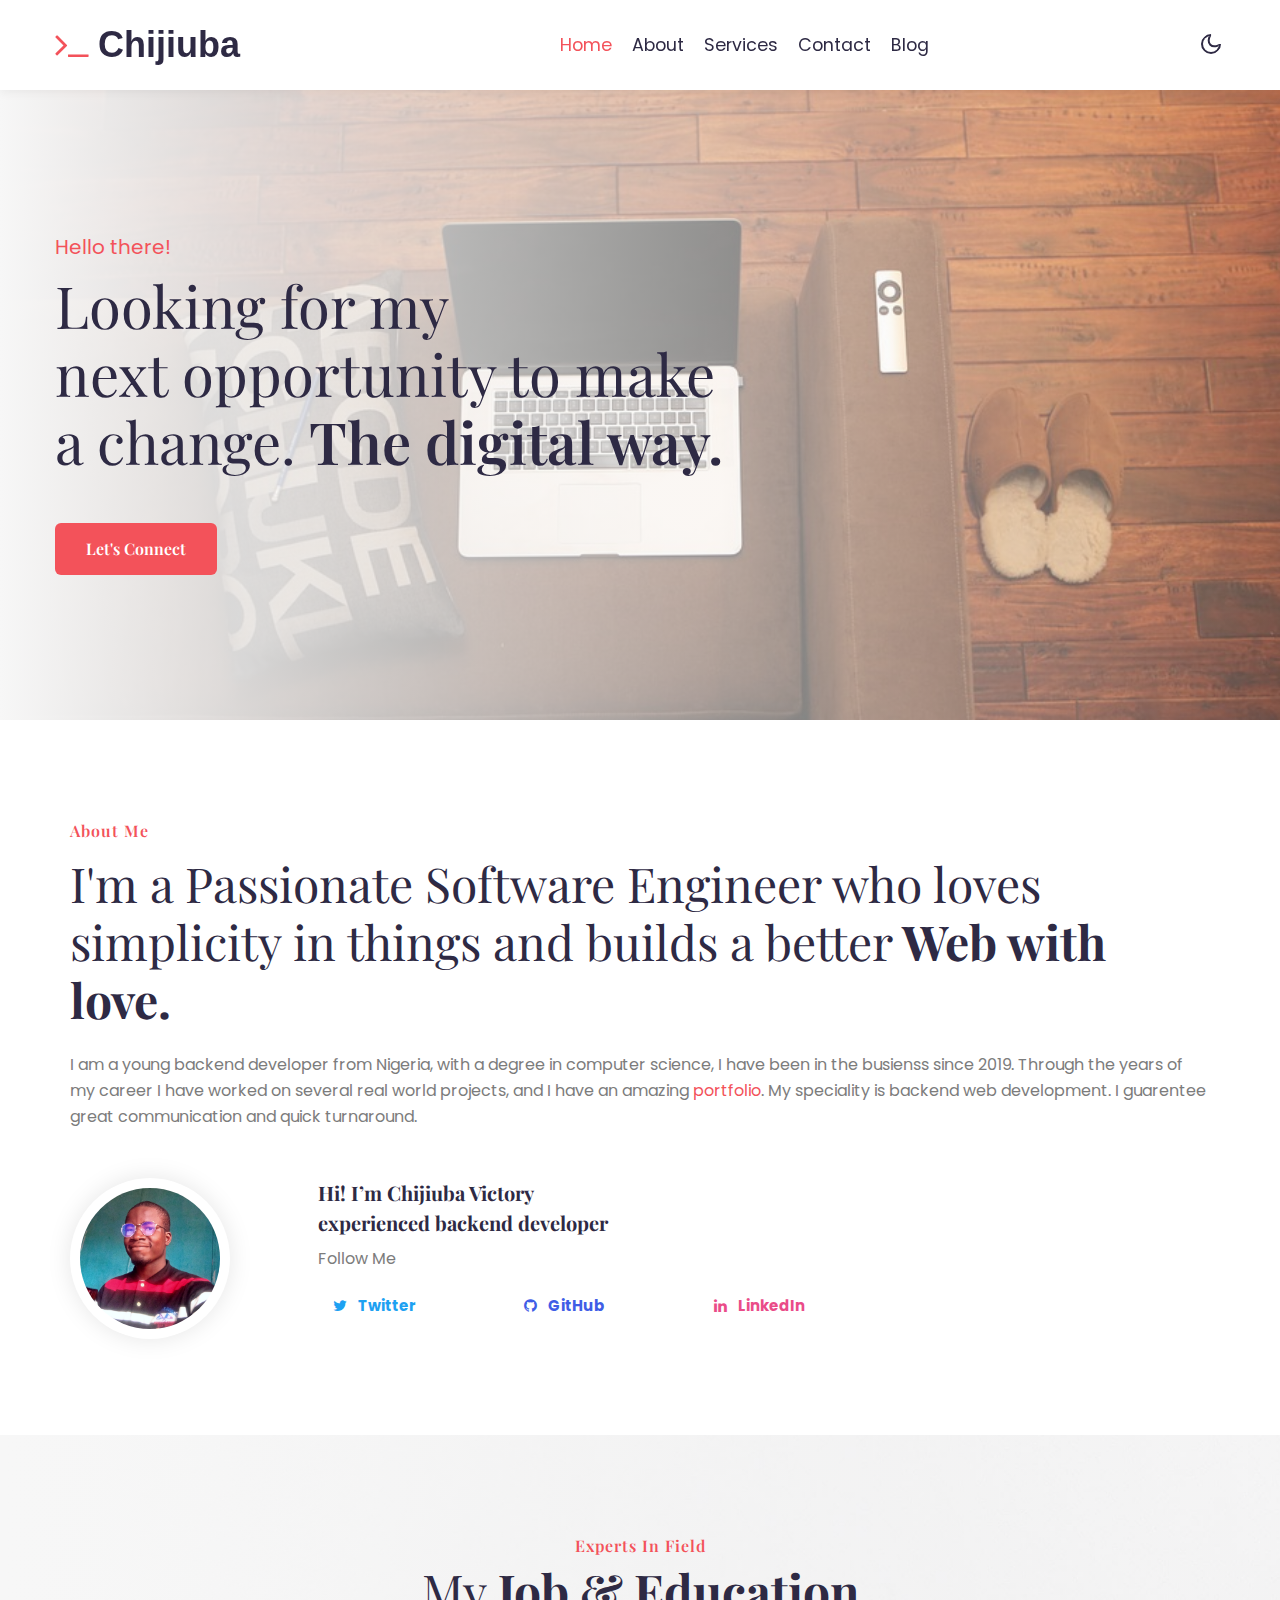
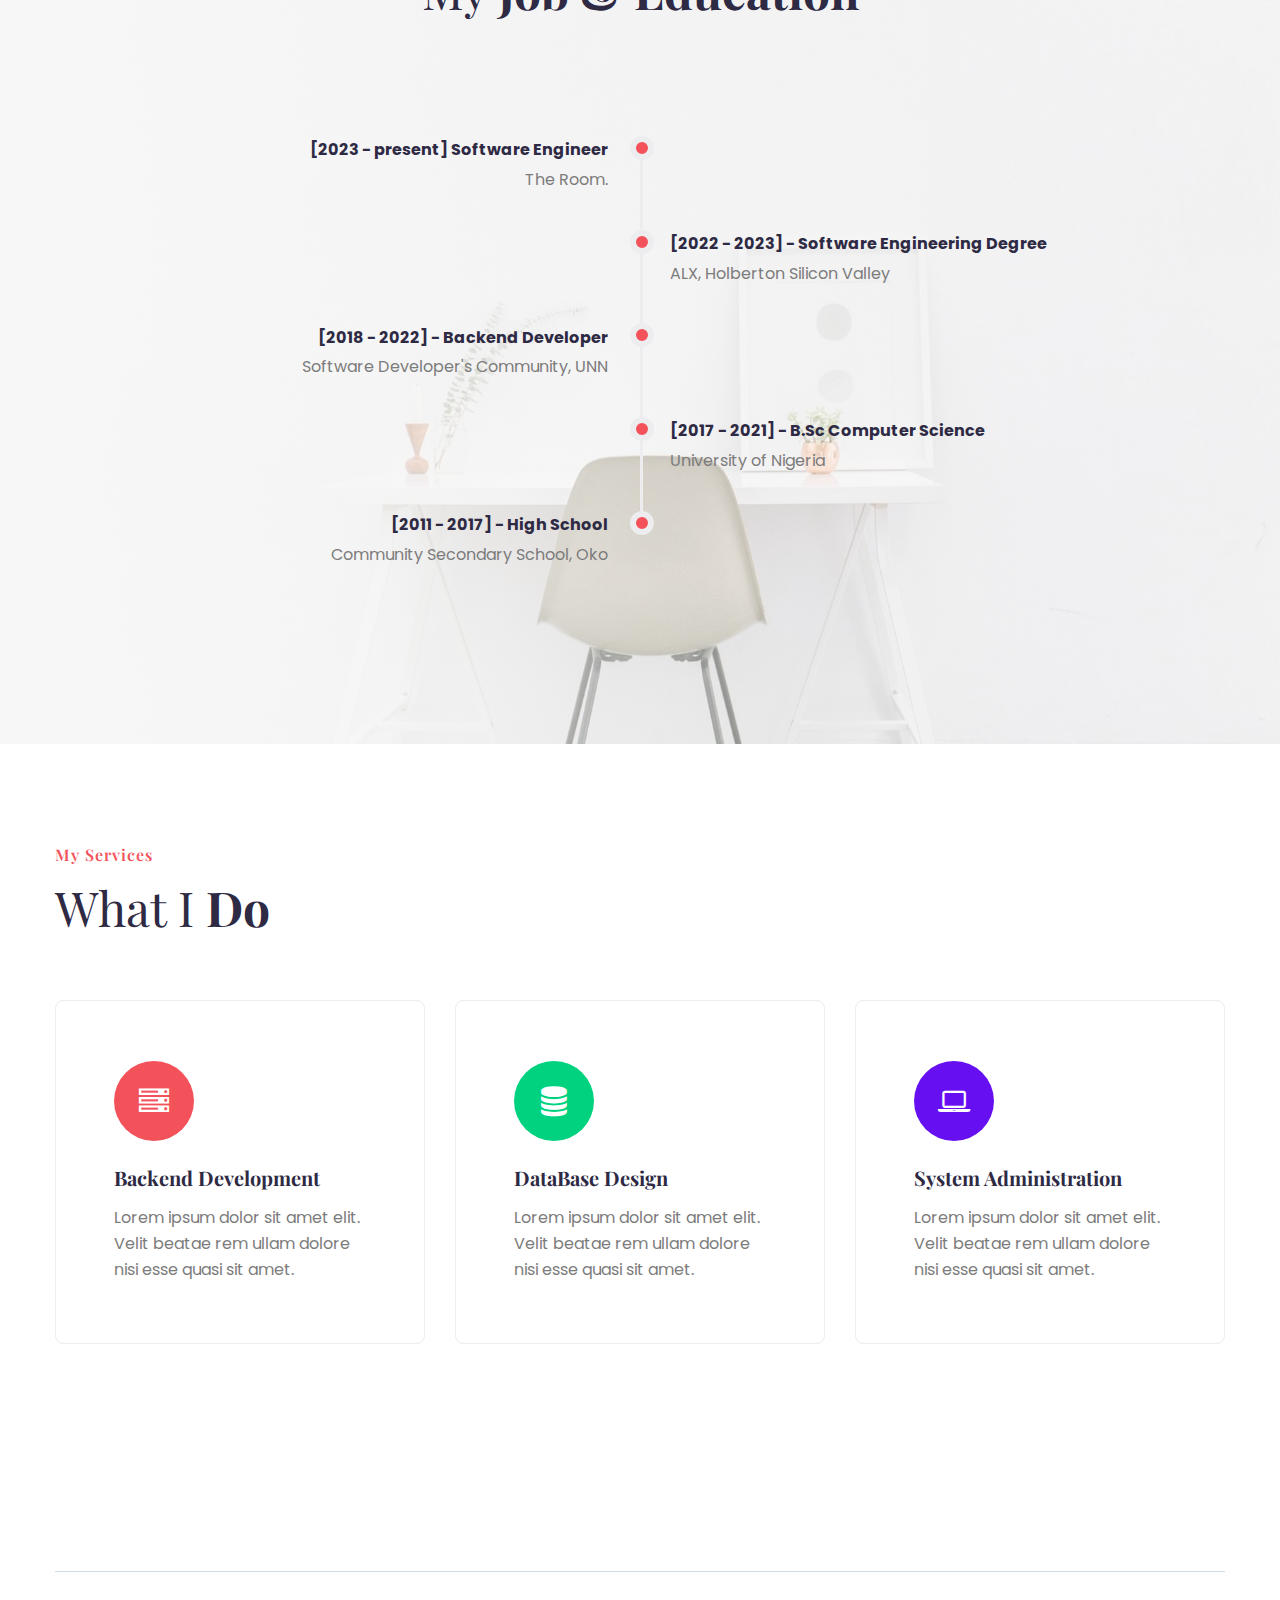
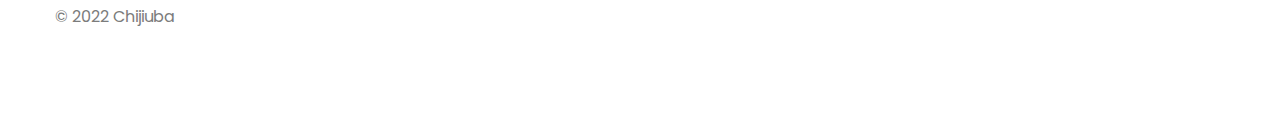
<file: index.html>
<!doctype html>
<html lang="eng">
<head>
  <!-- Required meta tags -->
  <meta charset="utf-8">
  <meta name="viewport" content="width=device-width, initial-scale=1, shrink-to-fit=no">
  <meta name="keywords"
    content="Reprise Responsive web template, Bootstrap Web Templates" />
  <title>Chijiuba| Home</title>
  <link href="//fonts.googleapis.com/css2?family=Playfair+Display:ital,wght@0,400;0,600;0,700;1,400&display=swap"
    rel="stylesheet">
  <link href="//fonts.googleapis.com/css2?family=Poppins:wght@400;600;700&display=swap" rel="stylesheet">
  <!-- Template CSS -->
  <link rel="stylesheet" href="assets/css/style-starter.css">
</head>
<body>
  <!-- header -->
  <header id="site-header" class="header fixed-top">
    <div class="container">
      <nav class="navbar navbar-expand-lg stroke">
        <a class="navbar-brand mr-xl-5 mr-lg-3" href="index.html">
          <span class="fa fa-terminal"></span> Chijiuba
        </a>
        <!-- if logo is image enable this   
      <a class="navbar-brand" href="#index.html">
          <img src="image-path" alt="Your logo" title="Your logo" style="height:35px;" />
      </a> -->
        <button class="navbar-toggler  collapsed bg-gradient" type="button" data-toggle="collapse"
          data-target="#navbarTogglerDemo02" aria-controls="navbarTogglerDemo02" aria-expanded="false"
          aria-label="Toggle navigation">
          <span class="navbar-toggler-icon fa icon-expand fa-bars"></span>
          <span class="navbar-toggler-icon fa icon-close fa-times"></span>
          </span>
        </button>

        <div class="collapse navbar-collapse" id="navbarTogglerDemo02">
          <ul class="navbar-nav mx-lg-auto">
            <li class="nav-item active">
              <a class="nav-link" href="index.html">Home <span class="sr-only">(current)</span></a>
            </li>
            <li class="nav-item">
              <a class="nav-link" href="about.html">About</a>
            </li>
            <li class="nav-item">
              <a class="nav-link" href="services.html">Services</a>
            </li>
            <li class="nav-item">
              <a class="nav-link" href="contact.html">Contact</a>
            </li>
            <li class="nav-item">
              <a class="nav-link" href="blog.html">Blog</a>
            </li>
          </ul>
        </div>
        <!-- toggle switch for light and dark theme -->
        <div class="mobile-position">
          <nav class="navigation">
            <div class="theme-switch-wrapper">
              <label class="theme-switch" for="checkbox">
                <input type="checkbox" id="checkbox">
                <div class="mode-container">
                  <i class="gg-sun"></i>
                  <i class="gg-moon"></i>
                </div>
              </label>
            </div>
          </nav>
        </div>
        <!-- //toggle switch for light and dark theme -->
      </nav>
    </div>
  </header>
  <!-- //header -->
  <!-- banner-section -->
  <section id="home" class="w3l-banner py-5">
    <div class="container">
      <div class="align-items-center">
        <div class="bannerw3-content mt-lg-0 mt-4">
          <span class="title-small">Hello there!</span>
          <h3 class="mb-2 title">
            <span> Looking for my <br>next
              opportunity
              to make a change.</span>
            The digital way. </h3>
          <!-- <p class="mt-4 pr-lg-5" style="color: black;">I design with a purpose, viewing digital a single piece of a larger picture.
            Escalate effective products through design and creative strategy.</p> -->
          <div class="mt-sm-5 mt-4">
            <a class="btn btn-primary btn-style" href="contact.html"> Let's Connect </a>
          </div>
        </div>
      </div>
    </div>
  </section>
  <!-- //banner-section -->
  <!--/w3l-index2-->
  <section class="w3l-index2" id="about">
    <div class="midd-w3 py-5">
      <div class="container py-lg-5 py-md-3">
        <div class="row mx-auto text-center">
          <div class="col-lg-12 mt-lg-0 mt-5 text-left">
            <h5 class="title-subhny mb-2">About Me</h5>
            <h3 class="title-w3l"><span>I'm a Passionate Software Engineer who loves simplicity in things and builds a better</span> Web with love.</h3>
            <p class="mt-4">I am a young backend developer from Nigeria, with a degree in computer science, I have been in the busienss since 2019.
              Through the years of my career I have worked on several real world projects, and I have an amazing <a href="#">portfolio</a>. My
              speciality is backend web development. I guarentee great communication and quick turnaround.</p>
            <div class="about-pic-grids row no-gutters mt-5">
              <div class="col-md-3 position-relative person-img">
                <img src="assets/images/uba.jpg" alt="" class="radius-image img-fluid">
              </div>
              <div class="col-md-9 about-pic-info pl-lg-5 mt-md-0 mt-2">
                <h4>Hi! I’m Chijiuba Victory<br> experienced backend developer</h4>
                <p class="title mt-2">
                  Follow Me </p>
                <div class="social-column-3 mt-3">
                  <a href="#" target="_blank" class="twitter">
                    <span class="fa fa-twitter mr-2"></span>
                    <span class="social-text">Twitter</span>
                  </a>
                  <a href=" #" target="_blank" class="instagram">
                    <span class="fa fa-github mr-2"></span>
                    <span class="social-text">GitHub</span>
                  </a>
                  <a href=" #" target="_blank" class="dribble">
                    <span class="fa fa-linkedin mr-2"></span>
                    <span class="social-text">LinkedIn</span>
                  </a>
                </div>
              </div>
            </div>

          </div>
        </div>
      </div>
    </div>
  </section>
  <!-- //w3l-index2-->
  <!--/w3l-education-->
  <section class="w3lhny-timeline py-5" id="education">
    <div class="container py-lg-5 py-md-3 py-2">
      <div class="title-content text-center">
        <h6 class="title-subhny">Experts in field</h6>
        <h3 class="title-w3l mb-sm-5 mb-4 pb-lg-2"> <span>
            My
          </span>
          Job & Education</h3>
      </div>
      <div class="w3l-educatiob-job-info mt-lg-5 mt-3 pt-lg-2">
        <ul class="m-timeline">
          <li>
            <div class="m-timeline__date">
              <span>[2023 - present]</span> Software Engineer
            </div>

            <p>
              The Room.
            </p>
          </li>
          <li>
            <div class="m-timeline__date">
              <span>[2022 - 2023]</span> - Software Engineering Degree
            </div>

            <p>
              ALX, Holberton Silicon Valley 
            </p>
          </li>
          <li>
            <div class="m-timeline__date">
              <span>[2018 - 2022]</span> - Backend Developer
            </div>
            <p>
              Software Developer's Community, UNN
            </p>
          </li>
          <li>
            <div class="m-timeline__date">
              <span>[2017 - 2021]</span> - B.Sc Computer Science
            </div>
            <p>
              University of Nigeria
            </p>
          </li>
          <li>
            <div class="m-timeline__date">
              <span>[2011 - 2017]</span> - High School
            </div>
            <p>
              Community Secondary School, Oko
            </p>
          </li>
        </ul>
      </div>
    </div>
  </section>
  <!--//w3l-education-->

  <!--/w3-grids-3-->
  <section class="w3l-bottom-grids-6 py-5" id="services">
    <div class="container py-lg-5 py-md-4 py-2">
      <h5 class="title-subhny mb-2">My Services</h5>
      <h3 class="title-w3l"><span>What I </span>Do</h3>
      <div class="grids-area-hny main-cont-wthree-fea row pt-3 mt-5">
        <div class="col-lg-4 col-md-6 grids-feature">
          <div class="area-box">
            <div class="area-icon icon-red">
              <span class="fa fa-server"></span>
            </div>
            <h4><a href="#feature" class="title-head">Backend Development</a></h4>
            <p>Lorem ipsum dolor sit amet elit. Velit beatae rem ullam dolore nisi esse quasi sit amet. </p>
          </div>
        </div>
        <div class="col-lg-4 col-md-6 grids-feature mt-md-0 mt-4">
          <div class="area-box">
            <div class="area-icon icon-green">
              <span class="fa fa-database"></span>
            </div>
            <h4><a href="#feature" class="title-head">DataBase Design</a></h4>
            <p>Lorem ipsum dolor sit amet elit. Velit beatae rem ullam dolore nisi esse quasi sit amet. </p>
          </div>
        </div>
        <div class="col-lg-4 col-md-6 grids-feature mt-lg-0 mt-4">
          <div class="area-box">
            <div class="area-icon icon-blue">
              <span class="fa fa-laptop"></span>
            </div>
            <h4><a href="#feature" class="title-head">System Administration</a></h4>
            <p>Lorem ipsum dolor sit amet elit. Velit beatae rem ullam dolore nisi esse quasi sit amet. </p>
          </div>
        </div>
      </div>
    </div>
  </section>
  <!--//w3-grids-3-->

  <!-- Footers-14 -->
  <footer class="w3l-footers-14 py-5">
    <div class="container py-md-5 py-sm-3">
      <div class="footers14-bottom d-flex">
        <div class="copyright">
          <p>© 2022 Chijiuba</p>
        </div>
      </div>
    </div>
    <!-- move top -->
    <button onclick="topFunction()" id="movetop" title="Go to top">
      &uarr;
    </button>
    <script>
      // When the user scrolls down 20px from the top of the document, show the button
      window.onscroll = function () {
        scrollFunction()
      };

      function scrollFunction() {
        if (document.body.scrollTop > 20 || document.documentElement.scrollTop > 20) {
          document.getElementById("movetop").style.display = "block";
        } else {
          document.getElementById("movetop").style.display = "none";
        }
      }

      // When the user clicks on the button, scroll to the top of the document
      function topFunction() {
        document.body.scrollTop = 0;
        document.documentElement.scrollTop = 0;
      }
    </script>
    <!-- /move top -->

  </footer>
  <!-- Footers-14 -->
  <!-- Template JavaScript -->
  <script src="assets/js/jquery-3.3.1.min.js"></script>
  <script src="assets/js/theme-change.js"></script>
   <!--/carousel-->
  <script src="assets/js/owl.carousel.js"></script>
  <script>
    $(document).ready(function () {
      $("#owl-demo1").owlCarousel({
        loop: true,
        nav: false,
        responsiveClass: true,
        responsive: {
          0: {
            items: 1,
            nav: false
          },
          736: {
            items: 1,
            nav: false
          }
        }
      })
    })
  </script>
  <!-- //script for tesimonials carousel slider -->
  <!-- gallery popup js -->
  <script src="assets/js/smartphoto.js"></script>
  <script>
    document.addEventListener('DOMContentLoaded', function () {
      const sm = new SmartPhoto(".js-img-viwer", {
        showAnimation: false
      });
      // sm.destroy();
    });
  </script>
  <!-- //gallery popup js -->
  <!-- disable body scroll which navbar is in active -->
  <script>
    $(function () {
      $('.navbar-toggler').click(function () {
        $('body').toggleClass('noscroll');
      })
    });
  </script>
  <!-- disable body scroll which navbar is in active -->


  <!--/MENU-JS-->
  <script>
    $(window).on("scroll", function () {
      var scroll = $(window).scrollTop();

      if (scroll >= 80) {
        $("#site-header").addClass("nav-fixed");
      } else {
        $("#site-header").removeClass("nav-fixed");
      }
    });

    //Main navigation Active Class Add Remove
    $(".navbar-toggler").on("click", function () {
      $("header").toggleClass("active");
    });
    $(document).on("ready", function () {
      if ($(window).width() > 991) {
        $("header").removeClass("active");
      }
      $(window).on("resize", function () {
        if ($(window).width() > 991) {
          $("header").removeClass("active");
        }
      });
    });
  </script>
  <!--//MENU-JS-->
  <script src="assets/js/bootstrap.min.js"></script>

</body>

</html>
</file>
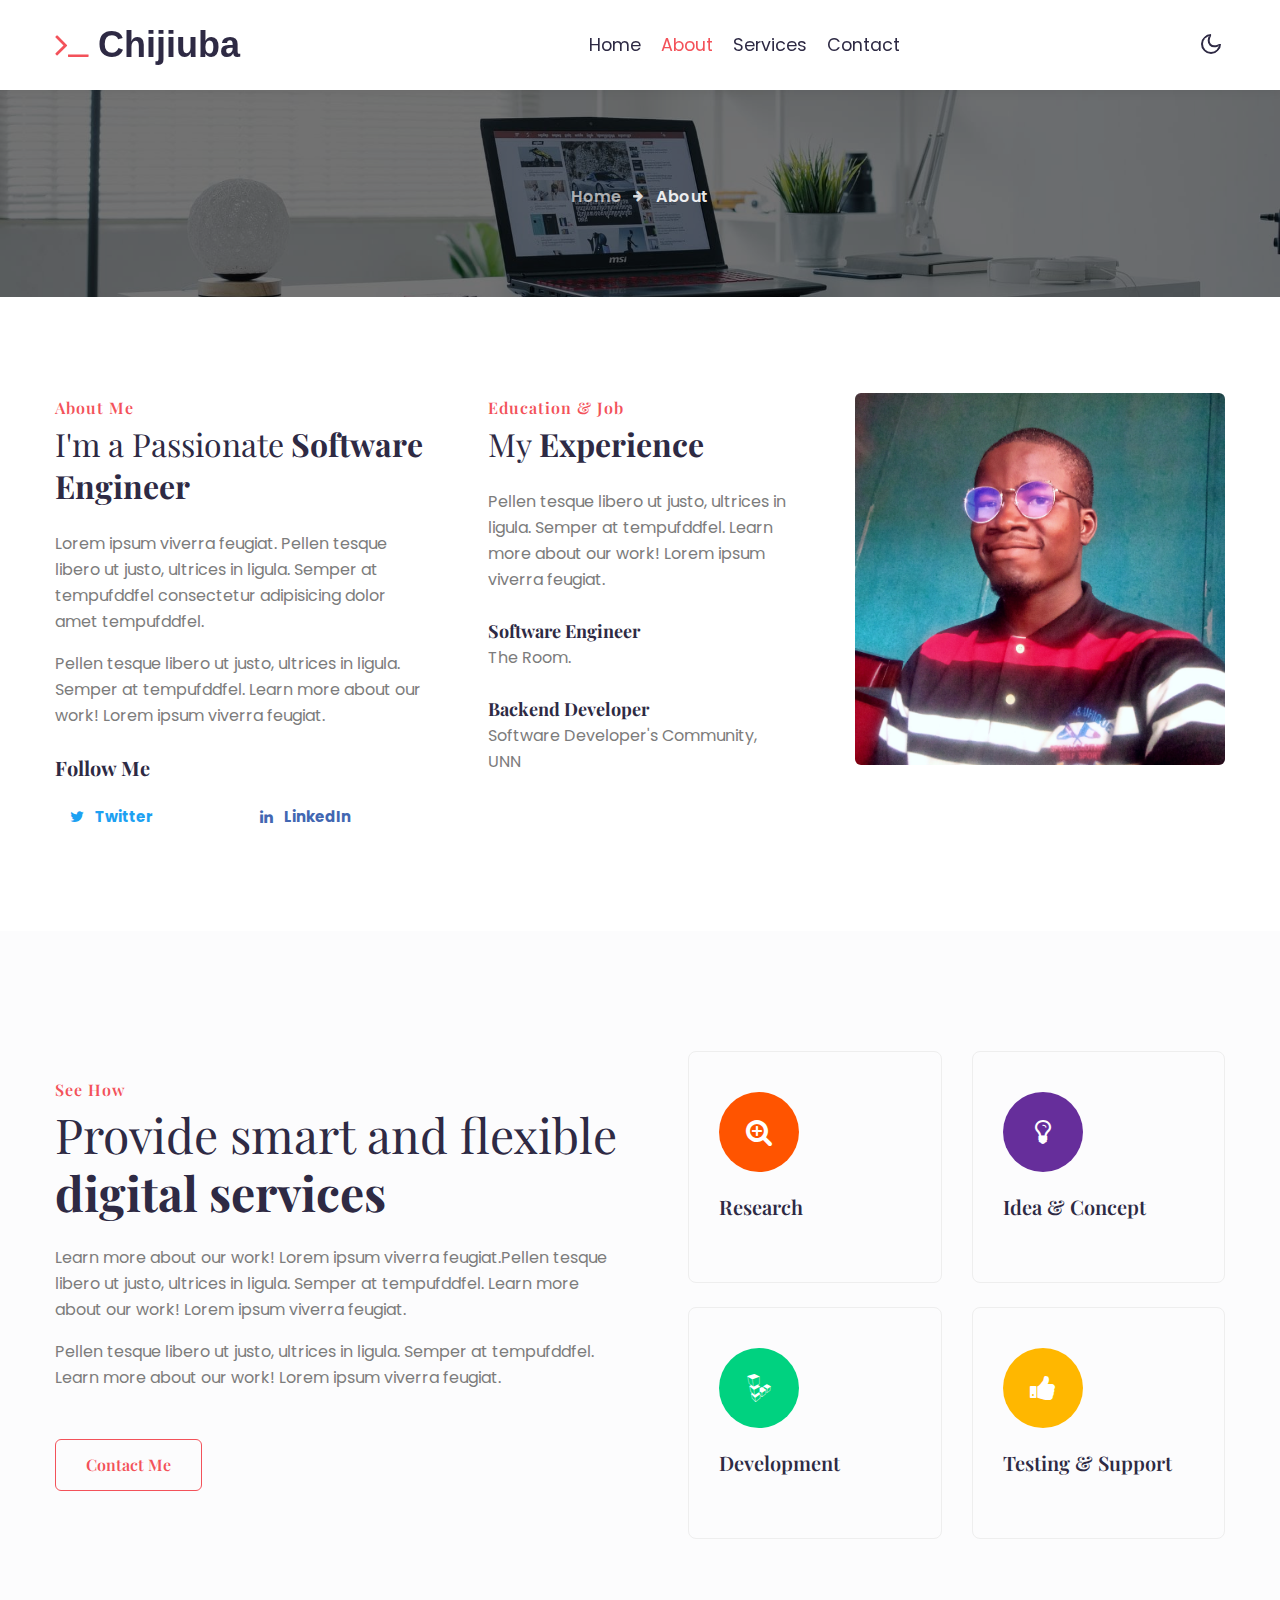
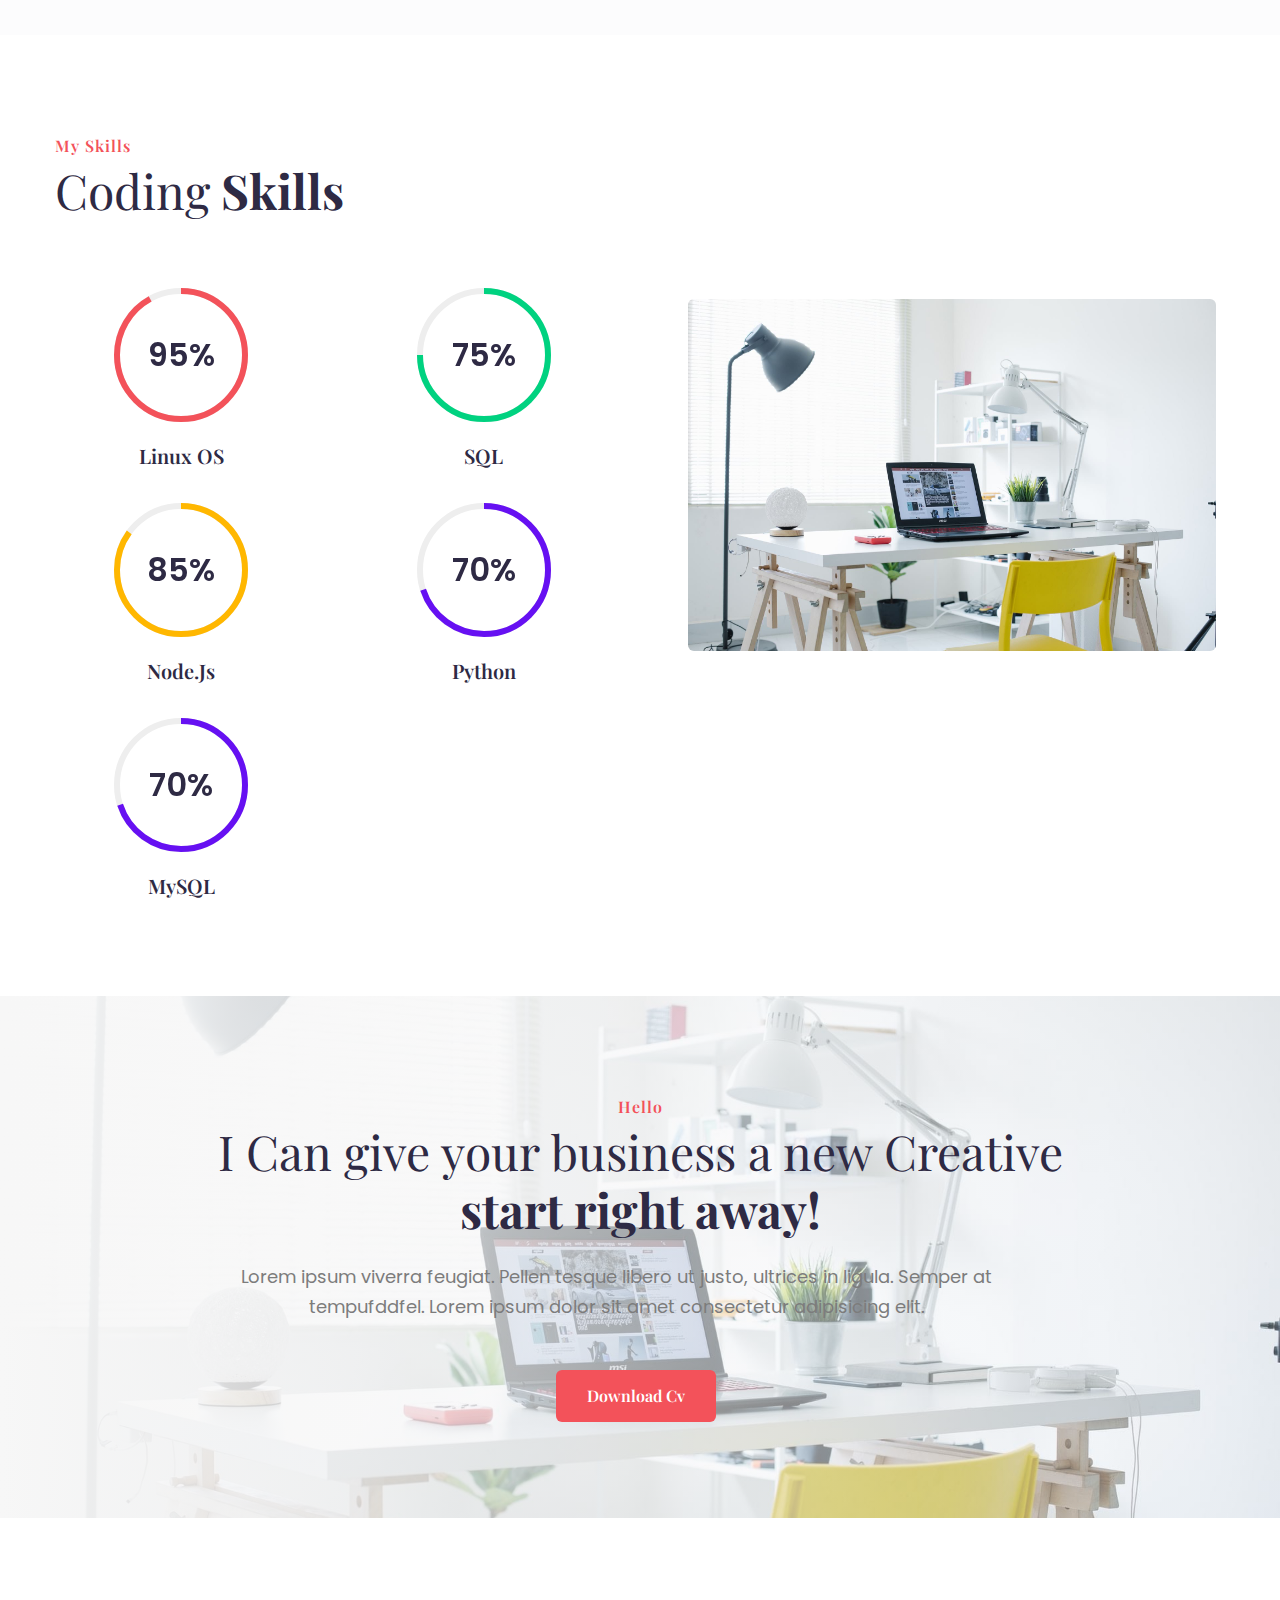
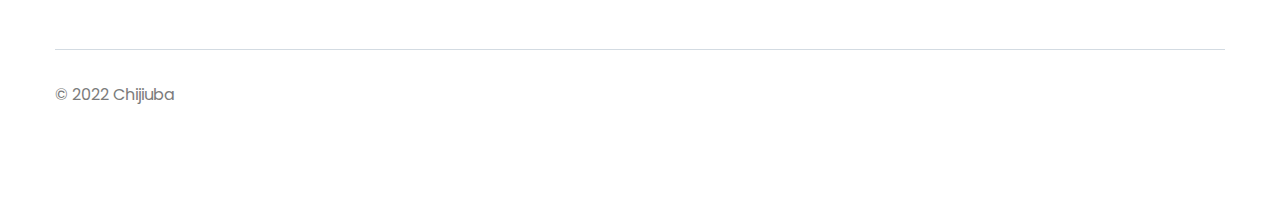
<file: about.html>
<!doctype html>
<html lang="eng">
<head>
  <!-- Required meta tags -->
  <meta charset="utf-8">
  <meta name="viewport" content="width=device-width, initial-scale=1, shrink-to-fit=no">
  <meta name="keywords"
    content="Reprise Responsive web template, Bootstrap Web Templates" />
  <title>Chijiuba| About</title>
  <link href="//fonts.googleapis.com/css2?family=Playfair+Display:ital,wght@0,400;0,600;0,700;1,400&display=swap"
    rel="stylesheet">
  <link href="//fonts.googleapis.com/css2?family=Poppins:wght@400;600;700&display=swap" rel="stylesheet">
  <!-- Template CSS -->
  <link rel="stylesheet" href="assets/css/style-starter.css">
</head>
<body>
  <!-- header -->
  <header id="site-header" class="header fixed-top">
    <div class="container">
      <nav class="navbar navbar-expand-lg stroke">
        <a class="navbar-brand mr-xl-5 mr-lg-3" href="index.html">
          <span class="fa fa-terminal"></span> Chijiuba
        </a>
        <!-- if logo is image enable this   
      <a class="navbar-brand" href="#index.html">
          <img src="image-path" alt="Your logo" title="Your logo" style="height:35px;" />
      </a> -->
        <button class="navbar-toggler  collapsed bg-gradient" type="button" data-toggle="collapse"
          data-target="#navbarTogglerDemo02" aria-controls="navbarTogglerDemo02" aria-expanded="false"
          aria-label="Toggle navigation">
          <span class="navbar-toggler-icon fa icon-expand fa-bars"></span>
          <span class="navbar-toggler-icon fa icon-close fa-times"></span>
          </span>
        </button>

        <div class="collapse navbar-collapse" id="navbarTogglerDemo02">
          <ul class="navbar-nav mx-lg-auto">
            <li class="nav-item">
              <a class="nav-link" href="index.html">Home</a>
            </li>
            <li class="nav-item active">
              <a class="nav-link" href="about.html">About <span class="sr-only">(current)</span></a>
            </li>
            <li class="nav-item">
              <a class="nav-link" href="services.html">Services</a>
            </li>
           
            <li class="nav-item">
              <a class="nav-link" href="contact.html">Contact</a>
            </li>
          </ul>
        </div>
        <!-- toggle switch for light and dark theme -->
        <div class="mobile-position">
          <nav class="navigation">
            <div class="theme-switch-wrapper">
              <label class="theme-switch" for="checkbox">
                <input type="checkbox" id="checkbox">
                <div class="mode-container">
                  <i class="gg-sun"></i>
                  <i class="gg-moon"></i>
                </div>
              </label>
            </div>
          </nav>
        </div>
        <!-- //toggle switch for light and dark theme -->
      </nav>
    </div>
  </header>
  <!-- //header -->
  <!--/breadcrumb-bg-->
  <div class="breadcrumb-bg w3l-inner-page-breadcrumb py-5">
    <div class="container pt-lg-5 pt-md-3 p-lg-4 my-lg-3">
      <ul class="breadcrumbs-custom-path pt-5 mt-4 text-center">
        <li><a href="index.html">Home</a></li>
        <li class="active"><span class="fa fa-arrow-right mx-2" aria-hidden="true"></span> About </li>
      </ul>
    </div>
  </div>
  <!--//breadcrumb-bg-->
  <!-- //w3l-inner-page-breadcrumb-->
  <section class="w3l-about-ab" id="about">
    <div class="midd-w3 py-5">
      <div class="container py-lg-5 py-md-4 py-2">
        <div class="row">
          <div class="col-lg-4 left-wthree-info align-self">
            <h6 class="title-subhny">About Me</h6>
            <h3 class="title-w3l mb-4"><span>I'm a Passionate</span> Software Engineer</h3>
            <p class="">Lorem ipsum viverra feugiat. Pellen tesque libero ut justo,
              ultrices in ligula. Semper at tempufddfel consectetur adipisicing dolor amet tempufddfel.</p>
            <p class="mt-3">Pellen
              tesque libero ut justo, ultrices in ligula. Semper at
              tempufddfel. Learn more about our work! Lorem ipsum viverra feugiat.</p>
            <div class="about-pic-info mt-4">
              <h4> Follow Me</h4>

              <div class="social-column-3 social-column-2 mt-3">
                <a href="#" target="_blank" class="twitter">
                  <span class="fa fa-twitter mr-2"></span>
                  <span class="social-text">Twitter</span>
                </a>
                <a href=" #" target="_blank" class="facebook">
                  <span class="fa fa-linkedin mr-2"></span>
                  <span class="social-text">LinkedIn</span>
                </a>
              </div>
            </div>
            </p>
          </div>
          <div class="col-lg-4 left-wthree-info px-lg-5 mt-lg-0 mt-5">
            <h6 class="title-subhny">Education & Job</h6>
            <h3 class="title-w3l mb-4"><span>My</span> Experience</h3>
            <p>Pellen tesque libero ut justo, ultrices in ligula. Semper at tempufddfel. Learn more about our work!
              Lorem ipsum viverra feugiat.</p>
            <div class="left-wthree-img-inf mt-4">
              <h4 class="title">
                Software Engineer </h4>
              <p>The Room.</p>
            </div>
            <div class="left-wthree-img-inf mt-4">
              <h4 class="title">
                Backend Developer</h4>
              <p>Software Developer's Community, UNN</p>
            </div>
           <!--  <div class="left-wthree-img-inf mt-4">
              <h4 class="title">
                Lead Web Developer </h4>
              <p>Company Ltd.</p>
            </div> -->
          </div>
          <div class="col-lg-4 left-wthree-img mt-lg-0 mt-md-5 mt-4">
            <img src="assets/images/uba.jpg" alt="" class="radius-image img-fluid">
          </div>

        </div>
      </div>
    </div>
  </section>
  <!-- /w3l-content-2-->
  <!-- services page services section -->
  <section class="w3l-services" id="vision">
    <div class="midd-w3 py-5">
      <div class="container py-lg-5 py-md-3 py-2">
        <div class="row">
          <div class="col-lg-6 mb-lg-0 mb-md-5 mb-5 align-self">
            <h6 class="title-subhny">See How</h6>
            <h3 class="title-w3l mb-4"><span>Provide smart and flexible </span> digital services</h3>
            <p class="mt-md-4 mt-3">Learn more about our work! Lorem ipsum viverra feugiat.Pellen tesque libero ut
              justo, ultrices in ligula. Semper at tempufddfel. Learn more about our work! Lorem ipsum viverra feugiat.
            </p>
            <p class="mt-3 mb-lg-5 mb-4">Pellen tesque libero ut justo, ultrices in ligula. Semper at tempufddfel. Learn
              more about our work! Lorem ipsum viverra feugiat.</p>
            <a class="btn btn-primary btn-outline" href="contact.html">Contact Me</a>
          </div>
          <div class="col-lg-6 align-self-center pl-lg-5">
            <div class="row features4-grids">
              <div class="col-6 mt-4">
                <div class="features4-grid">
                  <div class="feature-images area-icon icon-orange">
                    <span class="fa fa-search-plus" aria-hidden="true"></span>
                  </div>
                  <h5><a href="#about">Research</a></h5>
                </div>
              </div>
              <div class="col-6  mt-4">
                <div class="features4-grid">
                  <div class="feature-images area-icon icon-purple">
                    <span class="fa fa-lightbulb-o" aria-hidden="true"></span>
                  </div>
                  <h5><a href="#about">Idea & Concept</a></h5>
                </div>
              </div>
              <div class="col-6 mt-4">
                <div class="features4-grid">
                  <div class="feature-images area-icon icon-green">
                    <span class="fa fa-linode" aria-hidden="true"></span>
                  </div>
                  <h5><a href="#about"> Development</a></h5>
                </div>
              </div>
              <div class="col-6 mt-4">
                <div class="features4-grid">
                  <div class="feature-images area-icon icon-yellow">
                    <span class="fa fa-thumbs-up" aria-hidden="true"></span>
                  </div>
                  <h5><a href="#about">Testing & Support</a></h5>
                </div>
              </div>
            </div>
          </div>
        </div>
      </div>
    </div>
  </section>
  <!-- //services page services section -->
  <!--/w3l-circles-->
  <section class="w3l-circles" id="stats">
    <div class="midd-w3 py-5">
      <div class="container py-lg-5 py-md-3 py-2">
        <div class="title-content text-left">
          <h6 class="title-subhny">My Skills</h6>
          <h3 class="title-w3l mb-sm-5 mb-4 pb-lg-2"> <span>Coding</span>
            Skills</h3>
        </div>
        <div class="row circle-grids">

          <div class="col-lg-6 position-relative pl-lg-0">
            <div class="progress-circles">
              <div class="circle1">
                <div id="progress" data-dimension="160" data-text="95%" data-fontsize="32" data-percent="95"
                  data-fgcolor="#f3525a" data-bgcolor="#eee" data-width="15" data-bordersize="5" data-animationstep="2">
                </div>
                <h4>Linux OS</h4>
              </div>
              <div class="circle1">
                <div id="progress1" data-dimension="160" data-text="75%" data-fontsize="32" data-percent="75"
                  data-fgcolor="#00d280" data-bgcolor="#eee" data-width="15" data-bordersize="5" data-animationstep="2">
                </div>
                <h4>SQL</h4>
              </div>
              <div class="circle1">
                <div id="progress2" data-dimension="160" data-text="85%" data-fontsize="32" data-percent="85"
                  data-fgcolor="#ffb700" data-bgcolor="#eee" data-width="15" data-bordersize="5" data-animationstep="2">
                </div>
                <h4>Node.Js</h4>
              </div>
              <div class="circle1">
                <div id="progress3" data-dimension="160" data-text="70%" data-fontsize="32" data-percent="70"
                  data-fgcolor="#6610f2" data-bgcolor="#eee" data-width="15" data-bordersize="5" data-animationstep="2">
                </div>
                <h4>Python</h4>
              </div>
              <div class="circle1">
                <div id="progress4" data-dimension="160" data-text="70%" data-fontsize="32" data-percent="70"
                  data-fgcolor="#6610f2" data-bgcolor="#eee" data-width="15" data-bordersize="5" data-animationstep="2">
                </div>
                <h4>MySQL</h4>
              </div>
            </div>
          </div>
          <div class="col-lg-6 circle-img-right mt-lg-0 mt-5 pl-lg-5 p-lg-4">
            <img src="assets/images/banner1.jpg" alt="" class="radius-image img-fluid">
          </div>
        </div>

      </div>
    </div>
  </section>
  <!--//w3l-circles-->
  <!-- middle -->
  <div class="middle py-5">
    <div class="container py-lg-5 py-md-4">
      <div class="welcome-left text-center">
        <h6 class="title-subhny">Hello</h6>
        <h3 class="title-w3l mb-4 mx-0 mw-100"> <span>I Can give your business a new Creative </span>
          start right away!</h3>
        <p class="pr-lg-5">Lorem ipsum viverra feugiat. Pellen tesque libero ut justo, ultrices in ligula. Semper at
          tempufddfel. Lorem ipsum dolor sit amet consectetur adipisicing elit.</p>
        <div class="buttons mt-md-5 mt-4">
          <a class="btn btn-primary btn-style mr-2" href="#">Download Cv</a>

        </div>
      </div>
    </div>
  </div>
  <!-- //middle -->
  <!-- Footers-14 -->
  <footer class="w3l-footers-14 py-5">
    <div class="container py-md-5 py-sm-3">
      <div class="footers14-bottom d-flex">
        <div class="copyright">
          <p>© 2022 Chijiuba</p>
        </div>
      </div>
    </div>
    <!-- move top -->
    <button onclick="topFunction()" id="movetop" title="Go to top">
      &uarr;
    </button>
    <script>
      // When the user scrolls down 20px from the top of the document, show the button
      window.onscroll = function () {
        scrollFunction()
      };

      function scrollFunction() {
        if (document.body.scrollTop > 20 || document.documentElement.scrollTop > 20) {
          document.getElementById("movetop").style.display = "block";
        } else {
          document.getElementById("movetop").style.display = "none";
        }
      }

      // When the user clicks on the button, scroll to the top of the document
      function topFunction() {
        document.body.scrollTop = 0;
        document.documentElement.scrollTop = 0;
      }
    </script>
    <!-- /move top -->

  </footer>
  <!-- Footers-14 -->
  <!-- Template JavaScript -->
  <script src="assets/js/jquery-3.3.1.min.js"></script>
  <script src="assets/js/theme-change.js"></script>
  <script src="assets/js/circles.js"></script>
  <!-- disable body scroll which navbar is in active -->
  <script>
    $(function () {
      $('.navbar-toggler').click(function () {
        $('body').toggleClass('noscroll');
      })
    });
  </script>
  <!-- disable body scroll which navbar is in active -->

  <!--/MENU-JS-->
  <script>
    $(window).on("scroll", function () {
      var scroll = $(window).scrollTop();

      if (scroll >= 80) {
        $("#site-header").addClass("nav-fixed");
      } else {
        $("#site-header").removeClass("nav-fixed");
      }
    });

    //Main navigation Active Class Add Remove
    $(".navbar-toggler").on("click", function () {
      $("header").toggleClass("active");
    });
    $(document).on("ready", function () {
      if ($(window).width() > 991) {
        $("header").removeClass("active");
      }
      $(window).on("resize", function () {
        if ($(window).width() > 991) {
          $("header").removeClass("active");
        }
      });
    });
  </script>
  <!--//MENU-JS-->
  <script src="assets/js/bootstrap.min.js"></script>

</body>

</html>
</file>
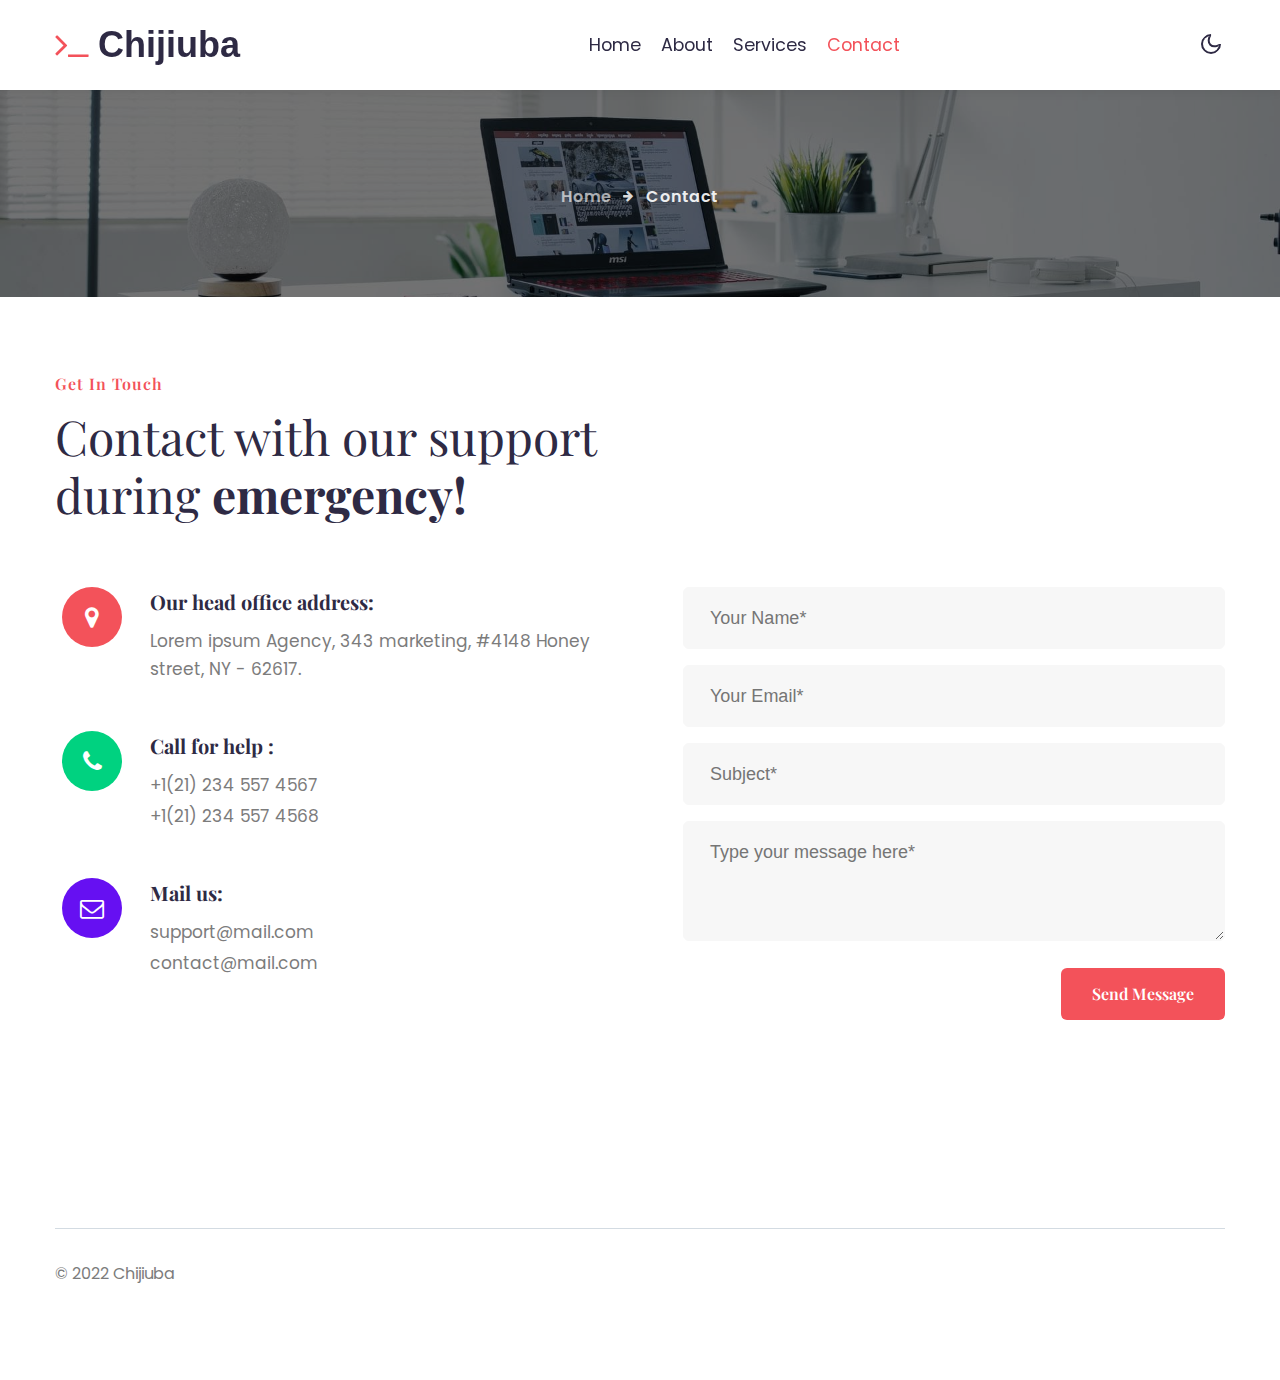
<file: contact.html>
<!doctype html>
<html lang="eng">
<head>
  <!-- Required meta tags -->
  <meta charset="utf-8">
  <meta name="viewport" content="width=device-width, initial-scale=1, shrink-to-fit=no">
  <meta name="keywords"
    content="Reprise Responsive web template, Bootstrap Web Templates" />
  <title>Chijiuba| Contact</title>
  <link href="//fonts.googleapis.com/css2?family=Playfair+Display:ital,wght@0,400;0,600;0,700;1,400&display=swap"
    rel="stylesheet">
  <link href="//fonts.googleapis.com/css2?family=Poppins:wght@400;600;700&display=swap" rel="stylesheet">
  <!-- Template CSS -->
  <link rel="stylesheet" href="assets/css/style-starter.css">
</head>
<body>
  <!-- header -->
  <header id="site-header" class="header fixed-top">
    <div class="container">
      <nav class="navbar navbar-expand-lg stroke">
        <a class="navbar-brand mr-xl-5 mr-lg-3" href="index.html">
          <span class="fa fa-terminal"></span> Chijiuba
        </a>
        <!-- if logo is image enable this   
      <a class="navbar-brand" href="#index.html">
          <img src="image-path" alt="Your logo" title="Your logo" style="height:35px;" />
      </a> -->
        <button class="navbar-toggler  collapsed bg-gradient" type="button" data-toggle="collapse"
          data-target="#navbarTogglerDemo02" aria-controls="navbarTogglerDemo02" aria-expanded="false"
          aria-label="Toggle navigation">
          <span class="navbar-toggler-icon fa icon-expand fa-bars"></span>
          <span class="navbar-toggler-icon fa icon-close fa-times"></span>
          </span>
        </button>

        <div class="collapse navbar-collapse" id="navbarTogglerDemo02">
          <ul class="navbar-nav mx-lg-auto">
            <li class="nav-item">
              <a class="nav-link" href="index.html">Home</a>
            </li>
            <li class="nav-item">
              <a class="nav-link" href="about.html">About</a>
            </li>
            <li class="nav-item">
              <a class="nav-link" href="services.html">Services</a>
            </li>
           
            <li class="nav-item active">
              <a class="nav-link" href="contact.html">Contact <span class="sr-only">(current)</span></a>
            </li>
          </ul>
        </div>
        <!-- toggle switch for light and dark theme -->
        <div class="mobile-position">
          <nav class="navigation">
            <div class="theme-switch-wrapper">
              <label class="theme-switch" for="checkbox">
                <input type="checkbox" id="checkbox">
                <div class="mode-container">
                  <i class="gg-sun"></i>
                  <i class="gg-moon"></i>
                </div>
              </label>
            </div>
          </nav>
        </div>
        <!-- //toggle switch for light and dark theme -->
      </nav>
    </div>
  </header>
  <!-- //header -->
  <!--/breadcrumb-bg-->
  <div class="breadcrumb-bg py-5  w3l-inner-page-breadcrumb">
    <div class="container pt-lg-5 pt-md-3 p-lg-4 pb-md-3 my-lg-3">
      <ul class="breadcrumbs-custom-path mt-4 text-center pt-5">
        <li><a href="index.html">Home</a></li>
        <li class="active"><span class="fa fa-arrow-right mx-2" aria-hidden="true"></span> Contact </li>
      </ul>
    </div>
  </div>

  <!--//breadcrumb-bg-->
  <!-- contacts -->
  <!-- contact-form 2 -->
  <section class="w3l-contact-2 py-5" id="contact">
    <div class="container py-lg-4 py-md-3 py-2">
      <div class="title-content text-left">
          <h5 class="title-subhny mb-2">Get in touch</h5>
          <h3 class="title-w3l"><span>Contact with our support <br>
            during </span>emergency!</h3>
      </div>
      <div class="contact-grids d-grid mt-5 pt-lg-3">
        <div class="contact-left">
          <div class="cont-details">
            <div class="cont-top margin-up">
              <div class="cont-left text-center">
                <span class="fa fa-map-marker icon-red"></span>
              </div>
              <div class="cont-right">
                <h6>Our head office address:</h6>
                <p>Lorem ipsum Agency, 343 marketing, #4148 Honey street, NY - 62617.</p>
              </div>
            </div>
            <div class="cont-top margin-up">
              <div class="cont-left text-center">
                <span class="fa fa-phone icon-green"></span>
              </div>
              <div class="cont-right">
                <h6>Call for help :</h6>
                <p><a href="tel:+1(21) 234 4567">+1(21) 234 557 4567</a></p>
                <p><a href="tel:+1(21) 234 4567">+1(21) 234 557 4568</a></p>
              </div>
            </div>
            <div class="cont-top margin-up">
              <div class="cont-left text-center">
                <span class="fa fa-envelope-o icon-blue"></span>
              </div>
              <div class="cont-right">
                <h6>
                  Mail us:</h6>
                <p><a href="mailto:support@mail.com" class="mail">support@mail.com</a></p>
                <p><a href="mailto:contact@mail.com" class="mail">contact@mail.com</a></p>
              </div>
            </div>
          </div>
        </div>
        <div class="contact-right">
          <form action="https://sendmail.w3layouts.com/submitForm" method="post" class="signin-form">
            <div class="input-grids">
              <input type="text" name="w3lName" id="w3lName" placeholder="Your Name*" class="contact-input"
                required="" />
              <input type="email" name="w3lSender" id="w3lSender" placeholder="Your Email*" class="contact-input"
                required="" />
              <input type="text" name="w3lSubect" id="w3lSubect" placeholder="Subject*" class="contact-input"
                required="" />
            </div>
            <div class="form-input">
              <textarea name="w3lMessage" id="w3lMessage" placeholder="Type your message here*" required=""></textarea>
            </div>
            <div class="submit-w3l-button text-lg-right">
              <button class="btn btn-style btn-primary">Send Message</button>
            </div>
          </form>
        </div>
      </div>
  </section>
  <!-- /contact-form-2 -->
  <!-- <div class="map-iframe">
    <iframe
      src="https://www.google.com/maps/embed?pb=!1m18!1m12!1m3!1d317718.69319292053!2d-0.3817765050863085!3d51.528307984912544!2m3!1f0!2f0!3f0!3m2!1i1024!2i768!4f13.1!3m3!1m2!1s0x47d8a00baf21de75%3A0x52963a5addd52a99!2sLondon%2C+UK!5e0!3m2!1sen!2spl!4v1562654563739!5m2!1sen!2spl"
      width="100%" height="400" frameborder="0" style="border: 0px;" allowfullscreen=""></iframe>
  </div> -->
  <!-- //contacts -->
  <!-- Footers-14 -->
  <footer class="w3l-footers-14 py-5">
    <div class="container py-md-5 py-sm-3">
      <div class="footers14-bottom d-flex">
        <div class="copyright">
          <p>© 2022 Chijiuba</p>
        </div>
      </div>
    </div>
    <!-- move top -->
    <button onclick="topFunction()" id="movetop" title="Go to top">
      &uarr;
    </button>
    <script>
      // When the user scrolls down 20px from the top of the document, show the button
      window.onscroll = function () {
        scrollFunction()
      };

      function scrollFunction() {
        if (document.body.scrollTop > 20 || document.documentElement.scrollTop > 20) {
          document.getElementById("movetop").style.display = "block";
        } else {
          document.getElementById("movetop").style.display = "none";
        }
      }

      // When the user clicks on the button, scroll to the top of the document
      function topFunction() {
        document.body.scrollTop = 0;
        document.documentElement.scrollTop = 0;
      }
    </script>
    <!-- /move top -->

  </footer>
  <!-- Footers-14 -->
  <!-- Template JavaScript -->
  <script src="assets/js/jquery-3.3.1.min.js"></script>
  <script src="assets/js/theme-change.js"></script>
  <!-- disable body scroll which navbar is in active -->
  <script>
    $(function () {
      $('.navbar-toggler').click(function () {
        $('body').toggleClass('noscroll');
      })
    });
  </script>
  <!-- disable body scroll which navbar is in active -->

  <!--/MENU-JS-->
  <script>
    $(window).on("scroll", function () {
      var scroll = $(window).scrollTop();

      if (scroll >= 80) {
        $("#site-header").addClass("nav-fixed");
      } else {
        $("#site-header").removeClass("nav-fixed");
      }
    });

    //Main navigation Active Class Add Remove
    $(".navbar-toggler").on("click", function () {
      $("header").toggleClass("active");
    });
    $(document).on("ready", function () {
      if ($(window).width() > 991) {
        $("header").removeClass("active");
      }
      $(window).on("resize", function () {
        if ($(window).width() > 991) {
          $("header").removeClass("active");
        }
      });
    });
  </script>
  <!--//MENU-JS-->
  <script src="assets/js/bootstrap.min.js"></script>

</body>

</html>
</file>
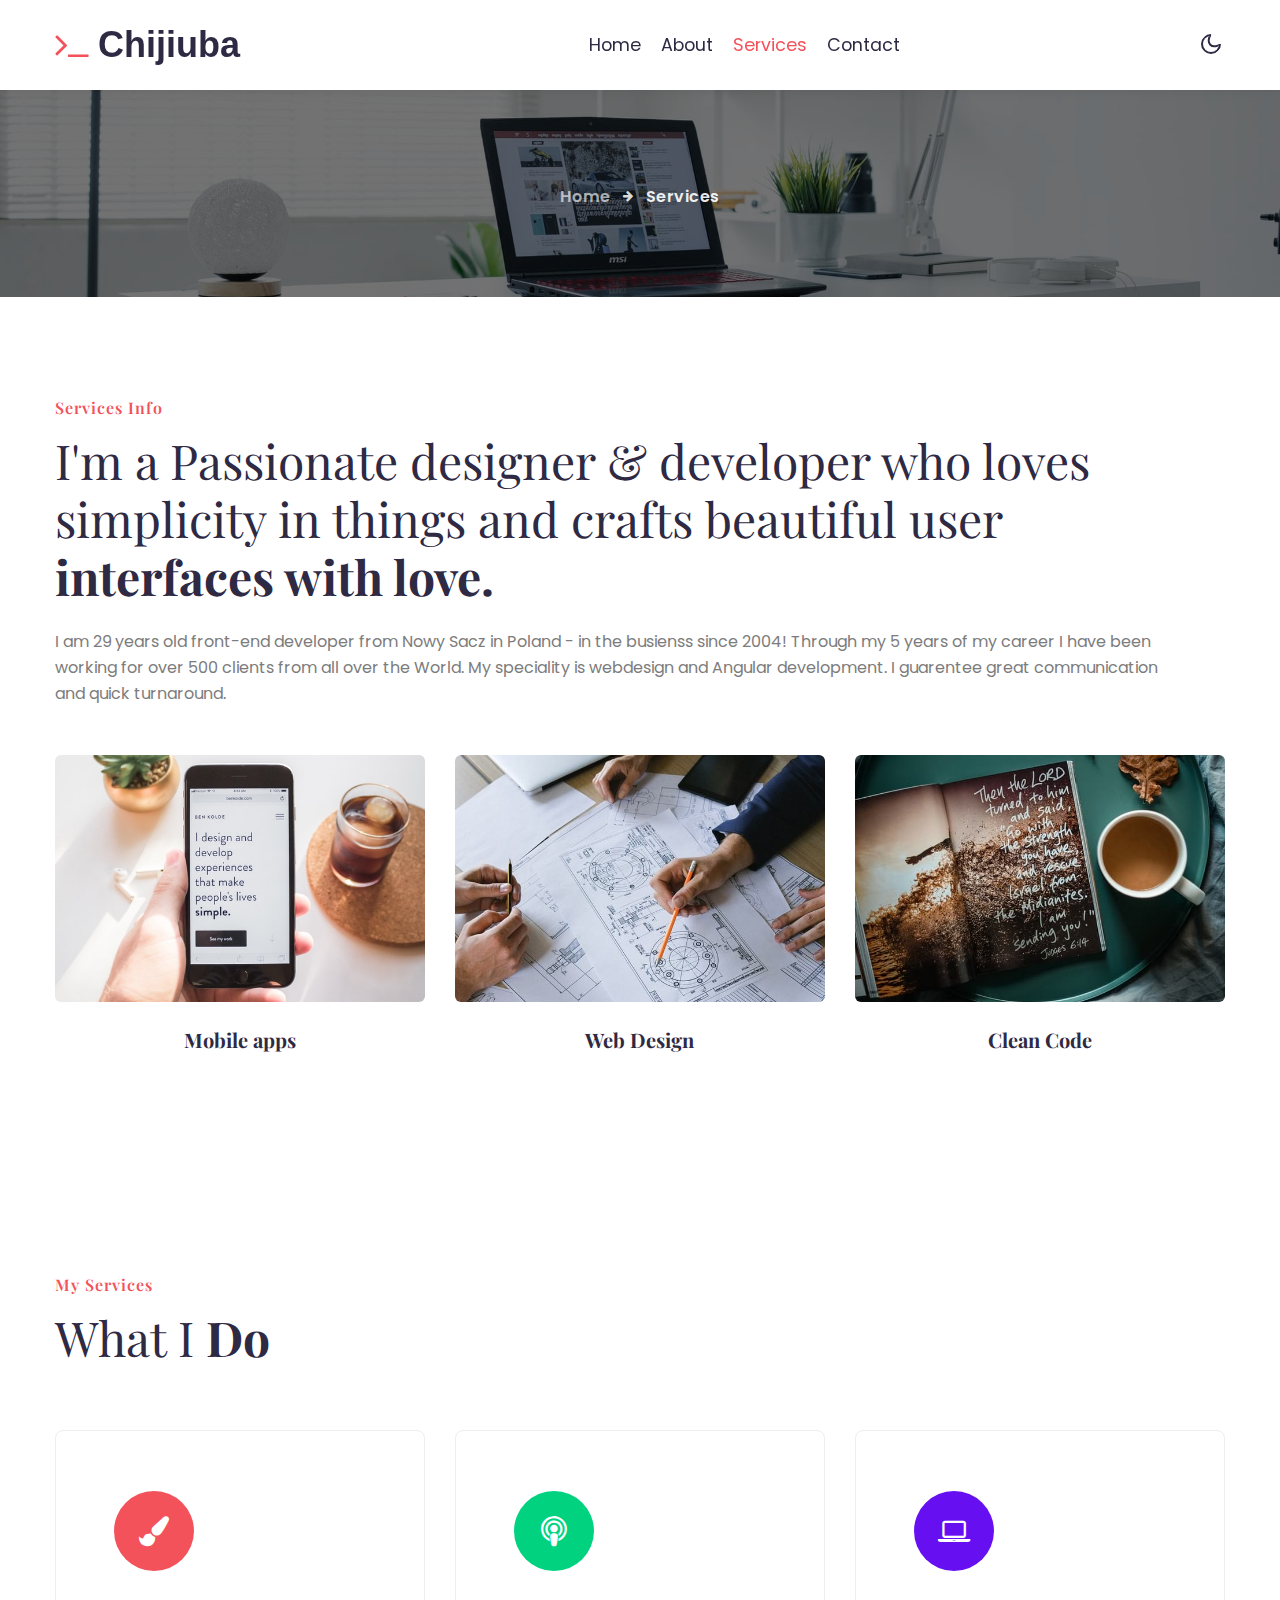
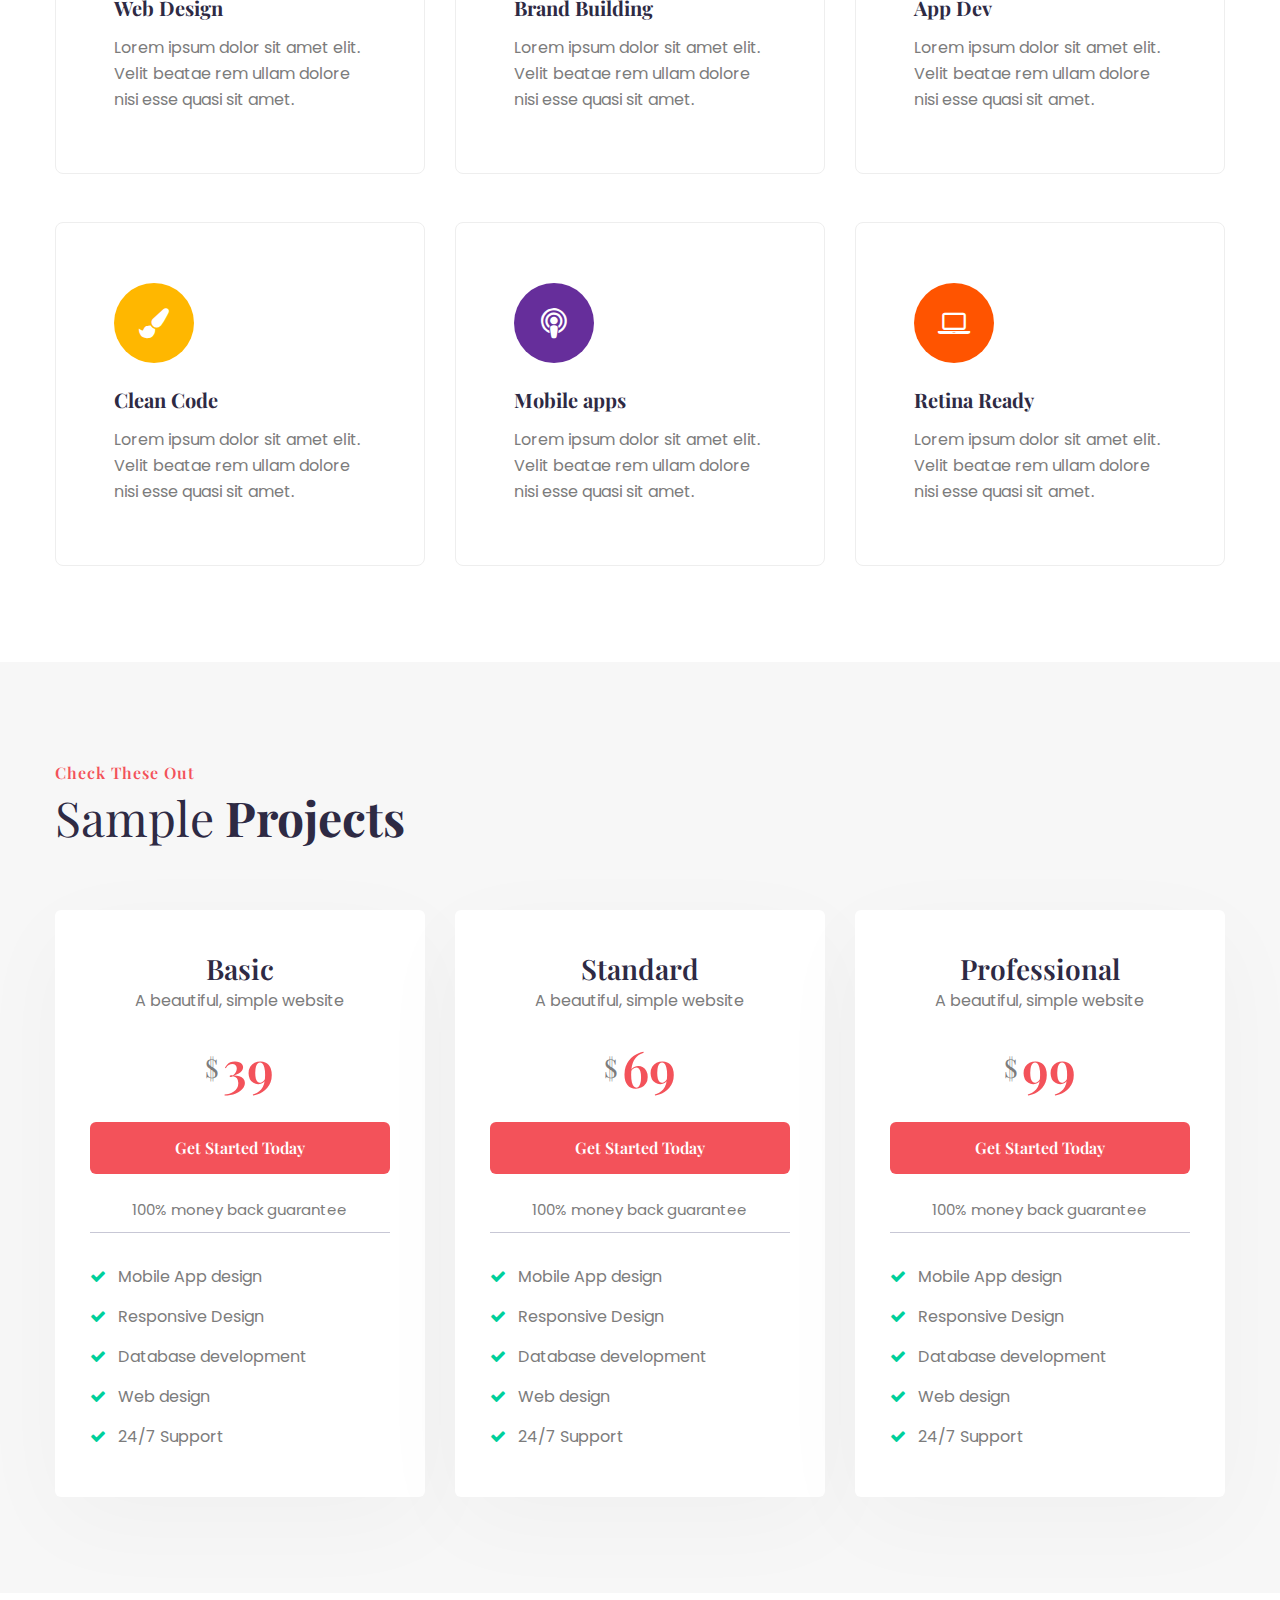
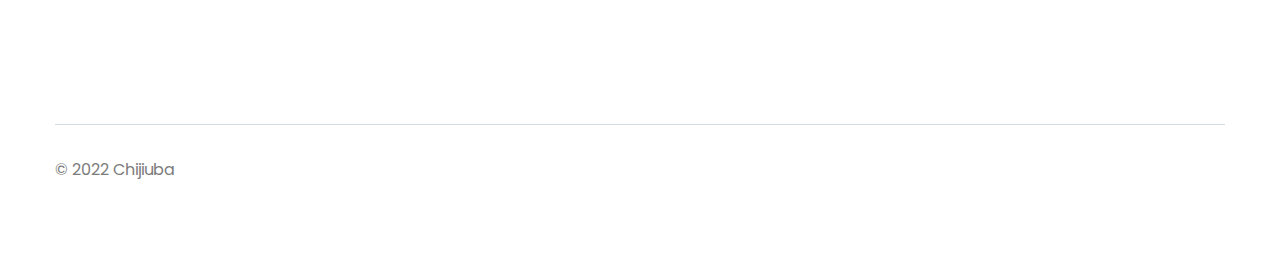
<file: services.html>
<!doctype html>
<html lang="eng">
<head>
  <!-- Required meta tags -->
  <meta charset="utf-8">
  <meta name="viewport" content="width=device-width, initial-scale=1, shrink-to-fit=no">
  <meta name="keywords"
    content="Reprise Responsive web template, Bootstrap Web Templates" />
  <title>Chijiuba| Services</title>
  <link href="//fonts.googleapis.com/css2?family=Playfair+Display:ital,wght@0,400;0,600;0,700;1,400&display=swap"
    rel="stylesheet">
  <link href="//fonts.googleapis.com/css2?family=Poppins:wght@400;600;700&display=swap" rel="stylesheet">
  <!-- Template CSS -->
  <link rel="stylesheet" href="assets/css/style-starter.css">
</head>
<body>
  <!-- header -->
  <header id="site-header" class="header fixed-top">
    <div class="container">
      <nav class="navbar navbar-expand-lg stroke">
        <a class="navbar-brand mr-xl-5 mr-lg-3" href="index.html">
          <span class="fa fa-terminal"></span> Chijiuba
        </a>
        <!-- if logo is image enable this   
      <a class="navbar-brand" href="#index.html">
          <img src="image-path" alt="Your logo" title="Your logo" style="height:35px;" />
      </a> -->
        <button class="navbar-toggler  collapsed bg-gradient" type="button" data-toggle="collapse"
          data-target="#navbarTogglerDemo02" aria-controls="navbarTogglerDemo02" aria-expanded="false"
          aria-label="Toggle navigation">
          <span class="navbar-toggler-icon fa icon-expand fa-bars"></span>
          <span class="navbar-toggler-icon fa icon-close fa-times"></span>
          </span>
        </button>

        <div class="collapse navbar-collapse" id="navbarTogglerDemo02">
          <ul class="navbar-nav mx-lg-auto">
            <li class="nav-item">
              <a class="nav-link" href="index.html">Home</a>
            </li>
            <li class="nav-item">
              <a class="nav-link" href="about.html">About</a>
            </li>
            <li class="nav-item active">
              <a class="nav-link" href="services.html">Services <span class="sr-only">(current)</span></a>
            </li>
           
            <li class="nav-item">
              <a class="nav-link" href="contact.html">Contact</a>
            </li>
          </ul>
        </div>
        <!-- toggle switch for light and dark theme -->
        <div class="mobile-position">
          <nav class="navigation">
            <div class="theme-switch-wrapper">
              <label class="theme-switch" for="checkbox">
                <input type="checkbox" id="checkbox">
                <div class="mode-container">
                  <i class="gg-sun"></i>
                  <i class="gg-moon"></i>
                </div>
              </label>
            </div>
          </nav>
        </div>
        <!-- //toggle switch for light and dark theme -->
      </nav>
    </div>
  </header>
  <!-- //header -->
  <!--/breadcrumb-bg-->
  <div class="breadcrumb-bg w3l-inner-page-breadcrumb py-5">
    <div class="container pt-lg-5 pt-md-3 p-lg-4 pb-md-3 my-lg-3">
      <ul class="breadcrumbs-custom-path mt-4 text-center pt-5">
        <li><a href="index.html">Home</a></li>
        <li class="active"><span class="fa fa-arrow-right mx-2" aria-hidden="true"></span> Services </li>
      </ul>
    </div>
  </div>
  <!--//breadcrumb-bg-->
  <section class="w3l-index2" id="about1">
    <div class="midd-w3 py-5">
      <div class="container py-lg-5 py-md-3">
        <div class="row mx-auto text-center  no-gutters">
          <div class="col-lg-12 mt-lg-0 mt-5 text-left">
            <h5 class="title-subhny mb-2">Services Info</h5>
            <h3 class="title-w3l"><span>I'm a Passionate designer &amp; developer who loves simplicity in things and crafts
                beautiful user</span> interfaces with love.</h3>
            <p class="mt-4 pr-lg-5">I am 29 years old front-end developer from Nowy Sacz in Poland - in the busienss since 2004!

              Through my 5 years of my career I have been working for over 500 clients from all over the World. My
              speciality is webdesign and Angular development. I guarentee great communication and quick turnaround.</p>
          </div>
        </div>
        <div class="grids-of-5 row mt-5 text-center">
          <div class="col-lg-4 col-md-6">
              <div class="grids5-info">
                  <a href="#service" class="d-block zoom"><img src="assets/images/s1.jpg" alt="" class="img-fluid radius-image"></a>
                  <div class="blog-info">
                      <h4><a href="#service">Mobile apps</a></h4>
                  </div>
              </div>
          </div>
          <div class="col-lg-4 col-md-6 mt-md-0 mt-sm-5 mt-4">
              <div class="grids5-info">
                  <a href="#service" class="d-block zoom"><img src="assets/images/s2.jpg" alt="" class="img-fluid radius-image"></a>
                  <div class="blog-info">
                      <h4><a href="#service">Web Design</a></h4>
                  </div>
              </div>
          </div>
          <div class="col-lg-4 col-md-6 mt-lg-0 mt-sm-5 mt-4">
              <div class="grids5-info">
                  <a href="#service" class="d-block zoom"><img src="assets/images/s3.jpg" alt="" class="img-fluid radius-image"></a>
                  <div class="blog-info">
                      <h4><a href="#service">Clean Code
                      </a></h4>
                  </div>
              </div>
          </div>
      </div>
      </div>
    </div>
  </section>
  <!-- /w3l-skills-->
  <!--/w3-grids-3-->
  <section class="w3l-bottom-grids-6 py-5" id="services">
    <div class="container py-lg-5 py-md-4 py-2">
      <h5 class="title-subhny mb-2">My Services</h5>
      <h3 class="title-w3l"><span>What I </span>Do</h3>
      <div class="grids-area-hny main-cont-wthree-fea row pt-3 mt-5">
        <div class="col-lg-4 col-md-6 grids-feature">
          <div class="area-box">
            <div class="area-icon icon-red">
              <span class="fa fa-paint-brush"></span>
            </div>
            <h4><a href="#feature" class="title-head">Web Design</a></h4>
            <p>Lorem ipsum dolor sit amet elit. Velit beatae rem ullam dolore nisi esse quasi sit amet. </p>
          </div>
        </div>
        <div class="col-lg-4 col-md-6 grids-feature mt-md-0 mt-4">
          <div class="area-box">
            <div class="area-icon icon-green">
              <span class="fa fa-podcast"></span>
            </div>
            <h4><a href="#feature" class="title-head">Brand Building</a></h4>
            <p>Lorem ipsum dolor sit amet elit. Velit beatae rem ullam dolore nisi esse quasi sit amet. </p>
          </div>
        </div>
        <div class="col-lg-4 col-md-6 grids-feature mt-lg-0 mt-4">
          <div class="area-box">
            <div class="area-icon icon-blue">
              <span class="fa fa-laptop"></span>
            </div>
            <h4><a href="#feature" class="title-head">App Dev</a></h4>
            <p>Lorem ipsum dolor sit amet elit. Velit beatae rem ullam dolore nisi esse quasi sit amet. </p>
          </div>
        </div>
        <div class="col-lg-4 col-md-6 grids-feature mt-5">
          <div class="area-box">
            <div class="area-icon icon-yellow">
              <span class="fa fa-paint-brush"></span>
            </div>
            <h4><a href="#feature" class="title-head">Clean Code</a></h4>
            <p>Lorem ipsum dolor sit amet elit. Velit beatae rem ullam dolore nisi esse quasi sit amet. </p>
          </div>
        </div>
        <div class="col-lg-4 col-md-6 grids-feature mt-5">
          <div class="area-box">
            <div class="area-icon icon-purple">
              <span class="fa fa-podcast"></span>
            </div>
            <h4><a href="#feature" class="title-head">Mobile apps</a></h4>
            <p>Lorem ipsum dolor sit amet elit. Velit beatae rem ullam dolore nisi esse quasi sit amet. </p>
          </div>
        </div>
        <div class="col-lg-4 col-md-6 grids-feature mt-5">
          <div class="area-box">
            <div class="area-icon icon-orange">
              <span class="fa fa-laptop"></span>
            </div>
            <h4><a href="#feature" class="title-head">Retina Ready</a></h4>
            <p>Lorem ipsum dolor sit amet elit. Velit beatae rem ullam dolore nisi esse quasi sit amet. </p>
          </div>
        </div>
      </div>
    </div>
  </section>
  <!--//w3-grids-3-->
 
  <!--/w3l-pricing-->
  <section class="w3l-pricing-sec py-5" id="pricing">
    <div class="container py-md-5 py-2">
      <div class="title-content text-left">
        <h6 class="title-subhny">Check these out</h6>
        <h3 class="title-w3l"><span>Sample</span> Projects</h3>
      </div>
      <div class="row pricing-main-grids mt-3">
        <div class="col-lg-4 col-md-6 pricing-main-grid mt-sm-5 mt-4">
          <div class="w3-pricing-inner-inf">
            <div class="pricing-header">
              <h4>Basic</h4>
              <p>A beautiful, simple website</p>
              <div class="price-wrapper mt-4">
                <div class="price">
                  <h3 class="currency">$</h3>
                  <h3 class="heading headin-h3">39</h3>
                
                </div>
              </div>
              <div class="pricing-get-button my-4">
                <a class="btn btn-style d-block" href="#">Get Started
                    Today </a>
              </div>
              <span class="subtitle">100% money back guarantee</span>
            </div>
            <div class="pricing-body mt-4">
              <div class="inner">
                <ul class="list-style">
                  <li><span class="fa fa-check mr-2" aria-hidden="true"></span> Mobile App design</li>
                  <li><span class="fa fa-check mr-2" aria-hidden="true"></span> Responsive Design</li>
                  <li><span class="fa fa-check mr-2" aria-hidden="true"></span> Database development</li>
                  <li><span class="fa fa-check mr-2" aria-hidden="true"></span> Web design</li>
                  <li><span class="fa fa-check mr-2" aria-hidden="true"></span> 24/7 Support</li>
                </ul>
              </div>
            </div>
          </div>
        </div>
        <div class="col-lg-4 col-md-6 pricing-main-grid mt-sm-5 mt-4">
          <div class="w3-pricing-inner-inf">
            <div class="pricing-header">
              <h4>Standard</h4>
              <p>A beautiful, simple website</p>
              <div class="price-wrapper mt-4">
                <div class="price">
                  <h3 class="currency">$</h3>
                  <h3 class="heading headin-h3">69</h3>
                  
                </div>
              </div>
              <div class="pricing-get-button my-4">
                <a class="btn btn-style d-block" href="#">Get Started
                    Today</a>
              </div>
              <span class="subtitle">100% money back guarantee</span>
            </div>
            <div class="pricing-body mt-4">
              <div class="inner">
                <ul class="list-style">
                  <li><span class="fa fa-check mr-2" aria-hidden="true"></span> Mobile App design</li>
                  <li><span class="fa fa-check mr-2" aria-hidden="true"></span> Responsive Design</li>
                  <li><span class="fa fa-check mr-2" aria-hidden="true"></span> Database development</li>
                  <li><span class="fa fa-check mr-2" aria-hidden="true"></span> Web design</li>
                  <li><span class="fa fa-check mr-2" aria-hidden="true"></span> 24/7 Support</li>
                </ul>
              </div>
            </div>
          </div>
        </div>
        <div class="col-lg-4 col-md-6 pricing-main-grid mt-sm-5 mt-4">
          <div class="w3-pricing-inner-inf">
            <div class="pricing-header">
              <h4>Professional</h4>
              <p>A beautiful, simple website</p>
              <div class="price-wrapper mt-4">
                <div class="price">
                  <h3 class="currency">$</h3>
                  <h3 class="heading headin-h3">99</h3>
                  
                </div>
              </div>
              <div class="pricing-get-button my-4">
                <a class="btn btn-style d-block" href="#">Get Started
                    Today </a>
              </div>
              <span class="subtitle">100% money back guarantee</span>
            </div>
            <div class="pricing-body mt-4">
              <div class="inner">
                <ul class="list-style">
                  <li><span class="fa fa-check mr-2" aria-hidden="true"></span> Mobile App design</li>
                  <li><span class="fa fa-check mr-2" aria-hidden="true"></span> Responsive Design</li>
                  <li><span class="fa fa-check mr-2" aria-hidden="true"></span> Database development</li>
                  <li><span class="fa fa-check mr-2" aria-hidden="true"></span> Web design</li>
                  <li><span class="fa fa-check mr-2" aria-hidden="true"></span> 24/7 Support</li>
                </ul>
              </div>
            </div>
          </div>
        </div>
      </div>
    </div>
  </section>
  <!-- //w3l-pricing-->
    <!-- Footers-14 -->
    <footer class="w3l-footers-14 py-5">
      <div class="container py-md-5 py-sm-3">
      <div class="footers14-bottom d-flex">
        <div class="copyright">
          <p>© 2022 Chijiuba</p>
        </div>
      </div>
    </div>
      <!-- move top -->
      <button onclick="topFunction()" id="movetop" title="Go to top">
        &uarr;
      </button>
      <script>
        // When the user scrolls down 20px from the top of the document, show the button
        window.onscroll = function () {
          scrollFunction()
        };
  
        function scrollFunction() {
          if (document.body.scrollTop > 20 || document.documentElement.scrollTop > 20) {
            document.getElementById("movetop").style.display = "block";
          } else {
            document.getElementById("movetop").style.display = "none";
          }
        }
  
        // When the user clicks on the button, scroll to the top of the document
        function topFunction() {
          document.body.scrollTop = 0;
          document.documentElement.scrollTop = 0;
        }
      </script>
      <!-- /move top -->
  
    </footer>
    <!-- Footers-14 -->
    <!-- Template JavaScript -->
    <script src="assets/js/jquery-3.3.1.min.js"></script>
    <script src="assets/js/theme-change.js"></script>
    <script>
      function buttonUp() {
        var valux = $('.sb-search-input').val();
        valux = $.trim(valux).length;
        if (valux !== 0) {
          $('.sb-search-submit').css('z-index', '99');
        } else {
          $('.sb-search-input').val('');
          $('.sb-search-submit').css('z-index', '-999');
        }
      }
  
      $(document).ready(function () {
        var submitIcon = $('.sb-icon-search');
        var submitInput = $('.sb-search-input');
        var searchBox = $('.sb-search');
        var isOpen = false;
  
        $(document).mouseup(function () {
          if (isOpen == true) {
            submitInput.val('');
            $('.sb-search-submit').css('z-index', '-999');
            submitIcon.click();
          }
        });
  
        submitIcon.mouseup(function () {
          return false;
        });
  
        searchBox.mouseup(function () {
          return false;
        });
  
        submitIcon.click(function () {
          if (isOpen == false) {
            searchBox.addClass('sb-search-open');
            isOpen = true;
          } else {
            searchBox.removeClass('sb-search-open');
            isOpen = false;
          }
        });
  
      });
    </script>
    <script src="assets/js/circles.js"></script>
    <!-- disable body scroll which navbar is in active -->
    <script>
      $(function () {
        $('.navbar-toggler').click(function () {
          $('body').toggleClass('noscroll');
        })
      });
    </script>
    <!-- disable body scroll which navbar is in active -->
  
    <!--/MENU-JS-->
    <script>
      $(window).on("scroll", function () {
        var scroll = $(window).scrollTop();
  
        if (scroll >= 80) {
          $("#site-header").addClass("nav-fixed");
        } else {
          $("#site-header").removeClass("nav-fixed");
        }
      });
  
      //Main navigation Active Class Add Remove
      $(".navbar-toggler").on("click", function () {
        $("header").toggleClass("active");
      });
      $(document).on("ready", function () {
        if ($(window).width() > 991) {
          $("header").removeClass("active");
        }
        $(window).on("resize", function () {
          if ($(window).width() > 991) {
            $("header").removeClass("active");
          }
        });
      });
    </script>
    <!--//MENU-JS-->
    <script src="assets/js/bootstrap.min.js"></script>
  </body>
  </html>
</file>
<file: assets/css/style-starter.css>
@charset "UTF-8";
/*--
Author: W3layouts
Author URL: http://w3layouts.com
--*/
/*!
 * Bootstrap v4.4.1 (https://getbootstrap.com/)
 * Copyright 2011-2019 The Bootstrap Authors
 * Copyright 2011-2019 Twitter, Inc.
 * Licensed under MIT (https://github.com/twbs/bootstrap/blob/master/LICENSE)
 */
:root {
  --blue: #007bff;
  --indigo: #6610f2;
  --purple: #6f42c1;
  --pink: #e83e8c;
  --red: #dc3545;
  --orange: #fd7e14;
  --yellow: #ffc107;
  --green: #28a745;
  --teal: #20c997;
  --cyan: #17a2b8;
  --white: #fff;
  --gray: #6c757d;
  --gray-dark: #343a40;
  --primary: #F42A2A;
  --secondary: #f8b195;
  --success: #28a745;
  --info: #17a2b8;
  --warning: #ffc107;
  --danger: #dc3545;
  --light: #f8f9fa;
  --dark: #343a40;
  --breakpoint-xs: 0;
  --breakpoint-sm: 576px;
  --breakpoint-md: 768px;
  --breakpoint-lg: 992px;
  --breakpoint-xl: 1200px;
  --font-family-sans-serif: -apple-system, BlinkMacSystemFont, "Segoe UI", Roboto, "Helvetica Neue", Arial, "Noto Sans", sans-serif, "Apple Color Emoji", "Segoe UI Emoji", "Segoe UI Symbol", "Noto Color Emoji";
  --font-family-monospace: SFMono-Regular, Menlo, Monaco, Consolas, "Liberation Mono", "Courier New", monospace;
}

*,
*::before,
*::after {
  box-sizing: border-box;
}

html {
  font-family: sans-serif;
  line-height: 1.15;
  -webkit-text-size-adjust: 100%;
  -webkit-tap-highlight-color: rgba(0, 0, 0, 0);
}

article,
aside,
figcaption,
figure,
footer,
header,
hgroup,
main,
nav,
section {
  display: block;
}

body {
  margin: 0;
  font-family: -apple-system, BlinkMacSystemFont, "Segoe UI", Roboto, "Helvetica Neue", Arial, "Noto Sans", sans-serif, "Apple Color Emoji", "Segoe UI Emoji", "Segoe UI Symbol", "Noto Color Emoji";
  font-size: 1rem;
  font-weight: 400;
  line-height: 1.5;
  color: #212529;
  text-align: left;
  background-color: #fff;
}

[tabindex="-1"]:focus:not(:focus-visible) {
  outline: 0 !important;
}

hr {
  box-sizing: content-box;
  height: 0;
  overflow: visible;
}

h1,
h2,
h3,
h4,
h5,
h6 {
  margin-top: 0;
  margin-bottom: 0.5rem;
}

p {
  margin-top: 0;
  margin-bottom: 1rem;
}

abbr[title],
abbr[data-original-title] {
  text-decoration: underline;
  -webkit-text-decoration: underline dotted;
  text-decoration: underline dotted;
  cursor: help;
  border-bottom: 0;
  -webkit-text-decoration-skip-ink: none;
  text-decoration-skip-ink: none;
}

address {
  margin-bottom: 1rem;
  font-style: normal;
  line-height: inherit;
}

ol,
ul,
dl {
  margin-top: 0;
  margin-bottom: 1rem;
}

ol ol,
ul ul,
ol ul,
ul ol {
  margin-bottom: 0;
}

dt {
  font-weight: 700;
}

dd {
  margin-bottom: .5rem;
  margin-left: 0;
}

blockquote {
  margin: 0 0 1rem;
}

b,
strong {
  font-weight: bolder;
}

small {
  font-size: 80%;
}

sub,
sup {
  position: relative;
  font-size: 75%;
  line-height: 0;
  vertical-align: baseline;
}

sub {
  bottom: -.25em;
}

sup {
  top: -.5em;
}

a {
  color: var(--primary-color);
  text-decoration: none;
  background-color: transparent;
}

a:hover {
  color: var(--primary-color);
  text-decoration: underline;
}

a:not([href]) {
  color: inherit;
  text-decoration: none;
}

a:not([href]):hover {
  color: inherit;
  text-decoration: none;
}

pre,
code,
kbd,
samp {
  font-family: SFMono-Regular, Menlo, Monaco, Consolas, "Liberation Mono", "Courier New", monospace;
  font-size: 1em;
}

pre {
  margin-top: 0;
  margin-bottom: 1rem;
  overflow: auto;
}

figure {
  margin: 0 0 1rem;
}

img {
  vertical-align: middle;
  border-style: none;
}

svg {
  overflow: hidden;
  vertical-align: middle;
}

table {
  border-collapse: collapse;
}

caption {
  padding-top: 0.75rem;
  padding-bottom: 0.75rem;
  color: #6c757d;
  text-align: left;
  caption-side: bottom;
}

th {
  text-align: inherit;
}

label {
  display: inline-block;
  margin-bottom: 0.5rem;
}

button {
  border-radius: 0;
}

button:focus {
  outline: 1px dotted;
  outline: 5px auto -webkit-focus-ring-color;
}

input,
button,
select,
optgroup,
textarea {
  margin: 0;
  font-family: inherit;
  font-size: inherit;
  line-height: inherit;
}

button,
input {
  overflow: visible;
}

button,
select {
  text-transform: none;
}

select {
  word-wrap: normal;
}

button,
[type="button"],
[type="reset"],
[type="submit"] {
  -webkit-appearance: button;
}

button:not(:disabled),
[type="button"]:not(:disabled),
[type="reset"]:not(:disabled),
[type="submit"]:not(:disabled) {
  cursor: pointer;
}

button::-moz-focus-inner,
[type="button"]::-moz-focus-inner,
[type="reset"]::-moz-focus-inner,
[type="submit"]::-moz-focus-inner {
  padding: 0;
  border-style: none;
}

input[type="radio"],
input[type="checkbox"] {
  box-sizing: border-box;
  padding: 0;
}

input[type="date"],
input[type="time"],
input[type="datetime-local"],
input[type="month"] {
  -webkit-appearance: listbox;
}

textarea {
  overflow: auto;
  resize: vertical;
}

fieldset {
  min-width: 0;
  padding: 0;
  margin: 0;
  border: 0;
}

legend {
  display: block;
  width: 100%;
  max-width: 100%;
  padding: 0;
  margin-bottom: .5rem;
  font-size: 1.5rem;
  line-height: inherit;
  color: inherit;
  white-space: normal;
}

@media (max-width: 1200px) {
  legend {
    font-size: calc(1.275rem + 0.3vw);
  }
}

progress {
  vertical-align: baseline;
}

[type="number"]::-webkit-inner-spin-button,
[type="number"]::-webkit-outer-spin-button {
  height: auto;
}

[type="search"] {
  outline-offset: -2px;
  -webkit-appearance: none;
}

[type="search"]::-webkit-search-decoration {
  -webkit-appearance: none;
}

::-webkit-file-upload-button {
  font: inherit;
  -webkit-appearance: button;
}

output {
  display: inline-block;
}

summary {
  display: list-item;
  cursor: pointer;
}

template {
  display: none;
}

[hidden] {
  display: none !important;
}

.h1,
.h2,
.h3,
.h4,
.h5,
.h6 {
  font-family: 'Playfair Display', serif;
  line-height: 1.2;
}

h1,
.h1 {
  font-size: 2.5rem;
}

@media (max-width: 1200px) {

  h1,
  .h1 {
    font-size: calc(1.375rem + 1.5vw);
  }
}

h2,
.h2 {
  font-size: 2rem;
}

@media (max-width: 1200px) {

  h2,
  .h2 {
    font-size: calc(1.325rem + 0.9vw);
  }
}

h3,
.h3 {
  font-size: 1.75rem;
}

@media (max-width: 1200px) {

  h3,
  .h3 {
    font-size: calc(1.3rem + 0.6vw);
  }
}

h4,
.h4 {
  font-size: 1.5rem;
}

@media (max-width: 1200px) {

  h4,
  .h4 {
    font-size: calc(1.275rem + 0.3vw);
  }
}

h5,
.h5 {
  font-size: 1.25rem;
}

h6,
.h6 {
  font-size: 1rem;
}

.lead {
  font-size: 1.25rem;
  font-weight: 300;
}

.display-1 {
  font-size: 6rem;
  font-weight: 300;
  line-height: 1.2;
}

@media (max-width: 1200px) {
  .display-1 {
    font-size: calc(1.725rem + 5.7vw);
  }
}

.display-2 {
  font-size: 5.5rem;
  font-weight: 300;
  line-height: 1.2;
}

@media (max-width: 1200px) {
  .display-2 {
    font-size: calc(1.675rem + 5.1vw);
  }
}

.display-3 {
  font-size: 4.5rem;
  font-weight: 300;
  line-height: 1.2;
}

@media (max-width: 1200px) {
  .display-3 {
    font-size: calc(1.575rem + 3.9vw);
  }
}

.display-4 {
  font-size: 3.5rem;
  font-weight: 300;
  line-height: 1.2;
}

@media (max-width: 1200px) {
  .display-4 {
    font-size: calc(1.475rem + 2.7vw);
  }
}

hr {
  margin-top: 1rem;
  margin-bottom: 1rem;
  border: 0;
  border-top: 1px solid rgba(0, 0, 0, 0.1);
}

small,
.small {
  font-size: 80%;
  font-weight: 400;
}

mark,
.mark {
  padding: 0.2em;
  background-color: #fcf8e3;
}

.list-unstyled {
  padding-left: 0;
  list-style: none;
}

.list-inline {
  padding-left: 0;
  list-style: none;
}

.list-inline-item {
  display: inline-block;
}

.list-inline-item:not(:last-child) {
  margin-right: 0.5rem;
}

.initialism {
  font-size: 90%;
  text-transform: uppercase;
}

.blockquote {
  margin-bottom: 1rem;
  font-size: 1.25rem;
}

.blockquote-footer {
  display: block;
  font-size: 80%;
  color: #6c757d;
}

.blockquote-footer::before {
  content: "\2014\00A0";
}

.img-fluid {
  max-width: 100%;
  height: auto;
}

.img-thumbnail {
  padding: 0.25rem;
  background-color: #fff;
  border: 1px solid #dee2e6;
  border-radius: 0.25rem;
  max-width: 100%;
  height: auto;
}

.figure {
  display: inline-block;
}

.figure-img {
  margin-bottom: 0.5rem;
  line-height: 1;
}

.figure-caption {
  font-size: 90%;
  color: #6c757d;
}

code {
  font-size: 87.5%;
  color: #e83e8c;
  word-wrap: break-word;
}

a>code {
  color: inherit;
}

kbd {
  padding: 0.2rem 0.4rem;
  font-size: 87.5%;
  color: #fff;
  background-color: #212529;
  border-radius: 0.2rem;
}

kbd kbd {
  padding: 0;
  font-size: 100%;
  font-weight: 700;
}

pre {
  display: block;
  font-size: 87.5%;
  color: #212529;
}

pre code {
  font-size: inherit;
  color: inherit;
  word-break: normal;
}

.pre-scrollable {
  max-height: 340px;
  overflow-y: scroll;
}

.container {
  width: 100%;
  padding-right: 15px;
  padding-left: 15px;
  margin-right: auto;
  margin-left: auto;
}

@media (min-width: 576px) {
  .container {
    max-width: 540px;
  }
}

@media (min-width: 768px) {
  .container {
    max-width: 720px;
  }
}

@media (min-width: 992px) {
  .container {
    max-width: 960px;
  }
}

@media (min-width: 1200px) {
  .container {
    max-width: 1140px;
  }
}

.container-fluid,
.container-sm,
.container-md,
.container-lg,
.container-xl {
  width: 100%;
  padding-right: 15px;
  padding-left: 15px;
  margin-right: auto;
  margin-left: auto;
}

@media (min-width: 576px) {

  .container,
  .container-sm {
    max-width: 540px;
  }
}

@media (min-width: 768px) {

  .container,
  .container-sm,
  .container-md {
    max-width: 720px;
  }
}

@media (min-width: 992px) {

  .container,
  .container-sm,
  .container-md,
  .container-lg {
    max-width: 960px;
  }
}

@media (min-width: 1200px) {

  .container,
  .container-sm,
  .container-md,
  .container-lg,
  .container-xl {
    max-width: 1140px;
  }
}

.row {
  display: flex;
  flex-wrap: wrap;
  margin-right: -15px;
  margin-left: -15px;
}

.no-gutters {
  margin-right: 0;
  margin-left: 0;
}

.no-gutters>.col,
.no-gutters>[class*="col-"] {
  padding-right: 0;
  padding-left: 0;
}

.col-1,
.col-2,
.col-3,
.col-4,
.col-5,
.col-6,
.col-7,
.col-8,
.col-9,
.col-10,
.col-11,
.col-12,
.col,
.col-auto,
.col-sm-1,
.col-sm-2,
.col-sm-3,
.col-sm-4,
.col-sm-5,
.col-sm-6,
.col-sm-7,
.col-sm-8,
.col-sm-9,
.col-sm-10,
.col-sm-11,
.col-sm-12,
.col-sm,
.col-sm-auto,
.col-md-1,
.col-md-2,
.col-md-3,
.col-md-4,
.col-md-5,
.col-md-6,
.col-md-7,
.col-md-8,
.col-md-9,
.col-md-10,
.col-md-11,
.col-md-12,
.col-md,
.col-md-auto,
.col-lg-1,
.col-lg-2,
.col-lg-3,
.col-lg-4,
.col-lg-5,
.col-lg-6,
.col-lg-7,
.col-lg-8,
.col-lg-9,
.col-lg-10,
.col-lg-11,
.col-lg-12,
.col-lg,
.col-lg-auto,
.col-xl-1,
.col-xl-2,
.col-xl-3,
.col-xl-4,
.col-xl-5,
.col-xl-6,
.col-xl-7,
.col-xl-8,
.col-xl-9,
.col-xl-10,
.col-xl-11,
.col-xl-12,
.col-xl,
.col-xl-auto {
  position: relative;
  width: 100%;
  padding-right: 15px;
  padding-left: 15px;
}

.col {
  flex-basis: 0;
  flex-grow: 1;
  max-width: 100%;
}

.row-cols-1>* {
  flex: 0 0 100%;
  max-width: 100%;
}

.row-cols-2>* {
  flex: 0 0 50%;
  max-width: 50%;
}

.row-cols-3>* {
  flex: 0 0 33.33333%;
  max-width: 33.33333%;
}

.row-cols-4>* {
  flex: 0 0 25%;
  max-width: 25%;
}

.row-cols-5>* {
  flex: 0 0 20%;
  max-width: 20%;
}

.row-cols-6>* {
  flex: 0 0 16.66667%;
  max-width: 16.66667%;
}

.col-auto {
  flex: 0 0 auto;
  width: auto;
  max-width: 100%;
}

.col-1 {
  flex: 0 0 8.33333%;
  max-width: 8.33333%;
}

.col-2 {
  flex: 0 0 16.66667%;
  max-width: 16.66667%;
}

.col-3 {
  flex: 0 0 25%;
  max-width: 25%;
}

.col-4 {
  flex: 0 0 33.33333%;
  max-width: 33.33333%;
}

.col-5 {
  flex: 0 0 41.66667%;
  max-width: 41.66667%;
}

.col-6 {
  flex: 0 0 50%;
  max-width: 50%;
}

.col-7 {
  flex: 0 0 58.33333%;
  max-width: 58.33333%;
}

.col-8 {
  flex: 0 0 66.66667%;
  max-width: 66.66667%;
}

.col-9 {
  flex: 0 0 75%;
  max-width: 75%;
}

.col-10 {
  flex: 0 0 83.33333%;
  max-width: 83.33333%;
}

.col-11 {
  flex: 0 0 91.66667%;
  max-width: 91.66667%;
}

.col-12 {
  flex: 0 0 100%;
  max-width: 100%;
}

.order-first {
  order: -1;
}

.order-last {
  order: 13;
}

.order-0 {
  order: 0;
}

.order-1 {
  order: 1;
}

.order-2 {
  order: 2;
}

.order-3 {
  order: 3;
}

.order-4 {
  order: 4;
}

.order-5 {
  order: 5;
}

.order-6 {
  order: 6;
}

.order-7 {
  order: 7;
}

.order-8 {
  order: 8;
}

.order-9 {
  order: 9;
}

.order-10 {
  order: 10;
}

.order-11 {
  order: 11;
}

.order-12 {
  order: 12;
}

.offset-1 {
  margin-left: 8.33333%;
}

.offset-2 {
  margin-left: 16.66667%;
}

.offset-3 {
  margin-left: 25%;
}

.offset-4 {
  margin-left: 33.33333%;
}

.offset-5 {
  margin-left: 41.66667%;
}

.offset-6 {
  margin-left: 50%;
}

.offset-7 {
  margin-left: 58.33333%;
}

.offset-8 {
  margin-left: 66.66667%;
}

.offset-9 {
  margin-left: 75%;
}

.offset-10 {
  margin-left: 83.33333%;
}

.offset-11 {
  margin-left: 91.66667%;
}

@media (min-width: 576px) {
  .col-sm {
    flex-basis: 0;
    flex-grow: 1;
    max-width: 100%;
  }

  .row-cols-sm-1>* {
    flex: 0 0 100%;
    max-width: 100%;
  }

  .row-cols-sm-2>* {
    flex: 0 0 50%;
    max-width: 50%;
  }

  .row-cols-sm-3>* {
    flex: 0 0 33.33333%;
    max-width: 33.33333%;
  }

  .row-cols-sm-4>* {
    flex: 0 0 25%;
    max-width: 25%;
  }

  .row-cols-sm-5>* {
    flex: 0 0 20%;
    max-width: 20%;
  }

  .row-cols-sm-6>* {
    flex: 0 0 16.66667%;
    max-width: 16.66667%;
  }

  .col-sm-auto {
    flex: 0 0 auto;
    width: auto;
    max-width: 100%;
  }

  .col-sm-1 {
    flex: 0 0 8.33333%;
    max-width: 8.33333%;
  }

  .col-sm-2 {
    flex: 0 0 16.66667%;
    max-width: 16.66667%;
  }

  .col-sm-3 {
    flex: 0 0 25%;
    max-width: 25%;
  }

  .col-sm-4 {
    flex: 0 0 33.33333%;
    max-width: 33.33333%;
  }

  .col-sm-5 {
    flex: 0 0 41.66667%;
    max-width: 41.66667%;
  }

  .col-sm-6 {
    flex: 0 0 50%;
    max-width: 50%;
  }

  .col-sm-7 {
    flex: 0 0 58.33333%;
    max-width: 58.33333%;
  }

  .col-sm-8 {
    flex: 0 0 66.66667%;
    max-width: 66.66667%;
  }

  .col-sm-9 {
    flex: 0 0 75%;
    max-width: 75%;
  }

  .col-sm-10 {
    flex: 0 0 83.33333%;
    max-width: 83.33333%;
  }

  .col-sm-11 {
    flex: 0 0 91.66667%;
    max-width: 91.66667%;
  }

  .col-sm-12 {
    flex: 0 0 100%;
    max-width: 100%;
  }

  .order-sm-first {
    order: -1;
  }

  .order-sm-last {
    order: 13;
  }

  .order-sm-0 {
    order: 0;
  }

  .order-sm-1 {
    order: 1;
  }

  .order-sm-2 {
    order: 2;
  }

  .order-sm-3 {
    order: 3;
  }

  .order-sm-4 {
    order: 4;
  }

  .order-sm-5 {
    order: 5;
  }

  .order-sm-6 {
    order: 6;
  }

  .order-sm-7 {
    order: 7;
  }

  .order-sm-8 {
    order: 8;
  }

  .order-sm-9 {
    order: 9;
  }

  .order-sm-10 {
    order: 10;
  }

  .order-sm-11 {
    order: 11;
  }

  .order-sm-12 {
    order: 12;
  }

  .offset-sm-0 {
    margin-left: 0;
  }

  .offset-sm-1 {
    margin-left: 8.33333%;
  }

  .offset-sm-2 {
    margin-left: 16.66667%;
  }

  .offset-sm-3 {
    margin-left: 25%;
  }

  .offset-sm-4 {
    margin-left: 33.33333%;
  }

  .offset-sm-5 {
    margin-left: 41.66667%;
  }

  .offset-sm-6 {
    margin-left: 50%;
  }

  .offset-sm-7 {
    margin-left: 58.33333%;
  }

  .offset-sm-8 {
    margin-left: 66.66667%;
  }

  .offset-sm-9 {
    margin-left: 75%;
  }

  .offset-sm-10 {
    margin-left: 83.33333%;
  }

  .offset-sm-11 {
    margin-left: 91.66667%;
  }
}

@media (min-width: 768px) {
  .col-md {
    flex-basis: 0;
    flex-grow: 1;
    max-width: 100%;
  }

  .row-cols-md-1>* {
    flex: 0 0 100%;
    max-width: 100%;
  }

  .row-cols-md-2>* {
    flex: 0 0 50%;
    max-width: 50%;
  }

  .row-cols-md-3>* {
    flex: 0 0 33.33333%;
    max-width: 33.33333%;
  }

  .row-cols-md-4>* {
    flex: 0 0 25%;
    max-width: 25%;
  }

  .row-cols-md-5>* {
    flex: 0 0 20%;
    max-width: 20%;
  }

  .row-cols-md-6>* {
    flex: 0 0 16.66667%;
    max-width: 16.66667%;
  }

  .col-md-auto {
    flex: 0 0 auto;
    width: auto;
    max-width: 100%;
  }

  .col-md-1 {
    flex: 0 0 8.33333%;
    max-width: 8.33333%;
  }

  .col-md-2 {
    flex: 0 0 16.66667%;
    max-width: 16.66667%;
  }

  .col-md-3 {
    flex: 0 0 25%;
    max-width: 25%;
  }

  .col-md-4 {
    flex: 0 0 33.33333%;
    max-width: 33.33333%;
  }

  .col-md-5 {
    flex: 0 0 41.66667%;
    max-width: 41.66667%;
  }

  .col-md-6 {
    flex: 0 0 50%;
    max-width: 50%;
  }

  .col-md-7 {
    flex: 0 0 58.33333%;
    max-width: 58.33333%;
  }

  .col-md-8 {
    flex: 0 0 66.66667%;
    max-width: 66.66667%;
  }

  .col-md-9 {
    flex: 0 0 75%;
    max-width: 75%;
  }

  .col-md-10 {
    flex: 0 0 83.33333%;
    max-width: 83.33333%;
  }

  .col-md-11 {
    flex: 0 0 91.66667%;
    max-width: 91.66667%;
  }

  .col-md-12 {
    flex: 0 0 100%;
    max-width: 100%;
  }

  .order-md-first {
    order: -1;
  }

  .order-md-last {
    order: 13;
  }

  .order-md-0 {
    order: 0;
  }

  .order-md-1 {
    order: 1;
  }

  .order-md-2 {
    order: 2;
  }

  .order-md-3 {
    order: 3;
  }

  .order-md-4 {
    order: 4;
  }

  .order-md-5 {
    order: 5;
  }

  .order-md-6 {
    order: 6;
  }

  .order-md-7 {
    order: 7;
  }

  .order-md-8 {
    order: 8;
  }

  .order-md-9 {
    order: 9;
  }

  .order-md-10 {
    order: 10;
  }

  .order-md-11 {
    order: 11;
  }

  .order-md-12 {
    order: 12;
  }

  .offset-md-0 {
    margin-left: 0;
  }

  .offset-md-1 {
    margin-left: 8.33333%;
  }

  .offset-md-2 {
    margin-left: 16.66667%;
  }

  .offset-md-3 {
    margin-left: 25%;
  }

  .offset-md-4 {
    margin-left: 33.33333%;
  }

  .offset-md-5 {
    margin-left: 41.66667%;
  }

  .offset-md-6 {
    margin-left: 50%;
  }

  .offset-md-7 {
    margin-left: 58.33333%;
  }

  .offset-md-8 {
    margin-left: 66.66667%;
  }

  .offset-md-9 {
    margin-left: 75%;
  }

  .offset-md-10 {
    margin-left: 83.33333%;
  }

  .offset-md-11 {
    margin-left: 91.66667%;
  }
}

@media (min-width: 992px) {
  .col-lg {
    flex-basis: 0;
    flex-grow: 1;
    max-width: 100%;
  }

  .row-cols-lg-1>* {
    flex: 0 0 100%;
    max-width: 100%;
  }

  .row-cols-lg-2>* {
    flex: 0 0 50%;
    max-width: 50%;
  }

  .row-cols-lg-3>* {
    flex: 0 0 33.33333%;
    max-width: 33.33333%;
  }

  .row-cols-lg-4>* {
    flex: 0 0 25%;
    max-width: 25%;
  }

  .row-cols-lg-5>* {
    flex: 0 0 20%;
    max-width: 20%;
  }

  .row-cols-lg-6>* {
    flex: 0 0 16.66667%;
    max-width: 16.66667%;
  }

  .col-lg-auto {
    flex: 0 0 auto;
    width: auto;
    max-width: 100%;
  }

  .col-lg-1 {
    flex: 0 0 8.33333%;
    max-width: 8.33333%;
  }

  .col-lg-2 {
    flex: 0 0 16.66667%;
    max-width: 16.66667%;
  }

  .col-lg-3 {
    flex: 0 0 25%;
    max-width: 25%;
  }

  .col-lg-4 {
    flex: 0 0 33.33333%;
    max-width: 33.33333%;
  }

  .col-lg-5 {
    flex: 0 0 41.66667%;
    max-width: 41.66667%;
  }

  .col-lg-6 {
    flex: 0 0 50%;
    max-width: 50%;
  }

  .col-lg-7 {
    flex: 0 0 58.33333%;
    max-width: 58.33333%;
  }

  .col-lg-8 {
    flex: 0 0 66.66667%;
    max-width: 66.66667%;
  }

  .col-lg-9 {
    flex: 0 0 75%;
    max-width: 75%;
  }

  .col-lg-10 {
    flex: 0 0 83.33333%;
    max-width: 83.33333%;
  }

  .col-lg-11 {
    flex: 0 0 91.66667%;
    max-width: 91.66667%;
  }

  .col-lg-12 {
    flex: 0 0 100%;
    max-width: 100%;
  }

  .order-lg-first {
    order: -1;
  }

  .order-lg-last {
    order: 13;
  }

  .order-lg-0 {
    order: 0;
  }

  .order-lg-1 {
    order: 1;
  }

  .order-lg-2 {
    order: 2;
  }

  .order-lg-3 {
    order: 3;
  }

  .order-lg-4 {
    order: 4;
  }

  .order-lg-5 {
    order: 5;
  }

  .order-lg-6 {
    order: 6;
  }

  .order-lg-7 {
    order: 7;
  }

  .order-lg-8 {
    order: 8;
  }

  .order-lg-9 {
    order: 9;
  }

  .order-lg-10 {
    order: 10;
  }

  .order-lg-11 {
    order: 11;
  }

  .order-lg-12 {
    order: 12;
  }

  .offset-lg-0 {
    margin-left: 0;
  }

  .offset-lg-1 {
    margin-left: 8.33333%;
  }

  .offset-lg-2 {
    margin-left: 16.66667%;
  }

  .offset-lg-3 {
    margin-left: 25%;
  }

  .offset-lg-4 {
    margin-left: 33.33333%;
  }

  .offset-lg-5 {
    margin-left: 41.66667%;
  }

  .offset-lg-6 {
    margin-left: 50%;
  }

  .offset-lg-7 {
    margin-left: 58.33333%;
  }

  .offset-lg-8 {
    margin-left: 66.66667%;
  }

  .offset-lg-9 {
    margin-left: 75%;
  }

  .offset-lg-10 {
    margin-left: 83.33333%;
  }

  .offset-lg-11 {
    margin-left: 91.66667%;
  }
}

@media (min-width: 1200px) {
  .col-xl {
    flex-basis: 0;
    flex-grow: 1;
    max-width: 100%;
  }

  .row-cols-xl-1>* {
    flex: 0 0 100%;
    max-width: 100%;
  }

  .row-cols-xl-2>* {
    flex: 0 0 50%;
    max-width: 50%;
  }

  .row-cols-xl-3>* {
    flex: 0 0 33.33333%;
    max-width: 33.33333%;
  }

  .row-cols-xl-4>* {
    flex: 0 0 25%;
    max-width: 25%;
  }

  .row-cols-xl-5>* {
    flex: 0 0 20%;
    max-width: 20%;
  }

  .row-cols-xl-6>* {
    flex: 0 0 16.66667%;
    max-width: 16.66667%;
  }

  .col-xl-auto {
    flex: 0 0 auto;
    width: auto;
    max-width: 100%;
  }

  .col-xl-1 {
    flex: 0 0 8.33333%;
    max-width: 8.33333%;
  }

  .col-xl-2 {
    flex: 0 0 16.66667%;
    max-width: 16.66667%;
  }

  .col-xl-3 {
    flex: 0 0 25%;
    max-width: 25%;
  }

  .col-xl-4 {
    flex: 0 0 33.33333%;
    max-width: 33.33333%;
  }

  .col-xl-5 {
    flex: 0 0 41.66667%;
    max-width: 41.66667%;
  }

  .col-xl-6 {
    flex: 0 0 50%;
    max-width: 50%;
  }

  .col-xl-7 {
    flex: 0 0 58.33333%;
    max-width: 58.33333%;
  }

  .col-xl-8 {
    flex: 0 0 66.66667%;
    max-width: 66.66667%;
  }

  .col-xl-9 {
    flex: 0 0 75%;
    max-width: 75%;
  }

  .col-xl-10 {
    flex: 0 0 83.33333%;
    max-width: 83.33333%;
  }

  .col-xl-11 {
    flex: 0 0 91.66667%;
    max-width: 91.66667%;
  }

  .col-xl-12 {
    flex: 0 0 100%;
    max-width: 100%;
  }

  .order-xl-first {
    order: -1;
  }

  .order-xl-last {
    order: 13;
  }

  .order-xl-0 {
    order: 0;
  }

  .order-xl-1 {
    order: 1;
  }

  .order-xl-2 {
    order: 2;
  }

  .order-xl-3 {
    order: 3;
  }

  .order-xl-4 {
    order: 4;
  }

  .order-xl-5 {
    order: 5;
  }

  .order-xl-6 {
    order: 6;
  }

  .order-xl-7 {
    order: 7;
  }


  .order-xl-8 {
    order: 8;
  }

  .order-xl-9 {
    order: 9;
  }

  .order-xl-10 {
    order: 10;
  }

  .order-xl-11 {
    order: 11;
  }

  .order-xl-12 {
    order: 12;
  }

  .offset-xl-0 {
    margin-left: 0;
  }

  .offset-xl-1 {
    margin-left: 8.33333%;
  }


  .offset-xl-2 {
    margin-left: 16.66667%;
  }

  .offset-xl-3 {
    margin-left: 25%;
  }

  .offset-xl-4 {
    margin-left: 33.33333%;
  }

  .offset-xl-5 {
    margin-left: 41.66667%;
  }

  .offset-xl-6 {
    margin-left: 50%;
  }

  .offset-xl-7 {
    margin-left: 58.33333%;
  }

  .offset-xl-8 {
    margin-left: 66.66667%;
  }

  .offset-xl-9 {
    margin-left: 75%;
  }

  .offset-xl-10 {
    margin-left: 83.33333%;
  }

  .offset-xl-11 {
    margin-left: 91.66667%;
  }
}

.table {
  width: 100%;
  margin-bottom: 1rem;
  color: #212529;
}

.table th,
.table td {
  padding: 0.75rem;
  vertical-align: top;
  border-top: 1px solid #dee2e6;
}

.table thead th {
  vertical-align: bottom;
  border-bottom: 2px solid #dee2e6;
}

.table tbody+tbody {
  border-top: 2px solid #dee2e6;
}

.table-sm th,
.table-sm td {
  padding: 0.3rem;
}

.table-bordered {
  border: 1px solid #dee2e6;
}

.table-bordered th,
.table-bordered td {
  border: 1px solid #dee2e6;
}

.table-bordered thead th,
.table-bordered thead td {
  border-bottom-width: 2px;
}

.table-borderless th,
.table-borderless td,
.table-borderless thead th,
.table-borderless tbody+tbody {
  border: 0;
}

.table-striped tbody tr:nth-of-type(odd) {
  background-color: rgba(0, 0, 0, 0.05);
}

.table-hover tbody tr:hover {
  color: #212529;
  background-color: rgba(0, 0, 0, 0.075);
}

.table-primary,
.table-primary>th,
.table-primary>td {
  background-color: #dad1f2;
}

.table-primary th,
.table-primary td,
.table-primary thead th,
.table-primary tbody+tbody {
  border-color: #baa9e7;
}

.table-hover .table-primary:hover {
  background-color: #cabdec;
}

.table-hover .table-primary:hover>td,
.table-hover .table-primary:hover>th {
  background-color: #cabdec;
}

.table-secondary,
.table-secondary>th,
.table-secondary>td {
  background-color: #fde9e1;
}

.table-secondary th,
.table-secondary td,
.table-secondary thead th,
.table-secondary tbody+tbody {
  border-color: #fbd6c8;
}

.table-hover .table-secondary:hover {
  background-color: #fbd7c9;
}

.table-hover .table-secondary:hover>td,
.table-hover .table-secondary:hover>th {
  background-color: #fbd7c9;
}

.table-success,
.table-success>th,
.table-success>td {
  background-color: #c3e6cb;
}

.table-success th,
.table-success td,
.table-success thead th,
.table-success tbody+tbody {
  border-color: #8fd19e;
}

.table-hover .table-success:hover {
  background-color: #b1dfbb;
}

.table-hover .table-success:hover>td,
.table-hover .table-success:hover>th {
  background-color: #b1dfbb;
}

.table-info,
.table-info>th,
.table-info>td {
  background-color: #bee5eb;
}

.table-info th,
.table-info td,
.table-info thead th,
.table-info tbody+tbody {
  border-color: #86cfda;
}

.table-hover .table-info:hover {
  background-color: #abdde5;
}

.table-hover .table-info:hover>td,
.table-hover .table-info:hover>th {
  background-color: #abdde5;
}

.table-warning,
.table-warning>th,
.table-warning>td {
  background-color: #ffeeba;
}

.table-warning th,
.table-warning td,
.table-warning thead th,
.table-warning tbody+tbody {
  border-color: #ffdf7e;
}

.table-hover .table-warning:hover {
  background-color: #ffe8a1;
}

.table-hover .table-warning:hover>td,
.table-hover .table-warning:hover>th {
  background-color: #ffe8a1;
}

.table-danger,
.table-danger>th,
.table-danger>td {
  background-color: #f5c6cb;
}

.table-danger th,
.table-danger td,
.table-danger thead th,
.table-danger tbody+tbody {
  border-color: #ed969e;
}

.table-hover .table-danger:hover {
  background-color: #f1b0b7;
}

.table-hover .table-danger:hover>td,
.table-hover .table-danger:hover>th {
  background-color: #f1b0b7;
}

.table-light,
.table-light>th,
.table-light>td {
  background-color: #fdfdfe;
}

.table-light th,
.table-light td,
.table-light thead th,
.table-light tbody+tbody {
  border-color: #fbfcfc;
}

.table-hover .table-light:hover {
  background-color: #ececf6;
}

.table-hover .table-light:hover>td,
.table-hover .table-light:hover>th {
  background-color: #ececf6;
}

.table-dark,
.table-dark>th,
.table-dark>td {
  background-color: #c6c8ca;
}

.table-dark th,
.table-dark td,
.table-dark thead th,
.table-dark tbody+tbody {
  border-color: #95999c;
}

.table-hover .table-dark:hover {
  background-color: #b9bbbe;
}

.table-hover .table-dark:hover>td,
.table-hover .table-dark:hover>th {
  background-color: #b9bbbe;
}

.table-active,
.table-active>th,
.table-active>td {
  background-color: rgba(0, 0, 0, 0.075);
}

.table-hover .table-active:hover {
  background-color: rgba(0, 0, 0, 0.075);
}

.table-hover .table-active:hover>td,
.table-hover .table-active:hover>th {
  background-color: rgba(0, 0, 0, 0.075);
}

.table .thead-dark th {
  color: #fff;
  background-color: #343a40;
  border-color: #454d55;
}

.table .thead-light th {
  color: #495057;
  background-color: #e9ecef;
  border-color: #dee2e6;
}

.table-dark {
  color: #fff;
  background-color: #343a40;
}

.table-dark th,
.table-dark td,
.table-dark thead th {
  border-color: #454d55;
}

.table-dark.table-bordered {
  border: 0;
}

.table-dark.table-striped tbody tr:nth-of-type(odd) {
  background-color: rgba(255, 255, 255, 0.05);
}

.table-dark.table-hover tbody tr:hover {
  color: #fff;
  background-color: rgba(255, 255, 255, 0.075);
}

@media (max-width: 575.98px) {
  .table-responsive-sm {
    display: block;
    width: 100%;
    overflow-x: auto;
    -webkit-overflow-scrolling: touch;
  }

  .table-responsive-sm>.table-bordered {
    border: 0;
  }
}

@media (max-width: 767.98px) {
  .table-responsive-md {
    display: block;
    width: 100%;
    overflow-x: auto;
    -webkit-overflow-scrolling: touch;
  }

  .table-responsive-md>.table-bordered {
    border: 0;
  }
}

@media (max-width: 991.98px) {
  .table-responsive-lg {
    display: block;
    width: 100%;
    overflow-x: auto;
    -webkit-overflow-scrolling: touch;
  }

  .table-responsive-lg>.table-bordered {
    border: 0;
  }
}

@media (max-width: 1199.98px) {
  .table-responsive-xl {
    display: block;
    width: 100%;
    overflow-x: auto;
    -webkit-overflow-scrolling: touch;
  }

  .table-responsive-xl>.table-bordered {
    border: 0;
  }
}

.table-responsive {
  display: block;
  width: 100%;
  overflow-x: auto;
  -webkit-overflow-scrolling: touch;
}

.table-responsive>.table-bordered {
  border: 0;
}

.form-control {
  display: block;
  width: 100%;
  height: calc(1.5em + 0.75rem + 2px);
  padding: 0.375rem 0.75rem;
  font-size: 1rem;
  font-weight: 400;
  line-height: 1.5;
  color: #495057;
  background-color: #fff;
  background-clip: padding-box;
  border: 1px solid #ced4da;
  border-radius: 0.25rem;
  transition: border-color 0.15s ease-in-out, box-shadow 0.15s ease-in-out;
}

@media (prefers-reduced-motion: reduce) {
  .form-control {
    transition: none;
  }
}

.form-control::-ms-expand {
  background-color: transparent;
  border: 0;
}

.form-control:-moz-focusring {
  color: transparent;
  text-shadow: 0 0 0 #495057;
}

.form-control:focus {
  color: #495057;
  background-color: #fff;
  border-color: #cabcec;
  outline: 0;
  box-shadow: 0 0 0 0.2rem rgba(123, 89, 208, 0.25);
}

.form-control::-webkit-input-placeholder {
  color: #6c757d;
  opacity: 1;
}

.form-control::-moz-placeholder {
  color: #6c757d;
  opacity: 1;
}

.form-control:-ms-input-placeholder {
  color: #6c757d;
  opacity: 1;
}

.form-control::-ms-input-placeholder {
  color: #6c757d;
  opacity: 1;
}

.form-control::placeholder {
  color: #6c757d;
  opacity: 1;
}

.form-control:disabled,
.form-control[readonly] {
  background-color: #e9ecef;
  opacity: 1;
}

select.form-control:focus::-ms-value {
  color: #495057;
  background-color: #fff;
}

.form-control-file,
.form-control-range {
  display: block;
  width: 100%;
}

.col-form-label {
  padding-top: calc(0.375rem + 1px);
  padding-bottom: calc(0.375rem + 1px);
  margin-bottom: 0;
  font-size: inherit;
  line-height: 1.5;
}

.col-form-label-lg {
  padding-top: calc(0.5rem + 1px);
  padding-bottom: calc(0.5rem + 1px);
  font-size: 1.25rem;
  line-height: 1.5;
}

.col-form-label-sm {
  padding-top: calc(0.25rem + 1px);
  padding-bottom: calc(0.25rem + 1px);
  font-size: 0.875rem;
  line-height: 1.5;
}

.form-control-plaintext {
  display: block;
  width: 100%;
  padding: 0.375rem 0;
  margin-bottom: 0;
  font-size: 1rem;
  line-height: 1.5;
  color: #212529;
  background-color: transparent;
  border: solid transparent;
  border-width: 1px 0;
}

.form-control-plaintext.form-control-sm,
.form-control-plaintext.form-control-lg {
  padding-right: 0;
  padding-left: 0;
}

.form-control-sm {
  height: calc(1.5em + 0.5rem + 2px);
  padding: 0.25rem 0.5rem;
  font-size: 0.875rem;
  line-height: 1.5;
  border-radius: 0.2rem;
}

.form-control-lg {
  height: calc(1.5em + 1rem + 2px);
  padding: 0.5rem 1rem;
  font-size: 1.25rem;
  line-height: 1.5;
  border-radius: 0.3rem;
}

select.form-control[size],
select.form-control[multiple] {
  height: auto;
}

textarea.form-control {
  height: auto;
}

.form-group {
  margin-bottom: 1rem;
}

.form-text {
  display: block;
  margin-top: 0.25rem;
}

.form-row {
  display: flex;
  flex-wrap: wrap;
  margin-right: -5px;
  margin-left: -5px;
}

.form-row>.col,
.form-row>[class*="col-"] {
  padding-right: 5px;
  padding-left: 5px;
}

.form-check {
  position: relative;
  display: block;
  padding-left: 1.25rem;
}

.form-check-input {
  position: absolute;
  margin-top: 0.3rem;
  margin-left: -1.25rem;
}

.form-check-input[disabled]~.form-check-label,
.form-check-input:disabled~.form-check-label {
  color: #6c757d;
}

.form-check-label {
  margin-bottom: 0;
}

.form-check-inline {
  display: inline-flex;
  align-items: center;
  padding-left: 0;
  margin-right: 0.75rem;
}

.form-check-inline .form-check-input {
  position: static;
  margin-top: 0;
  margin-right: 0.3125rem;
  margin-left: 0;
}

.valid-feedback {
  display: none;
  width: 100%;
  margin-top: 0.25rem;
  font-size: 80%;
  color: #28a745;
}

.valid-tooltip {
  position: absolute;
  top: 100%;
  z-index: 5;
  display: none;
  max-width: 100%;
  padding: 0.25rem 0.5rem;
  margin-top: .1rem;
  font-size: 0.875rem;
  line-height: 1.5;
  color: #fff;
  background-color: rgba(40, 167, 69, 0.9);
  border-radius: 0.25rem;
}

.was-validated :valid~.valid-feedback,
.was-validated :valid~.valid-tooltip,
.is-valid~.valid-feedback,
.is-valid~.valid-tooltip {
  display: block;
}

.was-validated .form-control:valid,
.form-control.is-valid {
  border-color: #28a745;
  padding-right: calc(1.5em + 0.75rem);
  background-image: url("data:image/svg+xml,%3csvg xmlns='http://www.w3.org/2000/svg' width='8' height='8' viewBox='0 0 8 8'%3e%3cpath fill='%2328a745' d='M2.3 6.73L.6 4.53c-.4-1.04.46-1.4 1.1-.8l1.1 1.4 3.4-3.8c.6-.63 1.6-.27 1.2.7l-4 4.6c-.43.5-.8.4-1.1.1z'/%3e%3c/svg%3e");
  background-repeat: no-repeat;
  background-position: right calc(0.375em + 0.1875rem) center;
  background-size: calc(0.75em + 0.375rem) calc(0.75em + 0.375rem);
}

.was-validated .form-control:valid:focus,
.form-control.is-valid:focus {
  border-color: #28a745;
  box-shadow: 0 0 0 0.2rem rgba(40, 167, 69, 0.25);
}

.was-validated textarea.form-control:valid,
textarea.form-control.is-valid {
  padding-right: calc(1.5em + 0.75rem);
  background-position: top calc(0.375em + 0.1875rem) right calc(0.375em + 0.1875rem);
}

.was-validated .custom-select:valid,
.custom-select.is-valid {
  border-color: #28a745;
  padding-right: calc(0.75em + 2.3125rem);
  background: url("data:image/svg+xml,%3csvg xmlns='http://www.w3.org/2000/svg' width='4' height='5' viewBox='0 0 4 5'%3e%3cpath fill='%23343a40' d='M2 0L0 2h4zm0 5L0 3h4z'/%3e%3c/svg%3e") no-repeat right 0.75rem center/8px 10px, url("data:image/svg+xml,%3csvg xmlns='http://www.w3.org/2000/svg' width='8' height='8' viewBox='0 0 8 8'%3e%3cpath fill='%2328a745' d='M2.3 6.73L.6 4.53c-.4-1.04.46-1.4 1.1-.8l1.1 1.4 3.4-3.8c.6-.63 1.6-.27 1.2.7l-4 4.6c-.43.5-.8.4-1.1.1z'/%3e%3c/svg%3e") #fff no-repeat center right 1.75rem/calc(0.75em + 0.375rem) calc(0.75em + 0.375rem);
}

.was-validated .custom-select:valid:focus,
.custom-select.is-valid:focus {
  border-color: #28a745;
  box-shadow: 0 0 0 0.2rem rgba(40, 167, 69, 0.25);
}

.was-validated .form-check-input:valid~.form-check-label,
.form-check-input.is-valid~.form-check-label {
  color: #28a745;
}

.was-validated .form-check-input:valid~.valid-feedback,
.was-validated .form-check-input:valid~.valid-tooltip,
.form-check-input.is-valid~.valid-feedback,
.form-check-input.is-valid~.valid-tooltip {
  display: block;
}

.was-validated .custom-control-input:valid~.custom-control-label,
.custom-control-input.is-valid~.custom-control-label {
  color: #28a745;
}

.was-validated .custom-control-input:valid~.custom-control-label::before,
.custom-control-input.is-valid~.custom-control-label::before {
  border-color: #28a745;
}

.was-validated .custom-control-input:valid:checked~.custom-control-label::before,
.custom-control-input.is-valid:checked~.custom-control-label::before {
  border-color: #34ce57;
  background-color: #34ce57;
}

.was-validated .custom-control-input:valid:focus~.custom-control-label::before,
.custom-control-input.is-valid:focus~.custom-control-label::before {
  box-shadow: 0 0 0 0.2rem rgba(40, 167, 69, 0.25);
}

.was-validated .custom-control-input:valid:focus:not(:checked)~.custom-control-label::before,
.custom-control-input.is-valid:focus:not(:checked)~.custom-control-label::before {
  border-color: #28a745;
}

.was-validated .custom-file-input:valid~.custom-file-label,
.custom-file-input.is-valid~.custom-file-label {
  border-color: #28a745;
}

.was-validated .custom-file-input:valid:focus~.custom-file-label,
.custom-file-input.is-valid:focus~.custom-file-label {
  border-color: #28a745;
  box-shadow: 0 0 0 0.2rem rgba(40, 167, 69, 0.25);
}

.invalid-feedback {
  display: none;
  width: 100%;
  margin-top: 0.25rem;
  font-size: 80%;
  color: #dc3545;
}

.invalid-tooltip {
  position: absolute;
  top: 100%;
  z-index: 5;
  display: none;
  max-width: 100%;
  padding: 0.25rem 0.5rem;
  margin-top: .1rem;
  font-size: 0.875rem;
  line-height: 1.5;
  color: #fff;
  background-color: rgba(220, 53, 69, 0.9);
  border-radius: 0.25rem;
}

.was-validated :invalid~.invalid-feedback,
.was-validated :invalid~.invalid-tooltip,
.is-invalid~.invalid-feedback,
.is-invalid~.invalid-tooltip {
  display: block;
}

.was-validated .form-control:invalid,
.form-control.is-invalid {
  border-color: #dc3545;
  padding-right: calc(1.5em + 0.75rem);
  background-image: url("data:image/svg+xml,%3csvg xmlns='http://www.w3.org/2000/svg' width='12' height='12' fill='none' stroke='%23dc3545' viewBox='0 0 12 12'%3e%3ccircle cx='6' cy='6' r='4.5'/%3e%3cpath stroke-linejoin='round' d='M5.8 3.6h.4L6 6.5z'/%3e%3ccircle cx='6' cy='8.2' r='.6' fill='%23dc3545' stroke='none'/%3e%3c/svg%3e");
  background-repeat: no-repeat;
  background-position: right calc(0.375em + 0.1875rem) center;
  background-size: calc(0.75em + 0.375rem) calc(0.75em + 0.375rem);
}

.was-validated .form-control:invalid:focus,
.form-control.is-invalid:focus {
  border-color: #dc3545;
  box-shadow: 0 0 0 0.2rem rgba(220, 53, 69, 0.25);
}

.was-validated textarea.form-control:invalid,
textarea.form-control.is-invalid {
  padding-right: calc(1.5em + 0.75rem);
  background-position: top calc(0.375em + 0.1875rem) right calc(0.375em + 0.1875rem);
}

.was-validated .custom-select:invalid,
.custom-select.is-invalid {
  border-color: #dc3545;
  padding-right: calc(0.75em + 2.3125rem);
  background: url("data:image/svg+xml,%3csvg xmlns='http://www.w3.org/2000/svg' width='4' height='5' viewBox='0 0 4 5'%3e%3cpath fill='%23343a40' d='M2 0L0 2h4zm0 5L0 3h4z'/%3e%3c/svg%3e") no-repeat right 0.75rem center/8px 10px, url("data:image/svg+xml,%3csvg xmlns='http://www.w3.org/2000/svg' width='12' height='12' fill='none' stroke='%23dc3545' viewBox='0 0 12 12'%3e%3ccircle cx='6' cy='6' r='4.5'/%3e%3cpath stroke-linejoin='round' d='M5.8 3.6h.4L6 6.5z'/%3e%3ccircle cx='6' cy='8.2' r='.6' fill='%23dc3545' stroke='none'/%3e%3c/svg%3e") #fff no-repeat center right 1.75rem/calc(0.75em + 0.375rem) calc(0.75em + 0.375rem);
}

.was-validated .custom-select:invalid:focus,
.custom-select.is-invalid:focus {
  border-color: #dc3545;
  box-shadow: 0 0 0 0.2rem rgba(220, 53, 69, 0.25);
}

.was-validated .form-check-input:invalid~.form-check-label,
.form-check-input.is-invalid~.form-check-label {
  color: #dc3545;
}

.was-validated .form-check-input:invalid~.invalid-feedback,
.was-validated .form-check-input:invalid~.invalid-tooltip,
.form-check-input.is-invalid~.invalid-feedback,
.form-check-input.is-invalid~.invalid-tooltip {
  display: block;
}

.was-validated .custom-control-input:invalid~.custom-control-label,
.custom-control-input.is-invalid~.custom-control-label {
  color: #dc3545;
}

.was-validated .custom-control-input:invalid~.custom-control-label::before,
.custom-control-input.is-invalid~.custom-control-label::before {
  border-color: #dc3545;
}

.was-validated .custom-control-input:invalid:checked~.custom-control-label::before,
.custom-control-input.is-invalid:checked~.custom-control-label::before {
  border-color: #e4606d;
  background-color: #e4606d;
}

.was-validated .custom-control-input:invalid:focus~.custom-control-label::before,
.custom-control-input.is-invalid:focus~.custom-control-label::before {
  box-shadow: 0 0 0 0.2rem rgba(220, 53, 69, 0.25);
}

.was-validated .custom-control-input:invalid:focus:not(:checked)~.custom-control-label::before,
.custom-control-input.is-invalid:focus:not(:checked)~.custom-control-label::before {
  border-color: #dc3545;
}

.was-validated .custom-file-input:invalid~.custom-file-label,
.custom-file-input.is-invalid~.custom-file-label {
  border-color: #dc3545;
}

.was-validated .custom-file-input:invalid:focus~.custom-file-label,
.custom-file-input.is-invalid:focus~.custom-file-label {
  border-color: #dc3545;
  box-shadow: 0 0 0 0.2rem rgba(220, 53, 69, 0.25);
}

.form-inline {
  display: flex;
  flex-flow: row wrap;
  align-items: center;
}

.form-inline .form-check {
  width: 100%;
}

@media (min-width: 576px) {
  .form-inline label {
    display: flex;
    align-items: center;
    justify-content: center;
    margin-bottom: 0;
  }

  .form-inline .form-group {
    display: flex;
    flex: 0 0 auto;
    flex-flow: row wrap;
    align-items: center;
    margin-bottom: 0;
  }

  .form-inline .form-control {
    display: inline-block;
    width: auto;
    vertical-align: middle;
  }

  .form-inline .form-control-plaintext {
    display: inline-block;
  }

  .form-inline .input-group,
  .form-inline .custom-select {
    width: auto;
  }

  .form-inline .form-check {
    display: flex;
    align-items: center;
    justify-content: center;
    width: auto;
    padding-left: 0;
  }

  .form-inline .form-check-input {
    position: relative;
    flex-shrink: 0;
    margin-top: 0;
    margin-right: 0.25rem;
    margin-left: 0;
  }

  .form-inline .custom-control {
    align-items: center;
    justify-content: center;
  }

  .form-inline .custom-control-label {
    margin-bottom: 0;
  }
}

.btn {
  display: inline-block;
  font-weight: 400;
  color: #212529;
  text-align: center;
  vertical-align: middle;
  cursor: pointer;
  -webkit-user-select: none;
  -moz-user-select: none;
  -ms-user-select: none;
  user-select: none;
  background-color: transparent;
  border: 1px solid transparent;
  padding: 0.375rem 0.75rem;
  font-size: 1rem;
  line-height: 1.5;
  border-radius: 0.25rem;
  transition: color 0.15s ease-in-out, background-color 0.15s ease-in-out, border-color 0.15s ease-in-out, box-shadow 0.15s ease-in-out;
}

@media (prefers-reduced-motion: reduce) {
  .btn {
    transition: none;
  }
}

.btn:hover {
  color: #212529;
  text-decoration: none;
}

.btn:focus,
.btn.focus {
  outline: 0;
  box-shadow: 0 0 0 0.2rem rgba(123, 89, 208, 0.25);
}

.btn.disabled,
.btn:disabled {
  opacity: 0.65;
}

a.btn.disabled,
fieldset:disabled a.btn {
  pointer-events: none;
}

.btn-primary {
  color: #fff;
  background-color: #F42A2A;
  border-color: #F42A2A;
}

.btn-primary:hover {
  color: #fff;
  background-color: #FF3F38;
  border-color: #FF3F38;
}

.btn-primary:focus,
.btn-primary.focus {
  color: #fff;
  background-color: #FF3F38;
  border-color: #FF3F38;
  box-shadow: 0 0 0 0.2rem rgba(247, 54, 70, 0.459);
}

.btn-primary.disabled,
.btn-primary:disabled {
  color: #fff;
  background-color: #F42A2A;
  border-color: #F42A2A;
}

.btn-primary:not(:disabled):not(.disabled):active,
.btn-primary:not(:disabled):not(.disabled).active,
.show>.btn-primary.dropdown-toggle {
  color: #fff;
  background-color: #FF3F38;
  border-color: #FF3F38;
}

.btn-primary:not(:disabled):not(.disabled):active:focus,
.btn-primary:not(:disabled):not(.disabled).active:focus,
.show>.btn-primary.dropdown-toggle:focus {
  box-shadow: 0 0 0 0.2rem rgba(247, 54, 70, 0.459);
}

.btn-secondary {
  background: var(--bg-color);
  border: 2px solid var(--bg-color);
  color: var(--primary-color);
}

.btn-secondary:hover {
  background: var(--primary-color);
  color: #fff;
  border: 2px solid var(--primary-color);
}

.btn-secondary:focus,
.btn-secondary.focus {
  background: var(--primary-color);
  color: #fff;
  border: 2px solid var(--primary-color);
}

.btn-secondary.disabled,
.btn-secondary:disabled {
  background: var(--primary-color);
  color: #fff;
  border: 2px solid var(--primary-color);
}

.btn-secondary:not(:disabled):not(.disabled):active,
.btn-secondary:not(:disabled):not(.disabled).active,
.show>.btn-secondary.dropdown-toggle {
  background: var(--primary-color);
  color: #fff;
  border: 2px solid var(--primary-color);
}

.btn-secondary:not(:disabled):not(.disabled):active:focus,
.btn-secondary:not(:disabled):not(.disabled).active:focus,
.show>.btn-secondary.dropdown-toggle:focus {
  box-shadow: 0 0 0 0.2rem rgba(216, 156, 133, 0.5);
}

.btn-success {
  color: #fff;
  background-color: #28a745;
  border-color: #28a745;
}

.btn-success:hover {
  color: #fff;
  background-color: #218838;
  border-color: #1e7e34;
}

.btn-success:focus,
.btn-success.focus {
  color: #fff;
  background-color: #218838;
  border-color: #1e7e34;
  box-shadow: 0 0 0 0.2rem rgba(72, 180, 97, 0.5);
}

.btn-success.disabled,
.btn-success:disabled {
  color: #fff;
  background-color: #28a745;
  border-color: #28a745;
}

.btn-success:not(:disabled):not(.disabled):active,
.btn-success:not(:disabled):not(.disabled).active,
.show>.btn-success.dropdown-toggle {
  color: #fff;
  background-color: #1e7e34;
  border-color: #1c7430;
}

.btn-success:not(:disabled):not(.disabled):active:focus,
.btn-success:not(:disabled):not(.disabled).active:focus,
.show>.btn-success.dropdown-toggle:focus {
  box-shadow: 0 0 0 0.2rem rgba(72, 180, 97, 0.5);
}

.btn-info {
  color: #fff;
  background-color: #17a2b8;
  border-color: #17a2b8;
}

.btn-info:hover {
  color: #fff;
  background-color: #138496;
  border-color: #117a8b;
}

.btn-info:focus,
.btn-info.focus {
  color: #fff;
  background-color: #138496;
  border-color: #117a8b;
  box-shadow: 0 0 0 0.2rem rgba(58, 176, 195, 0.5);
}

.btn-info.disabled,
.btn-info:disabled {
  color: #fff;
  background-color: #17a2b8;
  border-color: #17a2b8;
}

.btn-info:not(:disabled):not(.disabled):active,
.btn-info:not(:disabled):not(.disabled).active,
.show>.btn-info.dropdown-toggle {
  color: #fff;
  background-color: #117a8b;
  border-color: #10707f;
}

.btn-info:not(:disabled):not(.disabled):active:focus,
.btn-info:not(:disabled):not(.disabled).active:focus,
.show>.btn-info.dropdown-toggle:focus {
  box-shadow: 0 0 0 0.2rem rgba(58, 176, 195, 0.5);
}

.btn-warning {
  color: #212529;
  background-color: #ffc107;
  border-color: #ffc107;
}

.btn-warning:hover {
  color: #212529;
  background-color: #e0a800;
  border-color: #d39e00;
}

.btn-warning:focus,
.btn-warning.focus {
  color: #212529;
  background-color: #e0a800;
  border-color: #d39e00;
  box-shadow: 0 0 0 0.2rem rgba(222, 170, 12, 0.5);
}

.btn-warning.disabled,
.btn-warning:disabled {
  color: #212529;
  background-color: #ffc107;
  border-color: #ffc107;
}

.btn-warning:not(:disabled):not(.disabled):active,
.btn-warning:not(:disabled):not(.disabled).active,
.show>.btn-warning.dropdown-toggle {
  color: #212529;
  background-color: #d39e00;
  border-color: #c69500;
}

.btn-warning:not(:disabled):not(.disabled):active:focus,
.btn-warning:not(:disabled):not(.disabled).active:focus,
.show>.btn-warning.dropdown-toggle:focus {
  box-shadow: 0 0 0 0.2rem rgba(222, 170, 12, 0.5);
}

.btn-danger {
  color: #fff;
  background-color: #dc3545;
  border-color: #dc3545;
}

.btn-danger:hover {
  color: #fff;
  background-color: #c82333;
  border-color: #bd2130;
}

.btn-danger:focus,
.btn-danger.focus {
  color: #fff;
  background-color: #c82333;
  border-color: #bd2130;
  box-shadow: 0 0 0 0.2rem rgba(225, 83, 97, 0.5);
}

.btn-danger.disabled,
.btn-danger:disabled {
  color: #fff;
  background-color: #dc3545;
  border-color: #dc3545;
}

.btn-danger:not(:disabled):not(.disabled):active,
.btn-danger:not(:disabled):not(.disabled).active,
.show>.btn-danger.dropdown-toggle {
  color: #fff;
  background-color: #bd2130;
  border-color: #b21f2d;
}

.btn-danger:not(:disabled):not(.disabled):active:focus,
.btn-danger:not(:disabled):not(.disabled).active:focus,
.show>.btn-danger.dropdown-toggle:focus {
  box-shadow: 0 0 0 0.2rem rgba(225, 83, 97, 0.5);
}

.btn-light {
  color: #212529;
  background-color: #f8f9fa;
  border-color: #f8f9fa;
}

.btn-light:hover {
  color: #212529;
  background-color: #e2e6ea;
  border-color: #dae0e5;
}

.btn-light:focus,
.btn-light.focus {
  color: #212529;
  background-color: #e2e6ea;
  border-color: #dae0e5;
  box-shadow: 0 0 0 0.2rem rgba(216, 217, 219, 0.5);
}

.btn-light.disabled,
.btn-light:disabled {
  color: #212529;
  background-color: #f8f9fa;
  border-color: #f8f9fa;
}

.btn-light:not(:disabled):not(.disabled):active,
.btn-light:not(:disabled):not(.disabled).active,
.show>.btn-light.dropdown-toggle {
  color: #212529;
  background-color: #dae0e5;
  border-color: #d3d9df;
}

.btn-light:not(:disabled):not(.disabled):active:focus,
.btn-light:not(:disabled):not(.disabled).active:focus,
.show>.btn-light.dropdown-toggle:focus {
  box-shadow: 0 0 0 0.2rem rgba(216, 217, 219, 0.5);
}

.btn-dark {
  color: #fff;
  background-color: #343a40;
  border-color: #343a40;
}

.btn-dark:hover {
  color: #fff;
  background-color: #23272b;
  border-color: #1d2124;
}

.btn-dark:focus,
.btn-dark.focus {
  color: #fff;
  background-color: #23272b;
  border-color: #1d2124;
  box-shadow: 0 0 0 0.2rem rgba(82, 88, 93, 0.5);
}

.btn-dark.disabled,
.btn-dark:disabled {
  color: #fff;
  background-color: #343a40;
  border-color: #343a40;
}

.btn-dark:not(:disabled):not(.disabled):active,
.btn-dark:not(:disabled):not(.disabled).active,
.show>.btn-dark.dropdown-toggle {
  color: #fff;
  background-color: #1d2124;
  border-color: #171a1d;
}

.btn-dark:not(:disabled):not(.disabled):active:focus,
.btn-dark:not(:disabled):not(.disabled).active:focus,
.show>.btn-dark.dropdown-toggle:focus {
  box-shadow: 0 0 0 0.2rem rgb(245 108 115 / 50%);
}

.btn-outline-primary {
  color: #F42A2A;
  border-color: #F42A2A;
}

.btn-outline-primary:hover {
  color: #fff;
  background-color: #f12e38;
  border-color: #f0222d;
}

.btn-outline-primary:focus,
.btn-outline-primary.focus {
  color: #fff;
  background-color: #f12e38;
  border-color: #f0222d;
  box-shadow: 0 0 0 0.2rem rgb(245 108 115 / 50%);
}

.btn-outline-primary.disabled,
.btn-outline-primary:disabled {
  color: #F42A2A;
  background-color: transparent;
}

.btn-outline-primary:not(:disabled):not(.disabled):active,
.btn-outline-primary:not(:disabled):not(.disabled).active,
.show>.btn-outline-primary.dropdown-toggle {
  color: #fff;
  background-color: #F42A2A;
  border-color: #F42A2A;
}

.btn-outline-primary:not(:disabled):not(.disabled):active:focus,
.btn-outline-primary:not(:disabled):not(.disabled).active:focus,
.show>.btn-outline-primary.dropdown-toggle:focus {
  box-shadow: 0 0 0 0.2rem rgba(123, 89, 208, 0.5);
}

.btn-outline-secondary {
  color: #f8b195;
  border-color: #f8b195;
}

.btn-outline-secondary:hover {
  color: #212529;
  background-color: #f8b195;
  border-color: #f8b195;
}

.btn-outline-secondary:focus,
.btn-outline-secondary.focus {
  box-shadow: 0 0 0 0.2rem rgba(248, 177, 149, 0.5);
}

.btn-outline-secondary.disabled,
.btn-outline-secondary:disabled {
  color: #f8b195;
  background-color: transparent;
}

.btn-outline-secondary:not(:disabled):not(.disabled):active,
.btn-outline-secondary:not(:disabled):not(.disabled).active,
.show>.btn-outline-secondary.dropdown-toggle {
  color: #212529;
  background-color: #f8b195;
  border-color: #f8b195;
}

.btn-outline-secondary:not(:disabled):not(.disabled):active:focus,
.btn-outline-secondary:not(:disabled):not(.disabled).active:focus,
.show>.btn-outline-secondary.dropdown-toggle:focus {
  box-shadow: 0 0 0 0.2rem rgba(248, 177, 149, 0.5);
}

.btn-outline-success {
  color: #28a745;
  border-color: #28a745;
}

.btn-outline-success:hover {
  color: #fff;
  background-color: #28a745;
  border-color: #28a745;
}

.btn-outline-success:focus,
.btn-outline-success.focus {
  box-shadow: 0 0 0 0.2rem rgba(40, 167, 69, 0.5);
}

.btn-outline-success.disabled,
.btn-outline-success:disabled {
  color: #28a745;
  background-color: transparent;
}

.btn-outline-success:not(:disabled):not(.disabled):active,
.btn-outline-success:not(:disabled):not(.disabled).active,
.show>.btn-outline-success.dropdown-toggle {
  color: #fff;
  background-color: #28a745;
  border-color: #28a745;
}

.btn-outline-success:not(:disabled):not(.disabled):active:focus,
.btn-outline-success:not(:disabled):not(.disabled).active:focus,
.show>.btn-outline-success.dropdown-toggle:focus {
  box-shadow: 0 0 0 0.2rem rgba(40, 167, 69, 0.5);
}

.btn-outline-info {
  color: #17a2b8;
  border-color: #17a2b8;
}

.btn-outline-info:hover {
  color: #fff;
  background-color: #17a2b8;
  border-color: #17a2b8;
}

.btn-outline-info:focus,
.btn-outline-info.focus {
  box-shadow: 0 0 0 0.2rem rgba(23, 162, 184, 0.5);
}

.btn-outline-info.disabled,
.btn-outline-info:disabled {
  color: #17a2b8;
  background-color: transparent;
}

.btn-outline-info:not(:disabled):not(.disabled):active,
.btn-outline-info:not(:disabled):not(.disabled).active,
.show>.btn-outline-info.dropdown-toggle {
  color: #fff;
  background-color: #17a2b8;
  border-color: #17a2b8;
}

.btn-outline-info:not(:disabled):not(.disabled):active:focus,
.btn-outline-info:not(:disabled):not(.disabled).active:focus,
.show>.btn-outline-info.dropdown-toggle:focus {
  box-shadow: 0 0 0 0.2rem rgba(23, 162, 184, 0.5);
}

.btn-outline-warning {
  color: #ffc107;
  border-color: #ffc107;
}

.btn-outline-warning:hover {
  color: #212529;
  background-color: #ffc107;
  border-color: #ffc107;
}

.btn-outline-warning:focus,
.btn-outline-warning.focus {
  box-shadow: 0 0 0 0.2rem rgba(255, 193, 7, 0.5);
}

.btn-outline-warning.disabled,
.btn-outline-warning:disabled {
  color: #ffc107;
  background-color: transparent;
}

.btn-outline-warning:not(:disabled):not(.disabled):active,
.btn-outline-warning:not(:disabled):not(.disabled).active,
.show>.btn-outline-warning.dropdown-toggle {
  color: #212529;
  background-color: #ffc107;
  border-color: #ffc107;
}

.btn-outline-warning:not(:disabled):not(.disabled):active:focus,
.btn-outline-warning:not(:disabled):not(.disabled).active:focus,
.show>.btn-outline-warning.dropdown-toggle:focus {
  box-shadow: 0 0 0 0.2rem rgba(255, 193, 7, 0.5);
}

.btn-outline-danger {
  color: #dc3545;
  border-color: #dc3545;
}

.btn-outline-danger:hover {
  color: #fff;
  background-color: #dc3545;
  border-color: #dc3545;
}

.btn-outline-danger:focus,
.btn-outline-danger.focus {
  box-shadow: 0 0 0 0.2rem rgba(220, 53, 69, 0.5);
}

.btn-outline-danger.disabled,
.btn-outline-danger:disabled {
  color: #dc3545;
  background-color: transparent;
}

.btn-outline-danger:not(:disabled):not(.disabled):active,
.btn-outline-danger:not(:disabled):not(.disabled).active,
.show>.btn-outline-danger.dropdown-toggle {
  color: #fff;
  background-color: #dc3545;
  border-color: #dc3545;
}

.btn-outline-danger:not(:disabled):not(.disabled):active:focus,
.btn-outline-danger:not(:disabled):not(.disabled).active:focus,
.show>.btn-outline-danger.dropdown-toggle:focus {
  box-shadow: 0 0 0 0.2rem rgba(220, 53, 69, 0.5);
}

.btn-outline-light {
  color: #f8f9fa;
  border-color: #f8f9fa;
}

.btn-outline-light:hover {
  color: #212529;
  background-color: #f8f9fa;
  border-color: #f8f9fa;
}

.btn-outline-light:focus,
.btn-outline-light.focus {
  box-shadow: 0 0 0 0.2rem rgba(248, 249, 250, 0.5);
}

.btn-outline-light.disabled,
.btn-outline-light:disabled {
  color: #f8f9fa;
  background-color: transparent;
}

.btn-outline-light:not(:disabled):not(.disabled):active,
.btn-outline-light:not(:disabled):not(.disabled).active,
.show>.btn-outline-light.dropdown-toggle {
  color: #212529;
  background-color: #f8f9fa;
  border-color: #f8f9fa;
}

.btn-outline-light:not(:disabled):not(.disabled):active:focus,
.btn-outline-light:not(:disabled):not(.disabled).active:focus,
.show>.btn-outline-light.dropdown-toggle:focus {
  box-shadow: 0 0 0 0.2rem rgba(248, 249, 250, 0.5);
}

.btn-outline-dark {
  color: #343a40;
  border-color: #343a40;
}

.btn-outline-dark:hover {
  color: #fff;
  background-color: #343a40;
  border-color: #343a40;
}

.btn-outline-dark:focus,
.btn-outline-dark.focus {
  box-shadow: 0 0 0 0.2rem rgba(52, 58, 64, 0.5);
}

.btn-outline-dark.disabled,
.btn-outline-dark:disabled {
  color: #343a40;
  background-color: transparent;
}

.btn-outline-dark:not(:disabled):not(.disabled):active,
.btn-outline-dark:not(:disabled):not(.disabled).active,
.show>.btn-outline-dark.dropdown-toggle {
  color: #fff;
  background-color: #343a40;
  border-color: #343a40;
}

.btn-outline-dark:not(:disabled):not(.disabled):active:focus,
.btn-outline-dark:not(:disabled):not(.disabled).active:focus,
.show>.btn-outline-dark.dropdown-toggle:focus {
  box-shadow: 0 0 0 0.2rem rgba(52, 58, 64, 0.5);
}

.btn-link {
  font-weight: 400;
  color: #F42A2A;
  text-decoration: none;
}

.btn-link:hover {
  color: #5431ac;
  text-decoration: underline;
}

.btn-link:focus,
.btn-link.focus {
  text-decoration: underline;
  box-shadow: none;
}

.btn-link:disabled,
.btn-link.disabled {
  color: #6c757d;
  pointer-events: none;
}

.btn-lg,
.btn-group-lg>.btn {
  padding: 0.5rem 1rem;
  font-size: 1.25rem;
  line-height: 1.5;
  border-radius: 0.3rem;
}

.btn-sm,
.btn-group-sm>.btn {
  padding: 0.25rem 0.5rem;
  font-size: 0.875rem;
  line-height: 1.5;
  border-radius: 0.2rem;
}

.btn-block {
  display: block;
  width: 100%;
}

.btn-block+.btn-block {
  margin-top: 0.5rem;
}

input[type="submit"].btn-block,
input[type="reset"].btn-block,
input[type="button"].btn-block {
  width: 100%;
}

.fade {
  transition: opacity 0.15s linear;
}

@media (prefers-reduced-motion: reduce) {
  .fade {
    transition: none;
  }
}

.fade:not(.show) {
  opacity: 0;
}

.collapse:not(.show) {
  display: none;
}

.collapsing {
  position: relative;
  height: 0;
  overflow: hidden;
  transition: height 0.35s ease;
}

@media (prefers-reduced-motion: reduce) {
  .collapsing {
    transition: none;
  }
}

.dropup,
.dropright,
.dropdown,
.dropleft {
  position: relative;
}

.dropdown-toggle {
  white-space: nowrap;
}

.dropdown-toggle::after {
  display: inline-block;
  margin-left: 0.255em;
  vertical-align: 0.255em;
  content: "";
  border-top: 0.3em solid;
  border-right: 0.3em solid transparent;
  border-bottom: 0;
  border-left: 0.3em solid transparent;
}

.dropdown-toggle:empty::after {
  margin-left: 0;
}

.dropdown-menu {
  position: absolute;
  top: 100%;
  left: 0;
  z-index: 1000;
  display: none;
  float: left;
  min-width: 10rem;
  padding: 0.5rem 0;
  margin: 0.125rem 0 0;
  font-size: 1rem;
  color: #212529;
  text-align: left;
  list-style: none;
  background-color: #fff;
  background-clip: padding-box;
  border: 1px solid rgba(0, 0, 0, 0.15);
  border-radius: 0.25rem;
}

.dropdown-menu-left {
  right: auto;
  left: 0;
}

.dropdown-menu-right {
  right: 0;
  left: auto;
}

@media (min-width: 576px) {
  .dropdown-menu-sm-left {
    right: auto;
    left: 0;
  }

  .dropdown-menu-sm-right {
    right: 0;
    left: auto;
  }
}

@media (min-width: 768px) {
  .dropdown-menu-md-left {
    right: auto;
    left: 0;
  }

  .dropdown-menu-md-right {
    right: 0;
    left: auto;
  }
}

@media (min-width: 992px) {
  .dropdown-menu-lg-left {
    right: auto;
    left: 0;
  }

  .dropdown-menu-lg-right {
    right: 0;
    left: auto;
  }
}

@media (min-width: 1200px) {
  .dropdown-menu-xl-left {
    right: auto;
    left: 0;
  }

  .dropdown-menu-xl-right {
    right: 0;
    left: auto;
  }
}

.dropup .dropdown-menu {
  top: auto;
  bottom: 100%;
  margin-top: 0;
  margin-bottom: 0.125rem;
}

.dropup .dropdown-toggle::after {
  display: inline-block;
  margin-left: 0.255em;
  vertical-align: 0.255em;
  content: "";
  border-top: 0;
  border-right: 0.3em solid transparent;
  border-bottom: 0.3em solid;
  border-left: 0.3em solid transparent;
}

.dropup .dropdown-toggle:empty::after {
  margin-left: 0;
}

.dropright .dropdown-menu {
  top: 0;
  right: auto;
  left: 100%;
  margin-top: 0;
  margin-left: 0.125rem;
}

.dropright .dropdown-toggle::after {
  display: inline-block;
  margin-left: 0.255em;
  vertical-align: 0.255em;
  content: "";
  border-top: 0.3em solid transparent;
  border-right: 0;
  border-bottom: 0.3em solid transparent;
  border-left: 0.3em solid;
}

.dropright .dropdown-toggle:empty::after {
  margin-left: 0;
}

.dropright .dropdown-toggle::after {
  vertical-align: 0;
}

.dropleft .dropdown-menu {
  top: 0;
  right: 100%;
  left: auto;
  margin-top: 0;
  margin-right: 0.125rem;
}

.dropleft .dropdown-toggle::after {
  display: inline-block;
  margin-left: 0.255em;
  vertical-align: 0.255em;
  content: "";
}

.dropleft .dropdown-toggle::after {
  display: none;
}

.dropleft .dropdown-toggle::before {
  display: inline-block;
  margin-right: 0.255em;
  vertical-align: 0.255em;
  content: "";
  border-top: 0.3em solid transparent;
  border-right: 0.3em solid;
  border-bottom: 0.3em solid transparent;
}

.dropleft .dropdown-toggle:empty::after {
  margin-left: 0;
}

.dropleft .dropdown-toggle::before {
  vertical-align: 0;
}

.dropdown-menu[x-placement^="top"],
.dropdown-menu[x-placement^="right"],
.dropdown-menu[x-placement^="bottom"],
.dropdown-menu[x-placement^="left"] {
  right: auto;
  bottom: auto;
}

.dropdown-divider {
  height: 0;
  margin: 0.5rem 0;
  overflow: hidden;
  border-top: 1px solid #e9ecef;
}

.dropdown-item {
  display: block;
  width: 100%;
  padding: 0.25rem 1.5rem;
  clear: both;
  font-weight: 400;
  color: #212529;
  text-align: inherit;
  white-space: nowrap;
  background-color: transparent;
  border: 0;
}

.dropdown-item:hover,
.dropdown-item:focus {
  color: #16181b;
  text-decoration: none;
  background-color: #f8f9fa;
}

.dropdown-item.active,
.dropdown-item:active {
  color: #fff;
  text-decoration: none;
  background-color: #F42A2A;
}

.dropdown-item.disabled,
.dropdown-item:disabled {
  color: #6c757d;
  pointer-events: none;
  background-color: transparent;
}

.dropdown-menu.show {
  display: block;
}

.dropdown-header {
  display: block;
  padding: 0.5rem 1.5rem;
  margin-bottom: 0;
  font-size: 0.875rem;
  color: #6c757d;
  white-space: nowrap;
}

.dropdown-item-text {
  display: block;
  padding: 0.25rem 1.5rem;
  color: #212529;
}

.btn-group,
.btn-group-vertical {
  position: relative;
  display: inline-flex;
  vertical-align: middle;
}

.btn-group>.btn,
.btn-group-vertical>.btn {
  position: relative;
  flex: 1 1 auto;
}

.btn-group>.btn:hover,
.btn-group-vertical>.btn:hover {
  z-index: 1;
}

.btn-group>.btn:focus,
.btn-group>.btn:active,
.btn-group>.btn.active,
.btn-group-vertical>.btn:focus,
.btn-group-vertical>.btn:active,
.btn-group-vertical>.btn.active {
  z-index: 1;
}

.btn-toolbar {
  display: flex;
  flex-wrap: wrap;
  justify-content: flex-start;
}

.btn-toolbar .input-group {
  width: auto;
}

.btn-group>.btn:not(:first-child),
.btn-group>.btn-group:not(:first-child) {
  margin-left: -1px;
}

.btn-group>.btn:not(:last-child):not(.dropdown-toggle),
.btn-group>.btn-group:not(:last-child)>.btn {
  border-top-right-radius: 0;
  border-bottom-right-radius: 0;
}

.btn-group>.btn:not(:first-child),
.btn-group>.btn-group:not(:first-child)>.btn {
  border-top-left-radius: 0;
  border-bottom-left-radius: 0;
}

.dropdown-toggle-split {
  padding-right: 0.5625rem;
  padding-left: 0.5625rem;
}

.dropdown-toggle-split::after,
.dropup .dropdown-toggle-split::after,
.dropright .dropdown-toggle-split::after {
  margin-left: 0;
}

.dropleft .dropdown-toggle-split::before {
  margin-right: 0;
}

.btn-sm+.dropdown-toggle-split,
.btn-group-sm>.btn+.dropdown-toggle-split {
  padding-right: 0.375rem;
  padding-left: 0.375rem;
}

.btn-lg+.dropdown-toggle-split,
.btn-group-lg>.btn+.dropdown-toggle-split {
  padding-right: 0.75rem;
  padding-left: 0.75rem;
}

.btn-group-vertical {
  flex-direction: column;
  align-items: flex-start;
  justify-content: center;
}

.btn-group-vertical>.btn,
.btn-group-vertical>.btn-group {
  width: 100%;
}

.btn-group-vertical>.btn:not(:first-child),
.btn-group-vertical>.btn-group:not(:first-child) {
  margin-top: -1px;
}

.btn-group-vertical>.btn:not(:last-child):not(.dropdown-toggle),
.btn-group-vertical>.btn-group:not(:last-child)>.btn {
  border-bottom-right-radius: 0;
  border-bottom-left-radius: 0;
}

.btn-group-vertical>.btn:not(:first-child),
.btn-group-vertical>.btn-group:not(:first-child)>.btn {
  border-top-left-radius: 0;
  border-top-right-radius: 0;
}

.btn-group-toggle>.btn,
.btn-group-toggle>.btn-group>.btn {
  margin-bottom: 0;
}

.btn-group-toggle>.btn input[type="radio"],
.btn-group-toggle>.btn input[type="checkbox"],
.btn-group-toggle>.btn-group>.btn input[type="radio"],
.btn-group-toggle>.btn-group>.btn input[type="checkbox"] {
  position: absolute;
  clip: rect(0, 0, 0, 0);
  pointer-events: none;
}

.input-group {
  position: relative;
  display: flex;
  flex-wrap: wrap;
  align-items: stretch;
  width: 100%;
}

.input-group>.form-control,
.input-group>.form-control-plaintext,
.input-group>.custom-select,
.input-group>.custom-file {
  position: relative;
  flex: 1 1 0%;
  min-width: 0;
  margin-bottom: 0;
}

.input-group>.form-control+.form-control,
.input-group>.form-control+.custom-select,
.input-group>.form-control+.custom-file,
.input-group>.form-control-plaintext+.form-control,
.input-group>.form-control-plaintext+.custom-select,
.input-group>.form-control-plaintext+.custom-file,
.input-group>.custom-select+.form-control,
.input-group>.custom-select+.custom-select,
.input-group>.custom-select+.custom-file,
.input-group>.custom-file+.form-control,
.input-group>.custom-file+.custom-select,
.input-group>.custom-file+.custom-file {
  margin-left: -1px;
}

.input-group>.form-control:focus,
.input-group>.custom-select:focus,
.input-group>.custom-file .custom-file-input:focus~.custom-file-label {
  z-index: 3;
}

.input-group>.custom-file .custom-file-input:focus {
  z-index: 4;
}

.input-group>.form-control:not(:last-child),
.input-group>.custom-select:not(:last-child) {
  border-top-right-radius: 0;
  border-bottom-right-radius: 0;
}

.input-group>.form-control:not(:first-child),
.input-group>.custom-select:not(:first-child) {
  border-top-left-radius: 0;
  border-bottom-left-radius: 0;
}

.input-group>.custom-file {
  display: flex;
  align-items: center;
}

.input-group>.custom-file:not(:last-child) .custom-file-label,
.input-group>.custom-file:not(:last-child) .custom-file-label::after {
  border-top-right-radius: 0;
  border-bottom-right-radius: 0;
}

.input-group>.custom-file:not(:first-child) .custom-file-label {
  border-top-left-radius: 0;
  border-bottom-left-radius: 0;
}

.input-group-prepend,
.input-group-append {
  display: flex;
}

.input-group-prepend .btn,
.input-group-append .btn {
  position: relative;
  z-index: 2;
}

.input-group-prepend .btn:focus,
.input-group-append .btn:focus {
  z-index: 3;
}

.input-group-prepend .btn+.btn,
.input-group-prepend .btn+.input-group-text,
.input-group-prepend .input-group-text+.input-group-text,
.input-group-prepend .input-group-text+.btn,
.input-group-append .btn+.btn,
.input-group-append .btn+.input-group-text,
.input-group-append .input-group-text+.input-group-text,
.input-group-append .input-group-text+.btn {
  margin-left: -1px;
}

.input-group-prepend {
  margin-right: -1px;
}

.input-group-append {
  margin-left: -1px;
}

.input-group-text {
  display: flex;
  align-items: center;
  padding: 0.375rem 0.75rem;
  margin-bottom: 0;
  font-size: 1rem;
  font-weight: 400;
  line-height: 1.5;
  color: #495057;
  text-align: center;
  white-space: nowrap;
  background-color: #e9ecef;
  border: 1px solid #ced4da;
  border-radius: 0.25rem;
}

.input-group-text input[type="radio"],
.input-group-text input[type="checkbox"] {
  margin-top: 0;
}

.input-group-lg>.form-control:not(textarea),
.input-group-lg>.custom-select {
  height: calc(1.5em + 1rem + 2px);
}

.input-group-lg>.form-control,
.input-group-lg>.custom-select,
.input-group-lg>.input-group-prepend>.input-group-text,
.input-group-lg>.input-group-append>.input-group-text,
.input-group-lg>.input-group-prepend>.btn,
.input-group-lg>.input-group-append>.btn {
  padding: 0.5rem 1rem;
  font-size: 1.25rem;
  line-height: 1.5;
  border-radius: 0.3rem;
}

.input-group-sm>.form-control:not(textarea),
.input-group-sm>.custom-select {
  height: calc(1.5em + 0.5rem + 2px);
}

.input-group-sm>.form-control,
.input-group-sm>.custom-select,
.input-group-sm>.input-group-prepend>.input-group-text,
.input-group-sm>.input-group-append>.input-group-text,
.input-group-sm>.input-group-prepend>.btn,
.input-group-sm>.input-group-append>.btn {
  padding: 0.25rem 0.5rem;
  font-size: 0.875rem;
  line-height: 1.5;
  border-radius: 0.2rem;
}

.input-group-lg>.custom-select,
.input-group-sm>.custom-select {
  padding-right: 1.75rem;
}

.input-group>.input-group-prepend>.btn,
.input-group>.input-group-prepend>.input-group-text,
.input-group>.input-group-append:not(:last-child)>.btn,
.input-group>.input-group-append:not(:last-child)>.input-group-text,
.input-group>.input-group-append:last-child>.btn:not(:last-child):not(.dropdown-toggle),
.input-group>.input-group-append:last-child>.input-group-text:not(:last-child) {
  border-top-right-radius: 0;
  border-bottom-right-radius: 0;
}

.input-group>.input-group-append>.btn,
.input-group>.input-group-append>.input-group-text,
.input-group>.input-group-prepend:not(:first-child)>.btn,
.input-group>.input-group-prepend:not(:first-child)>.input-group-text,
.input-group>.input-group-prepend:first-child>.btn:not(:first-child),
.input-group>.input-group-prepend:first-child>.input-group-text:not(:first-child) {
  border-top-left-radius: 0;
  border-bottom-left-radius: 0;
}

.custom-control {
  position: relative;
  display: block;
  min-height: 1.5rem;
  padding-left: 1.5rem;
}

.custom-control-inline {
  display: inline-flex;
  margin-right: 1rem;
}

.custom-control-input {
  position: absolute;
  left: 0;
  z-index: -1;
  width: 1rem;
  height: 1.25rem;
  opacity: 0;
}

.custom-control-input:checked~.custom-control-label::before {
  color: #fff;
  border-color: #F42A2A;
  background-color: #F42A2A;
}

.custom-control-input:focus~.custom-control-label::before {
  box-shadow: 0 0 0 0.2rem rgba(123, 89, 208, 0.25);
}

.custom-control-input:focus:not(:checked)~.custom-control-label::before {
  border-color: #cabcec;
}

.custom-control-input:not(:disabled):active~.custom-control-label::before {
  color: #fff;
  background-color: #eae4f7;
  border-color: #eae4f7;
}

.custom-control-input[disabled]~.custom-control-label,
.custom-control-input:disabled~.custom-control-label {
  color: #6c757d;
}

.custom-control-input[disabled]~.custom-control-label::before,
.custom-control-input:disabled~.custom-control-label::before {
  background-color: #e9ecef;
}

.custom-control-label {
  position: relative;
  margin-bottom: 0;
  vertical-align: top;
}

.custom-control-label::before {
  position: absolute;
  top: 0.25rem;
  left: -1.5rem;
  display: block;
  width: 1rem;
  height: 1rem;
  pointer-events: none;
  content: "";
  background-color: #fff;
  border: #adb5bd solid 1px;
}

.custom-control-label::after {
  position: absolute;
  top: 0.25rem;
  left: -1.5rem;
  display: block;
  width: 1rem;
  height: 1rem;
  content: "";
  background: no-repeat 50% / 50% 50%;
}

.custom-checkbox .custom-control-label::before {
  border-radius: 0.25rem;
}

.custom-checkbox .custom-control-input:checked~.custom-control-label::after {
  background-image: url("data:image/svg+xml,%3csvg xmlns='http://www.w3.org/2000/svg' width='8' height='8' viewBox='0 0 8 8'%3e%3cpath fill='%23fff' d='M6.564.75l-3.59 3.612-1.538-1.55L0 4.26l2.974 2.99L8 2.193z'/%3e%3c/svg%3e");
}

.custom-checkbox .custom-control-input:indeterminate~.custom-control-label::before {
  border-color: #F42A2A;
  background-color: #F42A2A;
}

.custom-checkbox .custom-control-input:indeterminate~.custom-control-label::after {
  background-image: url("data:image/svg+xml,%3csvg xmlns='http://www.w3.org/2000/svg' width='4' height='4' viewBox='0 0 4 4'%3e%3cpath stroke='%23fff' d='M0 2h4'/%3e%3c/svg%3e");
}

.custom-checkbox .custom-control-input:disabled:checked~.custom-control-label::before {
  background-color: rgba(123, 89, 208, 0.5);
}

.custom-checkbox .custom-control-input:disabled:indeterminate~.custom-control-label::before {
  background-color: rgba(123, 89, 208, 0.5);
}

.custom-radio .custom-control-label::before {
  border-radius: 50%;
}

.custom-radio .custom-control-input:checked~.custom-control-label::after {
  background-image: url("data:image/svg+xml,%3csvg xmlns='http://www.w3.org/2000/svg' width='12' height='12' viewBox='-4 -4 8 8'%3e%3ccircle r='3' fill='%23fff'/%3e%3c/svg%3e");
}

.custom-radio .custom-control-input:disabled:checked~.custom-control-label::before {
  background-color: rgba(123, 89, 208, 0.5);
}

.custom-switch {
  padding-left: 2.25rem;
}

.custom-switch .custom-control-label::before {
  left: -2.25rem;
  width: 1.75rem;
  pointer-events: all;
  border-radius: 0.5rem;
}

.custom-switch .custom-control-label::after {
  top: calc(0.25rem + 2px);
  left: calc(-2.25rem + 2px);
  width: calc(1rem - 4px);
  height: calc(1rem - 4px);
  background-color: #adb5bd;
  border-radius: 0.5rem;
  transition: transform 0.15s ease-in-out, background-color 0.15s ease-in-out, border-color 0.15s ease-in-out, box-shadow 0.15s ease-in-out;
}

@media (prefers-reduced-motion: reduce) {
  .custom-switch .custom-control-label::after {
    transition: none;
  }
}

.custom-switch .custom-control-input:checked~.custom-control-label::after {
  background-color: #fff;
  transform: translateX(0.75rem);
}

.custom-switch .custom-control-input:disabled:checked~.custom-control-label::before {
  background-color: rgba(123, 89, 208, 0.5);
}

.custom-select {
  display: inline-block;
  width: 100%;
  height: calc(1.5em + 0.75rem + 2px);
  padding: 0.375rem 1.75rem 0.375rem 0.75rem;
  font-size: 1rem;
  font-weight: 400;
  line-height: 1.5;
  color: #495057;
  vertical-align: middle;
  background: #fff url("data:image/svg+xml,%3csvg xmlns='http://www.w3.org/2000/svg' width='4' height='5' viewBox='0 0 4 5'%3e%3cpath fill='%23343a40' d='M2 0L0 2h4zm0 5L0 3h4z'/%3e%3c/svg%3e") no-repeat right 0.75rem center/8px 10px;
  border: 1px solid #ced4da;
  border-radius: 0.25rem;
  -webkit-appearance: none;
  -moz-appearance: none;
  appearance: none;
}

.custom-select:focus {
  border-color: #cabcec;
  outline: 0;
  box-shadow: 0 0 0 0.2rem rgba(123, 89, 208, 0.25);
}

.custom-select:focus::-ms-value {
  color: #495057;
  background-color: #fff;
}

.custom-select[multiple],
.custom-select[size]:not([size="1"]) {
  height: auto;
  padding-right: 0.75rem;
  background-image: none;
}

.custom-select:disabled {
  color: #6c757d;
  background-color: #e9ecef;
}

.custom-select::-ms-expand {
  display: none;
}

.custom-select:-moz-focusring {
  color: transparent;
  text-shadow: 0 0 0 #495057;
}

.custom-select-sm {
  height: calc(1.5em + 0.5rem + 2px);
  padding-top: 0.25rem;
  padding-bottom: 0.25rem;
  padding-left: 0.5rem;
  font-size: 0.875rem;
}

.custom-select-lg {
  height: calc(1.5em + 1rem + 2px);
  padding-top: 0.5rem;
  padding-bottom: 0.5rem;
  padding-left: 1rem;
  font-size: 1.25rem;
}

.custom-file {
  position: relative;
  display: inline-block;
  width: 100%;
  height: calc(1.5em + 0.75rem + 2px);
  margin-bottom: 0;
}

.custom-file-input {
  position: relative;
  z-index: 2;
  width: 100%;
  height: calc(1.5em + 0.75rem + 2px);
  margin: 0;
  opacity: 0;
}

.custom-file-input:focus~.custom-file-label {
  border-color: #cabcec;
  box-shadow: 0 0 0 0.2rem rgba(123, 89, 208, 0.25);
}

.custom-file-input[disabled]~.custom-file-label,
.custom-file-input:disabled~.custom-file-label {
  background-color: #e9ecef;
}

.custom-file-input:lang(en)~.custom-file-label::after {
  content: "Browse";
}

.custom-file-input~.custom-file-label[data-browse]::after {
  content: attr(data-browse);
}

.custom-file-label {
  position: absolute;
  top: 0;
  right: 0;
  left: 0;
  z-index: 1;
  height: calc(1.5em + 0.75rem + 2px);
  padding: 0.375rem 0.75rem;
  font-weight: 400;
  line-height: 1.5;
  color: #495057;
  background-color: #fff;
  border: 1px solid #ced4da;
  border-radius: 0.25rem;
}

.custom-file-label::after {
  position: absolute;
  top: 0;
  right: 0;
  bottom: 0;
  z-index: 3;
  display: block;
  height: calc(1.5em + 0.75rem);
  padding: 0.375rem 0.75rem;
  line-height: 1.5;
  color: #495057;
  content: "Browse";
  background-color: #e9ecef;
  border-left: inherit;
  border-radius: 0 0.25rem 0.25rem 0;
}

.custom-range {
  width: 100%;
  height: 1.4rem;
  padding: 0;
  background-color: transparent;
  -webkit-appearance: none;
  -moz-appearance: none;
  appearance: none;
}

.custom-range:focus {
  outline: none;
}

.custom-range:focus::-webkit-slider-thumb {
  box-shadow: 0 0 0 1px #fff, 0 0 0 0.2rem rgba(123, 89, 208, 0.25);
}

.custom-range:focus::-moz-range-thumb {
  box-shadow: 0 0 0 1px #fff, 0 0 0 0.2rem rgba(123, 89, 208, 0.25);
}

.custom-range:focus::-ms-thumb {
  box-shadow: 0 0 0 1px #fff, 0 0 0 0.2rem rgba(123, 89, 208, 0.25);
}

.custom-range::-moz-focus-outer {
  border: 0;
}

.custom-range::-webkit-slider-thumb {
  width: 1rem;
  height: 1rem;
  margin-top: -0.25rem;
  background-color: #F42A2A;
  border: 0;
  border-radius: 1rem;
  transition: background-color 0.15s ease-in-out, border-color 0.15s ease-in-out, box-shadow 0.15s ease-in-out;
  -webkit-appearance: none;
  appearance: none;
}

@media (prefers-reduced-motion: reduce) {
  .custom-range::-webkit-slider-thumb {
    transition: none;
  }
}

.custom-range::-webkit-slider-thumb:active {
  background-color: #eae4f7;
}

.custom-range::-webkit-slider-runnable-track {
  width: 100%;
  height: 0.5rem;
  color: transparent;
  cursor: pointer;
  background-color: #dee2e6;
  border-color: transparent;
  border-radius: 1rem;
}

.custom-range::-moz-range-thumb {
  width: 1rem;
  height: 1rem;
  background-color: #F42A2A;
  border: 0;
  border-radius: 1rem;
  transition: background-color 0.15s ease-in-out, border-color 0.15s ease-in-out, box-shadow 0.15s ease-in-out;
  -moz-appearance: none;
  appearance: none;
}

@media (prefers-reduced-motion: reduce) {
  .custom-range::-moz-range-thumb {
    transition: none;
  }
}

.custom-range::-moz-range-thumb:active {
  background-color: #eae4f7;
}

.custom-range::-moz-range-track {
  width: 100%;
  height: 0.5rem;
  color: transparent;
  cursor: pointer;
  background-color: #dee2e6;
  border-color: transparent;
  border-radius: 1rem;
}

.custom-range::-ms-thumb {
  width: 1rem;
  height: 1rem;
  margin-top: 0;
  margin-right: 0.2rem;
  margin-left: 0.2rem;
  background-color: #F42A2A;
  border: 0;
  border-radius: 1rem;
  transition: background-color 0.15s ease-in-out, border-color 0.15s ease-in-out, box-shadow 0.15s ease-in-out;
  appearance: none;
}

@media (prefers-reduced-motion: reduce) {
  .custom-range::-ms-thumb {
    transition: none;
  }
}

.custom-range::-ms-thumb:active {
  background-color: #eae4f7;
}

.custom-range::-ms-track {
  width: 100%;
  height: 0.5rem;
  color: transparent;
  cursor: pointer;
  background-color: transparent;
  border-color: transparent;
  border-width: 0.5rem;
}

.custom-range::-ms-fill-lower {
  background-color: #dee2e6;
  border-radius: 1rem;
}

.custom-range::-ms-fill-upper {
  margin-right: 15px;
  background-color: #dee2e6;
  border-radius: 1rem;
}

.custom-range:disabled::-webkit-slider-thumb {
  background-color: #adb5bd;
}

.custom-range:disabled::-webkit-slider-runnable-track {
  cursor: default;
}

.custom-range:disabled::-moz-range-thumb {
  background-color: #adb5bd;
}

.custom-range:disabled::-moz-range-track {
  cursor: default;
}

.custom-range:disabled::-ms-thumb {
  background-color: #adb5bd;
}

.custom-control-label::before,
.custom-file-label,
.custom-select {
  transition: background-color 0.15s ease-in-out, border-color 0.15s ease-in-out, box-shadow 0.15s ease-in-out;
}

@media (prefers-reduced-motion: reduce) {

  .custom-control-label::before,
  .custom-file-label,
  .custom-select {
    transition: none;
  }
}

.nav {
  display: flex;
  flex-wrap: wrap;
  padding-left: 0;
  margin-bottom: 0;
  list-style: none;
}

.nav-link {
  display: block;
  padding: 0.5rem 1rem;
}

.nav-link:hover,
.nav-link:focus {
  text-decoration: none;
}

.nav-link.disabled {
  color: #6c757d;
  pointer-events: none;
  cursor: default;
}

.nav-tabs {
  border-bottom: 1px solid #dee2e6;
}

.nav-tabs .nav-item {
  margin-bottom: -1px;
}

.nav-tabs .nav-link {
  border: 1px solid transparent;
  border-top-left-radius: 0.25rem;
  border-top-right-radius: 0.25rem;
}

.nav-tabs .nav-link:hover,
.nav-tabs .nav-link:focus {
  border-color: #e9ecef #e9ecef #dee2e6;
}

.nav-tabs .nav-link.disabled {
  color: #6c757d;
  background-color: transparent;
  border-color: transparent;
}

.nav-tabs .nav-link.active,
.nav-tabs .nav-item.show .nav-link {
  color: #495057;
  background-color: #fff;
  border-color: #dee2e6 #dee2e6 #fff;
}

.nav-tabs .dropdown-menu {
  margin-top: -1px;
  border-top-left-radius: 0;
  border-top-right-radius: 0;
}

.nav-pills .nav-link {
  border-radius: 0.25rem;
}

.nav-pills .nav-link.active,
.nav-pills .show>.nav-link {
  color: #fff;
  background-color: #F42A2A;
}

.nav-fill .nav-item {
  flex: 1 1 auto;
  text-align: center;
}

.nav-justified .nav-item {
  flex-basis: 0;
  flex-grow: 1;
  text-align: center;
}

.tab-content>.tab-pane {
  display: none;
}

.tab-content>.active {
  display: block;
}

.navbar {
  position: relative;
  display: flex;
  flex-wrap: wrap;
  align-items: center;
  justify-content: space-between;
  padding: 0.5rem 1rem;
}

.navbar .container,
.navbar .container-fluid,
.navbar .container-sm,
.navbar .container-md,
.navbar .container-lg,
.navbar .container-xl {
  display: flex;
  flex-wrap: wrap;
  align-items: center;
  justify-content: space-between;
}

.navbar-brand {
  display: inline-block;
  padding-top: 0.3125rem;
  padding-bottom: 0.3125rem;
  margin-right: 1rem;
  font-size: 1.25rem;
  line-height: inherit;
  white-space: nowrap;
}

.navbar-brand:hover,
.navbar-brand:focus {
  text-decoration: none;
}

.navbar-nav {
  display: flex;
  flex-direction: column;
  padding-left: 0;
  margin-bottom: 0;
  list-style: none;
}

.navbar-nav .nav-link {
  padding-right: 0;
  padding-left: 0;
}

.navbar-nav .dropdown-menu {
  position: static;
  float: none;
}

.navbar-text {
  display: inline-block;
  padding-top: 0.5rem;
  padding-bottom: 0.5rem;
}

.navbar-collapse {
  flex-basis: 100%;
  flex-grow: 1;
  align-items: center;
}

.navbar-toggler {
  padding: 0.25rem 0.75rem;
  font-size: 1.25rem;
  line-height: 1;
  background-color: transparent;
  border: 1px solid transparent;
  border-radius: 0.25rem;
}

.navbar-toggler:hover,
.navbar-toggler:focus {
  text-decoration: none;
}

.navbar-toggler-icon {
  display: inline-block;
  width: 1.5em;
  height: 1.5em;
  vertical-align: middle;
  content: "";
  background: no-repeat center center;
  background-size: 100% 100%;
}

@media (max-width: 575.98px) {

  .navbar-expand-sm>.container,
  .navbar-expand-sm>.container-fluid,
  .navbar-expand-sm>.container-sm,
  .navbar-expand-sm>.container-md,
  .navbar-expand-sm>.container-lg,
  .navbar-expand-sm>.container-xl {
    padding-right: 0;
    padding-left: 0;
  }
}

@media (min-width: 576px) {
  .navbar-expand-sm {
    flex-flow: row nowrap;
    justify-content: flex-start;
  }

  .navbar-expand-sm .navbar-nav {
    flex-direction: row;
  }

  .navbar-expand-sm .navbar-nav .dropdown-menu {
    position: absolute;
  }

  .navbar-expand-sm .navbar-nav .nav-link {
    padding-right: 0.5rem;
    padding-left: 0.5rem;
  }

  .navbar-expand-sm>.container,
  .navbar-expand-sm>.container-fluid,
  .navbar-expand-sm>.container-sm,
  .navbar-expand-sm>.container-md,
  .navbar-expand-sm>.container-lg,
  .navbar-expand-sm>.container-xl {
    flex-wrap: nowrap;
  }

  .navbar-expand-sm .navbar-collapse {
    display: flex !important;
    flex-basis: auto;
  }

  .navbar-expand-sm .navbar-toggler {
    display: none;
  }
}

@media (max-width: 767.98px) {

  .navbar-expand-md>.container,
  .navbar-expand-md>.container-fluid,
  .navbar-expand-md>.container-sm,
  .navbar-expand-md>.container-md,
  .navbar-expand-md>.container-lg,
  .navbar-expand-md>.container-xl {
    padding-right: 0;
    padding-left: 0;
  }
}

@media (min-width: 768px) {
  .navbar-expand-md {
    flex-flow: row nowrap;
    justify-content: flex-start;
  }

  .navbar-expand-md .navbar-nav {
    flex-direction: row;
  }

  .navbar-expand-md .navbar-nav .dropdown-menu {
    position: absolute;
  }

  .navbar-expand-md .navbar-nav .nav-link {
    padding-right: 0.5rem;
    padding-left: 0.5rem;
  }

  .navbar-expand-md>.container,
  .navbar-expand-md>.container-fluid,
  .navbar-expand-md>.container-sm,
  .navbar-expand-md>.container-md,
  .navbar-expand-md>.container-lg,
  .navbar-expand-md>.container-xl {
    flex-wrap: nowrap;
  }

  .navbar-expand-md .navbar-collapse {
    display: flex !important;
    flex-basis: auto;
  }

  .navbar-expand-md .navbar-toggler {
    display: none;
  }
}

@media (max-width: 991.98px) {

  .navbar-expand-lg>.container,
  .navbar-expand-lg>.container-fluid,
  .navbar-expand-lg>.container-sm,
  .navbar-expand-lg>.container-md,
  .navbar-expand-lg>.container-lg,
  .navbar-expand-lg>.container-xl {
    padding-right: 0;
    padding-left: 0;
  }
}

@media (min-width: 992px) {
  .navbar-expand-lg {
    flex-flow: row nowrap;
    justify-content: flex-start;
  }

  .navbar-expand-lg .navbar-nav {
    flex-direction: row;
  }

  .navbar-expand-lg .navbar-nav .dropdown-menu {
    position: absolute;
  }

  .navbar-expand-lg .navbar-nav .nav-link {
    padding-right: 0.5rem;
    padding-left: 0.5rem;
  }

  .navbar-expand-lg>.container,
  .navbar-expand-lg>.container-fluid,
  .navbar-expand-lg>.container-sm,
  .navbar-expand-lg>.container-md,
  .navbar-expand-lg>.container-lg,
  .navbar-expand-lg>.container-xl {
    flex-wrap: nowrap;
  }

  .navbar-expand-lg .navbar-collapse {
    display: flex !important;
    flex-basis: auto;
  }

  .navbar-expand-lg .navbar-toggler {
    display: none;
  }
}

@media (max-width: 1199.98px) {

  .navbar-expand-xl>.container,
  .navbar-expand-xl>.container-fluid,
  .navbar-expand-xl>.container-sm,
  .navbar-expand-xl>.container-md,
  .navbar-expand-xl>.container-lg,
  .navbar-expand-xl>.container-xl {
    padding-right: 0;
    padding-left: 0;
  }
}

@media (min-width: 1200px) {
  .navbar-expand-xl {
    flex-flow: row nowrap;
    justify-content: flex-start;
  }

  .navbar-expand-xl .navbar-nav {
    flex-direction: row;
  }

  .navbar-expand-xl .navbar-nav .dropdown-menu {
    position: absolute;
  }

  .navbar-expand-xl .navbar-nav .nav-link {
    padding-right: 0.5rem;
    padding-left: 0.5rem;
  }

  .navbar-expand-xl>.container,
  .navbar-expand-xl>.container-fluid,
  .navbar-expand-xl>.container-sm,
  .navbar-expand-xl>.container-md,
  .navbar-expand-xl>.container-lg,
  .navbar-expand-xl>.container-xl {
    flex-wrap: nowrap;
  }

  .navbar-expand-xl .navbar-collapse {
    display: flex !important;
    flex-basis: auto;
  }

  .navbar-expand-xl .navbar-toggler {
    display: none;
  }
}

.navbar-expand {
  flex-flow: row nowrap;
  justify-content: flex-start;
}

.navbar-expand>.container,
.navbar-expand>.container-fluid,
.navbar-expand>.container-sm,
.navbar-expand>.container-md,
.navbar-expand>.container-lg,
.navbar-expand>.container-xl {
  padding-right: 0;
  padding-left: 0;
}

.navbar-expand .navbar-nav {
  flex-direction: row;
}

.navbar-expand .navbar-nav .dropdown-menu {
  position: absolute;
}

.navbar-expand .navbar-nav .nav-link {
  padding-right: 0.5rem;
  padding-left: 0.5rem;
}

.navbar-expand>.container,
.navbar-expand>.container-fluid,
.navbar-expand>.container-sm,
.navbar-expand>.container-md,
.navbar-expand>.container-lg,
.navbar-expand>.container-xl {
  flex-wrap: nowrap;
}

.navbar-expand .navbar-collapse {
  display: flex !important;
  flex-basis: auto;
}

.navbar-expand .navbar-toggler {
  display: none;
}

.navbar-light .navbar-brand {
  color: rgba(0, 0, 0, 0.9);
}

.navbar-light .navbar-brand:hover,
.navbar-light .navbar-brand:focus {
  color: rgba(0, 0, 0, 0.9);
}

.navbar-light .navbar-nav .nav-link {
  color: rgba(0, 0, 0, 0.5);
}

.navbar-light .navbar-nav .nav-link:hover,
.navbar-light .navbar-nav .nav-link:focus {
  color: rgba(0, 0, 0, 0.7);
}

.navbar-light .navbar-nav .nav-link.disabled {
  color: rgba(0, 0, 0, 0.3);
}

.navbar-light .navbar-nav .show>.nav-link,
.navbar-light .navbar-nav .active>.nav-link,
.navbar-light .navbar-nav .nav-link.show,
.navbar-light .navbar-nav .nav-link.active {
  color: rgba(0, 0, 0, 0.9);
}

.navbar-light .navbar-toggler {
  color: rgba(0, 0, 0, 0.5);
  border-color: rgba(0, 0, 0, 0.1);
}

.navbar-light .navbar-toggler-icon {
  background-image: url("data:image/svg+xml,%3csvg xmlns='http://www.w3.org/2000/svg' width='30' height='30' viewBox='0 0 30 30'%3e%3cpath stroke='rgba(0, 0, 0, 0.5)' stroke-linecap='round' stroke-miterlimit='10' stroke-width='2' d='M4 7h22M4 15h22M4 23h22'/%3e%3c/svg%3e");
}

.navbar-light .navbar-text {
  color: rgba(0, 0, 0, 0.5);
}

.navbar-light .navbar-text a {
  color: rgba(0, 0, 0, 0.9);
}

.navbar-light .navbar-text a:hover,
.navbar-light .navbar-text a:focus {
  color: rgba(0, 0, 0, 0.9);
}

.navbar-dark .navbar-brand {
  color: #fff;
}

.navbar-dark .navbar-brand:hover,
.navbar-dark .navbar-brand:focus {
  color: #fff;
}

.navbar-dark .navbar-nav .nav-link {
  color: rgba(255, 255, 255, 0.5);
}

.navbar-dark .navbar-nav .nav-link:hover,
.navbar-dark .navbar-nav .nav-link:focus {
  color: rgba(255, 255, 255, 0.75);
}

.navbar-dark .navbar-nav .nav-link.disabled {
  color: rgba(255, 255, 255, 0.25);
}

.navbar-dark .navbar-nav .show>.nav-link,
.navbar-dark .navbar-nav .active>.nav-link,
.navbar-dark .navbar-nav .nav-link.show,
.navbar-dark .navbar-nav .nav-link.active {
  color: #fff;
}

.navbar-dark .navbar-toggler {
  color: rgba(255, 255, 255, 0.5);
  border-color: rgba(255, 255, 255, 0.1);
}

.navbar-dark .navbar-toggler-icon {
  background-image: url("data:image/svg+xml,%3csvg xmlns='http://www.w3.org/2000/svg' width='30' height='30' viewBox='0 0 30 30'%3e%3cpath stroke='rgba(255, 255, 255, 0.5)' stroke-linecap='round' stroke-miterlimit='10' stroke-width='2' d='M4 7h22M4 15h22M4 23h22'/%3e%3c/svg%3e");
}

.navbar-dark .navbar-text {
  color: rgba(255, 255, 255, 0.5);
}

.navbar-dark .navbar-text a {
  color: #fff;
}

.navbar-dark .navbar-text a:hover,
.navbar-dark .navbar-text a:focus {
  color: #fff;
}

.card {
  position: relative;
  display: flex;
  flex-direction: column;
  min-width: 0;
  word-wrap: break-word;
  background-color: #fff;
  background-clip: border-box;
  border: 1px solid rgba(0, 0, 0, 0.125);
  border-radius: 0.25rem;
}

.card>hr {
  margin-right: 0;
  margin-left: 0;
}

.card>.list-group:first-child .list-group-item:first-child {
  border-top-left-radius: 0.25rem;
  border-top-right-radius: 0.25rem;
}

.card>.list-group:last-child .list-group-item:last-child {
  border-bottom-right-radius: 0.25rem;
  border-bottom-left-radius: 0.25rem;
}

.card-body {
  flex: 1 1 auto;
  min-height: 1px;
  padding: 1.25rem;
}

.card-title {
  margin-bottom: 0.75rem;
}

.card-subtitle {
  margin-top: -0.375rem;
  margin-bottom: 0;
}

.card-text:last-child {
  margin-bottom: 0;
}

.card-link:hover {
  text-decoration: none;
}

.card-link+.card-link {
  margin-left: 1.25rem;
}

.card-header {
  padding: 0.75rem 1.25rem;
  margin-bottom: 0;
  background-color: rgba(0, 0, 0, 0.03);
  border-bottom: 1px solid rgba(0, 0, 0, 0.125);
}

.card-header:first-child {
  border-radius: calc(0.25rem - 1px) calc(0.25rem - 1px) 0 0;
}

.card-header+.list-group .list-group-item:first-child {
  border-top: 0;
}

.card-footer {
  padding: 0.75rem 1.25rem;
  background-color: rgba(0, 0, 0, 0.03);
  border-top: 1px solid rgba(0, 0, 0, 0.125);
}

.card-footer:last-child {
  border-radius: 0 0 calc(0.25rem - 1px) calc(0.25rem - 1px);
}

.card-header-tabs {
  margin-right: -0.625rem;
  margin-bottom: -0.75rem;
  margin-left: -0.625rem;
  border-bottom: 0;
}

.card-header-pills {
  margin-right: -0.625rem;
  margin-left: -0.625rem;
}

.card-img-overlay {
  position: absolute;
  top: 0;
  right: 0;
  bottom: 0;
  left: 0;
  padding: 1.25rem;
}

.card-img,
.card-img-top,
.card-img-bottom {
  flex-shrink: 0;
  width: 100%;
}

.card-img,
.card-img-top {
  border-top-left-radius: calc(0.25rem - 1px);
  border-top-right-radius: calc(0.25rem - 1px);
}

.card-img,
.card-img-bottom {
  border-bottom-right-radius: calc(0.25rem - 1px);
  border-bottom-left-radius: calc(0.25rem - 1px);
}

.card-deck .card {
  margin-bottom: 15px;
}

@media (min-width: 576px) {
  .card-deck {
    display: flex;
    flex-flow: row wrap;
    margin-right: -15px;
    margin-left: -15px;
  }

  .card-deck .card {
    flex: 1 0 0%;
    margin-right: 15px;
    margin-bottom: 0;
    margin-left: 15px;
  }
}

.card-group>.card {
  margin-bottom: 15px;
}

@media (min-width: 576px) {
  .card-group {
    display: flex;
    flex-flow: row wrap;
  }

  .card-group>.card {
    flex: 1 0 0%;
    margin-bottom: 0;
  }

  .card-group>.card+.card {
    margin-left: 0;
    border-left: 0;
  }

  .card-group>.card:not(:last-child) {
    border-top-right-radius: 0;
    border-bottom-right-radius: 0;
  }

  .card-group>.card:not(:last-child) .card-img-top,
  .card-group>.card:not(:last-child) .card-header {
    border-top-right-radius: 0;
  }

  .card-group>.card:not(:last-child) .card-img-bottom,
  .card-group>.card:not(:last-child) .card-footer {
    border-bottom-right-radius: 0;
  }

  .card-group>.card:not(:first-child) {
    border-top-left-radius: 0;
    border-bottom-left-radius: 0;
  }

  .card-group>.card:not(:first-child) .card-img-top,
  .card-group>.card:not(:first-child) .card-header {
    border-top-left-radius: 0;
  }

  .card-group>.card:not(:first-child) .card-img-bottom,
  .card-group>.card:not(:first-child) .card-footer {
    border-bottom-left-radius: 0;
  }
}

.card-columns .card {
  margin-bottom: 0.75rem;
}

@media (min-width: 576px) {
  .card-columns {
    -webkit-column-count: 3;
    -moz-column-count: 3;
    column-count: 3;
    -webkit-column-gap: 1.25rem;
    -moz-column-gap: 1.25rem;
    column-gap: 1.25rem;
    orphans: 1;
    widows: 1;
  }

  .card-columns .card {
    display: inline-block;
    width: 100%;
  }
}

.accordion>.card {
  overflow: hidden;
}

.accordion>.card:not(:last-of-type) {
  border-bottom: 0;
  border-bottom-right-radius: 0;
  border-bottom-left-radius: 0;
}

.accordion>.card:not(:first-of-type) {
  border-top-left-radius: 0;
  border-top-right-radius: 0;
}

.accordion>.card>.card-header {
  border-radius: 0;
  margin-bottom: -1px;
}

.breadcrumb {
  display: flex;
  flex-wrap: wrap;
  padding: 0.75rem 1rem;
  margin-bottom: 1rem;
  list-style: none;
  background-color: #e9ecef;
  border-radius: 0.25rem;
}

.breadcrumb-item+.breadcrumb-item {
  padding-left: 0.5rem;
}

.breadcrumb-item+.breadcrumb-item::before {
  display: inline-block;
  padding-right: 0.5rem;
  color: #6c757d;
  content: "/";
}

.breadcrumb-item+.breadcrumb-item:hover::before {
  text-decoration: underline;
}

.breadcrumb-item+.breadcrumb-item:hover::before {
  text-decoration: none;
}

.breadcrumb-item.active {
  color: #6c757d;
}

.pagination {
  display: flex;
  padding-left: 0;
  list-style: none;
  border-radius: 0.25rem;
}

.page-link {
  position: relative;
  display: block;
  padding: 0.5rem 0.75rem;
  margin-left: -1px;
  line-height: 1.25;
  color: #F42A2A;
  background-color: #fff;
  border: 1px solid #dee2e6;
}

.page-link:hover {
  z-index: 2;
  color: #5431ac;
  text-decoration: none;
  background-color: #e9ecef;
  border-color: #dee2e6;
}

.page-link:focus {
  z-index: 3;
  outline: 0;
  box-shadow: 0 0 0 0.2rem rgba(123, 89, 208, 0.25);
}

.page-item:first-child .page-link {
  margin-left: 0;
  border-top-left-radius: 0.25rem;
  border-bottom-left-radius: 0.25rem;
}

.page-item:last-child .page-link {
  border-top-right-radius: 0.25rem;
  border-bottom-right-radius: 0.25rem;
}

.page-item.active .page-link {
  z-index: 3;
  color: #fff;
  background-color: #F42A2A;
  border-color: #F42A2A;
}

.page-item.disabled .page-link {
  color: #6c757d;
  pointer-events: none;
  cursor: auto;
  background-color: #fff;
  border-color: #dee2e6;
}

.pagination-lg .page-link {
  padding: 0.75rem 1.5rem;
  font-size: 1.25rem;
  line-height: 1.5;
}

.pagination-lg .page-item:first-child .page-link {
  border-top-left-radius: 0.3rem;
  border-bottom-left-radius: 0.3rem;
}

.pagination-lg .page-item:last-child .page-link {
  border-top-right-radius: 0.3rem;
  border-bottom-right-radius: 0.3rem;
}

.pagination-sm .page-link {
  padding: 0.25rem 0.5rem;
  font-size: 0.875rem;
  line-height: 1.5;
}

.pagination-sm .page-item:first-child .page-link {
  border-top-left-radius: 0.2rem;
  border-bottom-left-radius: 0.2rem;
}

.pagination-sm .page-item:last-child .page-link {
  border-top-right-radius: 0.2rem;
  border-bottom-right-radius: 0.2rem;
}

.badge {
  display: inline-block;
  padding: 0.25em 0.4em;
  font-size: 75%;
  font-weight: 700;
  line-height: 1;
  text-align: center;
  white-space: nowrap;
  vertical-align: baseline;
  border-radius: 0.25rem;
  transition: color 0.15s ease-in-out, background-color 0.15s ease-in-out, border-color 0.15s ease-in-out, box-shadow 0.15s ease-in-out;
}

@media (prefers-reduced-motion: reduce) {
  .badge {
    transition: none;
  }
}

a.badge:hover,
a.badge:focus {
  text-decoration: none;
}

.badge:empty {
  display: none;
}

.btn .badge {
  position: relative;
  top: -1px;
}

.badge-pill {
  padding-right: 0.6em;
  padding-left: 0.6em;
  border-radius: 10rem;
}

.badge-primary {
  color: #fff;
  background-color: #F42A2A;
}

a.badge-primary:hover,
a.badge-primary:focus {
  color: #fff;
  background-color: #FF3F38;
}

a.badge-primary:focus,
a.badge-primary.focus {
  outline: 0;
  box-shadow: 0 0 0 0.2rem rgba(123, 89, 208, 0.5);
}

.badge-secondary {
  color: #212529;
  background-color: #f8b195;
}

a.badge-secondary:hover,
a.badge-secondary:focus {
  color: #212529;
  background-color: #f58e65;
}

a.badge-secondary:focus,
a.badge-secondary.focus {
  outline: 0;
  box-shadow: 0 0 0 0.2rem rgba(248, 177, 149, 0.5);
}

.badge-success {
  color: #fff;
  background-color: #28a745;
}

a.badge-success:hover,
a.badge-success:focus {
  color: #fff;
  background-color: #1e7e34;
}

a.badge-success:focus,
a.badge-success.focus {
  outline: 0;
  box-shadow: 0 0 0 0.2rem rgba(40, 167, 69, 0.5);
}

.badge-info {
  color: #fff;
  background-color: #17a2b8;
}

a.badge-info:hover,
a.badge-info:focus {
  color: #fff;
  background-color: #117a8b;
}

a.badge-info:focus,
a.badge-info.focus {
  outline: 0;
  box-shadow: 0 0 0 0.2rem rgba(23, 162, 184, 0.5);
}

.badge-warning {
  color: #212529;
  background-color: #ffc107;
}

a.badge-warning:hover,
a.badge-warning:focus {
  color: #212529;
  background-color: #d39e00;
}

a.badge-warning:focus,
a.badge-warning.focus {
  outline: 0;
  box-shadow: 0 0 0 0.2rem rgba(255, 193, 7, 0.5);
}

.badge-danger {
  color: #fff;
  background-color: #dc3545;
}

a.badge-danger:hover,
a.badge-danger:focus {
  color: #fff;
  background-color: #bd2130;
}

a.badge-danger:focus,
a.badge-danger.focus {
  outline: 0;
  box-shadow: 0 0 0 0.2rem rgba(220, 53, 69, 0.5);
}

.badge-light {
  color: #212529;
  background-color: #f8f9fa;
}

a.badge-light:hover,
a.badge-light:focus {
  color: #212529;
  background-color: #dae0e5;
}

a.badge-light:focus,
a.badge-light.focus {
  outline: 0;
  box-shadow: 0 0 0 0.2rem rgba(248, 249, 250, 0.5);
}

.badge-dark {
  color: #fff;
  background-color: #343a40;
}

a.badge-dark:hover,
a.badge-dark:focus {
  color: #fff;
  background-color: #1d2124;
}

a.badge-dark:focus,
a.badge-dark.focus {
  outline: 0;
  box-shadow: 0 0 0 0.2rem rgba(52, 58, 64, 0.5);
}

.jumbotron {
  padding: 2rem 1rem;
  margin-bottom: 2rem;
  background-color: #e9ecef;
  border-radius: 0.3rem;
}

@media (min-width: 576px) {
  .jumbotron {
    padding: 4rem 2rem;
  }
}

.jumbotron-fluid {
  padding-right: 0;
  padding-left: 0;
  border-radius: 0;
}

.alert {
  position: relative;
  padding: 0.75rem 1.25rem;
  margin-bottom: 1rem;
  border: 1px solid transparent;
  border-radius: 0.25rem;
}

.alert-heading {
  color: inherit;
}

.alert-link {
  font-weight: 700;
}

.alert-dismissible {
  padding-right: 4rem;
}

.alert-dismissible .close {
  position: absolute;
  top: 0;
  right: 0;
  padding: 0.75rem 1.25rem;
  color: inherit;
}

.alert-primary {
  color: #402e6c;
  background-color: #e5def6;
  border-color: #dad1f2;
}

.alert-primary hr {
  border-top-color: #cabdec;
}

.alert-primary .alert-link {
  color: #2b1f48;
}

.alert-secondary {
  color: #815c4d;
  background-color: #feefea;
  border-color: #fde9e1;
}

.alert-secondary hr {
  border-top-color: #fbd7c9;
}

.alert-secondary .alert-link {
  color: #61453a;
}

.alert-success {
  color: #155724;
  background-color: #d4edda;
  border-color: #c3e6cb;
}

.alert-success hr {
  border-top-color: #b1dfbb;
}

.alert-success .alert-link {
  color: #0b2e13;
}

.alert-info {
  color: #0c5460;
  background-color: #d1ecf1;
  border-color: #bee5eb;
}

.alert-info hr {
  border-top-color: #abdde5;
}

.alert-info .alert-link {
  color: #062c33;
}

.alert-warning {
  color: #856404;
  background-color: #fff3cd;
  border-color: #ffeeba;
}

.alert-warning hr {
  border-top-color: #ffe8a1;
}

.alert-warning .alert-link {
  color: #533f03;
}

.alert-danger {
  color: #721c24;
  background-color: #f8d7da;
  border-color: #f5c6cb;
}

.alert-danger hr {
  border-top-color: #f1b0b7;
}

.alert-danger .alert-link {
  color: #491217;
}

.alert-light {
  color: #818182;
  background-color: #fefefe;
  border-color: #fdfdfe;
}

.alert-light hr {
  border-top-color: #ececf6;
}

.alert-light .alert-link {
  color: #686868;
}

.alert-dark {
  color: #1b1e21;
  background-color: #d6d8d9;
  border-color: #c6c8ca;
}

.alert-dark hr {
  border-top-color: #b9bbbe;
}

.alert-dark .alert-link {
  color: #040505;
}

@-webkit-keyframes progress-bar-stripes {
  from {
    background-position: 1rem 0;
  }

  to {
    background-position: 0 0;
  }
}

@keyframes progress-bar-stripes {
  from {
    background-position: 1rem 0;
  }

  to {
    background-position: 0 0;
  }
}

.progress {
  display: flex;
  height: 1rem;
  overflow: hidden;
  font-size: 0.75rem;
  background-color: #e9ecef;
  border-radius: 0.25rem;
}

.progress-bar {
  display: flex;
  flex-direction: column;
  justify-content: center;
  overflow: hidden;
  color: #fff;
  text-align: center;
  white-space: nowrap;
  background-color: #F42A2A;
  transition: width 0.6s ease;
}

@media (prefers-reduced-motion: reduce) {
  .progress-bar {
    transition: none;
  }
}

.progress-bar-striped {
  background-image: linear-gradient(45deg, rgba(255, 255, 255, 0.15) 25%, transparent 25%, transparent 50%, rgba(255, 255, 255, 0.15) 50%, rgba(255, 255, 255, 0.15) 75%, transparent 75%, transparent);
  background-size: 1rem 1rem;
}

.progress-bar-animated {
  -webkit-animation: progress-bar-stripes 1s linear infinite;
  animation: progress-bar-stripes 1s linear infinite;
}

@media (prefers-reduced-motion: reduce) {
  .progress-bar-animated {
    -webkit-animation: none;
    animation: none;
  }
}

.media {
  display: flex;
  align-items: flex-start;
}

.media-body {
  flex: 1;
}

.list-group {
  display: flex;
  flex-direction: column;
  padding-left: 0;
  margin-bottom: 0;
}

.list-group-item-action {
  width: 100%;
  color: #495057;
  text-align: inherit;
}

.list-group-item-action:hover,
.list-group-item-action:focus {
  z-index: 1;
  color: #495057;
  text-decoration: none;
  background-color: #f8f9fa;
}

.list-group-item-action:active {
  color: #212529;
  background-color: #e9ecef;
}

.list-group-item {
  position: relative;
  display: block;
  padding: 0.75rem 1.25rem;
  background-color: #fff;
  border: 1px solid rgba(0, 0, 0, 0.125);
}

.list-group-item:first-child {
  border-top-left-radius: 0.25rem;
  border-top-right-radius: 0.25rem;
}

.list-group-item:last-child {
  border-bottom-right-radius: 0.25rem;
  border-bottom-left-radius: 0.25rem;
}

.list-group-item.disabled,
.list-group-item:disabled {
  color: #6c757d;
  pointer-events: none;
  background-color: #fff;
}

.list-group-item.active {
  z-index: 2;
  color: #fff;
  background-color: #F42A2A;
  border-color: #F42A2A;
}

.list-group-item+.list-group-item {
  border-top-width: 0;
}

.list-group-item+.list-group-item.active {
  margin-top: -1px;
  border-top-width: 1px;
}

.list-group-horizontal {
  flex-direction: row;
}

.list-group-horizontal .list-group-item:first-child {
  border-bottom-left-radius: 0.25rem;
  border-top-right-radius: 0;
}

.list-group-horizontal .list-group-item:last-child {
  border-top-right-radius: 0.25rem;
  border-bottom-left-radius: 0;
}

.list-group-horizontal .list-group-item.active {
  margin-top: 0;
}

.list-group-horizontal .list-group-item+.list-group-item {
  border-top-width: 1px;
  border-left-width: 0;
}

.list-group-horizontal .list-group-item+.list-group-item.active {
  margin-left: -1px;
  border-left-width: 1px;
}

@media (min-width: 576px) {
  .list-group-horizontal-sm {
    flex-direction: row;
  }

  .list-group-horizontal-sm .list-group-item:first-child {
    border-bottom-left-radius: 0.25rem;
    border-top-right-radius: 0;
  }

  .list-group-horizontal-sm .list-group-item:last-child {
    border-top-right-radius: 0.25rem;
    border-bottom-left-radius: 0;
  }

  .list-group-horizontal-sm .list-group-item.active {
    margin-top: 0;
  }

  .list-group-horizontal-sm .list-group-item+.list-group-item {
    border-top-width: 1px;
    border-left-width: 0;
  }

  .list-group-horizontal-sm .list-group-item+.list-group-item.active {
    margin-left: -1px;
    border-left-width: 1px;
  }
}

@media (min-width: 768px) {
  .list-group-horizontal-md {
    flex-direction: row;
  }

  .list-group-horizontal-md .list-group-item:first-child {
    border-bottom-left-radius: 0.25rem;
    border-top-right-radius: 0;
  }

  .list-group-horizontal-md .list-group-item:last-child {
    border-top-right-radius: 0.25rem;
    border-bottom-left-radius: 0;
  }

  .list-group-horizontal-md .list-group-item.active {
    margin-top: 0;
  }

  .list-group-horizontal-md .list-group-item+.list-group-item {
    border-top-width: 1px;
    border-left-width: 0;
  }

  .list-group-horizontal-md .list-group-item+.list-group-item.active {
    margin-left: -1px;
    border-left-width: 1px;
  }
}

@media (min-width: 992px) {
  .list-group-horizontal-lg {
    flex-direction: row;
  }

  .list-group-horizontal-lg .list-group-item:first-child {
    border-bottom-left-radius: 0.25rem;
    border-top-right-radius: 0;
  }

  .list-group-horizontal-lg .list-group-item:last-child {
    border-top-right-radius: 0.25rem;
    border-bottom-left-radius: 0;
  }

  .list-group-horizontal-lg .list-group-item.active {
    margin-top: 0;
  }

  .list-group-horizontal-lg .list-group-item+.list-group-item {
    border-top-width: 1px;
    border-left-width: 0;
  }

  .list-group-horizontal-lg .list-group-item+.list-group-item.active {
    margin-left: -1px;
    border-left-width: 1px;
  }
}

@media (min-width: 1200px) {
  .list-group-horizontal-xl {
    flex-direction: row;
  }

  .list-group-horizontal-xl .list-group-item:first-child {
    border-bottom-left-radius: 0.25rem;
    border-top-right-radius: 0;
  }

  .list-group-horizontal-xl .list-group-item:last-child {
    border-top-right-radius: 0.25rem;
    border-bottom-left-radius: 0;
  }

  .list-group-horizontal-xl .list-group-item.active {
    margin-top: 0;
  }

  .list-group-horizontal-xl .list-group-item+.list-group-item {
    border-top-width: 1px;
    border-left-width: 0;
  }

  .list-group-horizontal-xl .list-group-item+.list-group-item.active {
    margin-left: -1px;
    border-left-width: 1px;
  }
}

.list-group-flush .list-group-item {
  border-right-width: 0;
  border-left-width: 0;
  border-radius: 0;
}

.list-group-flush .list-group-item:first-child {
  border-top-width: 0;
}

.list-group-flush:last-child .list-group-item:last-child {
  border-bottom-width: 0;
}

.list-group-item-primary {
  color: #402e6c;
  background-color: #dad1f2;
}

.list-group-item-primary.list-group-item-action:hover,
.list-group-item-primary.list-group-item-action:focus {
  color: #402e6c;
  background-color: #cabdec;
}

.list-group-item-primary.list-group-item-action.active {
  color: #fff;
  background-color: #402e6c;
  border-color: #402e6c;
}

.list-group-item-secondary {
  color: #815c4d;
  background-color: #fde9e1;
}

.list-group-item-secondary.list-group-item-action:hover,
.list-group-item-secondary.list-group-item-action:focus {
  color: #815c4d;
  background-color: #fbd7c9;
}

.list-group-item-secondary.list-group-item-action.active {
  color: #fff;
  background-color: #815c4d;
  border-color: #815c4d;
}

.list-group-item-success {
  color: #155724;
  background-color: #c3e6cb;
}

.list-group-item-success.list-group-item-action:hover,
.list-group-item-success.list-group-item-action:focus {
  color: #155724;
  background-color: #b1dfbb;
}

.list-group-item-success.list-group-item-action.active {
  color: #fff;
  background-color: #155724;
  border-color: #155724;
}

.list-group-item-info {
  color: #0c5460;
  background-color: #bee5eb;
}

.list-group-item-info.list-group-item-action:hover,
.list-group-item-info.list-group-item-action:focus {
  color: #0c5460;
  background-color: #abdde5;
}

.list-group-item-info.list-group-item-action.active {
  color: #fff;
  background-color: #0c5460;
  border-color: #0c5460;
}

.list-group-item-warning {
  color: #856404;
  background-color: #ffeeba;
}

.list-group-item-warning.list-group-item-action:hover,
.list-group-item-warning.list-group-item-action:focus {
  color: #856404;
  background-color: #ffe8a1;
}

.list-group-item-warning.list-group-item-action.active {
  color: #fff;
  background-color: #856404;
  border-color: #856404;
}

.list-group-item-danger {
  color: #721c24;
  background-color: #f5c6cb;
}

.list-group-item-danger.list-group-item-action:hover,
.list-group-item-danger.list-group-item-action:focus {
  color: #721c24;
  background-color: #f1b0b7;
}

.list-group-item-danger.list-group-item-action.active {
  color: #fff;
  background-color: #721c24;
  border-color: #721c24;
}

.list-group-item-light {
  color: #818182;
  background-color: #fdfdfe;
}

.list-group-item-light.list-group-item-action:hover,
.list-group-item-light.list-group-item-action:focus {
  color: #818182;
  background-color: #ececf6;
}

.list-group-item-light.list-group-item-action.active {
  color: #fff;
  background-color: #818182;
  border-color: #818182;
}

.list-group-item-dark {
  color: #1b1e21;
  background-color: #c6c8ca;
}

.list-group-item-dark.list-group-item-action:hover,
.list-group-item-dark.list-group-item-action:focus {
  color: #1b1e21;
  background-color: #b9bbbe;
}

.list-group-item-dark.list-group-item-action.active {
  color: #fff;
  background-color: #1b1e21;
  border-color: #1b1e21;
}

.close {
  float: right;
  font-size: 1.5rem;
  font-weight: 700;
  line-height: 1;
  color: #000;
  text-shadow: 0 1px 0 #fff;
  opacity: .5;
}

@media (max-width: 1200px) {
  .close {
    font-size: calc(1.275rem + 0.3vw);
  }
}

.close:hover {
  color: #000;
  text-decoration: none;
}

.close:not(:disabled):not(.disabled):hover,
.close:not(:disabled):not(.disabled):focus {
  opacity: .75;
}

button.close {
  padding: 0;
  background-color: transparent;
  border: 0;
  -webkit-appearance: none;
  -moz-appearance: none;
  appearance: none;
}

a.close.disabled {
  pointer-events: none;
}

.toast {
  max-width: 350px;
  overflow: hidden;
  font-size: 0.875rem;
  background-color: rgba(255, 255, 255, 0.85);
  background-clip: padding-box;
  border: 1px solid rgba(0, 0, 0, 0.1);
  box-shadow: 0 0.25rem 0.75rem rgba(0, 0, 0, 0.1);
  -webkit-backdrop-filter: blur(10px);
  backdrop-filter: blur(10px);
  opacity: 0;
  border-radius: 0.25rem;
}

.toast:not(:last-child) {
  margin-bottom: 0.75rem;
}

.toast.showing {
  opacity: 1;
}

.toast.show {
  display: block;
  opacity: 1;
}

.toast.hide {
  display: none;
}

.toast-header {
  display: flex;
  align-items: center;
  padding: 0.25rem 0.75rem;
  color: #6c757d;
  background-color: rgba(255, 255, 255, 0.85);
  background-clip: padding-box;
  border-bottom: 1px solid rgba(0, 0, 0, 0.05);
}

.toast-body {
  padding: 0.75rem;
}

.modal-open {
  overflow: hidden;
}

.modal-open .modal {
  overflow-x: hidden;
  overflow-y: auto;
}

.modal {
  position: fixed;
  top: 0;
  left: 0;
  z-index: 1050;
  display: none;
  width: 100%;
  height: 100%;
  overflow: hidden;
  outline: 0;
}

.modal-dialog {
  position: relative;
  width: auto;
  margin: 0.5rem;
  pointer-events: none;
}

.modal.fade .modal-dialog {
  transition: transform 0.3s ease-out;
  transform: translate(0, -50px);
}

@media (prefers-reduced-motion: reduce) {
  .modal.fade .modal-dialog {
    transition: none;
  }
}

.modal.show .modal-dialog {
  transform: none;
}

.modal.modal-static .modal-dialog {
  transform: scale(1.02);
}

.modal-dialog-scrollable {
  display: flex;
  max-height: calc(100% - 1rem);
}

.modal-dialog-scrollable .modal-content {
  max-height: calc(100vh - 1rem);
  overflow: hidden;
}

.modal-dialog-scrollable .modal-header,
.modal-dialog-scrollable .modal-footer {
  flex-shrink: 0;
}

.modal-dialog-scrollable .modal-body {
  overflow-y: auto;
}

.modal-dialog-centered {
  display: flex;
  align-items: center;
  min-height: calc(100% - 1rem);
}

.modal-dialog-centered::before {
  display: block;
  height: calc(100vh - 1rem);
  content: "";
}

.modal-dialog-centered.modal-dialog-scrollable {
  flex-direction: column;
  justify-content: center;
  height: 100%;
}

.modal-dialog-centered.modal-dialog-scrollable .modal-content {
  max-height: none;
}

.modal-dialog-centered.modal-dialog-scrollable::before {
  content: none;
}

.modal-content {
  position: relative;
  display: flex;
  flex-direction: column;
  width: 100%;
  pointer-events: auto;
  background-color: #fff;
  background-clip: padding-box;
  border: 1px solid rgba(0, 0, 0, 0.2);
  border-radius: 0.3rem;
  outline: 0;
}

.modal-backdrop {
  position: fixed;
  top: 0;
  left: 0;
  z-index: 1040;
  width: 100vw;
  height: 100vh;
  background-color: #000;
}

.modal-backdrop.fade {
  opacity: 0;
}

.modal-backdrop.show {
  opacity: 0.5;
}

.modal-header {
  display: flex;
  align-items: flex-start;
  justify-content: space-between;
  padding: 1rem 1rem;
  border-bottom: 1px solid #dee2e6;
  border-top-left-radius: calc(0.3rem - 1px);
  border-top-right-radius: calc(0.3rem - 1px);
}

.modal-header .close {
  padding: 1rem 1rem;
  margin: -1rem -1rem -1rem auto;
}

.modal-title {
  margin-bottom: 0;
  line-height: 1.5;
}

.modal-body {
  position: relative;
  flex: 1 1 auto;
  padding: 1rem;
}

.modal-footer {
  display: flex;
  flex-wrap: wrap;
  align-items: center;
  justify-content: flex-end;
  padding: 0.75rem;
  border-top: 1px solid #dee2e6;
  border-bottom-right-radius: calc(0.3rem - 1px);
  border-bottom-left-radius: calc(0.3rem - 1px);
}

.modal-footer>* {
  margin: 0.25rem;
}

.modal-scrollbar-measure {
  position: absolute;
  top: -9999px;
  width: 50px;
  height: 50px;
  overflow: scroll;
}

@media (min-width: 576px) {
  .modal-dialog {
    max-width: 500px;
    margin: 1.75rem auto;
  }

  .modal-dialog-scrollable {
    max-height: calc(100% - 3.5rem);
  }

  .modal-dialog-scrollable .modal-content {
    max-height: calc(100vh - 3.5rem);
  }

  .modal-dialog-centered {
    min-height: calc(100% - 3.5rem);
  }

  .modal-dialog-centered::before {
    height: calc(100vh - 3.5rem);
  }

  .modal-sm {
    max-width: 300px;
  }
}

@media (min-width: 992px) {

  .modal-lg,
  .modal-xl {
    max-width: 800px;
  }
}

@media (min-width: 1200px) {
  .modal-xl {
    max-width: 1140px;
  }
}

.tooltip {
  position: absolute;
  z-index: 1070;
  display: block;
  margin: 0;
  font-family: -apple-system, BlinkMacSystemFont, "Segoe UI", Roboto, "Helvetica Neue", Arial, "Noto Sans", sans-serif, "Apple Color Emoji", "Segoe UI Emoji", "Segoe UI Symbol", "Noto Color Emoji";
  font-style: normal;
  font-weight: 400;
  line-height: 1.5;
  text-align: left;
  text-align: start;
  text-decoration: none;
  text-shadow: none;
  text-transform: none;
  letter-spacing: normal;
  word-break: normal;
  word-spacing: normal;
  white-space: normal;
  line-break: auto;
  font-size: 0.875rem;
  word-wrap: break-word;
  opacity: 0;
}

.tooltip.show {
  opacity: 0.9;
}

.tooltip .arrow {
  position: absolute;
  display: block;
  width: 0.8rem;
  height: 0.4rem;
}

.tooltip .arrow::before {
  position: absolute;
  content: "";
  border-color: transparent;
  border-style: solid;
}

.bs-tooltip-top,
.bs-tooltip-auto[x-placement^="top"] {
  padding: 0.4rem 0;
}

.bs-tooltip-top .arrow,
.bs-tooltip-auto[x-placement^="top"] .arrow {
  bottom: 0;
}

.bs-tooltip-top .arrow::before,
.bs-tooltip-auto[x-placement^="top"] .arrow::before {
  top: 0;
  border-width: 0.4rem 0.4rem 0;
  border-top-color: #000;
}

.bs-tooltip-right,
.bs-tooltip-auto[x-placement^="right"] {
  padding: 0 0.4rem;
}

.bs-tooltip-right .arrow,
.bs-tooltip-auto[x-placement^="right"] .arrow {
  left: 0;
  width: 0.4rem;
  height: 0.8rem;
}

.bs-tooltip-right .arrow::before,
.bs-tooltip-auto[x-placement^="right"] .arrow::before {
  right: 0;
  border-width: 0.4rem 0.4rem 0.4rem 0;
  border-right-color: #000;
}

.bs-tooltip-bottom,
.bs-tooltip-auto[x-placement^="bottom"] {
  padding: 0.4rem 0;
}

.bs-tooltip-bottom .arrow,
.bs-tooltip-auto[x-placement^="bottom"] .arrow {
  top: 0;
}

.bs-tooltip-bottom .arrow::before,
.bs-tooltip-auto[x-placement^="bottom"] .arrow::before {
  bottom: 0;
  border-width: 0 0.4rem 0.4rem;
  border-bottom-color: #000;
}

.bs-tooltip-left,
.bs-tooltip-auto[x-placement^="left"] {
  padding: 0 0.4rem;
}

.bs-tooltip-left .arrow,
.bs-tooltip-auto[x-placement^="left"] .arrow {
  right: 0;
  width: 0.4rem;
  height: 0.8rem;
}

.bs-tooltip-left .arrow::before,
.bs-tooltip-auto[x-placement^="left"] .arrow::before {
  left: 0;
  border-width: 0.4rem 0 0.4rem 0.4rem;
  border-left-color: #000;
}

.tooltip-inner {
  max-width: 200px;
  padding: 0.25rem 0.5rem;
  color: #fff;
  text-align: center;
  background-color: #000;
  border-radius: 0.25rem;
}

.popover {
  position: absolute;
  top: 0;
  left: 0;
  z-index: 1060;
  display: block;
  max-width: 276px;
  font-family: -apple-system, BlinkMacSystemFont, "Segoe UI", Roboto, "Helvetica Neue", Arial, "Noto Sans", sans-serif, "Apple Color Emoji", "Segoe UI Emoji", "Segoe UI Symbol", "Noto Color Emoji";
  font-style: normal;
  font-weight: 400;
  line-height: 1.5;
  text-align: left;
  text-align: start;
  text-decoration: none;
  text-shadow: none;
  text-transform: none;
  letter-spacing: normal;
  word-break: normal;
  word-spacing: normal;
  white-space: normal;
  line-break: auto;
  font-size: 0.875rem;
  word-wrap: break-word;
  background-color: #fff;
  background-clip: padding-box;
  border: 1px solid rgba(0, 0, 0, 0.2);
  border-radius: 0.3rem;
}

.popover .arrow {
  position: absolute;
  display: block;
  width: 1rem;
  height: 0.5rem;
  margin: 0 0.3rem;
}

.popover .arrow::before,
.popover .arrow::after {
  position: absolute;
  display: block;
  content: "";
  border-color: transparent;
  border-style: solid;
}

.bs-popover-top,
.bs-popover-auto[x-placement^="top"] {
  margin-bottom: 0.5rem;
}

.bs-popover-top>.arrow,
.bs-popover-auto[x-placement^="top"]>.arrow {
  bottom: calc(-0.5rem - 1px);
}

.bs-popover-top>.arrow::before,
.bs-popover-auto[x-placement^="top"]>.arrow::before {
  bottom: 0;
  border-width: 0.5rem 0.5rem 0;
  border-top-color: rgba(0, 0, 0, 0.25);
}

.bs-popover-top>.arrow::after,
.bs-popover-auto[x-placement^="top"]>.arrow::after {
  bottom: 1px;
  border-width: 0.5rem 0.5rem 0;
  border-top-color: #fff;
}

.bs-popover-right,
.bs-popover-auto[x-placement^="right"] {
  margin-left: 0.5rem;
}

.bs-popover-right>.arrow,
.bs-popover-auto[x-placement^="right"]>.arrow {
  left: calc(-0.5rem - 1px);
  width: 0.5rem;
  height: 1rem;
  margin: 0.3rem 0;
}

.bs-popover-right>.arrow::before,
.bs-popover-auto[x-placement^="right"]>.arrow::before {
  left: 0;
  border-width: 0.5rem 0.5rem 0.5rem 0;
  border-right-color: rgba(0, 0, 0, 0.25);
}

.bs-popover-right>.arrow::after,
.bs-popover-auto[x-placement^="right"]>.arrow::after {
  left: 1px;
  border-width: 0.5rem 0.5rem 0.5rem 0;
  border-right-color: #fff;
}

.bs-popover-bottom,
.bs-popover-auto[x-placement^="bottom"] {
  margin-top: 0.5rem;
}

.bs-popover-bottom>.arrow,
.bs-popover-auto[x-placement^="bottom"]>.arrow {
  top: calc(-0.5rem - 1px);
}

.bs-popover-bottom>.arrow::before,
.bs-popover-auto[x-placement^="bottom"]>.arrow::before {
  top: 0;
  border-width: 0 0.5rem 0.5rem 0.5rem;
  border-bottom-color: rgba(0, 0, 0, 0.25);
}

.bs-popover-bottom>.arrow::after,
.bs-popover-auto[x-placement^="bottom"]>.arrow::after {
  top: 1px;
  border-width: 0 0.5rem 0.5rem 0.5rem;
  border-bottom-color: #fff;
}

.bs-popover-bottom .popover-header::before,
.bs-popover-auto[x-placement^="bottom"] .popover-header::before {
  position: absolute;
  top: 0;
  left: 50%;
  display: block;
  width: 1rem;
  margin-left: -0.5rem;
  content: "";
  border-bottom: 1px solid #f7f7f7;
}

.bs-popover-left,
.bs-popover-auto[x-placement^="left"] {
  margin-right: 0.5rem;
}

.bs-popover-left>.arrow,
.bs-popover-auto[x-placement^="left"]>.arrow {
  right: calc(-0.5rem - 1px);
  width: 0.5rem;
  height: 1rem;
  margin: 0.3rem 0;
}

.bs-popover-left>.arrow::before,
.bs-popover-auto[x-placement^="left"]>.arrow::before {
  right: 0;
  border-width: 0.5rem 0 0.5rem 0.5rem;
  border-left-color: rgba(0, 0, 0, 0.25);
}

.bs-popover-left>.arrow::after,
.bs-popover-auto[x-placement^="left"]>.arrow::after {
  right: 1px;
  border-width: 0.5rem 0 0.5rem 0.5rem;
  border-left-color: #fff;
}

.popover-header {
  padding: 0.5rem 0.75rem;
  margin-bottom: 0;
  font-size: 1rem;
  background-color: #f7f7f7;
  border-bottom: 1px solid #ebebeb;
  border-top-left-radius: calc(0.3rem - 1px);
  border-top-right-radius: calc(0.3rem - 1px);
}

.popover-header:empty {
  display: none;
}

.popover-body {
  padding: 0.5rem 0.75rem;
  color: #212529;
}

.carousel {
  position: relative;
}

.carousel.pointer-event {
  touch-action: pan-y;
}

.carousel-inner {
  position: relative;
  width: 100%;
  overflow: hidden;
}

.carousel-inner::after {
  display: block;
  clear: both;
  content: "";
}

.carousel-item {
  position: relative;
  display: none;
  float: left;
  width: 100%;
  margin-right: -100%;
  -webkit-backface-visibility: hidden;
  backface-visibility: hidden;
  transition: transform 0.6s ease-in-out;
}

@media (prefers-reduced-motion: reduce) {
  .carousel-item {
    transition: none;
  }
}

.carousel-item.active,
.carousel-item-next,
.carousel-item-prev {
  display: block;
}

.carousel-item-next:not(.carousel-item-left),
.active.carousel-item-right {
  transform: translateX(100%);
}

.carousel-item-prev:not(.carousel-item-right),
.active.carousel-item-left {
  transform: translateX(-100%);
}

.carousel-fade .carousel-item {
  opacity: 0;
  transition-property: opacity;
  transform: none;
}

.carousel-fade .carousel-item.active,
.carousel-fade .carousel-item-next.carousel-item-left,
.carousel-fade .carousel-item-prev.carousel-item-right {
  z-index: 1;
  opacity: 1;
}

.carousel-fade .active.carousel-item-left,
.carousel-fade .active.carousel-item-right {
  z-index: 0;
  opacity: 0;
  transition: opacity 0s 0.6s;
}

@media (prefers-reduced-motion: reduce) {

  .carousel-fade .active.carousel-item-left,
  .carousel-fade .active.carousel-item-right {
    transition: none;
  }
}

.carousel-control-prev,
.carousel-control-next {
  position: absolute;
  top: 0;
  bottom: 0;
  z-index: 1;
  display: flex;
  align-items: center;
  justify-content: center;
  width: 15%;
  color: #fff;
  text-align: center;
  opacity: 0.5;
  transition: opacity 0.15s ease;
}

@media (prefers-reduced-motion: reduce) {

  .carousel-control-prev,
  .carousel-control-next {
    transition: none;
  }
}

.carousel-control-prev:hover,
.carousel-control-prev:focus,
.carousel-control-next:hover,
.carousel-control-next:focus {
  color: #fff;
  text-decoration: none;
  outline: 0;
  opacity: 0.9;
}

.carousel-control-prev {
  left: 0;
}

.carousel-control-next {
  right: 0;
}

.carousel-control-prev-icon,
.carousel-control-next-icon {
  display: inline-block;
  width: 20px;
  height: 20px;
  background: no-repeat 50% / 100% 100%;
}

.carousel-control-prev-icon {
  background-image: url("data:image/svg+xml,%3csvg xmlns='http://www.w3.org/2000/svg' fill='%23fff' width='8' height='8' viewBox='0 0 8 8'%3e%3cpath d='M5.25 0l-4 4 4 4 1.5-1.5L4.25 4l2.5-2.5L5.25 0z'/%3e%3c/svg%3e");
}

.carousel-control-next-icon {
  background-image: url("data:image/svg+xml,%3csvg xmlns='http://www.w3.org/2000/svg' fill='%23fff' width='8' height='8' viewBox='0 0 8 8'%3e%3cpath d='M2.75 0l-1.5 1.5L3.75 4l-2.5 2.5L2.75 8l4-4-4-4z'/%3e%3c/svg%3e");
}

.carousel-indicators {
  position: absolute;
  right: 0;
  bottom: 0;
  left: 0;
  z-index: 15;
  display: flex;
  justify-content: center;
  padding-left: 0;
  margin-right: 15%;
  margin-left: 15%;
  list-style: none;
}

.carousel-indicators li {
  box-sizing: content-box;
  flex: 0 1 auto;
  width: 30px;
  height: 3px;
  margin-right: 3px;
  margin-left: 3px;
  text-indent: -999px;
  cursor: pointer;
  background-color: #fff;
  background-clip: padding-box;
  border-top: 10px solid transparent;
  border-bottom: 10px solid transparent;
  opacity: .5;
  transition: opacity 0.6s ease;
}

@media (prefers-reduced-motion: reduce) {
  .carousel-indicators li {
    transition: none;
  }
}

.carousel-indicators .active {
  opacity: 1;
}

.carousel-caption {
  position: absolute;
  right: 15%;
  bottom: 20px;
  left: 15%;
  z-index: 10;
  padding-top: 20px;
  padding-bottom: 20px;
  color: #fff;
  text-align: center;
}

@-webkit-keyframes spinner-border {
  to {
    transform: rotate(360deg);
  }
}

@keyframes spinner-border {
  to {
    transform: rotate(360deg);
  }
}

.spinner-border {
  display: inline-block;
  width: 2rem;
  height: 2rem;
  vertical-align: text-bottom;
  border: 0.25em solid currentColor;
  border-right-color: transparent;
  border-radius: 50%;
  -webkit-animation: spinner-border .75s linear infinite;
  animation: spinner-border .75s linear infinite;
}

.spinner-border-sm {
  width: 1rem;
  height: 1rem;
  border-width: 0.2em;
}

@-webkit-keyframes spinner-grow {
  0% {
    transform: scale(0);
  }

  50% {
    opacity: 1;
  }
}

@keyframes spinner-grow {
  0% {
    transform: scale(0);
  }

  50% {
    opacity: 1;
  }
}

.spinner-grow {
  display: inline-block;
  width: 2rem;
  height: 2rem;
  vertical-align: text-bottom;
  background-color: currentColor;
  border-radius: 50%;
  opacity: 0;
  -webkit-animation: spinner-grow .75s linear infinite;
  animation: spinner-grow .75s linear infinite;
}

.spinner-grow-sm {
  width: 1rem;
  height: 1rem;
}

.align-baseline {
  vertical-align: baseline !important;
}

.align-top {
  vertical-align: top !important;
}

.align-middle {
  vertical-align: middle !important;
}

.align-bottom {
  vertical-align: bottom !important;
}

.align-text-bottom {
  vertical-align: text-bottom !important;
}

.align-text-top {
  vertical-align: text-top !important;
}

.bg-primary {
  background-color: #7b59d0 !important;
}

a.bg-primary:hover,
a.bg-primary:focus,
button.bg-primary:hover,
button.bg-primary:focus {
  background-color: #5e36c0 !important;
}

.bg-secondary {
  background-color: #f8b195 !important;
}

a.bg-secondary:hover,
a.bg-secondary:focus,
button.bg-secondary:hover,
button.bg-secondary:focus {
  background-color: #f58e65 !important;
}

.bg-success {
  background-color: #28a745 !important;
}

a.bg-success:hover,
a.bg-success:focus,
button.bg-success:hover,
button.bg-success:focus {
  background-color: #1e7e34 !important;
}

.bg-info {
  background-color: #17a2b8 !important;
}

a.bg-info:hover,
a.bg-info:focus,
button.bg-info:hover,
button.bg-info:focus {
  background-color: #117a8b !important;
}

.bg-warning {
  background-color: #ffc107 !important;
}

a.bg-warning:hover,
a.bg-warning:focus,
button.bg-warning:hover,
button.bg-warning:focus {
  background-color: #d39e00 !important;
}

.bg-danger {
  background-color: #dc3545 !important;
}

a.bg-danger:hover,
a.bg-danger:focus,
button.bg-danger:hover,
button.bg-danger:focus {
  background-color: #bd2130 !important;
}

.bg-light {
  background-color: #f8f9fa !important;
}

a.bg-light:hover,
a.bg-light:focus,
button.bg-light:hover,
button.bg-light:focus {
  background-color: #dae0e5 !important;
}

.bg-dark {
  background-color: #343a40 !important;
}

a.bg-dark:hover,
a.bg-dark:focus,
button.bg-dark:hover,
button.bg-dark:focus {
  background-color: #1d2124 !important;
}

.bg-white {
  background-color: #fff !important;
}

.bg-transparent {
  background-color: transparent !important;
}

.border {
  border: 1px solid #dee2e6 !important;
}

.border-top {
  border-top: 1px solid #dee2e6 !important;
}

.border-right {
  border-right: 1px solid #dee2e6 !important;
}

.border-bottom {
  border-bottom: 1px solid #dee2e6 !important;
}

.border-left {
  border-left: 1px solid #dee2e6 !important;
}

.border-0 {
  border: 0 !important;
}

.border-top-0 {
  border-top: 0 !important;
}

.border-right-0 {
  border-right: 0 !important;
}

.border-bottom-0 {
  border-bottom: 0 !important;
}

.border-left-0 {
  border-left: 0 !important;
}

.border-primary {
  border-color: #7b59d0 !important;
}

.border-secondary {
  border-color: #f8b195 !important;
}

.border-success {
  border-color: #28a745 !important;
}

.border-info {
  border-color: #17a2b8 !important;
}

.border-warning {
  border-color: #ffc107 !important;
}

.border-danger {
  border-color: #dc3545 !important;
}

.border-light {
  border-color: #f8f9fa !important;
}

.border-dark {
  border-color: #343a40 !important;
}

.border-white {
  border-color: #fff !important;
}

.rounded-sm {
  border-radius: 0.2rem !important;
}

.rounded {
  border-radius: 0.25rem !important;
}

.rounded-top {
  border-top-left-radius: 0.25rem !important;
  border-top-right-radius: 0.25rem !important;
}

.rounded-right {
  border-top-right-radius: 0.25rem !important;
  border-bottom-right-radius: 0.25rem !important;
}

.rounded-bottom {
  border-bottom-right-radius: 0.25rem !important;
  border-bottom-left-radius: 0.25rem !important;
}

.rounded-left {
  border-top-left-radius: 0.25rem !important;
  border-bottom-left-radius: 0.25rem !important;
}

.rounded-lg {
  border-radius: 0.3rem !important;
}

.rounded-circle {
  border-radius: 50% !important;
}

.rounded-pill {
  border-radius: 50rem !important;
}

.rounded-0 {
  border-radius: 0 !important;
}

.clearfix::after {
  display: block;
  clear: both;
  content: "";
}

.d-none {
  display: none !important;
}

.d-inline {
  display: inline !important;
}

.d-inline-block {
  display: inline-block !important;
}

.d-block {
  display: block !important;
}

.d-table {
  display: table !important;
}

.d-table-row {
  display: table-row !important;
}

.d-table-cell {
  display: table-cell !important;
}

.d-flex {
  display: flex !important;
}

.d-inline-flex {
  display: inline-flex !important;
}

@media (min-width: 576px) {
  .d-sm-none {
    display: none !important;
  }

  .d-sm-inline {
    display: inline !important;
  }

  .d-sm-inline-block {
    display: inline-block !important;
  }

  .d-sm-block {
    display: block !important;
  }

  .d-sm-table {
    display: table !important;
  }

  .d-sm-table-row {
    display: table-row !important;
  }

  .d-sm-table-cell {
    display: table-cell !important;
  }

  .d-sm-flex {
    display: flex !important;
  }

  .d-sm-inline-flex {
    display: inline-flex !important;
  }
}

@media (min-width: 768px) {
  .d-md-none {
    display: none !important;
  }

  .d-md-inline {
    display: inline !important;
  }

  .d-md-inline-block {
    display: inline-block !important;
  }

  .d-md-block {
    display: block !important;
  }

  .d-md-table {
    display: table !important;
  }

  .d-md-table-row {
    display: table-row !important;
  }

  .d-md-table-cell {
    display: table-cell !important;
  }

  .d-md-flex {
    display: flex !important;
  }

  .d-md-inline-flex {
    display: inline-flex !important;
  }
}

@media (min-width: 992px) {
  .d-lg-none {
    display: none !important;
  }

  .d-lg-inline {
    display: inline !important;
  }

  .d-lg-inline-block {
    display: inline-block !important;
  }

  .d-lg-block {
    display: block !important;
  }

  .d-lg-table {
    display: table !important;
  }

  .d-lg-table-row {
    display: table-row !important;
  }

  .d-lg-table-cell {
    display: table-cell !important;
  }

  .d-lg-flex {
    display: flex !important;
  }

  .d-lg-inline-flex {
    display: inline-flex !important;
  }
}

@media (min-width: 1200px) {
  .d-xl-none {
    display: none !important;
  }

  .d-xl-inline {
    display: inline !important;
  }

  .d-xl-inline-block {
    display: inline-block !important;
  }

  .d-xl-block {
    display: block !important;
  }

  .d-xl-table {
    display: table !important;
  }

  .d-xl-table-row {
    display: table-row !important;
  }

  .d-xl-table-cell {
    display: table-cell !important;
  }

  .d-xl-flex {
    display: flex !important;
  }

  .d-xl-inline-flex {
    display: inline-flex !important;
  }
}

@media print {
  .d-print-none {
    display: none !important;
  }

  .d-print-inline {
    display: inline !important;
  }

  .d-print-inline-block {
    display: inline-block !important;
  }

  .d-print-block {
    display: block !important;
  }

  .d-print-table {
    display: table !important;
  }

  .d-print-table-row {
    display: table-row !important;
  }

  .d-print-table-cell {
    display: table-cell !important;
  }

  .d-print-flex {
    display: flex !important;
  }

  .d-print-inline-flex {
    display: inline-flex !important;
  }
}

.embed-responsive {
  position: relative;
  display: block;
  width: 100%;
  padding: 0;
  overflow: hidden;
}

.embed-responsive::before {
  display: block;
  content: "";
}

.embed-responsive .embed-responsive-item,
.embed-responsive iframe,
.embed-responsive embed,
.embed-responsive object,
.embed-responsive video {
  position: absolute;
  top: 0;
  bottom: 0;
  left: 0;
  width: 100%;
  height: 100%;
  border: 0;
}

.embed-responsive-21by9::before {
  padding-top: 42.85714%;
}

.embed-responsive-16by9::before {
  padding-top: 56.25%;
}

.embed-responsive-4by3::before {
  padding-top: 75%;
}

.embed-responsive-1by1::before {
  padding-top: 100%;
}

.embed-responsive-21by9::before {
  padding-top: 42.85714%;
}

.embed-responsive-16by9::before {
  padding-top: 56.25%;
}

.embed-responsive-4by3::before {
  padding-top: 75%;
}

.embed-responsive-1by1::before {
  padding-top: 100%;
}

.flex-row {
  flex-direction: row !important;
}

.flex-column {
  flex-direction: column !important;
}

.flex-row-reverse {
  flex-direction: row-reverse !important;
}

.flex-column-reverse {
  flex-direction: column-reverse !important;
}

.flex-wrap {
  flex-wrap: wrap !important;
}

.flex-nowrap {
  flex-wrap: nowrap !important;
}

.flex-wrap-reverse {
  flex-wrap: wrap-reverse !important;
}

.flex-fill {
  flex: 1 1 auto !important;
}

.flex-grow-0 {
  flex-grow: 0 !important;
}

.flex-grow-1 {
  flex-grow: 1 !important;
}

.flex-shrink-0 {
  flex-shrink: 0 !important;
}

.flex-shrink-1 {
  flex-shrink: 1 !important;
}

.justify-content-start {
  justify-content: flex-start !important;
}

.justify-content-end {
  justify-content: flex-end !important;
}

.justify-content-center {
  justify-content: center !important;
}

.justify-content-between {
  justify-content: space-between !important;
}

.justify-content-around {
  justify-content: space-around !important;
}

.align-items-start {
  align-items: flex-start !important;
}

.align-items-end {
  align-items: flex-end !important;
}

.align-items-center {
  align-items: center !important;
}

.align-items-baseline {
  align-items: baseline !important;
}

.align-items-stretch {
  align-items: stretch !important;
}

.align-content-start {
  align-content: flex-start !important;
}

.align-content-end {
  align-content: flex-end !important;
}

.align-content-center {
  align-content: center !important;
}

.align-content-between {
  align-content: space-between !important;
}

.align-content-around {
  align-content: space-around !important;
}

.align-content-stretch {
  align-content: stretch !important;
}

.align-self-auto {
  align-self: auto !important;
}

.align-self-start {
  align-self: flex-start !important;
}

.align-self-end {
  align-self: flex-end !important;
}

.align-self-center {
  align-self: center !important;
}

.align-self-baseline {
  align-self: baseline !important;
}

.align-self-stretch {
  align-self: stretch !important;
}

@media (min-width: 576px) {
  .flex-sm-row {
    flex-direction: row !important;
  }

  .flex-sm-column {
    flex-direction: column !important;
  }

  .flex-sm-row-reverse {
    flex-direction: row-reverse !important;
  }

  .flex-sm-column-reverse {
    flex-direction: column-reverse !important;
  }

  .flex-sm-wrap {
    flex-wrap: wrap !important;
  }

  .flex-sm-nowrap {
    flex-wrap: nowrap !important;
  }

  .flex-sm-wrap-reverse {
    flex-wrap: wrap-reverse !important;
  }

  .flex-sm-fill {
    flex: 1 1 auto !important;
  }

  .flex-sm-grow-0 {
    flex-grow: 0 !important;
  }

  .flex-sm-grow-1 {
    flex-grow: 1 !important;
  }

  .flex-sm-shrink-0 {
    flex-shrink: 0 !important;
  }

  .flex-sm-shrink-1 {
    flex-shrink: 1 !important;
  }

  .justify-content-sm-start {
    justify-content: flex-start !important;
  }

  .justify-content-sm-end {
    justify-content: flex-end !important;
  }

  .justify-content-sm-center {
    justify-content: center !important;
  }

  .justify-content-sm-between {
    justify-content: space-between !important;
  }

  .justify-content-sm-around {
    justify-content: space-around !important;
  }

  .align-items-sm-start {
    align-items: flex-start !important;
  }

  .align-items-sm-end {
    align-items: flex-end !important;
  }

  .align-items-sm-center {
    align-items: center !important;
  }

  .align-items-sm-baseline {
    align-items: baseline !important;
  }

  .align-items-sm-stretch {
    align-items: stretch !important;
  }

  .align-content-sm-start {
    align-content: flex-start !important;
  }

  .align-content-sm-end {
    align-content: flex-end !important;
  }

  .align-content-sm-center {
    align-content: center !important;
  }

  .align-content-sm-between {
    align-content: space-between !important;
  }

  .align-content-sm-around {
    align-content: space-around !important;
  }

  .align-content-sm-stretch {
    align-content: stretch !important;
  }

  .align-self-sm-auto {
    align-self: auto !important;
  }

  .align-self-sm-start {
    align-self: flex-start !important;
  }

  .align-self-sm-end {
    align-self: flex-end !important;
  }

  .align-self-sm-center {
    align-self: center !important;
  }

  .align-self-sm-baseline {
    align-self: baseline !important;
  }

  .align-self-sm-stretch {
    align-self: stretch !important;
  }
}

@media (min-width: 768px) {
  .flex-md-row {
    flex-direction: row !important;
  }

  .flex-md-column {
    flex-direction: column !important;
  }

  .flex-md-row-reverse {
    flex-direction: row-reverse !important;
  }

  .flex-md-column-reverse {
    flex-direction: column-reverse !important;
  }

  .flex-md-wrap {
    flex-wrap: wrap !important;
  }

  .flex-md-nowrap {
    flex-wrap: nowrap !important;
  }

  .flex-md-wrap-reverse {
    flex-wrap: wrap-reverse !important;
  }

  .flex-md-fill {
    flex: 1 1 auto !important;
  }

  .flex-md-grow-0 {
    flex-grow: 0 !important;
  }

  .flex-md-grow-1 {
    flex-grow: 1 !important;
  }

  .flex-md-shrink-0 {
    flex-shrink: 0 !important;
  }

  .flex-md-shrink-1 {
    flex-shrink: 1 !important;
  }

  .justify-content-md-start {
    justify-content: flex-start !important;
  }

  .justify-content-md-end {
    justify-content: flex-end !important;
  }

  .justify-content-md-center {
    justify-content: center !important;
  }

  .justify-content-md-between {
    justify-content: space-between !important;
  }

  .justify-content-md-around {
    justify-content: space-around !important;
  }

  .align-items-md-start {
    align-items: flex-start !important;
  }

  .align-items-md-end {
    align-items: flex-end !important;
  }

  .align-items-md-center {
    align-items: center !important;
  }

  .align-items-md-baseline {
    align-items: baseline !important;
  }

  .align-items-md-stretch {
    align-items: stretch !important;
  }

  .align-content-md-start {
    align-content: flex-start !important;
  }

  .align-content-md-end {
    align-content: flex-end !important;
  }

  .align-content-md-center {
    align-content: center !important;
  }

  .align-content-md-between {
    align-content: space-between !important;
  }

  .align-content-md-around {
    align-content: space-around !important;
  }

  .align-content-md-stretch {
    align-content: stretch !important;
  }

  .align-self-md-auto {
    align-self: auto !important;
  }

  .align-self-md-start {
    align-self: flex-start !important;
  }

  .align-self-md-end {
    align-self: flex-end !important;
  }

  .align-self-md-center {
    align-self: center !important;
  }

  .align-self-md-baseline {
    align-self: baseline !important;
  }

  .align-self-md-stretch {
    align-self: stretch !important;
  }
}

@media (min-width: 992px) {
  .flex-lg-row {
    flex-direction: row !important;
  }

  .flex-lg-column {
    flex-direction: column !important;
  }

  .flex-lg-row-reverse {
    flex-direction: row-reverse !important;
  }

  .flex-lg-column-reverse {
    flex-direction: column-reverse !important;
  }

  .flex-lg-wrap {
    flex-wrap: wrap !important;
  }

  .flex-lg-nowrap {
    flex-wrap: nowrap !important;
  }

  .flex-lg-wrap-reverse {
    flex-wrap: wrap-reverse !important;
  }

  .flex-lg-fill {
    flex: 1 1 auto !important;
  }

  .flex-lg-grow-0 {
    flex-grow: 0 !important;
  }

  .flex-lg-grow-1 {
    flex-grow: 1 !important;
  }

  .flex-lg-shrink-0 {
    flex-shrink: 0 !important;
  }

  .flex-lg-shrink-1 {
    flex-shrink: 1 !important;
  }

  .justify-content-lg-start {
    justify-content: flex-start !important;
  }

  .justify-content-lg-end {
    justify-content: flex-end !important;
  }

  .justify-content-lg-center {
    justify-content: center !important;
  }

  .justify-content-lg-between {
    justify-content: space-between !important;
  }

  .justify-content-lg-around {
    justify-content: space-around !important;
  }

  .align-items-lg-start {
    align-items: flex-start !important;
  }

  .align-items-lg-end {
    align-items: flex-end !important;
  }

  .align-items-lg-center {
    align-items: center !important;
  }

  .align-items-lg-baseline {
    align-items: baseline !important;
  }

  .align-items-lg-stretch {
    align-items: stretch !important;
  }

  .align-content-lg-start {
    align-content: flex-start !important;
  }

  .align-content-lg-end {
    align-content: flex-end !important;
  }

  .align-content-lg-center {
    align-content: center !important;
  }

  .align-content-lg-between {
    align-content: space-between !important;
  }

  .align-content-lg-around {
    align-content: space-around !important;
  }

  .align-content-lg-stretch {
    align-content: stretch !important;
  }

  .align-self-lg-auto {
    align-self: auto !important;
  }

  .align-self-lg-start {
    align-self: flex-start !important;
  }

  .align-self-lg-end {
    align-self: flex-end !important;
  }

  .align-self-lg-center {
    align-self: center !important;
  }

  .align-self-lg-baseline {
    align-self: baseline !important;
  }

  .align-self-lg-stretch {
    align-self: stretch !important;
  }
}

@media (min-width: 1200px) {
  .flex-xl-row {
    flex-direction: row !important;
  }

  .flex-xl-column {
    flex-direction: column !important;
  }

  .flex-xl-row-reverse {
    flex-direction: row-reverse !important;
  }

  .flex-xl-column-reverse {
    flex-direction: column-reverse !important;
  }

  .flex-xl-wrap {
    flex-wrap: wrap !important;
  }

  .flex-xl-nowrap {
    flex-wrap: nowrap !important;
  }

  .flex-xl-wrap-reverse {
    flex-wrap: wrap-reverse !important;
  }

  .flex-xl-fill {
    flex: 1 1 auto !important;
  }

  .flex-xl-grow-0 {
    flex-grow: 0 !important;
  }

  .flex-xl-grow-1 {
    flex-grow: 1 !important;
  }

  .flex-xl-shrink-0 {
    flex-shrink: 0 !important;
  }

  .flex-xl-shrink-1 {
    flex-shrink: 1 !important;
  }

  .justify-content-xl-start {
    justify-content: flex-start !important;
  }

  .justify-content-xl-end {
    justify-content: flex-end !important;
  }

  .justify-content-xl-center {
    justify-content: center !important;
  }

  .justify-content-xl-between {
    justify-content: space-between !important;
  }

  .justify-content-xl-around {
    justify-content: space-around !important;
  }

  .align-items-xl-start {
    align-items: flex-start !important;
  }

  .align-items-xl-end {
    align-items: flex-end !important;
  }

  .align-items-xl-center {
    align-items: center !important;
  }

  .align-items-xl-baseline {
    align-items: baseline !important;
  }

  .align-items-xl-stretch {
    align-items: stretch !important;
  }

  .align-content-xl-start {
    align-content: flex-start !important;
  }

  .align-content-xl-end {
    align-content: flex-end !important;
  }

  .align-content-xl-center {
    align-content: center !important;
  }

  .align-content-xl-between {
    align-content: space-between !important;
  }

  .align-content-xl-around {
    align-content: space-around !important;
  }

  .align-content-xl-stretch {
    align-content: stretch !important;
  }

  .align-self-xl-auto {
    align-self: auto !important;
  }

  .align-self-xl-start {
    align-self: flex-start !important;
  }

  .align-self-xl-end {
    align-self: flex-end !important;
  }

  .align-self-xl-center {
    align-self: center !important;
  }

  .align-self-xl-baseline {
    align-self: baseline !important;
  }

  .align-self-xl-stretch {
    align-self: stretch !important;
  }
}

.float-left {
  float: left !important;
}

.float-right {
  float: right !important;
}

.float-none {
  float: none !important;
}

@media (min-width: 576px) {
  .float-sm-left {
    float: left !important;
  }

  .float-sm-right {
    float: right !important;
  }

  .float-sm-none {
    float: none !important;
  }
}

@media (min-width: 768px) {
  .float-md-left {
    float: left !important;
  }

  .float-md-right {
    float: right !important;
  }

  .float-md-none {
    float: none !important;
  }
}

@media (min-width: 992px) {
  .float-lg-left {
    float: left !important;
  }

  .float-lg-right {
    float: right !important;
  }

  .float-lg-none {
    float: none !important;
  }
}

@media (min-width: 1200px) {
  .float-xl-left {
    float: left !important;
  }

  .float-xl-right {
    float: right !important;
  }

  .float-xl-none {
    float: none !important;
  }
}

.overflow-auto {
  overflow: auto !important;
}

.overflow-hidden {
  overflow: hidden !important;
}

.position-static {
  position: static !important;
}

.position-relative {
  position: relative !important;
}

.position-absolute {
  position: absolute !important;
}

.position-fixed {
  position: fixed !important;
}

.position-sticky {
  position: -webkit-sticky !important;
  position: sticky !important;
}

.fixed-top {
  position: fixed;
  top: 0;
  right: 0;
  left: 0;
  z-index: 1030;
}

.fixed-bottom {
  position: fixed;
  right: 0;
  bottom: 0;
  left: 0;
  z-index: 1030;
}

@supports ((position: -webkit-sticky) or (position: sticky)) {
  .sticky-top {
    position: -webkit-sticky;
    position: sticky;
    top: 0;
    z-index: 1020;
  }
}

.sr-only {
  position: absolute;
  width: 1px;
  height: 1px;
  padding: 0;
  margin: -1px;
  overflow: hidden;
  clip: rect(0, 0, 0, 0);
  white-space: nowrap;
  border: 0;
}

.sr-only-focusable:active,
.sr-only-focusable:focus {
  position: static;
  width: auto;
  height: auto;
  overflow: visible;
  clip: auto;
  white-space: normal;
}

.shadow-sm {
  box-shadow: 0 0.125rem 0.25rem rgba(0, 0, 0, 0.075) !important;
}

.shadow {
  box-shadow: 0 0.5rem 1rem rgba(0, 0, 0, 0.15) !important;
}

.shadow-lg {
  box-shadow: 0 1rem 3rem rgba(0, 0, 0, 0.175) !important;
}

.shadow-none {
  box-shadow: none !important;
}

.w-25 {
  width: 25% !important;
}

.w-50 {
  width: 50% !important;
}

.w-75 {
  width: 75% !important;
}

.w-100 {
  width: 100% !important;
}

.w-auto {
  width: auto !important;
}

.h-25 {
  height: 25% !important;
}

.h-50 {
  height: 50% !important;
}

.h-75 {
  height: 75% !important;
}

.h-100 {
  height: 100% !important;
}

.h-auto {
  height: auto !important;
}

.mw-100 {
  max-width: 100% !important;
}

.mh-100 {
  max-height: 100% !important;
}

.min-vw-100 {
  min-width: 100vw !important;
}

.min-vh-100 {
  min-height: 100vh !important;
}

.vw-100 {
  width: 100vw !important;
}

.vh-100 {
  height: 100vh !important;
}

.stretched-link::after {
  position: absolute;
  top: 0;
  right: 0;
  bottom: 0;
  left: 0;
  z-index: 1;
  pointer-events: auto;
  content: "";
  background-color: rgba(0, 0, 0, 0);
}

.m-0 {
  margin: 0 !important;
}

.mt-0,
.my-0 {
  margin-top: 0 !important;
}

.mr-0,
.mx-0 {
  margin-right: 0 !important;
}

.mb-0,
.my-0 {
  margin-bottom: 0 !important;
}

.ml-0,
.mx-0 {
  margin-left: 0 !important;
}

.m-1 {
  margin: 0.25rem !important;
}

.mt-1,
.my-1 {
  margin-top: 0.25rem !important;
}

.mr-1,
.mx-1 {
  margin-right: 0.25rem !important;
}

.mb-1,
.my-1 {
  margin-bottom: 0.25rem !important;
}

.ml-1,
.mx-1 {
  margin-left: 0.25rem !important;
}

.m-2 {
  margin: 0.5rem !important;
}

.mt-2,
.my-2 {
  margin-top: 0.5rem !important;
}

.mr-2,
.mx-2 {
  margin-right: 0.5rem !important;
}

.mb-2,
.my-2 {
  margin-bottom: 0.5rem !important;
}

.ml-2,
.mx-2 {
  margin-left: 0.5rem !important;
}

.m-3 {
  margin: 1rem !important;
}

.mt-3,
.my-3 {
  margin-top: 1rem !important;
}

.mr-3,
.mx-3 {
  margin-right: 1rem !important;
}

.mb-3,
.my-3 {
  margin-bottom: 1rem !important;
}

.ml-3,
.mx-3 {
  margin-left: 1rem !important;
}

.m-4 {
  margin: 1.5rem !important;
}

.mt-4,
.my-4 {
  margin-top: 1.5rem !important;
}

.mr-4,
.mx-4 {
  margin-right: 1.5rem !important;
}

.mb-4,
.my-4 {
  margin-bottom: 1.5rem !important;
}

.ml-4,
.mx-4 {
  margin-left: 1.5rem !important;
}

.m-5 {
  margin: 3rem !important;
}

.mt-5,
.my-5 {
  margin-top: 3rem !important;
}

.mr-5,
.mx-5 {
  margin-right: 3rem !important;
}

.mb-5,
.my-5 {
  margin-bottom: 3rem !important;
}

.ml-5,
.mx-5 {
  margin-left: 3rem !important;
}

.p-0 {
  padding: 0 !important;
}

.pt-0,
.py-0 {
  padding-top: 0 !important;
}

.pr-0,
.px-0 {
  padding-right: 0 !important;
}

.pb-0,
.py-0 {
  padding-bottom: 0 !important;
}

.pl-0,
.px-0 {
  padding-left: 0 !important;
}

.p-1 {
  padding: 0.25rem !important;
}

.pt-1,
.py-1 {
  padding-top: 0.25rem !important;
}

.pr-1,
.px-1 {
  padding-right: 0.25rem !important;
}

.pb-1,
.py-1 {
  padding-bottom: 0.25rem !important;
}

.pl-1,
.px-1 {
  padding-left: 0.25rem !important;
}

.p-2 {
  padding: 0.5rem !important;
}

.pt-2,
.py-2 {
  padding-top: 0.5rem !important;
}

.pr-2,
.px-2 {
  padding-right: 0.5rem !important;
}

.pb-2,
.py-2 {
  padding-bottom: 0.5rem !important;
}

.pl-2,
.px-2 {
  padding-left: 0.5rem !important;
}

.p-3 {
  padding: 1rem !important;
}

.pt-3,
.py-3 {
  padding-top: 1rem !important;
}

.pr-3,
.px-3 {
  padding-right: 1rem !important;
}

.pb-3,
.py-3 {
  padding-bottom: 1rem !important;
}

.pl-3,
.px-3 {
  padding-left: 1rem !important;
}

.p-4 {
  padding: 1.5rem !important;
}

.pt-4,
.py-4 {
  padding-top: 1.5rem !important;
}

.pr-4,
.px-4 {
  padding-right: 1.5rem !important;
}

.pb-4,
.py-4 {
  padding-bottom: 1.5rem !important;
}

.pl-4,
.px-4 {
  padding-left: 1.5rem !important;
}

.p-5 {
  padding: 3rem !important;
}

.pt-5,
.py-5 {
  padding-top: 3rem !important;
}

.pr-5,
.px-5 {
  padding-right: 3rem !important;
}

.pb-5,
.py-5 {
  padding-bottom: 3rem !important;
}

.pl-5,
.px-5 {
  padding-left: 3rem !important;
}

.m-n1 {
  margin: -0.25rem !important;
}

.mt-n1,
.my-n1 {
  margin-top: -0.25rem !important;
}

.mr-n1,
.mx-n1 {
  margin-right: -0.25rem !important;
}

.mb-n1,
.my-n1 {
  margin-bottom: -0.25rem !important;
}

.ml-n1,
.mx-n1 {
  margin-left: -0.25rem !important;
}

.m-n2 {
  margin: -0.5rem !important;
}

.mt-n2,
.my-n2 {
  margin-top: -0.5rem !important;
}

.mr-n2,
.mx-n2 {
  margin-right: -0.5rem !important;
}

.mb-n2,
.my-n2 {
  margin-bottom: -0.5rem !important;
}

.ml-n2,
.mx-n2 {
  margin-left: -0.5rem !important;
}

.m-n3 {
  margin: -1rem !important;
}

.mt-n3,
.my-n3 {
  margin-top: -1rem !important;
}

.mr-n3,
.mx-n3 {
  margin-right: -1rem !important;
}

.mb-n3,
.my-n3 {
  margin-bottom: -1rem !important;
}

.ml-n3,
.mx-n3 {
  margin-left: -1rem !important;
}

.m-n4 {
  margin: -1.5rem !important;
}

.mt-n4,
.my-n4 {
  margin-top: -1.5rem !important;
}

.mr-n4,
.mx-n4 {
  margin-right: -1.5rem !important;
}

.mb-n4,
.my-n4 {
  margin-bottom: -1.5rem !important;
}

.ml-n4,
.mx-n4 {
  margin-left: -1.5rem !important;
}

.m-n5 {
  margin: -3rem !important;
}

.mt-n5,
.my-n5 {
  margin-top: -3rem !important;
}

.mr-n5,
.mx-n5 {
  margin-right: -3rem !important;
}

.mb-n5,
.my-n5 {
  margin-bottom: -3rem !important;
}

.ml-n5,
.mx-n5 {
  margin-left: -3rem !important;
}

.m-auto {
  margin: auto !important;
}

.mt-auto,
.my-auto {
  margin-top: auto !important;
}

.mr-auto,
.mx-auto {
  margin-right: auto !important;
}

.mb-auto,
.my-auto {
  margin-bottom: auto !important;
}

.ml-auto,
.mx-auto {
  margin-left: auto !important;
}

@media (min-width: 576px) {
  .m-sm-0 {
    margin: 0 !important;
  }

  .mt-sm-0,
  .my-sm-0 {
    margin-top: 0 !important;
  }

  .mr-sm-0,
  .mx-sm-0 {
    margin-right: 0 !important;
  }

  .mb-sm-0,
  .my-sm-0 {
    margin-bottom: 0 !important;
  }

  .ml-sm-0,
  .mx-sm-0 {
    margin-left: 0 !important;
  }

  .m-sm-1 {
    margin: 0.25rem !important;
  }

  .mt-sm-1,
  .my-sm-1 {
    margin-top: 0.25rem !important;
  }

  .mr-sm-1,
  .mx-sm-1 {
    margin-right: 0.25rem !important;
  }

  .mb-sm-1,
  .my-sm-1 {
    margin-bottom: 0.25rem !important;
  }

  .ml-sm-1,
  .mx-sm-1 {
    margin-left: 0.25rem !important;
  }

  .m-sm-2 {
    margin: 0.5rem !important;
  }

  .mt-sm-2,
  .my-sm-2 {
    margin-top: 0.5rem !important;
  }

  .mr-sm-2,
  .mx-sm-2 {
    margin-right: 0.5rem !important;
  }

  .mb-sm-2,
  .my-sm-2 {
    margin-bottom: 0.5rem !important;
  }

  .ml-sm-2,
  .mx-sm-2 {
    margin-left: 0.5rem !important;
  }

  .m-sm-3 {
    margin: 1rem !important;
  }

  .mt-sm-3,
  .my-sm-3 {
    margin-top: 1rem !important;
  }

  .mr-sm-3,
  .mx-sm-3 {
    margin-right: 1rem !important;
  }

  .mb-sm-3,
  .my-sm-3 {
    margin-bottom: 1rem !important;
  }

  .ml-sm-3,
  .mx-sm-3 {
    margin-left: 1rem !important;
  }

  .m-sm-4 {
    margin: 1.5rem !important;
  }

  .mt-sm-4,
  .my-sm-4 {
    margin-top: 1.5rem !important;
  }

  .mr-sm-4,
  .mx-sm-4 {
    margin-right: 1.5rem !important;
  }

  .mb-sm-4,
  .my-sm-4 {
    margin-bottom: 1.5rem !important;
  }

  .ml-sm-4,
  .mx-sm-4 {
    margin-left: 1.5rem !important;
  }

  .m-sm-5 {
    margin: 3rem !important;
  }

  .mt-sm-5,
  .my-sm-5 {
    margin-top: 3rem !important;
  }

  .mr-sm-5,
  .mx-sm-5 {
    margin-right: 3rem !important;
  }

  .mb-sm-5,
  .my-sm-5 {
    margin-bottom: 3rem !important;
  }

  .ml-sm-5,
  .mx-sm-5 {
    margin-left: 3rem !important;
  }

  .p-sm-0 {
    padding: 0 !important;
  }

  .pt-sm-0,
  .py-sm-0 {
    padding-top: 0 !important;
  }

  .pr-sm-0,
  .px-sm-0 {
    padding-right: 0 !important;
  }

  .pb-sm-0,
  .py-sm-0 {
    padding-bottom: 0 !important;
  }

  .pl-sm-0,
  .px-sm-0 {
    padding-left: 0 !important;
  }

  .p-sm-1 {
    padding: 0.25rem !important;
  }

  .pt-sm-1,
  .py-sm-1 {
    padding-top: 0.25rem !important;
  }

  .pr-sm-1,
  .px-sm-1 {
    padding-right: 0.25rem !important;
  }

  .pb-sm-1,
  .py-sm-1 {
    padding-bottom: 0.25rem !important;
  }

  .pl-sm-1,
  .px-sm-1 {
    padding-left: 0.25rem !important;
  }

  .p-sm-2 {
    padding: 0.5rem !important;
  }

  .pt-sm-2,
  .py-sm-2 {
    padding-top: 0.5rem !important;
  }

  .pr-sm-2,
  .px-sm-2 {
    padding-right: 0.5rem !important;
  }

  .pb-sm-2,
  .py-sm-2 {
    padding-bottom: 0.5rem !important;
  }

  .pl-sm-2,
  .px-sm-2 {
    padding-left: 0.5rem !important;
  }

  .p-sm-3 {
    padding: 1rem !important;
  }

  .pt-sm-3,
  .py-sm-3 {
    padding-top: 1rem !important;
  }

  .pr-sm-3,
  .px-sm-3 {
    padding-right: 1rem !important;
  }

  .pb-sm-3,
  .py-sm-3 {
    padding-bottom: 1rem !important;
  }

  .pl-sm-3,
  .px-sm-3 {
    padding-left: 1rem !important;
  }

  .p-sm-4 {
    padding: 1.5rem !important;
  }

  .pt-sm-4,
  .py-sm-4 {
    padding-top: 1.5rem !important;
  }

  .pr-sm-4,
  .px-sm-4 {
    padding-right: 1.5rem !important;
  }

  .pb-sm-4,
  .py-sm-4 {
    padding-bottom: 1.5rem !important;
  }

  .pl-sm-4,
  .px-sm-4 {
    padding-left: 1.5rem !important;
  }

  .p-sm-5 {
    padding: 3rem !important;
  }

  .pt-sm-5,
  .py-sm-5 {
    padding-top: 3rem !important;
  }

  .pr-sm-5,
  .px-sm-5 {
    padding-right: 3rem !important;
  }

  .pb-sm-5,
  .py-sm-5 {
    padding-bottom: 3rem !important;
  }

  .pl-sm-5,
  .px-sm-5 {
    padding-left: 3rem !important;
  }

  .m-sm-n1 {
    margin: -0.25rem !important;
  }

  .mt-sm-n1,
  .my-sm-n1 {
    margin-top: -0.25rem !important;
  }

  .mr-sm-n1,
  .mx-sm-n1 {
    margin-right: -0.25rem !important;
  }

  .mb-sm-n1,
  .my-sm-n1 {
    margin-bottom: -0.25rem !important;
  }

  .ml-sm-n1,
  .mx-sm-n1 {
    margin-left: -0.25rem !important;
  }

  .m-sm-n2 {
    margin: -0.5rem !important;
  }

  .mt-sm-n2,
  .my-sm-n2 {
    margin-top: -0.5rem !important;
  }

  .mr-sm-n2,
  .mx-sm-n2 {
    margin-right: -0.5rem !important;
  }

  .mb-sm-n2,
  .my-sm-n2 {
    margin-bottom: -0.5rem !important;
  }

  .ml-sm-n2,
  .mx-sm-n2 {
    margin-left: -0.5rem !important;
  }

  .m-sm-n3 {
    margin: -1rem !important;
  }

  .mt-sm-n3,
  .my-sm-n3 {
    margin-top: -1rem !important;
  }

  .mr-sm-n3,
  .mx-sm-n3 {
    margin-right: -1rem !important;
  }

  .mb-sm-n3,
  .my-sm-n3 {
    margin-bottom: -1rem !important;
  }

  .ml-sm-n3,
  .mx-sm-n3 {
    margin-left: -1rem !important;
  }

  .m-sm-n4 {
    margin: -1.5rem !important;
  }

  .mt-sm-n4,
  .my-sm-n4 {
    margin-top: -1.5rem !important;
  }

  .mr-sm-n4,
  .mx-sm-n4 {
    margin-right: -1.5rem !important;
  }

  .mb-sm-n4,
  .my-sm-n4 {
    margin-bottom: -1.5rem !important;
  }

  .ml-sm-n4,
  .mx-sm-n4 {
    margin-left: -1.5rem !important;
  }

  .m-sm-n5 {
    margin: -3rem !important;
  }

  .mt-sm-n5,
  .my-sm-n5 {
    margin-top: -3rem !important;
  }

  .mr-sm-n5,
  .mx-sm-n5 {
    margin-right: -3rem !important;
  }

  .mb-sm-n5,
  .my-sm-n5 {
    margin-bottom: -3rem !important;
  }

  .ml-sm-n5,
  .mx-sm-n5 {
    margin-left: -3rem !important;
  }

  .m-sm-auto {
    margin: auto !important;
  }

  .mt-sm-auto,
  .my-sm-auto {
    margin-top: auto !important;
  }

  .mr-sm-auto,
  .mx-sm-auto {
    margin-right: auto !important;
  }

  .mb-sm-auto,
  .my-sm-auto {
    margin-bottom: auto !important;
  }

  .ml-sm-auto,
  .mx-sm-auto {
    margin-left: auto !important;
  }
}

@media (min-width: 768px) {
  .m-md-0 {
    margin: 0 !important;
  }

  .mt-md-0,
  .my-md-0 {
    margin-top: 0 !important;
  }

  .mr-md-0,
  .mx-md-0 {
    margin-right: 0 !important;
  }

  .mb-md-0,
  .my-md-0 {
    margin-bottom: 0 !important;
  }

  .ml-md-0,
  .mx-md-0 {
    margin-left: 0 !important;
  }

  .m-md-1 {
    margin: 0.25rem !important;
  }

  .mt-md-1,
  .my-md-1 {
    margin-top: 0.25rem !important;
  }

  .mr-md-1,
  .mx-md-1 {
    margin-right: 0.25rem !important;
  }

  .mb-md-1,
  .my-md-1 {
    margin-bottom: 0.25rem !important;
  }

  .ml-md-1,
  .mx-md-1 {
    margin-left: 0.25rem !important;
  }

  .m-md-2 {
    margin: 0.5rem !important;
  }

  .mt-md-2,
  .my-md-2 {
    margin-top: 0.5rem !important;
  }

  .mr-md-2,
  .mx-md-2 {
    margin-right: 0.5rem !important;
  }

  .mb-md-2,
  .my-md-2 {
    margin-bottom: 0.5rem !important;
  }

  .ml-md-2,
  .mx-md-2 {
    margin-left: 0.5rem !important;
  }

  .m-md-3 {
    margin: 1rem !important;
  }

  .mt-md-3,
  .my-md-3 {
    margin-top: 1rem !important;
  }

  .mr-md-3,
  .mx-md-3 {
    margin-right: 1rem !important;
  }

  .mb-md-3,
  .my-md-3 {
    margin-bottom: 1rem !important;
  }

  .ml-md-3,
  .mx-md-3 {
    margin-left: 1rem !important;
  }

  .m-md-4 {
    margin: 1.5rem !important;
  }

  .mt-md-4,
  .my-md-4 {
    margin-top: 1.5rem !important;
  }

  .mr-md-4,
  .mx-md-4 {
    margin-right: 1.5rem !important;
  }

  .mb-md-4,
  .my-md-4 {
    margin-bottom: 1.5rem !important;
  }

  .ml-md-4,
  .mx-md-4 {
    margin-left: 1.5rem !important;
  }

  .m-md-5 {
    margin: 3rem !important;
  }

  .mt-md-5,
  .my-md-5 {
    margin-top: 3rem !important;
  }

  .mr-md-5,
  .mx-md-5 {
    margin-right: 3rem !important;
  }

  .mb-md-5,
  .my-md-5 {
    margin-bottom: 3rem !important;
  }

  .ml-md-5,
  .mx-md-5 {
    margin-left: 3rem !important;
  }

  .p-md-0 {
    padding: 0 !important;
  }

  .pt-md-0,
  .py-md-0 {
    padding-top: 0 !important;
  }

  .pr-md-0,
  .px-md-0 {
    padding-right: 0 !important;
  }

  .pb-md-0,
  .py-md-0 {
    padding-bottom: 0 !important;
  }

  .pl-md-0,
  .px-md-0 {
    padding-left: 0 !important;
  }

  .p-md-1 {
    padding: 0.25rem !important;
  }

  .pt-md-1,
  .py-md-1 {
    padding-top: 0.25rem !important;
  }

  .pr-md-1,
  .px-md-1 {
    padding-right: 0.25rem !important;
  }

  .pb-md-1,
  .py-md-1 {
    padding-bottom: 0.25rem !important;
  }

  .pl-md-1,
  .px-md-1 {
    padding-left: 0.25rem !important;
  }

  .p-md-2 {
    padding: 0.5rem !important;
  }

  .pt-md-2,
  .py-md-2 {
    padding-top: 0.5rem !important;
  }

  .pr-md-2,
  .px-md-2 {
    padding-right: 0.5rem !important;
  }

  .pb-md-2,
  .py-md-2 {
    padding-bottom: 0.5rem !important;
  }

  .pl-md-2,
  .px-md-2 {
    padding-left: 0.5rem !important;
  }

  .p-md-3 {
    padding: 1rem !important;
  }

  .pt-md-3,
  .py-md-3 {
    padding-top: 1rem !important;
  }

  .pr-md-3,
  .px-md-3 {
    padding-right: 1rem !important;
  }

  .pb-md-3,
  .py-md-3 {
    padding-bottom: 1rem !important;
  }

  .pl-md-3,
  .px-md-3 {
    padding-left: 1rem !important;
  }

  .p-md-4 {
    padding: 1.5rem !important;
  }

  .pt-md-4,
  .py-md-4 {
    padding-top: 1.5rem !important;
  }

  .pr-md-4,
  .px-md-4 {
    padding-right: 1.5rem !important;
  }

  .pb-md-4,
  .py-md-4 {
    padding-bottom: 1.5rem !important;
  }

  .pl-md-4,
  .px-md-4 {
    padding-left: 1.5rem !important;
  }

  .p-md-5 {
    padding: 3rem !important;
  }

  .pt-md-5,
  .py-md-5 {
    padding-top: 3rem !important;
  }

  .pr-md-5,
  .px-md-5 {
    padding-right: 3rem !important;
  }

  .pb-md-5,
  .py-md-5 {
    padding-bottom: 3rem !important;
  }

  .pl-md-5,
  .px-md-5 {
    padding-left: 3rem !important;
  }

  .m-md-n1 {
    margin: -0.25rem !important;
  }

  .mt-md-n1,
  .my-md-n1 {
    margin-top: -0.25rem !important;
  }

  .mr-md-n1,
  .mx-md-n1 {
    margin-right: -0.25rem !important;
  }

  .mb-md-n1,
  .my-md-n1 {
    margin-bottom: -0.25rem !important;
  }

  .ml-md-n1,
  .mx-md-n1 {
    margin-left: -0.25rem !important;
  }

  .m-md-n2 {
    margin: -0.5rem !important;
  }

  .mt-md-n2,
  .my-md-n2 {
    margin-top: -0.5rem !important;
  }

  .mr-md-n2,
  .mx-md-n2 {
    margin-right: -0.5rem !important;
  }

  .mb-md-n2,
  .my-md-n2 {
    margin-bottom: -0.5rem !important;
  }

  .ml-md-n2,
  .mx-md-n2 {
    margin-left: -0.5rem !important;
  }

  .m-md-n3 {
    margin: -1rem !important;
  }

  .mt-md-n3,
  .my-md-n3 {
    margin-top: -1rem !important;
  }

  .mr-md-n3,
  .mx-md-n3 {
    margin-right: -1rem !important;
  }

  .mb-md-n3,
  .my-md-n3 {
    margin-bottom: -1rem !important;
  }

  .ml-md-n3,
  .mx-md-n3 {
    margin-left: -1rem !important;
  }

  .m-md-n4 {
    margin: -1.5rem !important;
  }

  .mt-md-n4,
  .my-md-n4 {
    margin-top: -1.5rem !important;
  }

  .mr-md-n4,
  .mx-md-n4 {
    margin-right: -1.5rem !important;
  }

  .mb-md-n4,
  .my-md-n4 {
    margin-bottom: -1.5rem !important;
  }

  .ml-md-n4,
  .mx-md-n4 {
    margin-left: -1.5rem !important;
  }

  .m-md-n5 {
    margin: -3rem !important;
  }

  .mt-md-n5,
  .my-md-n5 {
    margin-top: -3rem !important;
  }

  .mr-md-n5,
  .mx-md-n5 {
    margin-right: -3rem !important;
  }

  .mb-md-n5,
  .my-md-n5 {
    margin-bottom: -3rem !important;
  }

  .ml-md-n5,
  .mx-md-n5 {
    margin-left: -3rem !important;
  }

  .m-md-auto {
    margin: auto !important;
  }

  .mt-md-auto,
  .my-md-auto {
    margin-top: auto !important;
  }

  .mr-md-auto,
  .mx-md-auto {
    margin-right: auto !important;
  }

  .mb-md-auto,
  .my-md-auto {
    margin-bottom: auto !important;
  }

  .ml-md-auto,
  .mx-md-auto {
    margin-left: auto !important;
  }
}

@media (min-width: 992px) {
  .m-lg-0 {
    margin: 0 !important;
  }

  .mt-lg-0,
  .my-lg-0 {
    margin-top: 0 !important;
  }

  .mr-lg-0,
  .mx-lg-0 {
    margin-right: 0 !important;
  }

  .mb-lg-0,
  .my-lg-0 {
    margin-bottom: 0 !important;
  }

  .ml-lg-0,
  .mx-lg-0 {
    margin-left: 0 !important;
  }

  .m-lg-1 {
    margin: 0.25rem !important;
  }

  .mt-lg-1,
  .my-lg-1 {
    margin-top: 0.25rem !important;
  }

  .mr-lg-1,
  .mx-lg-1 {
    margin-right: 0.25rem !important;
  }

  .mb-lg-1,
  .my-lg-1 {
    margin-bottom: 0.25rem !important;
  }

  .ml-lg-1,
  .mx-lg-1 {
    margin-left: 0.25rem !important;
  }

  .m-lg-2 {
    margin: 0.5rem !important;
  }

  .mt-lg-2,
  .my-lg-2 {
    margin-top: 0.5rem !important;
  }

  .mr-lg-2,
  .mx-lg-2 {
    margin-right: 0.5rem !important;
  }

  .mb-lg-2,
  .my-lg-2 {
    margin-bottom: 0.5rem !important;
  }

  .ml-lg-2,
  .mx-lg-2 {
    margin-left: 0.5rem !important;
  }

  .m-lg-3 {
    margin: 1rem !important;
  }

  .mt-lg-3,
  .my-lg-3 {
    margin-top: 1rem !important;
  }

  .mr-lg-3,
  .mx-lg-3 {
    margin-right: 1rem !important;
  }

  .mb-lg-3,
  .my-lg-3 {
    margin-bottom: 1rem !important;
  }

  .ml-lg-3,
  .mx-lg-3 {
    margin-left: 1rem !important;
  }

  .m-lg-4 {
    margin: 1.5rem !important;
  }

  .mt-lg-4,
  .my-lg-4 {
    margin-top: 1.5rem !important;
  }

  .mr-lg-4,
  .mx-lg-4 {
    margin-right: 1.5rem !important;
  }

  .mb-lg-4,
  .my-lg-4 {
    margin-bottom: 1.5rem !important;
  }

  .ml-lg-4,
  .mx-lg-4 {
    margin-left: 1.5rem !important;
  }

  .m-lg-5 {
    margin: 3rem !important;
  }

  .mt-lg-5,
  .my-lg-5 {
    margin-top: 3rem !important;
  }

  .mr-lg-5,
  .mx-lg-5 {
    margin-right: 3rem !important;
  }

  .mb-lg-5,
  .my-lg-5 {
    margin-bottom: 3rem !important;
  }

  .ml-lg-5,
  .mx-lg-5 {
    margin-left: 3rem !important;
  }

  .p-lg-0 {
    padding: 0 !important;
  }

  .pt-lg-0,
  .py-lg-0 {
    padding-top: 0 !important;
  }

  .pr-lg-0,
  .px-lg-0 {
    padding-right: 0 !important;
  }

  .pb-lg-0,
  .py-lg-0 {
    padding-bottom: 0 !important;
  }

  .pl-lg-0,
  .px-lg-0 {
    padding-left: 0 !important;
  }

  .p-lg-1 {
    padding: 0.25rem !important;
  }

  .pt-lg-1,
  .py-lg-1 {
    padding-top: 0.25rem !important;
  }

  .pr-lg-1,
  .px-lg-1 {
    padding-right: 0.25rem !important;
  }

  .pb-lg-1,
  .py-lg-1 {
    padding-bottom: 0.25rem !important;
  }

  .pl-lg-1,
  .px-lg-1 {
    padding-left: 0.25rem !important;
  }

  .p-lg-2 {
    padding: 0.5rem !important;
  }

  .pt-lg-2,
  .py-lg-2 {
    padding-top: 0.5rem !important;
  }

  .pr-lg-2,
  .px-lg-2 {
    padding-right: 0.5rem !important;
  }

  .pb-lg-2,
  .py-lg-2 {
    padding-bottom: 0.5rem !important;
  }

  .pl-lg-2,
  .px-lg-2 {
    padding-left: 0.5rem !important;
  }

  .p-lg-3 {
    padding: 1rem !important;
  }

  .pt-lg-3,
  .py-lg-3 {
    padding-top: 1rem !important;
  }

  .pr-lg-3,
  .px-lg-3 {
    padding-right: 1rem !important;
  }

  .pb-lg-3,
  .py-lg-3 {
    padding-bottom: 1rem !important;
  }

  .pl-lg-3,
  .px-lg-3 {
    padding-left: 1rem !important;
  }

  .p-lg-4 {
    padding: 1.5rem !important;
  }

  .pt-lg-4,
  .py-lg-4 {
    padding-top: 1.5rem !important;
  }

  .pr-lg-4,
  .px-lg-4 {
    padding-right: 1.5rem !important;
  }

  .pb-lg-4,
  .py-lg-4 {
    padding-bottom: 1.5rem !important;
  }

  .pl-lg-4,
  .px-lg-4 {
    padding-left: 1.5rem !important;
  }

  .p-lg-5 {
    padding: 3rem !important;
  }

  .pt-lg-5,
  .py-lg-5 {
    padding-top: 3rem !important;
  }

  .pr-lg-5,
  .px-lg-5 {
    padding-right: 3rem !important;
  }

  .pb-lg-5,
  .py-lg-5 {
    padding-bottom: 3rem !important;
  }

  .pl-lg-5,
  .px-lg-5 {
    padding-left: 3rem !important;
  }

  .m-lg-n1 {
    margin: -0.25rem !important;
  }

  .mt-lg-n1,
  .my-lg-n1 {
    margin-top: -0.25rem !important;
  }

  .mr-lg-n1,
  .mx-lg-n1 {
    margin-right: -0.25rem !important;
  }

  .mb-lg-n1,
  .my-lg-n1 {
    margin-bottom: -0.25rem !important;
  }

  .ml-lg-n1,
  .mx-lg-n1 {
    margin-left: -0.25rem !important;
  }

  .m-lg-n2 {
    margin: -0.5rem !important;
  }

  .mt-lg-n2,
  .my-lg-n2 {
    margin-top: -0.5rem !important;
  }

  .mr-lg-n2,
  .mx-lg-n2 {
    margin-right: -0.5rem !important;
  }

  .mb-lg-n2,
  .my-lg-n2 {
    margin-bottom: -0.5rem !important;
  }

  .ml-lg-n2,
  .mx-lg-n2 {
    margin-left: -0.5rem !important;
  }

  .m-lg-n3 {
    margin: -1rem !important;
  }

  .mt-lg-n3,
  .my-lg-n3 {
    margin-top: -1rem !important;
  }

  .mr-lg-n3,
  .mx-lg-n3 {
    margin-right: -1rem !important;
  }

  .mb-lg-n3,
  .my-lg-n3 {
    margin-bottom: -1rem !important;
  }

  .ml-lg-n3,
  .mx-lg-n3 {
    margin-left: -1rem !important;
  }

  .m-lg-n4 {
    margin: -1.5rem !important;
  }

  .mt-lg-n4,
  .my-lg-n4 {
    margin-top: -1.5rem !important;
  }

  .mr-lg-n4,
  .mx-lg-n4 {
    margin-right: -1.5rem !important;
  }

  .mb-lg-n4,
  .my-lg-n4 {
    margin-bottom: -1.5rem !important;
  }

  .ml-lg-n4,
  .mx-lg-n4 {
    margin-left: -1.5rem !important;
  }

  .m-lg-n5 {
    margin: -3rem !important;
  }

  .mt-lg-n5,
  .my-lg-n5 {
    margin-top: -3rem !important;
  }

  .mr-lg-n5,
  .mx-lg-n5 {
    margin-right: -3rem !important;
  }

  .mb-lg-n5,
  .my-lg-n5 {
    margin-bottom: -3rem !important;
  }

  .ml-lg-n5,
  .mx-lg-n5 {
    margin-left: -3rem !important;
  }

  .m-lg-auto {
    margin: auto !important;
  }

  .mt-lg-auto,
  .my-lg-auto {
    margin-top: auto !important;
  }

  .mr-lg-auto,
  .mx-lg-auto {
    margin-right: auto !important;
  }

  .mb-lg-auto,
  .my-lg-auto {
    margin-bottom: auto !important;
  }

  .ml-lg-auto,
  .mx-lg-auto {
    margin-left: auto !important;
  }
}

@media (min-width: 1200px) {
  .m-xl-0 {
    margin: 0 !important;
  }

  .mt-xl-0,
  .my-xl-0 {
    margin-top: 0 !important;
  }

  .mr-xl-0,
  .mx-xl-0 {
    margin-right: 0 !important;
  }

  .mb-xl-0,
  .my-xl-0 {
    margin-bottom: 0 !important;
  }

  .ml-xl-0,
  .mx-xl-0 {
    margin-left: 0 !important;
  }

  .m-xl-1 {
    margin: 0.25rem !important;
  }

  .mt-xl-1,
  .my-xl-1 {
    margin-top: 0.25rem !important;
  }

  .mr-xl-1,
  .mx-xl-1 {
    margin-right: 0.25rem !important;
  }

  .mb-xl-1,
  .my-xl-1 {
    margin-bottom: 0.25rem !important;
  }

  .ml-xl-1,
  .mx-xl-1 {
    margin-left: 0.25rem !important;
  }

  .m-xl-2 {
    margin: 0.5rem !important;
  }

  .mt-xl-2,
  .my-xl-2 {
    margin-top: 0.5rem !important;
  }

  .mr-xl-2,
  .mx-xl-2 {
    margin-right: 0.5rem !important;
  }

  .mb-xl-2,
  .my-xl-2 {
    margin-bottom: 0.5rem !important;
  }

  .ml-xl-2,
  .mx-xl-2 {
    margin-left: 0.5rem !important;
  }

  .m-xl-3 {
    margin: 1rem !important;
  }

  .mt-xl-3,
  .my-xl-3 {
    margin-top: 1rem !important;
  }

  .mr-xl-3,
  .mx-xl-3 {
    margin-right: 1rem !important;
  }

  .mb-xl-3,
  .my-xl-3 {
    margin-bottom: 1rem !important;
  }

  .ml-xl-3,
  .mx-xl-3 {
    margin-left: 1rem !important;
  }

  .m-xl-4 {
    margin: 1.5rem !important;
  }

  .mt-xl-4,
  .my-xl-4 {
    margin-top: 1.5rem !important;
  }

  .mr-xl-4,
  .mx-xl-4 {
    margin-right: 1.5rem !important;
  }

  .mb-xl-4,
  .my-xl-4 {
    margin-bottom: 1.5rem !important;
  }

  .ml-xl-4,
  .mx-xl-4 {
    margin-left: 1.5rem !important;
  }

  .m-xl-5 {
    margin: 3rem !important;
  }

  .mt-xl-5,
  .my-xl-5 {
    margin-top: 3rem !important;
  }

  .mr-xl-5,
  .mx-xl-5 {
    margin-right: 3rem !important;
  }

  .mb-xl-5,
  .my-xl-5 {
    margin-bottom: 3rem !important;
  }

  .ml-xl-5,
  .mx-xl-5 {
    margin-left: 3rem !important;
  }

  .p-xl-0 {
    padding: 0 !important;
  }

  .pt-xl-0,
  .py-xl-0 {
    padding-top: 0 !important;
  }

  .pr-xl-0,
  .px-xl-0 {
    padding-right: 0 !important;
  }

  .pb-xl-0,
  .py-xl-0 {
    padding-bottom: 0 !important;
  }

  .pl-xl-0,
  .px-xl-0 {
    padding-left: 0 !important;
  }

  .p-xl-1 {
    padding: 0.25rem !important;
  }

  .pt-xl-1,
  .py-xl-1 {
    padding-top: 0.25rem !important;
  }

  .pr-xl-1,
  .px-xl-1 {
    padding-right: 0.25rem !important;
  }

  .pb-xl-1,
  .py-xl-1 {
    padding-bottom: 0.25rem !important;
  }

  .pl-xl-1,
  .px-xl-1 {
    padding-left: 0.25rem !important;
  }

  .p-xl-2 {
    padding: 0.5rem !important;
  }

  .pt-xl-2,
  .py-xl-2 {
    padding-top: 0.5rem !important;
  }

  .pr-xl-2,
  .px-xl-2 {
    padding-right: 0.5rem !important;
  }

  .pb-xl-2,
  .py-xl-2 {
    padding-bottom: 0.5rem !important;
  }

  .pl-xl-2,
  .px-xl-2 {
    padding-left: 0.5rem !important;
  }

  .p-xl-3 {
    padding: 1rem !important;
  }

  .pt-xl-3,
  .py-xl-3 {
    padding-top: 1rem !important;
  }

  .pr-xl-3,
  .px-xl-3 {
    padding-right: 1rem !important;
  }

  .pb-xl-3,
  .py-xl-3 {
    padding-bottom: 1rem !important;
  }

  .pl-xl-3,
  .px-xl-3 {
    padding-left: 1rem !important;
  }

  .p-xl-4 {
    padding: 1.5rem !important;
  }

  .pt-xl-4,
  .py-xl-4 {
    padding-top: 1.5rem !important;
  }

  .pr-xl-4,
  .px-xl-4 {
    padding-right: 1.5rem !important;
  }

  .pb-xl-4,
  .py-xl-4 {
    padding-bottom: 1.5rem !important;
  }

  .pl-xl-4,
  .px-xl-4 {
    padding-left: 1.5rem !important;
  }

  .p-xl-5 {
    padding: 3rem !important;
  }

  .pt-xl-5,
  .py-xl-5 {
    padding-top: 3rem !important;
  }

  .pr-xl-5,
  .px-xl-5 {
    padding-right: 3rem !important;
  }

  .pb-xl-5,
  .py-xl-5 {
    padding-bottom: 3rem !important;
  }

  .pl-xl-5,
  .px-xl-5 {
    padding-left: 3rem !important;
  }

  .m-xl-n1 {
    margin: -0.25rem !important;
  }

  .mt-xl-n1,
  .my-xl-n1 {
    margin-top: -0.25rem !important;
  }

  .mr-xl-n1,
  .mx-xl-n1 {
    margin-right: -0.25rem !important;
  }

  .mb-xl-n1,
  .my-xl-n1 {
    margin-bottom: -0.25rem !important;
  }

  .ml-xl-n1,
  .mx-xl-n1 {
    margin-left: -0.25rem !important;
  }

  .m-xl-n2 {
    margin: -0.5rem !important;
  }

  .mt-xl-n2,
  .my-xl-n2 {
    margin-top: -0.5rem !important;
  }

  .mr-xl-n2,
  .mx-xl-n2 {
    margin-right: -0.5rem !important;
  }

  .mb-xl-n2,
  .my-xl-n2 {
    margin-bottom: -0.5rem !important;
  }

  .ml-xl-n2,
  .mx-xl-n2 {
    margin-left: -0.5rem !important;
  }

  .m-xl-n3 {
    margin: -1rem !important;
  }

  .mt-xl-n3,
  .my-xl-n3 {
    margin-top: -1rem !important;
  }

  .mr-xl-n3,
  .mx-xl-n3 {
    margin-right: -1rem !important;
  }

  .mb-xl-n3,
  .my-xl-n3 {
    margin-bottom: -1rem !important;
  }

  .ml-xl-n3,
  .mx-xl-n3 {
    margin-left: -1rem !important;
  }

  .m-xl-n4 {
    margin: -1.5rem !important;
  }

  .mt-xl-n4,
  .my-xl-n4 {
    margin-top: -1.5rem !important;
  }

  .mr-xl-n4,
  .mx-xl-n4 {
    margin-right: -1.5rem !important;
  }

  .mb-xl-n4,
  .my-xl-n4 {
    margin-bottom: -1.5rem !important;
  }

  .ml-xl-n4,
  .mx-xl-n4 {
    margin-left: -1.5rem !important;
  }

  .m-xl-n5 {
    margin: -3rem !important;
  }

  .mt-xl-n5,
  .my-xl-n5 {
    margin-top: -3rem !important;
  }

  .mr-xl-n5,
  .mx-xl-n5 {
    margin-right: -3rem !important;
  }

  .mb-xl-n5,
  .my-xl-n5 {
    margin-bottom: -3rem !important;
  }

  .ml-xl-n5,
  .mx-xl-n5 {
    margin-left: -3rem !important;
  }

  .m-xl-auto {
    margin: auto !important;
  }

  .mt-xl-auto,
  .my-xl-auto {
    margin-top: auto !important;
  }

  .mr-xl-auto,
  .mx-xl-auto {
    margin-right: auto !important;
  }

  .mb-xl-auto,
  .my-xl-auto {
    margin-bottom: auto !important;
  }

  .ml-xl-auto,
  .mx-xl-auto {
    margin-left: auto !important;
  }
}

.text-monospace {
  font-family: SFMono-Regular, Menlo, Monaco, Consolas, "Liberation Mono", "Courier New", monospace !important;
}

.text-justify {
  text-align: justify !important;
}

.text-wrap {
  white-space: normal !important;
}

.text-nowrap {
  white-space: nowrap !important;
}

.text-truncate {
  overflow: hidden;
  text-overflow: ellipsis;
  white-space: nowrap;
}

.text-left {
  text-align: left !important;
}

.text-right {
  text-align: right !important;
}

.text-center {
  text-align: center !important;
}

@media (min-width: 576px) {
  .text-sm-left {
    text-align: left !important;
  }

  .text-sm-right {
    text-align: right !important;
  }

  .text-sm-center {
    text-align: center !important;
  }
}

@media (min-width: 768px) {
  .text-md-left {
    text-align: left !important;
  }

  .text-md-right {
    text-align: right !important;
  }

  .text-md-center {
    text-align: center !important;
  }
}

@media (min-width: 992px) {
  .text-lg-left {
    text-align: left !important;
  }

  .text-lg-right {
    text-align: right !important;
  }

  .text-lg-center {
    text-align: center !important;
  }
}

@media (min-width: 1200px) {
  .text-xl-left {
    text-align: left !important;
  }

  .text-xl-right {
    text-align: right !important;
  }

  .text-xl-center {
    text-align: center !important;
  }
}

.text-lowercase {
  text-transform: lowercase !important;
}

.text-uppercase {
  text-transform: uppercase !important;
}

.text-capitalize {
  text-transform: capitalize !important;
}

.font-weight-light {
  font-weight: 300 !important;
}

.font-weight-lighter {
  font-weight: lighter !important;
}

.font-weight-normal {
  font-weight: 400 !important;
}

.font-weight-bold {
  font-weight: 700 !important;
}

.font-weight-bolder {
  font-weight: bolder !important;
}

.font-italic {
  font-style: italic !important;
}

.text-white {
  color: #fff !important;
}

.text-primary {
  color: #007bff !important;
}

a.text-primary:hover,
a.text-primary:focus {
  color: #007bff !important;
  opacity: 0.8;
}

.text-secondary {
  color: #f8b195 !important;
}

a.text-secondary:hover,
a.text-secondary:focus {
  color: #f37c4d !important;
}

.text-success {
  color: #28a745 !important;
}

a.text-success:hover,
a.text-success:focus {
  color: #19692c !important;
}

.text-info {
  color: #17a2b8 !important;
}

a.text-info:hover,
a.text-info:focus {
  color: #0f6674 !important;
}

.text-warning {
  color: #ffc107 !important;
}

a.text-warning:hover,
a.text-warning:focus {
  color: #ba8b00 !important;
}

.text-danger {
  color: #dc3545 !important;
}

a.text-danger:hover,
a.text-danger:focus {
  color: #a71d2a !important;
}

.text-light {
  color: #f8f9fa !important;
}

a.text-light:hover,
a.text-light:focus {
  color: #cbd3da !important;
}

.text-dark {
  color: #343a40 !important;
}

a.text-dark:hover,
a.text-dark:focus {
  color: #121416 !important;
}

.text-body {
  color: #212529 !important;
}

.text-muted {
  color: #6c757d !important;
}

.text-black-50 {
  color: rgba(0, 0, 0, 0.5) !important;
}

.text-white-50 {
  color: rgba(255, 255, 255, 0.5) !important;
}

.text-hide {
  font: 0/0 a;
  color: transparent;
  text-shadow: none;
  background-color: transparent;
  border: 0;
}

.text-decoration-none {
  text-decoration: none !important;
}

.text-break {
  word-break: break-word !important;
  overflow-wrap: break-word !important;
}

.text-reset {
  color: inherit !important;
}

.visible {
  visibility: visible !important;
}

.invisible {
  visibility: hidden !important;
}

@media print {

  *,
  *::before,
  *::after {
    text-shadow: none !important;
    box-shadow: none !important;
  }

  a:not(.btn) {
    text-decoration: underline;
  }

  abbr[title]::after {
    content: " ("attr(title) ")";
  }

  pre {
    white-space: pre-wrap !important;
  }

  pre,
  blockquote {
    border: 1px solid #adb5bd;
    page-break-inside: avoid;
  }

  thead {
    display: table-header-group;
  }

  tr,
  img {
    page-break-inside: avoid;
  }

  p,
  h2,
  h3 {
    orphans: 3;
    widows: 3;
  }

  h2,
  h3 {
    page-break-after: avoid;
  }

  @page {
    size: a3;
  }

  body {
    min-width: 992px !important;
  }

  .container {
    min-width: 992px !important;
  }

  .navbar {
    display: none;
  }

  .badge {
    border: 1px solid #000;
  }

  .table {
    border-collapse: collapse !important;
  }

  .table td,
  .table th {
    background-color: #fff !important;
  }

  .table-bordered th,
  .table-bordered td {
    border: 1px solid #dee2e6 !important;
  }

  .table-dark {
    color: inherit;
  }

  .table-dark th,
  .table-dark td,
  .table-dark thead th,
  .table-dark tbody+tbody {
    border-color: #dee2e6;
  }

  .table .thead-dark th {
    color: inherit;
    border-color: #dee2e6;
  }
}

/*!
 *  Font Awesome 4.7.0 by @davegandy - http://fontawesome.io - @fontawesome
 *  License - http://fontawesome.io/license (Font: SIL OFL 1.1, CSS: MIT License)
 */
/* FONT PATH
 * -------------------------- */
@font-face {
  font-family: 'FontAwesome';
  src: url("../fonts/fontawesome-webfont.eot?v=4.7.0");
  src: url("../fonts/fontawesome-webfont.eot?#iefix&v=4.7.0") format("embedded-opentype"), url("../fonts/fontawesome-webfont.woff2?v=4.7.0") format("woff2"), url("../fonts/fontawesome-webfont.woff?v=4.7.0") format("woff"), url("../fonts/fontawesome-webfont.ttf?v=4.7.0") format("truetype"), url("../fonts/fontawesome-webfont.svg?v=4.7.0#fontawesomeregular") format("svg");
  font-weight: normal;
  font-style: normal;
}

.fa {
  display: inline-block;
  font: normal normal normal 14px/1 FontAwesome;
  font-size: inherit;
  text-rendering: auto;
  -webkit-font-smoothing: antialiased;
  -moz-osx-font-smoothing: grayscale;
}

/* makes the font 33% larger relative to the icon container */
.fa-lg {
  font-size: 1.33333em;
  line-height: 0.75em;
  vertical-align: -15%;
}

.fa-2x {
  font-size: 2em;
}

.fa-3x {
  font-size: 3em;
}

.fa-4x {
  font-size: 4em;
}

.fa-5x {
  font-size: 5em;
}

.fa-fw {
  width: 1.28571em;
  text-align: center;
}

.fa-ul {
  padding-left: 0;
  margin-left: 2.14286em;
  list-style-type: none;
}

.fa-ul>li {
  position: relative;
}

.fa-li {
  position: absolute;
  left: -2.14286em;
  width: 2.14286em;
  top: 0.14286em;
  text-align: center;
}

.fa-li.fa-lg {
  left: -1.85714em;
}

.fa-border {
  padding: .2em .25em .15em;
  border: solid 0.08em #eee;
  border-radius: .1em;
}

.fa-pull-left {
  float: left;
}

.fa-pull-right {
  float: right;
}

.fa.fa-pull-left {
  margin-right: .3em;
}

.fa.fa-pull-right {
  margin-left: .3em;
}

/* Deprecated as of 4.4.0 */
.pull-right {
  float: right;
}

.pull-left {
  float: left;
}

.fa.pull-left {
  margin-right: .3em;
}

.fa.pull-right {
  margin-left: .3em;
}

.fa-spin {
  -webkit-animation: fa-spin 2s infinite linear;
  animation: fa-spin 2s infinite linear;
}

.fa-pulse {
  -webkit-animation: fa-spin 1s infinite steps(8);
  animation: fa-spin 1s infinite steps(8);
}

@-webkit-keyframes fa-spin {
  0% {
    transform: rotate(0deg);
  }

  100% {
    transform: rotate(359deg);
  }
}

@keyframes fa-spin {
  0% {
    transform: rotate(0deg);
  }

  100% {
    transform: rotate(359deg);
  }
}

.fa-rotate-90 {
  -ms-filter: "progid:DXImageTransform.Microsoft.BasicImage(rotation=1)";
  transform: rotate(90deg);
}

.fa-rotate-180 {
  -ms-filter: "progid:DXImageTransform.Microsoft.BasicImage(rotation=2)";
  transform: rotate(180deg);
}

.fa-rotate-270 {
  -ms-filter: "progid:DXImageTransform.Microsoft.BasicImage(rotation=3)";
  transform: rotate(270deg);
}

.fa-flip-horizontal {
  -ms-filter: "progid:DXImageTransform.Microsoft.BasicImage(rotation=0, mirror=1)";
  transform: scale(-1, 1);
}

.fa-flip-vertical {
  -ms-filter: "progid:DXImageTransform.Microsoft.BasicImage(rotation=2, mirror=1)";
  transform: scale(1, -1);
}

:root .fa-rotate-90,
:root .fa-rotate-180,
:root .fa-rotate-270,
:root .fa-flip-horizontal,
:root .fa-flip-vertical {
  -webkit-filter: none;
  filter: none;
}

.fa-stack {
  position: relative;
  display: inline-block;
  width: 2em;
  height: 2em;
  line-height: 2em;
  vertical-align: middle;
}

.fa-stack-1x,
.fa-stack-2x {
  position: absolute;
  left: 0;
  width: 100%;
  text-align: center;
}

.fa-stack-1x {
  line-height: inherit;
}

.fa-stack-2x {
  font-size: 2em;
}

.fa-inverse {
  color: #fff;
}

/* Font Awesome uses the Unicode Private Use Area (PUA) to ensure screen
   readers do not read off random characters that represent icons */
.fa-glass:before {
  content: "";
}

.fa-music:before {
  content: "";
}

.fa-search:before {
  content: "";
}

.fa-envelope-o:before {
  content: "";
}

.fa-heart:before {
  content: "";
}

.fa-star:before {
  content: "";
}

.fa-star-o:before {
  content: "";
}

.fa-user:before {
  content: "";
}

.fa-film:before {
  content: "";
}

.fa-th-large:before {
  content: "";
}

.fa-th:before {
  content: "";
}

.fa-th-list:before {
  content: "";
}

.fa-check:before {
  content: "";
}

.fa-remove:before,
.fa-close:before,
.fa-times:before {
  content: "";
}

.fa-search-plus:before {
  content: "";
}

.fa-search-minus:before {
  content: "";
}

.fa-power-off:before {
  content: "";
}

.fa-signal:before {
  content: "";
}

.fa-gear:before,
.fa-cog:before {
  content: "";
}

.fa-trash-o:before {
  content: "";
}

.fa-home:before {
  content: "";
}

.fa-file-o:before {
  content: "";
}

.fa-clock-o:before {
  content: "";
}

.fa-road:before {
  content: "";
}

.fa-download:before {
  content: "";
}

.fa-arrow-circle-o-down:before {
  content: "";
}

.fa-arrow-circle-o-up:before {
  content: "";
}

.fa-inbox:before {
  content: "";
}

.fa-play-circle-o:before {
  content: "";
}

.fa-rotate-right:before,
.fa-repeat:before {
  content: "";
}

.fa-refresh:before {
  content: "";
}

.fa-list-alt:before {
  content: "";
}

.fa-lock:before {
  content: "";
}

.fa-flag:before {
  content: "";
}

.fa-headphones:before {
  content: "";
}

.fa-volume-off:before {
  content: "";
}

.fa-volume-down:before {
  content: "";
}

.fa-volume-up:before {
  content: "";
}

.fa-qrcode:before {
  content: "";
}

.fa-barcode:before {
  content: "";
}

.fa-tag:before {
  content: "";
}

.fa-tags:before {
  content: "";
}

.fa-book:before {
  content: "";
}

.fa-bookmark:before {
  content: "";
}

.fa-print:before {
  content: "";
}

.fa-camera:before {
  content: "";
}

.fa-font:before {
  content: "";
}

.fa-bold:before {
  content: "";
}

.fa-italic:before {
  content: "";
}

.fa-text-height:before {
  content: "";
}

.fa-text-width:before {
  content: "";
}

.fa-align-left:before {
  content: "";
}

.fa-align-center:before {
  content: "";
}

.fa-align-right:before {
  content: "";
}

.fa-align-justify:before {
  content: "";
}

.fa-list:before {
  content: "";
}

.fa-dedent:before,
.fa-outdent:before {
  content: "";
}

.fa-indent:before {
  content: "";
}

.fa-video-camera:before {
  content: "";
}

.fa-photo:before,
.fa-image:before,
.fa-picture-o:before {
  content: "";
}

.fa-pencil:before {
  content: "";
}

.fa-map-marker:before {
  content: "";
}

.fa-adjust:before {
  content: "";
}

.fa-tint:before {
  content: "";
}

.fa-edit:before,
.fa-pencil-square-o:before {
  content: "";
}

.fa-share-square-o:before {
  content: "";
}

.fa-check-square-o:before {
  content: "";
}

.fa-arrows:before {
  content: "";
}

.fa-step-backward:before {
  content: "";
}

.fa-fast-backward:before {
  content: "";
}

.fa-backward:before {
  content: "";
}

.fa-play:before {
  content: "";
}

.fa-pause:before {
  content: "";
}

.fa-stop:before {
  content: "";
}

.fa-forward:before {
  content: "";
}

.fa-fast-forward:before {
  content: "";
}

.fa-step-forward:before {
  content: "";
}

.fa-eject:before {
  content: "";
}

.fa-chevron-left:before {
  content: "";
}

.fa-chevron-right:before {
  content: "";
}

.fa-plus-circle:before {
  content: "";
}

.fa-minus-circle:before {
  content: "";
}

.fa-times-circle:before {
  content: "";
}

.fa-check-circle:before {
  content: "";
}

.fa-question-circle:before {
  content: "";
}

.fa-info-circle:before {
  content: "";
}

.fa-crosshairs:before {
  content: "";
}

.fa-times-circle-o:before {
  content: "";
}

.fa-check-circle-o:before {
  content: "";
}

.fa-ban:before {
  content: "";
}

.fa-arrow-left:before {
  content: "";
}

.fa-arrow-right:before {
  content: "";
}

.fa-arrow-up:before {
  content: "";
}

.fa-arrow-down:before {
  content: "";
}

.fa-mail-forward:before,
.fa-share:before {
  content: "";
}

.fa-expand:before {
  content: "";
}

.fa-compress:before {
  content: "";
}

.fa-plus:before {
  content: "";
}

.fa-minus:before {
  content: "";
}

.fa-asterisk:before {
  content: "";
}

.fa-exclamation-circle:before {
  content: "";
}

.fa-gift:before {
  content: "";
}

.fa-leaf:before {
  content: "";
}

.fa-fire:before {
  content: "";
}

.fa-eye:before {
  content: "";
}

.fa-eye-slash:before {
  content: "";
}

.fa-warning:before,
.fa-exclamation-triangle:before {
  content: "";
}

.fa-plane:before {
  content: "";
}

.fa-calendar:before {
  content: "";
}

.fa-random:before {
  content: "";
}

.fa-comment:before {
  content: "";
}

.fa-magnet:before {
  content: "";
}

.fa-chevron-up:before {
  content: "";
}

.fa-chevron-down:before {
  content: "";
}

.fa-retweet:before {
  content: "";
}

.fa-shopping-cart:before {
  content: "";
}

.fa-folder:before {
  content: "";
}

.fa-folder-open:before {
  content: "";
}

.fa-arrows-v:before {
  content: "";
}

.fa-arrows-h:before {
  content: "";
}

.fa-bar-chart-o:before,
.fa-bar-chart:before {
  content: "";
}

.fa-twitter-square:before {
  content: "";
}

.fa-facebook-square:before {
  content: "";
}

.fa-camera-retro:before {
  content: "";
}

.fa-key:before {
  content: "";
}

.fa-gears:before,
.fa-cogs:before {
  content: "";
}

.fa-comments:before {
  content: "";
}

.fa-thumbs-o-up:before {
  content: "";
}

.fa-thumbs-o-down:before {
  content: "";
}

.fa-star-half:before {
  content: "";
}

.fa-heart-o:before {
  content: "";
}

.fa-sign-out:before {
  content: "";
}

.fa-linkedin-square:before {
  content: "";
}

.fa-thumb-tack:before {
  content: "";
}

.fa-external-link:before {
  content: "";
}

.fa-sign-in:before {
  content: "";
}

.fa-trophy:before {
  content: "";
}

.fa-github-square:before {
  content: "";
}

.fa-upload:before {
  content: "";
}

.fa-lemon-o:before {
  content: "";
}

.fa-phone:before {
  content: "";
}

.fa-square-o:before {
  content: "";
}

.fa-bookmark-o:before {
  content: "";
}

.fa-phone-square:before {
  content: "";
}

.fa-twitter:before {
  content: "";
}

.fa-facebook-f:before,
.fa-facebook:before {
  content: "";
}

.fa-github:before {
  content: "";
}

.fa-unlock:before {
  content: "";
}

.fa-credit-card:before {
  content: "";
}

.fa-feed:before,
.fa-rss:before {
  content: "";
}

.fa-hdd-o:before {
  content: "";
}

.fa-bullhorn:before {
  content: "";
}

.fa-bell:before {
  content: "";
}

.fa-certificate:before {
  content: "";
}

.fa-hand-o-right:before {
  content: "";
}

.fa-hand-o-left:before {
  content: "";
}

.fa-hand-o-up:before {
  content: "";
}

.fa-hand-o-down:before {
  content: "";
}

.fa-arrow-circle-left:before {
  content: "";
}

.fa-arrow-circle-right:before {
  content: "";
}

.fa-arrow-circle-up:before {
  content: "";
}

.fa-arrow-circle-down:before {
  content: "";
}

.fa-globe:before {
  content: "";
}

.fa-wrench:before {
  content: "";
}

.fa-tasks:before {
  content: "";
}

.fa-filter:before {
  content: "";
}

.fa-briefcase:before {
  content: "";
}

.fa-arrows-alt:before {
  content: "";
}

.fa-group:before,
.fa-users:before {
  content: "";
}

.fa-chain:before,
.fa-link:before {
  content: "";
}

.fa-cloud:before {
  content: "";
}

.fa-flask:before {
  content: "";
}

.fa-cut:before,
.fa-scissors:before {
  content: "";
}

.fa-copy:before,
.fa-files-o:before {
  content: "";
}

.fa-paperclip:before {
  content: "";
}

.fa-save:before,
.fa-floppy-o:before {
  content: "";
}

.fa-square:before {
  content: "";
}

.fa-navicon:before,
.fa-reorder:before,
.fa-bars:before {
  content: "";
}

.fa-list-ul:before {
  content: "";
}

.fa-list-ol:before {
  content: "";
}

.fa-strikethrough:before {
  content: "";
}

.fa-underline:before {
  content: "";
}

.fa-table:before {
  content: "";
}

.fa-magic:before {
  content: "";
}

.fa-truck:before {
  content: "";
}

.fa-pinterest:before {
  content: "";
}

.fa-pinterest-square:before {
  content: "";
}

.fa-google-plus-square:before {
  content: "";
}

.fa-google-plus:before {
  content: "";
}

.fa-money:before {
  content: "";
}

.fa-caret-down:before {
  content: "";
}

.fa-caret-up:before {
  content: "";
}

.fa-caret-left:before {
  content: "";
}

.fa-caret-right:before {
  content: "";
}

.fa-columns:before {
  content: "";
}

.fa-unsorted:before,
.fa-sort:before {
  content: "";
}

.fa-sort-down:before,
.fa-sort-desc:before {
  content: "";
}

.fa-sort-up:before,
.fa-sort-asc:before {
  content: "";
}

.fa-envelope:before {
  content: "";
}

.fa-linkedin:before {
  content: "";
}

.fa-rotate-left:before,
.fa-undo:before {
  content: "";
}

.fa-legal:before,
.fa-gavel:before {
  content: "";
}

.fa-dashboard:before,
.fa-tachometer:before {
  content: "";
}

.fa-comment-o:before {
  content: "";
}

.fa-comments-o:before {
  content: "";
}

.fa-flash:before,
.fa-bolt:before {
  content: "";
}

.fa-sitemap:before {
  content: "";
}

.fa-umbrella:before {
  content: "";
}

.fa-paste:before,
.fa-clipboard:before {
  content: "";
}

.fa-lightbulb-o:before {
  content: "";
}

.fa-exchange:before {
  content: "";
}

.fa-cloud-download:before {
  content: "";
}

.fa-cloud-upload:before {
  content: "";
}

.fa-user-md:before {
  content: "";
}

.fa-stethoscope:before {
  content: "";
}

.fa-suitcase:before {
  content: "";
}

.fa-bell-o:before {
  content: "";
}

.fa-coffee:before {
  content: "";
}

.fa-cutlery:before {
  content: "";
}

.fa-file-text-o:before {
  content: "";
}

.fa-building-o:before {
  content: "";
}

.fa-hospital-o:before {
  content: "";
}

.fa-ambulance:before {
  content: "";
}

.fa-medkit:before {
  content: "";
}

.fa-fighter-jet:before {
  content: "";
}

.fa-beer:before {
  content: "";
}

.fa-h-square:before {
  content: "";
}

.fa-plus-square:before {
  content: "";
}

.fa-angle-double-left:before {
  content: "";
}

.fa-angle-double-right:before {
  content: "";
}

.fa-angle-double-up:before {
  content: "";
}

.fa-angle-double-down:before {
  content: "";
}

.fa-angle-left:before {
  content: "";
}

.fa-angle-right:before {
  content: "";
}

.fa-angle-up:before {
  content: "";
}

.fa-angle-down:before {
  content: "";
}

.fa-desktop:before {
  content: "";
}

.fa-laptop:before {
  content: "";
}

.fa-tablet:before {
  content: "";
}

.fa-mobile-phone:before,
.fa-mobile:before {
  content: "";
}

.fa-circle-o:before {
  content: "";
}

.fa-quote-left:before {
  content: "";
}

.fa-quote-right:before {
  content: "";
}

.fa-spinner:before {
  content: "";
}

.fa-circle:before {
  content: "";
}

.fa-mail-reply:before,
.fa-reply:before {
  content: "";
}

.fa-github-alt:before {
  content: "";
}

.fa-folder-o:before {
  content: "";
}

.fa-folder-open-o:before {
  content: "";
}

.fa-smile-o:before {
  content: "";
}

.fa-frown-o:before {
  content: "";
}

.fa-meh-o:before {
  content: "";
}

.fa-gamepad:before {
  content: "";
}

.fa-keyboard-o:before {
  content: "";
}

.fa-flag-o:before {
  content: "";
}

.fa-flag-checkered:before {
  content: "";
}

.fa-terminal:before {
  content: "";
}

.fa-code:before {
  content: "";
}

.fa-mail-reply-all:before,
.fa-reply-all:before {
  content: "";
}

.fa-star-half-empty:before,
.fa-star-half-full:before,
.fa-star-half-o:before {
  content: "";
}

.fa-location-arrow:before {
  content: "";
}

.fa-crop:before {
  content: "";
}

.fa-code-fork:before {
  content: "";
}

.fa-unlink:before,
.fa-chain-broken:before {
  content: "";
}

.fa-question:before {
  content: "";
}

.fa-info:before {
  content: "";
}

.fa-exclamation:before {
  content: "";
}

.fa-superscript:before {
  content: "";
}

.fa-subscript:before {
  content: "";
}

.fa-eraser:before {
  content: "";
}

.fa-puzzle-piece:before {
  content: "";
}

.fa-microphone:before {
  content: "";
}

.fa-microphone-slash:before {
  content: "";
}

.fa-shield:before {
  content: "";
}

.fa-calendar-o:before {
  content: "";
}

.fa-fire-extinguisher:before {
  content: "";
}

.fa-rocket:before {
  content: "";
}

.fa-maxcdn:before {
  content: "";
}

.fa-chevron-circle-left:before {
  content: "";
}

.fa-chevron-circle-right:before {
  content: "";
}

.fa-chevron-circle-up:before {
  content: "";
}

.fa-chevron-circle-down:before {
  content: "";
}

.fa-html5:before {
  content: "";
}

.fa-css3:before {
  content: "";
}

.fa-anchor:before {
  content: "";
}

.fa-unlock-alt:before {
  content: "";
}

.fa-bullseye:before {
  content: "";
}

.fa-ellipsis-h:before {
  content: "";
}

.fa-ellipsis-v:before {
  content: "";
}

.fa-rss-square:before {
  content: "";
}

.fa-play-circle:before {
  content: "";
}

.fa-ticket:before {
  content: "";
}

.fa-minus-square:before {
  content: "";
}

.fa-minus-square-o:before {
  content: "";
}

.fa-level-up:before {
  content: "";
}

.fa-level-down:before {
  content: "";
}

.fa-check-square:before {
  content: "";
}

.fa-pencil-square:before {
  content: "";
}

.fa-external-link-square:before {
  content: "";
}

.fa-share-square:before {
  content: "";
}

.fa-compass:before {
  content: "";
}

.fa-toggle-down:before,
.fa-caret-square-o-down:before {
  content: "";
}

.fa-toggle-up:before,
.fa-caret-square-o-up:before {
  content: "";
}

.fa-toggle-right:before,
.fa-caret-square-o-right:before {
  content: "";
}

.fa-euro:before,
.fa-eur:before {
  content: "";
}

.fa-gbp:before {
  content: "";
}

.fa-dollar:before,
.fa-usd:before {
  content: "";
}

.fa-rupee:before,
.fa-inr:before {
  content: "";
}

.fa-cny:before,
.fa-rmb:before,
.fa-yen:before,
.fa-jpy:before {
  content: "";
}

.fa-ruble:before,
.fa-rouble:before,
.fa-rub:before {
  content: "";
}

.fa-won:before,
.fa-krw:before {
  content: "";
}

.fa-bitcoin:before,
.fa-btc:before {
  content: "";
}

.fa-file:before {
  content: "";
}

.fa-file-text:before {
  content: "";
}

.fa-sort-alpha-asc:before {
  content: "";
}

.fa-sort-alpha-desc:before {
  content: "";
}

.fa-sort-amount-asc:before {
  content: "";
}

.fa-sort-amount-desc:before {
  content: "";
}

.fa-sort-numeric-asc:before {
  content: "";
}

.fa-sort-numeric-desc:before {
  content: "";
}

.fa-thumbs-up:before {
  content: "";
}

.fa-thumbs-down:before {
  content: "";
}

.fa-youtube-square:before {
  content: "";
}

.fa-youtube:before {
  content: "";
}

.fa-xing:before {
  content: "";
}

.fa-xing-square:before {
  content: "";
}

.fa-youtube-play:before {
  content: "";
}

.fa-dropbox:before {
  content: "";
}

.fa-stack-overflow:before {
  content: "";
}

.fa-instagram:before {
  content: "";
}

.fa-flickr:before {
  content: "";
}

.fa-adn:before {
  content: "";
}

.fa-bitbucket:before {
  content: "";
}

.fa-bitbucket-square:before {
  content: "";
}

.fa-tumblr:before {
  content: "";
}

.fa-tumblr-square:before {
  content: "";
}

.fa-long-arrow-down:before {
  content: "";
}

.fa-long-arrow-up:before {
  content: "";
}

.fa-long-arrow-left:before {
  content: "";
}

.fa-long-arrow-right:before {
  content: "";
}

.fa-apple:before {
  content: "";
}

.fa-windows:before {
  content: "";
}

.fa-android:before {
  content: "";
}

.fa-linux:before {
  content: "";
}

.fa-dribbble:before {
  content: "";
}

.fa-skype:before {
  content: "";
}

.fa-foursquare:before {
  content: "";
}

.fa-trello:before {
  content: "";
}

.fa-female:before {
  content: "";
}

.fa-male:before {
  content: "";
}

.fa-gittip:before,
.fa-gratipay:before {
  content: "";
}

.fa-sun-o:before {
  content: "";
}

.fa-moon-o:before {
  content: "";
}

.fa-archive:before {
  content: "";
}

.fa-bug:before {
  content: "";
}

.fa-vk:before {
  content: "";
}

.fa-weibo:before {
  content: "";
}

.fa-renren:before {
  content: "";
}

.fa-pagelines:before {
  content: "";
}

.fa-stack-exchange:before {
  content: "";
}

.fa-arrow-circle-o-right:before {
  content: "";
}

.fa-arrow-circle-o-left:before {
  content: "";
}

.fa-toggle-left:before,
.fa-caret-square-o-left:before {
  content: "";
}

.fa-dot-circle-o:before {
  content: "";
}

.fa-wheelchair:before {
  content: "";
}

.fa-vimeo-square:before {
  content: "";
}

.fa-turkish-lira:before,
.fa-try:before {
  content: "";
}

.fa-plus-square-o:before {
  content: "";
}

.fa-space-shuttle:before {
  content: "";
}

.fa-slack:before {
  content: "";
}

.fa-envelope-square:before {
  content: "";
}

.fa-wordpress:before {
  content: "";
}

.fa-openid:before {
  content: "";
}

.fa-institution:before,
.fa-bank:before,
.fa-university:before {
  content: "";
}

.fa-mortar-board:before,
.fa-graduation-cap:before {
  content: "";
}

.fa-yahoo:before {
  content: "";
}

.fa-google:before {
  content: "";
}

.fa-reddit:before {
  content: "";
}

.fa-reddit-square:before {
  content: "";
}

.fa-stumbleupon-circle:before {
  content: "";
}

.fa-stumbleupon:before {
  content: "";
}

.fa-delicious:before {
  content: "";
}

.fa-digg:before {
  content: "";
}

.fa-pied-piper-pp:before {
  content: "";
}

.fa-pied-piper-alt:before {
  content: "";
}

.fa-drupal:before {
  content: "";
}

.fa-joomla:before {
  content: "";
}

.fa-language:before {
  content: "";
}

.fa-fax:before {
  content: "";
}

.fa-building:before {
  content: "";
}

.fa-child:before {
  content: "";
}

.fa-paw:before {
  content: "";
}

.fa-spoon:before {
  content: "";
}

.fa-cube:before {
  content: "";
}

.fa-cubes:before {
  content: "";
}

.fa-behance:before {
  content: "";
}

.fa-behance-square:before {
  content: "";
}

.fa-steam:before {
  content: "";
}

.fa-steam-square:before {
  content: "";
}

.fa-recycle:before {
  content: "";
}

.fa-automobile:before,
.fa-car:before {
  content: "";
}

.fa-cab:before,
.fa-taxi:before {
  content: "";
}

.fa-tree:before {
  content: "";
}

.fa-spotify:before {
  content: "";
}

.fa-deviantart:before {
  content: "";
}

.fa-soundcloud:before {
  content: "";
}

.fa-database:before {
  content: "";
}

.fa-file-pdf-o:before {
  content: "";
}

.fa-file-word-o:before {
  content: "";
}

.fa-file-excel-o:before {
  content: "";
}

.fa-file-powerpoint-o:before {
  content: "";
}

.fa-file-photo-o:before,
.fa-file-picture-o:before,
.fa-file-image-o:before {
  content: "";
}

.fa-file-zip-o:before,
.fa-file-archive-o:before {
  content: "";
}

.fa-file-sound-o:before,
.fa-file-audio-o:before {
  content: "";
}

.fa-file-movie-o:before,
.fa-file-video-o:before {
  content: "";
}

.fa-file-code-o:before {
  content: "";
}

.fa-vine:before {
  content: "";
}

.fa-codepen:before {
  content: "";
}

.fa-jsfiddle:before {
  content: "";
}

.fa-life-bouy:before,
.fa-life-buoy:before,
.fa-life-saver:before,
.fa-support:before,
.fa-life-ring:before {
  content: "";
}

.fa-circle-o-notch:before {
  content: "";
}

.fa-ra:before,
.fa-resistance:before,
.fa-rebel:before {
  content: "";
}

.fa-ge:before,
.fa-empire:before {
  content: "";
}

.fa-git-square:before {
  content: "";
}

.fa-git:before {
  content: "";
}

.fa-y-combinator-square:before,
.fa-yc-square:before,
.fa-hacker-news:before {
  content: "";
}

.fa-tencent-weibo:before {
  content: "";
}

.fa-qq:before {
  content: "";
}

.fa-wechat:before,
.fa-weixin:before {
  content: "";
}

.fa-send:before,
.fa-paper-plane:before {
  content: "";
}

.fa-send-o:before,
.fa-paper-plane-o:before {
  content: "";
}

.fa-history:before {
  content: "";
}

.fa-circle-thin:before {
  content: "";
}

.fa-header:before {
  content: "";
}

.fa-paragraph:before {
  content: "";
}

.fa-sliders:before {
  content: "";
}

.fa-share-alt:before {
  content: "";
}

.fa-share-alt-square:before {
  content: "";
}

.fa-bomb:before {
  content: "";
}

.fa-soccer-ball-o:before,
.fa-futbol-o:before {
  content: "";
}

.fa-tty:before {
  content: "";
}

.fa-binoculars:before {
  content: "";
}

.fa-plug:before {
  content: "";
}

.fa-slideshare:before {
  content: "";
}

.fa-twitch:before {
  content: "";
}

.fa-yelp:before {
  content: "";
}

.fa-newspaper-o:before {
  content: "";
}

.fa-wifi:before {
  content: "";
}

.fa-calculator:before {
  content: "";
}

.fa-paypal:before {
  content: "";
}

.fa-google-wallet:before {
  content: "";
}

.fa-cc-visa:before {
  content: "";
}

.fa-cc-mastercard:before {
  content: "";
}

.fa-cc-discover:before {
  content: "";
}

.fa-cc-amex:before {
  content: "";
}

.fa-cc-paypal:before {
  content: "";
}

.fa-cc-stripe:before {
  content: "";
}

.fa-bell-slash:before {
  content: "";
}

.fa-bell-slash-o:before {
  content: "";
}

.fa-trash:before {
  content: "";
}

.fa-copyright:before {
  content: "";
}

.fa-at:before {
  content: "";
}

.fa-eyedropper:before {
  content: "";
}

.fa-paint-brush:before {
  content: "";
}

.fa-birthday-cake:before {
  content: "";
}

.fa-area-chart:before {
  content: "";
}

.fa-pie-chart:before {
  content: "";
}

.fa-line-chart:before {
  content: "";
}

.fa-lastfm:before {
  content: "";
}

.fa-lastfm-square:before {
  content: "";
}

.fa-toggle-off:before {
  content: "";
}

.fa-toggle-on:before {
  content: "";
}

.fa-bicycle:before {
  content: "";
}

.fa-bus:before {
  content: "";
}

.fa-ioxhost:before {
  content: "";
}

.fa-angellist:before {
  content: "";
}

.fa-cc:before {
  content: "";
}

.fa-shekel:before,
.fa-sheqel:before,
.fa-ils:before {
  content: "";
}

.fa-meanpath:before {
  content: "";
}

.fa-buysellads:before {
  content: "";
}

.fa-connectdevelop:before {
  content: "";
}

.fa-dashcube:before {
  content: "";
}

.fa-forumbee:before {
  content: "";
}

.fa-leanpub:before {
  content: "";
}

.fa-sellsy:before {
  content: "";
}

.fa-shirtsinbulk:before {
  content: "";
}

.fa-simplybuilt:before {
  content: "";
}

.fa-skyatlas:before {
  content: "";
}

.fa-cart-plus:before {
  content: "";
}

.fa-cart-arrow-down:before {
  content: "";
}

.fa-diamond:before {
  content: "";
}

.fa-ship:before {
  content: "";
}

.fa-user-secret:before {
  content: "";
}

.fa-motorcycle:before {
  content: "";
}

.fa-street-view:before {
  content: "";
}

.fa-heartbeat:before {
  content: "";
}

.fa-venus:before {
  content: "";
}

.fa-mars:before {
  content: "";
}

.fa-mercury:before {
  content: "";
}

.fa-intersex:before,
.fa-transgender:before {
  content: "";
}

.fa-transgender-alt:before {
  content: "";
}

.fa-venus-double:before {
  content: "";
}

.fa-mars-double:before {
  content: "";
}

.fa-venus-mars:before {
  content: "";
}

.fa-mars-stroke:before {
  content: "";
}

.fa-mars-stroke-v:before {
  content: "";
}

.fa-mars-stroke-h:before {
  content: "";
}

.fa-neuter:before {
  content: "";
}

.fa-genderless:before {
  content: "";
}

.fa-facebook-official:before {
  content: "";
}

.fa-pinterest-p:before {
  content: "";
}

.fa-whatsapp:before {
  content: "";
}

.fa-server:before {
  content: "";
}

.fa-user-plus:before {
  content: "";
}

.fa-user-times:before {
  content: "";
}

.fa-hotel:before,
.fa-bed:before {
  content: "";
}

.fa-viacoin:before {
  content: "";
}

.fa-train:before {
  content: "";
}

.fa-subway:before {
  content: "";
}

.fa-medium:before {
  content: "";
}

.fa-yc:before,
.fa-y-combinator:before {
  content: "";
}

.fa-optin-monster:before {
  content: "";
}

.fa-opencart:before {
  content: "";
}

.fa-expeditedssl:before {
  content: "";
}

.fa-battery-4:before,
.fa-battery:before,
.fa-battery-full:before {
  content: "";
}

.fa-battery-3:before,
.fa-battery-three-quarters:before {
  content: "";
}

.fa-battery-2:before,
.fa-battery-half:before {
  content: "";
}

.fa-battery-1:before,
.fa-battery-quarter:before {
  content: "";
}

.fa-battery-0:before,
.fa-battery-empty:before {
  content: "";
}

.fa-mouse-pointer:before {
  content: "";
}

.fa-i-cursor:before {
  content: "";
}

.fa-object-group:before {
  content: "";
}

.fa-object-ungroup:before {
  content: "";
}

.fa-sticky-note:before {
  content: "";
}

.fa-sticky-note-o:before {
  content: "";
}

.fa-cc-jcb:before {
  content: "";
}

.fa-cc-diners-club:before {
  content: "";
}

.fa-clone:before {
  content: "";
}

.fa-balance-scale:before {
  content: "";
}

.fa-hourglass-o:before {
  content: "";
}

.fa-hourglass-1:before,
.fa-hourglass-start:before {
  content: "";
}

.fa-hourglass-2:before,
.fa-hourglass-half:before {
  content: "";
}

.fa-hourglass-3:before,
.fa-hourglass-end:before {
  content: "";
}

.fa-hourglass:before {
  content: "";
}

.fa-hand-grab-o:before,
.fa-hand-rock-o:before {
  content: "";
}

.fa-hand-stop-o:before,
.fa-hand-paper-o:before {
  content: "";
}

.fa-hand-scissors-o:before {
  content: "";
}

.fa-hand-lizard-o:before {
  content: "";
}

.fa-hand-spock-o:before {
  content: "";
}

.fa-hand-pointer-o:before {
  content: "";
}

.fa-hand-peace-o:before {
  content: "";
}

.fa-trademark:before {
  content: "";
}

.fa-registered:before {
  content: "";
}

.fa-creative-commons:before {
  content: "";
}

.fa-gg:before {
  content: "";
}

.fa-gg-circle:before {
  content: "";
}

.fa-tripadvisor:before {
  content: "";
}

.fa-odnoklassniki:before {
  content: "";
}

.fa-odnoklassniki-square:before {
  content: "";
}

.fa-get-pocket:before {
  content: "";
}

.fa-wikipedia-w:before {
  content: "";
}

.fa-safari:before {
  content: "";
}

.fa-chrome:before {
  content: "";
}

.fa-firefox:before {
  content: "";
}

.fa-opera:before {
  content: "";
}

.fa-internet-explorer:before {
  content: "";
}

.fa-tv:before,
.fa-television:before {
  content: "";
}

.fa-contao:before {
  content: "";
}

.fa-500px:before {
  content: "";
}

.fa-amazon:before {
  content: "";
}

.fa-calendar-plus-o:before {
  content: "";
}

.fa-calendar-minus-o:before {
  content: "";
}

.fa-calendar-times-o:before {
  content: "";
}

.fa-calendar-check-o:before {
  content: "";
}

.fa-industry:before {
  content: "";
}

.fa-map-pin:before {
  content: "";
}

.fa-map-signs:before {
  content: "";
}

.fa-map-o:before {
  content: "";
}

.fa-map:before {
  content: "";
}

.fa-commenting:before {
  content: "";
}

.fa-commenting-o:before {
  content: "";
}

.fa-houzz:before {
  content: "";
}

.fa-vimeo:before {
  content: "";
}

.fa-black-tie:before {
  content: "";
}

.fa-fonticons:before {
  content: "";
}

.fa-reddit-alien:before {
  content: "";
}

.fa-edge:before {
  content: "";
}

.fa-credit-card-alt:before {
  content: "";
}

.fa-codiepie:before {
  content: "";
}

.fa-modx:before {
  content: "";
}

.fa-fort-awesome:before {
  content: "";
}

.fa-usb:before {
  content: "";
}

.fa-product-hunt:before {
  content: "";
}

.fa-mixcloud:before {
  content: "";
}

.fa-scribd:before {
  content: "";
}

.fa-pause-circle:before {
  content: "";
}

.fa-pause-circle-o:before {
  content: "";
}

.fa-stop-circle:before {
  content: "";
}

.fa-stop-circle-o:before {
  content: "";
}

.fa-shopping-bag:before {
  content: "";
}

.fa-shopping-basket:before {
  content: "";
}

.fa-hashtag:before {
  content: "";
}

.fa-bluetooth:before {
  content: "";
}

.fa-bluetooth-b:before {
  content: "";
}

.fa-percent:before {
  content: "";
}

.fa-gitlab:before {
  content: "";
}

.fa-wpbeginner:before {
  content: "";
}

.fa-wpforms:before {
  content: "";
}

.fa-envira:before {
  content: "";
}

.fa-universal-access:before {
  content: "";
}

.fa-wheelchair-alt:before {
  content: "";
}

.fa-question-circle-o:before {
  content: "";
}

.fa-blind:before {
  content: "";
}

.fa-audio-description:before {
  content: "";
}

.fa-volume-control-phone:before {
  content: "";
}

.fa-braille:before {
  content: "";
}

.fa-assistive-listening-systems:before {
  content: "";
}

.fa-asl-interpreting:before,
.fa-american-sign-language-interpreting:before {
  content: "";
}

.fa-deafness:before,
.fa-hard-of-hearing:before,
.fa-deaf:before {
  content: "";
}

.fa-glide:before {
  content: "";
}

.fa-glide-g:before {
  content: "";
}

.fa-signing:before,
.fa-sign-language:before {
  content: "";
}

.fa-low-vision:before {
  content: "";
}

.fa-viadeo:before {
  content: "";
}

.fa-viadeo-square:before {
  content: "";
}

.fa-snapchat:before {
  content: "";
}

.fa-snapchat-ghost:before {
  content: "";
}

.fa-snapchat-square:before {
  content: "";
}

.fa-pied-piper:before {
  content: "";
}

.fa-first-order:before {
  content: "";
}

.fa-yoast:before {
  content: "";
}

.fa-themeisle:before {
  content: "";
}

.fa-google-plus-circle:before,
.fa-google-plus-official:before {
  content: "";
}

.fa-fa:before,
.fa-font-awesome:before {
  content: "";
}

.fa-handshake-o:before {
  content: "";
}

.fa-envelope-open:before {
  content: "";
}

.fa-envelope-open-o:before {
  content: "";
}

.fa-linode:before {
  content: "";
}

.fa-address-book:before {
  content: "";
}

.fa-address-book-o:before {
  content: "";
}

.fa-vcard:before,
.fa-address-card:before {
  content: "";
}

.fa-vcard-o:before,
.fa-address-card-o:before {
  content: "";
}

.fa-user-circle:before {
  content: "";
}

.fa-user-circle-o:before {
  content: "";
}

.fa-user-o:before {
  content: "";
}

.fa-id-badge:before {
  content: "";
}

.fa-drivers-license:before,
.fa-id-card:before {
  content: "";
}

.fa-drivers-license-o:before,
.fa-id-card-o:before {
  content: "";
}

.fa-quora:before {
  content: "";
}

.fa-free-code-camp:before {
  content: "";
}

.fa-telegram:before {
  content: "";
}

.fa-thermometer-4:before,
.fa-thermometer:before,
.fa-thermometer-full:before {
  content: "";
}

.fa-thermometer-3:before,
.fa-thermometer-three-quarters:before {
  content: "";
}

.fa-thermometer-2:before,
.fa-thermometer-half:before {
  content: "";
}

.fa-thermometer-1:before,
.fa-thermometer-quarter:before {
  content: "";
}

.fa-thermometer-0:before,
.fa-thermometer-empty:before {
  content: "";
}

.fa-shower:before {
  content: "";
}

.fa-bathtub:before,
.fa-s15:before,
.fa-bath:before {
  content: "";
}

.fa-podcast:before {
  content: "";
}

.fa-window-maximize:before {
  content: "";
}

.fa-window-minimize:before {
  content: "";
}

.fa-window-restore:before {
  content: "";
}

.fa-times-rectangle:before,
.fa-window-close:before {
  content: "";
}

.fa-times-rectangle-o:before,
.fa-window-close-o:before {
  content: "";
}

.fa-bandcamp:before {
  content: "";
}

.fa-grav:before {
  content: "";
}

.fa-etsy:before {
  content: "";
}

.fa-imdb:before {
  content: "";
}

.fa-ravelry:before {
  content: "";
}

.fa-eercast:before {
  content: "";
}

.fa-microchip:before {
  content: "";
}

.fa-snowflake-o:before {
  content: "";
}

.fa-superpowers:before {
  content: "";
}

.fa-wpexplorer:before {
  content: "";
}

.fa-meetup:before {
  content: "";
}

.sr-only {
  position: absolute;
  width: 1px;
  height: 1px;
  padding: 0;
  margin: -1px;
  overflow: hidden;
  clip: rect(0, 0, 0, 0);
  border: 0;
}

.sr-only-focusable:active,
.sr-only-focusable:focus {
  position: static;
  width: auto;
  height: auto;
  margin: 0;
  overflow: visible;
  clip: auto;
}

:root {
  --primary-color: #f3525a;
  --primary-dark: #172541;
  --secondary-color: #1545CB;
  --layer: rgba(0, 0, 0, 0.5);
  --banner: linear-gradient(to right, rgb(247 247 247), rgb(250 249 251 / 25%));
  --font-color: #7c7c7c;
  --bg-color: #fff;
  --icon-red: #f3525a;
  --icon-blue: #6610f2;
  --icon-green: #00d280;
  --icon-yellow: #ffb700;
  --icon-orange: #ff5400;
  --icon-purple: #662e9b;
  --heading-color: #2e2a44;
  --border-radius: 6px;
  --border-radius-full: 35px;
  --border-color: transparent;
  --border-color-light: #eee;
  --nav-color: #292922;
  --dropdown-color: #fff;
  --iframe-filter: grayscale(0%);
  --bg-grey: #f7f7f7;
  --bg-lightgrey: #fcfcfd;
  --bg-layer:rgb(0 0 0 / 55%);
  --layer: rgba(0, 0, 0, 0.45);
  --bg-greydark: #edecef;
}

[data-theme="dark"] {
  --primary-color: #f3525a;
  --primary-dark: #172541;
  --secondary-color: #1545CB;
  --layer: rgba(0, 0, 0, 0.65);
  --banner: linear-gradient(to right, rgb(4 10 21 / 56%), rgb(2 4 8 / 53%));
  --font-color: #c2c2c2;
  --bg-color: #15273e;
  --icon-red: #f3525a;
  --icon-blue: #6610f2;
  --icon-green: #00d280;
  --icon-yellow: #ffb700;
  --icon-orange: #ff5400;
  --icon-purple: #662e9b;
  --heading-color: #fff;
  --border-color: rgba(255, 255, 255, 0.2);
  --border-color-light: rgba(255, 255, 255, 0.1);
  --nav-color: #fff;
  --dropdown-color: #121725;
  --iframe-filter: grayscale(100%);
  --bg-grey: #102135;
  --bg-greydark: #112339;
  --bg-lightgrey: #112339;
  --bg-layer:rgb(0 0 0 / 75%);
  --layer: rgba(0, 0, 0, 0.65);
}

.noscroll {
  overflow: hidden;
  height: 100vh;
}

html {
  scroll-behavior: smooth;
}

body,
html {
  margin: 0;
  padding: 0;
  background: var(--bg-color);
  color: var(--font-color);

}

body a,
button,
.btn {
  cursor: pointer !important;
}

.clear {
  clear: both;
}

.img-responsive {
  max-width: 100%;
  display: block;
}

.d-grid {
  display: grid;
}

.align-self {
  align-self: center;
}

button,
input,
select,
label,
li,
span {
  -webkit-appearance: none;
  outline: none;
  font-family: 'Poppins', sans-serif;
}

a,
a:hover {
  text-decoration: none;
}

iframe {
  border: none;
  display: block;
}

ul {
  margin: 0;
  padding: 0;
}

h1,
h2,
h3,
h4,
h5,
h6 {
  margin: 0;
  padding: 0;
  color: var(--heading-color);
  font-family: 'Playfair Display', serif;
  font-weight: 600;
}

p {
  margin: 0;
  padding: 0;
  font-size: 16px;
  line-height: 26px;
  color: var(--font-color);
  font-family: 'Poppins', sans-serif;
  font-weight: 400;
}

li {
  list-style-type: none;
}

p.white {
  color: #eee;
}

.align-center {
  align-self: center;
}

.noscroll {
  min-height: 100vh;
  overflow: hidden;
}

.radius-image {
  border-radius: var(--border-radius);
}

.radius-image-full {
  border-radius: var(--border-radius-full);
}

/*-- container --*/
.container {
  width: 100%;
  padding-right: 15px;
  padding-left: 15px;
  margin-right: auto;
  margin-left: auto;
}

@media (min-width: 992px) {
  .container {
    max-width: 960px;
    margin-right: auto;
    margin-left: auto;
  }
}

@media (min-width: 1200px) {
  .container {
    max-width: 1140px;
    margin-right: auto;
    margin-left: auto;
  }
}

@media (min-width: 1280px) {
  .container {
    max-width: 1200px;
  }
}

/*-- //container --*/
.btn-style,
.btn-white,
.btn-outline {
  padding: 10px 30px;
  font-size: 16px;
  line-height: 30px;
  font-weight: 600;
  transition: 0.3s ease-in;
  border-radius: var(--border-radius);
  background: var(--primary-color);
  border: 1px solid transparent;
  color: #fff;
  font-family: 'Playfair Display', serif;
}

.btn-style.btn-white {
  background: #fff;
  border: 1px solid #fff;
  color: var(--primary-color);
}

.btn-style:hover {
  color: #fff;
  background-color: #f12e38;
  border-color: #f0222d;
}

.btn-outline {
  background: transparent;
  color: var(--primary-color);
  border: 1px solid var(--primary-color);
}

.btn-style.btn-white:hover,
.btn-outline:hover {
  background: var(--primary-color);
  color: #fff;
  border: 1px solid var(--primary-color);
}

.transparent-btn {
  background: rgba(255, 255, 255, 0.25);
}

.grids-gap {
  padding-top: 20px;
}

.title-w3l,
.title-w3l.two {
  font-size: 48px;
  line-height: 58px;
  font-weight: 700;
}

.title-w3l span,
.title-w3l.two span {
  font-weight: 400;
  font-family: 'Playfair Display', serif;
}

.title-w3l.two {
  color: #fff;
}

.title-left {
  font-size: 30px;
  line-height: 40px;
  font-weight: 600;
}

.title-subhny {
  font-size: 16px;
  font-weight: 600;
  text-transform: capitalize;
  line-height: 30px;
  letter-spacing: 1px;
  color: var(--primary-color);
  display: block;
}

.title-subhny span {
  color: var(--heading-color);
}

span.w3sub-color {
  color: var(--primary-color);
}

p.para-sub {
  max-width: 700px;
}

@media (max-width: 1080px) {

  .title-w3l,
  .title-w3l.two {
    font-size: 32px !important;
    line-height: 40px;
  }
}

@media (max-width: 736px) {
  .title-left {
    font-size: 26px;
    line-height: 36px;
  }
}

@media (max-width: 568px) {

  .title-w3l,
  .title-w3l.two {
    font-size: 30px !important;
    line-height: 38px;
  }

  p {
    font-size: 16px;
  }
}

@media (max-width: 415px) {

  .title-w3l,
  .title-w3l.two {
    font-size: 28px !important;
    line-height: 34px;
  }

  .btn-white,
  .btn-style {
    padding: 8px 30px;
    font-size: 16px;
  }

  .title-left {
    font-size: 22px;
    line-height: 32px;
  }
}

@media (max-width: 375px) {
  .title-w3l,
  .title-w3l.two {
    font-size: 26px !important;
    line-height: 36px;
  }
  .title-subhny {
    font-size: 16px !important;
    letter-spacing:.5px;
  }
}

/*-- toggle switch --*/
/*-- toggle switch --*/
.theme-switch-wrapper {
  display: flex;
  align-items: center;
}

.theme-switch-wrapper em {
  margin-left: 10px;
  font-size: 1rem;
}

.theme-switch {
  display: inline-block;
  position: relative;
  margin: 0;
}

.theme-switch input {
  display: none;
}

/*-- //toggle switch --*/
/*-- dark and light mode styling --*/
.mode-container {
  width: 24px;
  height: 24px;
  padding: 1px 0;
}

.gg-sun {
  position: relative;
  transform: scale(var(--ggs, 1));
  height: 24px;
  background: linear-gradient(180deg, currentColor 4px, transparent 0) no-repeat 5px -6px/2px 6px, linear-gradient(180deg, currentColor 4px, transparent 0) no-repeat 5px 14px/2px 6px, linear-gradient(180deg, currentColor 4px, transparent 0) no-repeat -8px 5px/6px 2px, linear-gradient(180deg, currentColor 4px, transparent 0) no-repeat 14px 5px/6px 2px;
  border-radius: 100px;
  box-shadow: inset 0 0 0 2px;
  border: 6px solid transparent;
}

.gg-moon {
  overflow: hidden;
  position: relative;
  transform: rotate(-135deg) scale(var(--ggs, 1));
  width: 20px;
  height: 20px;
  border: 2px solid;
  border-bottom: 2px solid transparent;
}

.gg-moon,
.gg-moon:after {
  display: block;
  box-sizing: border-box;
  border-radius: 50%;
}

.gg-moon:after {
  content: "";
  position: absolute;
  width: 12px;
  height: 18px;
  border: 2px solid transparent;
  box-shadow: 0 0 0 2px;
  top: 8px;
  left: 2px;
}

.gg-sun,
.gg-sun:after,
.gg-sun:before {
  box-sizing: border-box;
  display: block;
  width: 24px;
}

.gg-sun:after,
.gg-sun:before {
  content: "";
  position: absolute;
  height: 2px;
  border-right: 4px solid;
  border-left: 4px solid;
  left: -6px;
  top: 5px;
}

.gg-sun:before {
  transform: rotate(-45deg);
}

.gg-sun:after {
  transform: rotate(45deg);
}

.mode-container i.gg-sun {
  display: none;
  color: var(--heading-color);
}

.mode-container i.gg-moon {
  display: block;
  color: var(--heading-color);
}

input:checked+.mode-container i.gg-sun {
  display: block;
}

input:checked+.mode-container i.gg-moon {
  display: none;
}

/*-- //dark and light mode styling --*/
button.navbar-toggler .icon-close {
  display: block;
}

button.navbar-toggler .icon-expand {
  display: none;
}

button.navbar-toggler.collapsed .icon-close {
  display: none;
}

button.navbar-toggler.collapsed .icon-expand {
  display: block;
}

/*--/header--*/

.phone a {
  font-size: 18px;
  color: var(--text-color);
  font-weight: 500;
}

.phone a:hover {
  text-decoration: underline;
}

.phone a span {
  opacity: 0.5;
  color: var(--secondary-color);
}

header {
  background-color: var(--bg-color);
  padding: 0px;
  transition: all 0.4s ease 0s;
  height: 90px;
  display: grid;
  align-items: center;
  box-shadow: 0 3px 9px rgba(0, 0, 0, 0.05);
}

.navbar {
  padding: 0;
}

.navbar .navbar-brand {
  margin: 0;
  padding: 0;
  font-size: 36px;
  font-weight: 700;
  color: var(--heading-color);
}

.navbar .navbar-brand span.fa {
  display: inline-block;
  color: var(--primary-color);
}

.navbar .navbar-brand:hover {
  opacity: 0.95;
}

.navbar .navbar-brand img {
  max-width: 140px;
  transition: all 0.5s ease;
}

.navbar-expand-lg .navbar-nav .nav-link span.fa {
  font-size: 14px;
  padding-left: 2px;
  font-weight: 600;
}

a.nav-link:before,
a.dropdown-item:before {
  position: absolute;
  content: '';
  background: var(--primary-color);
  width: 0px;
  height: 2px;
  bottom: 13px;
}

.navbar-expand-lg .navbar-nav .nav-link:hover:before,
a.dropdown-item:hover:before {
  width: 100%;
}

.navbar-expand-lg .navbar-nav .nav-item {
  padding: 0 16px;
  transition: all 0.5s ease;
  position: relative;
}

.navbar-expand-lg .navbar-nav .nav-item.active .nav-link {
  color: var(--primary-color);
}

.navbar-dark .navbar-nav .show>.nav-link,
.navbar-dark .navbar-nav .active>.nav-link,
.navbar-dark .navbar-nav .nav-link.show,
.navbar-dark .navbar-nav .nav-link.active {
  color: var(--primary-color);
}

.navbar-light .navbar-nav .show>.nav-link,
.navbar-light .navbar-nav .active>.nav-link,
.navbar-light .navbar-nav .nav-link.show,
.navbar-light .navbar-nav .nav-link.active {
  color: var(--primary-color);
}

.navbar-expand-lg .navbar-nav .nav-link {
  text-transform: capitalize;
  transition: all 0.5s ease;
  padding: 14px 0;
  font-size: 1.1em;
  font-weight: 400;
  position: relative;
  color: var(--heading-color);
}

.navbar-expand-lg .navbar-nav .nav-link:hover {
  color: var(--primary-color);
}

a.dropdown-item {
  font-weight: 400;
  font-size: 1.1em;
  position: relative;
  color: var(--heading-color);
  padding-top: 0;
  display: block;
  width: 100px;
  padding-bottom: 14px;
}

a.dropdown-item:hover {
  color: var(--primary-color);
}

a.dropdown-item.active {
  background-color: transparent;
  color: var(--primary-color);
}

.navbar-expand-lg .navbar-nav .dropdown-menu {
  transform: translateX(-50px);
}

.navbar-expand-lg .navbar-nav .dropdown-menu:before {
  content: '';
  width: 14px;
  height: 14px;
  background: var(--dropdown-color);
  border: 1px solid var(--border-color-light);
  display: block;
  border-right: none;
  border-bottom: none;
  transform: translateX(-50%) rotateZ(45deg);
  position: absolute;
  top: -7px;
  left: 49%;
  z-index: 1001;
}

header.nav-fixed {
  padding: 0px;
  background-color: var(--bg-color);
  height: 80px;
  border-bottom: none;
  box-shadow: 0 3px 6px 0 rgba(0, 0, 0, 0.05);
  z-index:99;
}

.navbar-dark .navbar-nav .show>,
.navbar-dark .navbar-nav .nav-link.show {
  color: var(--para-color);
}

nav ul li {
  display: inline-block;
}

nav ul li a,
nav ul li a:after,
nav ul li a:before {
  transition: all .5s;
}

nav ul li a:hover {
  color: #fff;
}

.navbar-dark .navbar-nav .nav-link:focus {
  color: #eee;
}

.dropdown-toggle::after {
  display: none;
}

.dropdown-menu {
  border-radius: var(--border-radius);
  background: var(--dropdown-color);
  border: 1px solid var(--border-color-light);
  min-width: 13rem;
  padding: 1rem 0 .3rem;
}

.nav-fixed .phone a span {
  opacity: 1;
  color: var(--primary-color);
}

.nav-fixed .navbar-expand-lg .navbar-nav li.nav-item.active .nav-link {
  color: var(--primary-color);
}

.nav-fixed .navbar-expand-lg .navbar-brand {
  color: var(--primary-color);
}

.nav-fixed .navbar-expand-lg .navbar-brand span {
  color: var(--primary-color);
}

.dropdown-item:hover,
.dropdown-item:focus {
  color: var(--primary-color);
  text-decoration: none;
  background-color: transparent;
}

/*--/w3hny-search--*/
.navbar .search-right {}

.navbar form.search-box {
  display: flex;
  position: relative;
}

.navbar form.search-box input {
  padding: 10px 50px 10px 20px;
  height: 48px;
  font-size: 16px;
  color: var(--font-color);
  border: none;
  font-weight: 400;
  border-radius: var(--border-radius);
  position: relative;
  right: 0;
  background: var(--bg-color);
  outline: 0;
  border: 1px solid var(--border-color-light);
  width: 100%;
}

.navbar form.search-box button.search-btn {
  position: absolute;
  color: var(--heading-color);
  right: 0;
  padding: 11px 16px 12px 2px;
}

/*--//w3hny-search--*/
@media only screen and (max-width: 1440px) {
  .navbar-expand-lg .navbar-nav .nav-item {
    padding: 0 10px;
  }

  .navbar-expand-lg .nav_btn>li {
    padding: 0;
  }
}

@media only screen and (max-width: 1199px) {
  .navbar .navbar-brand img {
    max-width: 109px;
  }

  .navbar-expand-lg .btn-gradient {
    padding: 10px 20px;
    font-size: 14px;
  }

  .navbar-expand-lg .navbar-nav.nav_btn>li {
    margin-left: 0px;
  }

  .navbar-expand-lg .navbar-nav.nav_btn a.btn {
    padding: 10px 20px;
  }

  .navbar-expand-lg .navbar-nav.nav_btn a {
    font-size: 14px;
    padding: 0px;
  }

  .navbar .navbar-brand {
    margin: 0;
    padding: 0;
    font-size: 32px;
  }
}

@media only screen and (max-width: 991px) {

  a.nav-link:before,
  a.dropdown-item:before {
    display: none;
  }

  a.dropdown-item {
    width: auto;
  }

  .mobile-position {
    position: absolute;
    right: 40px;
    top: 13px;
  }

  .navbar .navbar-brand img {
    max-width: 140px;
  }

  .navbar-toggler {
    border: 0 none;
    font-size: 22px !important;
  }

  .navbar-nav {
    -webkit-animation-name: none;
    animation-name: none;
    float: left;
    text-align: center;
    width: 100%;
    padding: 20px 0;
  }

  .navbar-nav:last-child {
    border: 0;
  }

  .navbar-expand-lg .navbar-nav .nav-item {
    -webkit-animation-name: none;
    animation-name: none;
    padding: 0;
  }

  .navbar-expand-lg .navbar-nav.nav_btn>li {
    padding-bottom: 10px;
  }

  .navbar-nav .dropdown-menu {
    text-align: center;
  }

  .navbar-nav .dropdown-menu .dropdown-menu {
    background-color: rgba(0, 0, 0, 0.3);
  }

  .navbar-expand-lg .navbar-nav .nav-item .nav-link.active::before {
    bottom: 0;
  }

  .navbar-expand-lg .navbar-nav .nav-link {
    display: inline-block;
    padding: 6px 0;
    text-align: center;
  }

  header {
    height: auto;
    padding: 15px 0;
  }

  .navbar-expand-lg .navbar-nav .dropdown-menu {
    transform: translateX(0px);
    border: 1px solid var(--bg-grey);
  }

  header.nav-fixed {
    height: auto;
    padding: 10px 0;
  }

  .navbar-expand-lg .navbar-nav .nav-link {
    display: block;
  }

  .navbar-dark .navbar-toggler-icon {
    background-image: none;
    padding: 0;
    width: 34px;
    height: 34px;
    display: inline-block;
    background: var(--primary-color);
    border-radius: 4px;
    text-align: center;
  }

  .navbar-toggler-icon.fa {
    line-height: 1.2em;
    color: #fff;
    line-height: 34px;
    background-color: var(--primary-color);
    border-radius: 5px;
  }

  .navbar-toggler {
    padding: 0rem 0rem !important;
  }

  .navbar .search-right {
    margin: 10px 0 0 0;
  }

  .navbar form.search-box {
    display: block;
  }
}

@media only screen and (max-width: 767px) {

  #site-footer .copyright,
  #site-footer ul.footer-menu {
    text-align: center;
  }
}

@media only screen and (max-width: 480px) {
  .navbar-brand img {
    max-width: 200px;
  }

  .navbar .navbar-brand {
    font-size: 30px !important;
  }

  .mobile-position {
    top: 10px;
  }
}

.w3l-banner {
  margin-top: 90px;
  z-index: 0;
  position: relative;
  display: grid;
  align-items: center;
  background-size: cover;
  -ms-background-size: cover;
  background-image: var(--banner), url(../images/home.jpg);
  background-repeat: no-repeat, no-repeat, no-repeat;
  background-position: center;
  background-attachment: fixed;
  min-height: 630px;
}

.bannerw3-content {
  max-width: 700px;
}

.w3l-banner h3.title {
  font-size: 58px;
  line-height: 68px;
  margin-top: 10px;
  margin-bottom: 10px;
  font-family: 'Playfair Display', serif;
}

.w3l-banner h3.title span {
  font-weight: 400;
  font-family: 'Playfair Display', serif;
}

.w3l-banner p.sample a {
  font-size: 15px;
  font-weight: 600;
  padding-left: 5px;
}

span.title-small {
  color: var(--primary-color);
  font-size: 20px;
  line-height: 25px;
}

.bannerw3-content p {
  font-size: 16px;
  font-weight: 400;
}

@media only screen and (max-width: 1080px) {
  .w3l-banner h3.title {
    font-size: 38px !important;
    line-height: 45px;
  }
}

@media only screen and (max-width: 992px) {
  .w3l-banner {
    margin-top: 66px;
  }

  .w3l-banner {
    min-height: 600px;
  }
}

@media only screen and (max-width: 568px) {
  .w3l-banner {
    min-height: 500px;
  }
  .w3l-banner h3.title {
    font-size: 35px !important;
  }
}
@media only screen and (max-width:420px) {
  .w3l-banner h3.title {
    font-size: 32px !important;
    line-height: 34px;
  }
}
@media only screen and (max-width:375px) {
  .w3l-banner {
      min-height: 400px;
  }
  .w3l-banner h3.title {
    font-size: 26px !important;
    line-height: 36px;
  }
  span.title-small {
      font-size: 18px;
      line-height: 25px;
  }
}
/*--//banner--*/
/*--/w3-grids-3--*/
.w3l-bottom-grids-6 {
  background: var(--bg-color);
  position: relative;
  z-index: 1;
}

.w3l-bottom-grids-6 .area-box {
  background-color: transparent;
  padding: 60px 58px;
  overflow: hidden;
  background-repeat: no-repeat;
  background-size: cover;
  background-position: center center;
  position: relative;
  z-index: 1;
  border-radius: 8px;
  border: 1px solid var(--border-color-light);
}

.area-icon {
  width: 80px;
  height: 80px;
  border-radius: 50%;
}

.icon-red {
  background: var(--icon-red);
}

.icon-blue {
  background: var(--icon-blue);
}

.icon-green {
  background: var(--icon-green);
}

.icon-yellow {
  background: var(--icon-yellow);
}

.icon-orange {
  background: var(--icon-orange);
}

.icon-purple {
  background: var(--icon-purple);
}

.w3l-bottom-grids-6 .area-box-feature {
  display: grid;
  grid-template-columns: 40px 1fr;
  grid-gap: 25px;
}

.w3l-bottom-grids-6 .area-box:hover {
  transition: .3s;
  box-shadow: 0 25px 98px 0 rgba(0, 0, 0, 0.1);
}

.w3l-bottom-grids-6 .grids-feature span.fa {
  color: #fff;
  font-size: 30px;
  line-height: 80px;
  text-align: center;
  display: block;
}

.w3l-bottom-grids-6 h4 a.title-head {
  margin-top: 25px;
  display: block;
  color: var(--heading-color);
  font-weight: 700;
  line-height: 1.2;
  margin-bottom: 15px;
  font-size: 20px;
}

.w3l-bottom-grids-6 h4 a.title-head:hover {
  color: var(--primary-color);
}

.w3l-bottom-grids-6 p {
  display: inline-block;
}

@media (max-width: 1080px) {
  .w3l-bottom-grids-6 .area-box {
    padding: 50px 40px;
  }
}

@media (max-width: 991px) {
  .w3l-bottom-grids-6 {
    position: relative;
    z-index: 1;
    margin-top: 0px;
  }
}

@media (max-width: 480px) {
  .w3l-bottom-grids-6 h4 a.title-head {
    margin-top: 20px;
  }

  .w3l-bottom-grids-6 h4 a.title-head {
    font-size: 22px;
  }
}

@media (max-width: 415px) {
  .w3l-bottom-grids-6 .area-box {
    padding: 40px 30px;
  }

  .w3l-bottom-grids-6 a.more {
    margin-top: 20px;
  }

  .w3l-bottom-grids-6 .area-box-feature {
    grid-template-columns: 35px 1fr;
    grid-gap: 15px;
  }

  .w3l-bottom-grids-6 .grids-feature span.fa {
    font-size: 35px;
  }

  .w3l-bottom-grids-6 h4 a.title-head {
    font-size: 20px;
  }
}

/*--//w3-grids-3--*/
/*--/w3l-index2--*/
.about-pic-grids {
  max-width: 800px;
}

.about-pic-info h4 {
  font-size: 20px;
  line-height: 30px;
  font-weight: 700;
}

.person-img img {
  display: block;
  position: relative;
  width: 80%;
  background-color: var(--bg-color);
  border-radius: 50%;
  border: 10px solid var(--bg-color);
  overflow: hidden;
  -webkit-box-shadow: 0 0 25px 0 rgb(0 0 0 / 10%);
  -moz-box-shadow: 0 0 25px 0 rgba(0, 0, 0, .1);
  box-shadow: 0 0 25px 0 rgb(0 0 0 / 10%);
}

.social-column-3 {
  display: grid;
  grid-template-columns: 1fr 1fr 1fr;
  grid-gap: 20px;
}

.social-column-2 {
  display: grid;
  grid-template-columns: 1fr 1fr;
  grid-gap: 10px;
}

.social-column-3 a {
  background: none;
  width: auto;
  height: auto;
  border: none;
  margin: 0 15px;
  -webkit-box-shadow: none;
  box-shadow: none;
  color: var(--heading-color);
  line-height: 2.4;
  font-size: 15px;
  font-weight: 700;
  font-family: "Poppins", sans-serif;
}
.social-column-3 a.twitter{
  color:#1DA1F2;
}
.social-column-3 a.facebook{
  color:#4267B2;
}
.social-column-3 a.instagram{
  color:#405DE6;
}
.social-column-3 a.dribble{
  color:#ea4c89;
}
.social-column-3 a:hover {
  opacity:0.8;
  transition: 0.3s ease-in;
}

h6.title {
  font-size: 16px;
  line-height: 30px;
  font-weight: 600;
}

@media only screen and (max-width:767px) {
  .person-img img {
    width: 50%;
    margin-bottom: 30px;
  }

  .social-column-3 {
    display: grid;
    grid-template-columns: 1fr 1fr 1fr;
    grid-gap: 10px;
  }

  .social-column-3 a {
    background: none;
    width: auto;
    height: auto;
    border: none;
    margin: 0 0px;
  }
}
@media only screen and (max-width:640px) {
  .social-column-3 {
    display: grid;
    grid-template-columns: 1fr 1fr;
    grid-gap: 10px;
  }
  .about-pic-info h4 {
    font-size: 18px;
    line-height: 28px;
  }
}
/*--//w3l-index2--*/
/*--//w3l-education--*/
.w3lhny-timeline {
  z-index: 0;
  position: relative;
  display: grid;
  align-items: center;
  background-size: cover;
  -ms-background-size: cover;
  background-image: var(--banner), url(../images/banner2.jpg);
  background-repeat: no-repeat, no-repeat, no-repeat;
  background-position: top;
}

.m-content {
  padding: 20px;
  max-width: 1100px;
  margin: 0 auto;
}

.m-content h2 {
  font-size: 2.2rem;
  line-height: 1.3em;
  margin: 1em 0 0.2em;
}

.m-timeline {
  position: relative;
  list-style: none;
  padding: 0;
  color: #fff;
  margin: 48px 0;
}

.m-timeline li {
  position: relative;
  padding: 7px 0 24px 32px;
  transition: all 100ms;
  min-height: 44px;
}

.m-timeline li::before,
.m-timeline li::after {
  transition: all 100ms;
}

.m-timeline li::before {
  display: block;
  content: "";
  position: absolute;
  top: 0.3em;
  left: 0;
  z-index: 2;
  background-color: var(--primary-color);
  width: 24px;
  height: 24px;
  border-radius: 50%;
  border: 6px solid var(--bg-greydark);
}

.m-timeline li::after {
  content: "";
  display: block;
  width: 3px;
  background-color: var(--bg-greydark);
  position: absolute;
  top: 0;
  left: 10px;
  height: 100%;
  z-index: 1;
}

.m-timeline li:first-child::after {
  top: 10px;
}

.m-timeline li:last-child::after {
  height: 10px;
}

.m-timeline__date {
  font-size: 1em;
  margin: 0 0 0.3em;
  color: var(--heading-color);
  font-weight: 700;
}

.m-timeline p {
  margin: 0 0 0.5em;
}

@media (min-width: 800px) {
  .m-timeline li:nth-child(odd) {
    text-align: right;
    padding-left: 0;
    padding-right: calc(50% + 32px);
  }

  .m-timeline li:nth-child(even) {
    padding-left: calc(50% + 30px);
  }

  .m-timeline li::before {
    left: calc(50% - 10px);
  }

  .m-timeline li::after {
    left: 50%;
  }
}

/*--//w3l-education--*/
/*--/w3l-about-ab--*/
.w3l-about-ab h3 {
  font-size: 32px;
  line-height: 42px;
}

.w3l-about-ab h4.title {
  font-size: 18px;
  line-height: 28px;
  font-weight: 700;
}

/*--//w3l-about-abs--*/
/*--/w3l-circles--*/
.w3l-circles {
  background: var(--bg-color);
}

.circliful {
  position: relative;
}

.circle-text,
.circle-info,
.circle-text-half,
.circle-info-half {
  width: 100%;
  position: absolute;
  text-align: center;
  display: inline-block;
  font-weight: 600;
  color: var(--heading-color);
}

.circle-info,
.circle-info-half {
  color: #999;
}

.circliful .fa {
  margin: -10px 3px 0 3px;
  position: relative;
  bottom: 4px;
}

.progress-circles {
  display: grid;
  grid-template-columns: 1fr 1fr;
  grid-gap: 20px;
  justify-items: center;
}

.progress-circles h4 {
  font-weight: 600;
  font-size: 20px;
  line-height: 28px;
  text-align: center;
}

@media (max-width: 991px) {

  .progress-circles {
    display: grid;
    grid-template-columns: 1fr 1fr;
    grid-gap: 20px;
    justify-items: center;
  }
}

@media (max-width: 480px) {
  canvas {
    width: 120px;
    height: 120px;
  }

  .circle-text,
  .circle-info,
  .circle-text-half,
  .circle-info-half {
    font-size: 26px !important;
    line-height: 160px !important;
  }

  .circliful {
    width: 120px !important;
  }
}

@media (max-width:480px) {

  .circle-text,
  .circle-info,
  .circle-text-half,
  .circle-info-half {
    font-size: 20px !important;
    line-height: 110px !important;
  }
  .progress-circles h4 {
    font-size: 16px;
    line-height: 26px;
  }
}

@media (max-width: 365px) {
  
}

/*--//w3l-circles--*/

/*--/grids5-info--*/
.grids-of-5 .grids5-info h4 a {
  font-size: 20px;
  line-height: 28px;
  color: var(--heading-color);
  display: block;
  font-weight: 700;
}

.grids-of-5 .blog-info {
  padding: 24px 24px;
}

/*--//grids5-info--*/
/*--/w3l-Pricing--*/
.w3l-pricing-sec {
  background: var(--bg-grey);
}

.w3-pricing-inner-inf {
  padding: 40px 30px;
  background: var(--bg-color);
  margin: 0 auto;
  position: relative;
  padding: 40px 35px;
  border-radius: var(--border-radius);
  box-shadow: 0 25px 98px 0 rgb(0 0 0 / 3%);
}

.w3-pricing-inner-inf .pricing-header h4 {
  margin-bottom: 0px;
  font-size: 28px;
  line-height: 38px;
}

.w3-pricing-inner-inf .pricing-header .price-wrapper {
  display: flex;
  -webkit-box-pack: justify;
  -webkit-justify-content: space-between;
  -ms-flex-pack: justify;
  justify-content: space-between;
  margin-bottom: 20px;
  -webkit-box-align: end;
  -webkit-align-items: flex-end;
  -ms-flex-align: end;
  align-items: flex-end;
}

.w3-pricing-inner-inf .pricing-header .price-wrapper .price {
  display: -webkit-box;
  display: -webkit-flex;
  display: -ms-flexbox;
  display: flex;
  -webkit-box-align: end;
  -webkit-align-items: flex-end;
  -ms-flex-align: end;
  align-items: flex-end;
  justify-content: center;
  width: 100%;
}

.w3-pricing-inner-inf .pricing-header span.subtitle {
  font-size: 15px;
  line-height: 24px;
  display: block;
  text-align: center;
}

.w3-pricing-inner-inf .pricing-header .price h3 {
  color: var(--primary-color);
  font-size: 50px;
  line-height: 60px;
  font-weight: 600;
  margin-bottom: 0;
}

.w3-pricing-inner-inf .pricing-header h3.currency {
  font-weight: 300;
  color: var(--font-color);
  font-size: 26px;
  line-height: 60px;
  padding-right: 4px;
}

.w3-pricing-inner-inf .pricing-header .price span {
  color: #757589;
  font-size: 15px;
  line-height: 24px;
}

.w3-pricing-inner-inf .pricing-header {
  border-bottom: 1px solid #C7C7D5;
  padding-bottom: 10px;
  text-align: center;
}

.w3-pricing-inner-inf .inner ul.list-style {
  list-style: none;
  padding: 0;
  margin: 0;
}

.w3-pricing-inner-inf .inner ul.list-style li {
  color: var(--font-color);
  font-size: 16px;
  line-height: 40px;
  position: relative;
}

.w3-pricing-inner-inf .inner ul.list-style li span.fa {
  color: #00D09C;
}

/*--//w3l-Pricing--*/
/* gallery */
.column .gallery_effect {
  position: relative;
}

.column .gallery_effect img {
  width: 100%;
}

.gallery-img-grid.hover14,
.agile-gallery_grid_main {
  padding: 0;
}

a.sb {
  display: block;
}

.row.grid-2-gallery {
  margin: 0;
}

.hover14 figure {
  overflow: hidden;
  position: relative;
  margin: 0;
}

.hover14 figure::before {
  position: absolute;
  top: 0;
  left: -75%;
  z-index: 2;
  display: block;
  content: '';
  width: 50%;
  height: 100%;
  background: -webkit-linear-gradient(left, rgba(255, 255, 255, 0) 0%, rgba(255, 255, 255, .3) 100%);
  background: linear-gradient(to right, rgba(255, 255, 255, 0) 0%, rgba(255, 255, 255, .3) 100%);
  -webkit-transform: skewX(-17deg);
  -moz-transform: skewX(-17deg);
  -o-transform: skewX(-17deg);
  -ms-transform: skewX(-17deg);
  transform: skewX(-17deg);
}

.hover14 figure:hover::before {
  -webkit-animation: shine .95s;
  -moz-animation: shine .95s;
  animation: shine .95s;
}

@-webkit-keyframes shine {
  100% {
    left: 125%;
  }
}

@keyframes shine {
  100% {
    left: 125%;
  }
}

/* work gallery */
@-webkit-keyframes smartphoto {
  from {
    opacity: 0;
  }

  to {
    opacity: 1;
  }
}

@keyframes smartphoto {
  from {
    opacity: 0;
  }

  to {
    opacity: 1;
  }
}

@-webkit-keyframes smartphoto-img-wrap {
  from {
    opacity: 0;
  }

  to {
    opacity: 1;
  }
}

@keyframes smartphoto-img-wrap {
  from {
    opacity: 0;
  }

  to {
    opacity: 1;
  }
}

@-webkit-keyframes smartphoto-inner {
  from {
    transform: translate(0, 100px);
  }

  to {
    transform: translate(0, 0);
  }
}

@keyframes smartphoto-inner {
  from {
    transform: translate(0, 100px);
  }

  to {
    transform: translate(0, 0);
  }
}

@-webkit-keyframes smartphoto-loader {
  0% {
    opacity: .4;
    transform: rotate(0deg);
  }

  50% {
    opacity: 1;
    transform: rotate(180deg);
  }

  100% {
    opacity: .4;
    transform: rotate(360deg);
  }
}

@keyframes smartphoto-loader {
  0% {
    opacity: .4;
    transform: rotate(0deg);
  }

  50% {
    opacity: 1;
    transform: rotate(180deg);
  }

  100% {
    opacity: .4;
    transform: rotate(360deg);
  }
}

@-webkit-keyframes smartphoto-appear {
  0% {
    display: none;
    opacity: 0;
  }

  1% {
    display: block;
    opacity: 0;
  }

  100% {
    display: block;
    opacity: 1;
  }
}

@keyframes smartphoto-appear {
  0% {
    display: none;
    opacity: 0;
  }

  1% {
    display: block;
    opacity: 0;
  }

  100% {
    display: block;
    opacity: 1;
  }
}

@-webkit-keyframes smartphoto-hide {
  0% {
    display: block;
    opacity: 1;
  }

  99% {
    display: block;
    opacity: 0;
  }

  100% {
    display: none;
    opacity: 0;
  }
}

@keyframes smartphoto-hide {
  0% {
    display: block;
    opacity: 1;
  }

  99% {
    display: block;
    opacity: 0;
  }

  100% {
    display: none;
    opacity: 0;
  }
}

.smartphoto {
  position: fixed;
  z-index: 100;
  top: 0;
  left: 0;
  width: 100%;
  height: 100%;
  overflow: hidden;
  background-color: #000;
  opacity: 1;
  font-family: sans-serif;
  cursor: pointer;
  transition: opacity .3s ease-out;
  transition: all 0.3s ease-out;
  -webkit-animation-name: smartphoto;
  animation-name: smartphoto;
  -webkit-animation-duration: .3s;
  animation-duration: .3s;
  -webkit-animation-timing-function: ease-out;
  animation-timing-function: ease-out;
}

.smartphoto[aria-hidden="true"] {
  display: none;
}

.smartphoto-close {
  opacity: 0;
}

.smartphoto-count {
  display: inline-block;
  color: #FFF;
  font-size: 16px;
}

.smartphoto-header {
  display: block;
  box-sizing: border-box;
  position: fixed;
  z-index: 102;
  top: 0;
  left: 0;
  width: 100%;
  height: 50px;
  padding: 15px;
  background-color: rgba(0, 0, 0, 0.2);
}

.smartphoto-content {
  display: block;
  position: absolute;
  top: 0;
  left: 0;
  width: 100%;
  height: 100%;
}

.smartphoto-dismiss {
  display: block;
  position: absolute;
  top: 15px;
  right: 10px;
  width: 20px;
  height: 20px;
  padding: 0;
  border: none;
  background-color: transparent;
  background-image: url([data-uri]);
  text-shadow: 0 1px 0 #FFF;
  color: #FFF;
  font-size: 30px;
  text-decoration: none;
  cursor: pointer;
  line-height: 1;
}

.smartphoto-body {
  position: relative;
  z-index: 102;
  width: 100%;
  height: 100%;
  margin: 0 auto;
}

.smartphoto-inner {
  position: relative;
  width: 100%;
  height: 100%;
  vertical-align: top;
}

.smartphoto-img {
  display: none;
  max-width: none;
  width: auto;
  height: auto;
  cursor: zoom-in;
  -webkit-user-select: none;
  -moz-user-select: none;
  -ms-user-select: none;
  user-select: none;
  transition: transform 0.3s ease-out;
  -webkit-user-drag: none;
}

.smartphoto-img.active {
  display: block;
}

.smartphoto-img-onmove {
  cursor: grab;
  cursor: -webkit-grab;
  transition: none;
}

.smartphoto-img-elasticmove {
  transition: transform 0.3s ease-out;
}

.smartphoto-img-wrap {
  display: inline-block;
  opacity: 1;
  transition: opacity .3s ease-out;
  -webkit-animation-name: smartphoto-img-wrap;
  animation-name: smartphoto-img-wrap;
  -webkit-animation-duration: .3s;
  animation-duration: .3s;
  -webkit-animation-timing-function: ease-out;
  animation-timing-function: ease-out;
}

.smartphoto-img-left {
  transform: translateX(150%) !important;
}

.smartphoto-img-right {
  transform: translateX(-150%) !important;
}

.smartphoto-arrows {
  list-style-type: none;
  margin: 0;
  padding: 0;
  position: relative;
  z-index: 1002;
  top: 50%;
  left: 0;
  opacity: 1;
  -webkit-animation-name: smartphoto-appear;
  animation-name: smartphoto-appear;
  -webkit-animation-duration: .3s;
  animation-duration: .3s;
  -webkit-animation-timing-function: ease-out;
  animation-timing-function: ease-out;
}

.smartphoto-arrows[aria-hidden="true"] {
  -webkit-animation-name: smartphoto-hide;
  animation-name: smartphoto-hide;
  display: none;
}

.smartphoto-arrows li {
  display: block;
  position: absolute;
  top: 50%;
  width: 30px;
  height: 30px;
  margin-top: -20px;
  box-sizing: content-box;
  -webkit-animation-duration: .3s;
  animation-duration: .3s;
  -webkit-animation-timing-function: ease-out;
  animation-timing-function: ease-out;
  -webkit-animation-name: smartphoto-appear;
  animation-name: smartphoto-appear;
}

.smartphoto-arrows li:focus {
  outline: none;
}

.smartphoto-arrows [aria-hidden="true"] {
  -webkit-animation-name: smartphoto-hide;
  animation-name: smartphoto-hide;
  display: none;
}

.smartphoto-arrows a {
  display: block;
  width: 100%;
  height: 100%;
  text-decoration: none;
}

.smartphoto-arrow-right {
  right: 0;
  padding: 5px 0;
  background-color: rgba(0, 0, 0, 0.5);
}

.smartphoto-arrow-right a {
  background-image: url([data-uri]);
}

.smartphoto-arrow-left {
  left: 0;
  padding: 5px 0;
  background-color: rgba(0, 0, 0, 0.5);
}

.smartphoto-arrow-left a {
  background-image: url([data-uri]);
}

.smartPhotoArrowHideIcon {
  display: none;
}

.smartphoto-nav {
  position: absolute;
  bottom: 0;
  left: 0;
  width: 100%;
  opacity: 1;
  -webkit-animation-name: smartphoto-appear;
  animation-name: smartphoto-appear;
  -webkit-animation-duration: .3s;
  animation-duration: .3s;
  -webkit-animation-timing-function: ease-out;
  animation-timing-function: ease-out;
}

.smartphoto-nav[aria-hidden="true"] {
  -webkit-animation-name: smartphoto-hide;
  animation-name: smartphoto-hide;
  display: none;
}

.smartphoto-nav ul {
  display: block;
  overflow-x: auto;
  list-style: none;
  margin: 0;
  padding: 0;
  text-align: center;
  white-space: nowrap;
  -webkit-overflow-scrolling: touch;
}

.smartphoto-nav li {
  display: inline-block;
  overflow: hidden;
  width: 50px;
  height: 50px;
}

.smartphoto-nav a {
  display: block;
  width: 100%;
  height: 100%;
  background-color: #FFF;
  background-position: center center;
  background-size: cover;
  opacity: .5;
}

.smartphoto-nav a:focus {
  opacity: .8;
}

.smartphoto-nav a.current {
  opacity: 1;
}

.smartphoto-nav img {
  width: auto;
  height: 100%;
}

.smartphoto-list {
  list-style-type: none;
  position: absolute;
  z-index: 101;
  top: 0;
  left: 0;
  margin: 0;
  padding: 0;
  white-space: nowrap;
}

.smartphoto-list li {
  display: block;
  position: absolute;
  top: 0;
  left: 0;
  width: 100%;
  height: 100%;
  transition: all 0.3s ease-out;
}

.smartphoto-list li:focus {
  outline: none;
}

.smartphoto-list-onmove {
  transition: all 0.3s ease-out;
}

.smartphoto-caption {
  overflow: hidden;
  box-sizing: border-box;
  position: absolute;
  top: 0;
  left: 0;
  width: 100%;
  height: 50px;
  padding: 0 50px;
  font-weight: 600;
  color: #FFF;
  font-size: 18px;
  text-align: center;
  line-height: 50px;
  white-space: nowrap;
  text-overflow: ellipsis;
}

.smartphoto-caption:focus {
  outline: none;
}

.smartphoto-loader-wrap {
  display: block;
  position: relative;
  z-index: 103;
  width: 0;
  height: 0;
  transform: translate(50vw, 50vh);
}

.smartphoto-loader {
  position: absolute;
  z-index: 101;
  top: 0;
  left: 0;
  width: 30px;
  height: 30px;
  margin-top: -25px;
  margin-left: -25px;
  border: 8px solid #17CDDD;
  border-right-color: transparent;
  border-radius: 50%;
  -webkit-animation: smartphoto-loader .5s infinite linear;
  animation: smartphoto-loader .5s infinite linear;
}

.smartphoto-img-clone {
  position: fixed;
  z-index: 100;
  top: 0;
  left: 0;
  transition: all .3s ease-out;
}

.smartphoto-sr-only {
  overflow: hidden;
  position: absolute;
  width: 1px;
  height: 1px;
  margin: -1px;
  padding: 0;
  border: 0;
  clip: rect(0, 0, 0, 0);
}

@media (max-width: 380px) {

}

/* gallery */
/*--/w3l-inner-page--*/
.w3l-inner-page-breadcrumb {
  min-height: 260px;
  background: url(../images/banner1.jpg) no-repeat center;
  -ms-background-size: cover;
  background-size: cover;
  z-index: 0;
  position: relative;
}
.w3l-inner-page-breadcrumb::before{
  content: "";
  background:var(--bg-layer);
  position: absolute;
  top: 0;
  bottom: 0;
  left: 0;
  right: 0;
  z-index: -1;
}
h2.title {
  color: #fff;
  font-size: 45px;
  font-weight: 700;
  text-align: center;
  margin-top: 50px;
}

.breadcrumbs-custom-path li {
  position: relative;
  display: inline-block;
  vertical-align: middle;
  font-size: 16px;
  line-height: 1.5;
  font-weight: 600;
  color: #fff;
  opacity: .9;
  letter-spacing: .5px;
}

.breadcrumbs-custom-path li a {
  color: #fff;
  opacity: .7;
}

.breadcrumbs-custom-path li a:hover {
  color: #fff;
  opacity: 1;
}

.breadcrumbs-custom-path li span.fa {
  font-size: 12px;
  vertical-align: 2px;
  color: #eee;
}

@media (max-width:992px) {
  .w3l-inner-page-breadcrumb {
    min-height: 140px;
  }

  .breadcrumbs-custom-path li {
    font-size: 16px;
    line-height: 0.5;
  }
}

/*--//w3l-inner-page--*/
/*--/w3l-services--*/
.w3l-services {
  background: var(--bg-lightgrey);
}

.w3l-services .features4-grid h5 {
  margin: 20px 0 20px;
}

.w3l-services a.grid-link {
  color: var(--primary-color);
  font-weight: 600;
  display: block;
}

.w3l-services a.grid-link span.fa {
  font-size: 13px;
  padding-left: 2px;
}

.w3l-services .features4-grid {
  background-color: transparent;
  padding: 40px 30px;
  overflow: hidden;
  background-repeat: no-repeat;
  background-size: cover;
  background-position: center center;
  position: relative;
  z-index: 1;
  border-radius: 8px;
  border: 1px solid var(--border-color-light);
}

.w3l-services .features4-grid:hover {
  transition: .3s;
  box-shadow: 0 25px 98px 0 rgb(0 0 0 / 10%);
}

.w3l-services .feature-images span {
  color: #fff;
  font-size: 28px;
  line-height: 80px;
  text-align: center;
  display: block;
}

.w3l-services .features4-grid h5 a {
  font-size: 20px;
  line-height: 26px;
  font-weight: 600;
  color: var(--heading-color);
}

.w3l-services .features4-grid h5 a:hover {
  color: var(--primary-color);
}

.w3l-services .middle-button {
  text-align: center;
  margin-top: 4em;
}

@media all and (max-width: 768px) {
  .w3l-services .features4-grid h5 a {
    font-size: 20px;
  }
}
@media all and (max-width:600px) {
  .w3l-services .features4-grid h5 a {
    font-size: 17px;
  }
  .w3l-services .features4-grid {
    padding: 30px 20px;
  }
}
@media all and (max-width:480px) {
  .w3l-services .features4-grid h5 a {
    font-size: 15px;
  }
}
/*--//w3l-service--*/
/*--/middle--*/
.middle {
  z-index: 0;
  position: relative;
  display: grid;
  align-items: center;
  background-size: cover;
  -ms-background-size: cover;
  background-image: var(--banner), url(../images/banner1.jpg);
  background-repeat: no-repeat, no-repeat, no-repeat;
  background-position: center;
}

.welcome-left {
  max-width: 900px;
  margin: 0 auto;
}

.welcome-left p {
  max-width: 800px;
  margin: auto;
  margin-top: 15px;
  font-size: 18px;
  line-height: 30px;
}

@media (max-width: 1080px) {
  .welcome-left h3 {
    font-size: 40px;
    line-height: 50px;
    max-width: 100%;
  }
}

@media (max-width: 736px) {
  .welcome-left h3 {
    font-size: 35px;
    line-height: 40px;
  }
}

@media (max-width: 415px) {
  .welcome-left h3 {
    font-size: 26px;
    line-height: 34px;
  }
  .welcome-left p {
    font-size: 15px;
    line-height: 26px;
  }
}

/*--//middle--*/

/*--testimonials--*/
.w3-testimonial-content-top{
  text-align:left;
}
.w3l-clients .testi-des {
  display: flex;
  text-align: center;
  padding-top: 10px;
  padding-bottom: 10px;
}

.w3l-clients blockquote q {
  font-size: 18px;
  line-height: 28px;
  color: var(--font-color);
}

.w3l-clients blockquote q::before {
  font-size: 50px;
  color: var(--primary-color);
  line-height: .8;
  padding-top: 8px;
  display: inline-block;
  font-family: initial;
}

.w3l-clients .test-img {
  width: 70px;
  height: 70px;
  display: inline-block;
  overflow: hidden;
  background: var(--bg-color);
  border-radius: 50%;
}

.w3l-clients .testimonial img {
  width: 100%;
  min-height: 100%;
  -o-object-fit: cover;
  object-fit: cover;
  -o-object-position: center;
  object-position: center;
}

.w3l-clients .testimonial .peopl {
  margin: 0;
  margin-left: 20px;
  text-align: left;
}

.w3l-clients .testimonial .peopl h3 {
  margin: 0;
  font-weight: 600;
  font-size: 20px;
}

.w3l-clients p.indentity {
  font-size: 18px;
  font-style: normal;
  margin-bottom: 0;
  text-align: left;
  opacity: 0.8;
  margin-top: 4px;
}

.reward-item-photo {
  font-size: 38px;
  color: var(--secondary-color);
}

.client-grids .icon {
  background: #fff;
  padding: 25px 15px;
  border-radius: var(--border-radius-full);
  box-shadow: 0 25px 98px 0 rgba(0, 0, 0, 0.03);
}

.client-grids .icon:hover {
  box-shadow: 0 25px 98px 0 rgba(0, 0, 0, 0.08);
  transition: .3s;
}

.client-grids {
  display: grid;
  grid-template-columns: 1fr 1fr;
  grid-gap: 25px;
}

#clients .images {
  display: grid;
  grid-template-columns: 1fr 1fr 1fr;
  grid-gap: 20px;
}

#clients .images img {
  background: var(--bg-color);
  border: 1px solid var(--border-color);
  border-radius: var(--border-radius-full);
  padding: 35px 5px;
  box-shadow: 0 25px 98px 0 rgba(0, 0, 0, 0.08);
}

@media (max-width: 480px) {
  #clients .images img {
    padding: 20px 5px;
  }
}

@media (max-width: 415px) {
  #clients .images {
    grid-template-columns: 1fr 1fr;
  }
}

/**
 * Owl Carousel v2.3.4
 * Copyright 2013-2018 David Deutsch
 * Licensed under: SEE LICENSE IN https://github.com/OwlCarousel2/OwlCarousel2/blob/master/LICENSE
 */
.owl-carousel,
.owl-carousel .owl-item {
  -webkit-tap-highlight-color: transparent;
  position: relative;
}

.owl-carousel {
  display: none;
  width: 100%;
  z-index: 1;
}

.owl-carousel .owl-stage {
  position: relative;
  touch-action: manipulation;
  -moz-backface-visibility: hidden;
}

.owl-carousel .owl-stage:after {
  content: ".";
  display: block;
  clear: both;
  visibility: hidden;
  line-height: 0;
  height: 0;
}

.owl-carousel .owl-stage-outer {
  position: relative;
  overflow: hidden;
  -webkit-transform: translate3d(0, 0, 0);
}

.owl-carousel .owl-item,
.owl-carousel .owl-wrapper {
  -webkit-backface-visibility: hidden;
  -webkit-transform: translate3d(0, 0, 0);
}

.owl-carousel .owl-item {
  min-height: 1px;
  float: left;
  -webkit-backface-visibility: hidden;
  -webkit-touch-callout: none;
}

.owl-carousel .owl-dots.disabled,
.owl-carousel .owl-nav.disabled {
  display: none;
}

.no-js .owl-carousel,
.owl-carousel.owl-loaded {
  display: block;
}

.owl-carousel .owl-dot,
.owl-carousel .owl-nav .owl-next,
.owl-carousel .owl-nav .owl-prev {
  cursor: pointer;
  -webkit-user-select: none;
  -moz-user-select: none;
  -ms-user-select: none;
  user-select: none;
}

.owl-carousel .owl-nav button.owl-next,
.owl-carousel .owl-nav button.owl-prev,
.owl-carousel button.owl-dot {
  border: none;
}

.owl-carousel.owl-loading {
  opacity: 0;
  display: block;
}

.owl-carousel.owl-hidden {
  opacity: 0;
}

.owl-carousel.owl-refresh .owl-item {
  visibility: hidden;
}

.owl-carousel.owl-drag .owl-item {
  touch-action: pan-y;
  -webkit-user-select: none;
  -moz-user-select: none;
  -ms-user-select: none;
  user-select: none;
}

.owl-carousel.owl-grab {
  cursor: move;
  cursor: -webkit-grab;
  cursor: grab;
}

.owl-carousel.owl-rtl {
  direction: rtl;
}

.owl-carousel.owl-rtl .owl-item {
  float: right;
}

.owl-carousel .animated {
  -webkit-animation-duration: 1s;
  animation-duration: 1s;
  -webkit-animation-fill-mode: both;
  animation-fill-mode: both;
}

.owl-carousel .owl-animated-in {
  z-index: 0;
}

.owl-carousel .owl-animated-out {
  z-index: 1;
}

.owl-carousel .fadeOut {
  -webkit-animation-name: fadeOut;
  animation-name: fadeOut;
}

@-webkit-keyframes fadeOut {
  0% {
    opacity: 1;
  }

  100% {
    opacity: 0;
  }
}

@keyframes fadeOut {
  0% {
    opacity: 1;
  }

  100% {
    opacity: 0;
  }
}

.owl-height {
  transition: height .5s ease-in-out;
}

.owl-carousel .owl-item .owl-lazy {
  opacity: 0;
  transition: opacity .4s ease;
}

.owl-carousel .owl-item .owl-lazy:not([src]),
.owl-carousel .owl-item .owl-lazy[src^=""] {
  max-height: 0;
}

.owl-carousel .owl-item img.owl-lazy {
  transform-style: preserve-3d;
}

.owl-carousel .owl-video-wrapper {
  position: relative;
  height: 100%;
  background: #000;
}

.owl-carousel .owl-video-play-icon {
  position: absolute;
  height: 80px;
  width: 80px;
  left: 50%;
  top: 50%;
  margin-left: -40px;
  margin-top: -40px;
  background: url(owl.video.play.png) no-repeat;
  cursor: pointer;
  z-index: 1;
  -webkit-backface-visibility: hidden;
  transition: transform .1s ease;
}

.owl-carousel .owl-video-play-icon:hover {
  transform: scale(1.3, 1.3);
}

.owl-carousel .owl-video-playing .owl-video-play-icon,
.owl-carousel .owl-video-playing .owl-video-tn {
  display: none;
}

.owl-carousel .owl-video-tn {
  opacity: 0;
  height: 100%;
  background-position: center center;
  background-repeat: no-repeat;
  background-size: contain;
  transition: opacity .4s ease;
}

.owl-carousel .owl-video-frame {
  position: relative;
  z-index: 1;
  height: 100%;
  width: 100%;
}

@media (max-width: 568px) {

  .owl-carousel .owl-dots.disabled,
  .owl-carousel .owl-nav.disabled {
    display: none;
  }
}

/**
  * Owl Carousel v2.3.4
  * Copyright 2013-2018 David Deutsch
  * Licensed under: SEE LICENSE IN https://github.com/OwlCarousel2/OwlCarousel2/blob/master/LICENSE
  */
.owl-theme .owl-dots,
.owl-theme .owl-nav {
  -webkit-tap-highlight-color: transparent;
}

.owl-theme .owl-nav {
  display: block;
}

.owl-dots {
  margin-top: 0px;
  position: absolute;
  left: 0;
  right: 0;
  bottom: -50px;
  background: none;
}

.owl-blog .owl-dots {
  display: none;
}

.owl-theme .owl-nav [class*=owl-] {
  color: #fff;
  font-size: 18px;
  margin: 0px;
  width: 50px;
  background: rgba(255, 255, 255, 0.2);
  display: inline-block;
  cursor: pointer;
  transition: 0.3s ease-in-out;
  height: 50px;
  line-height: 50px;
  border-radius: 50%;
}

.owl-theme .owl-nav [class*=owl-]:hover {
  background: rgba(255, 255, 255, 0.25);
  opacity: 1;
  text-decoration: none;
  outline: none;
  box-shadow: none;
  transition: 0.3s ease-in-out;
}

.owl-theme .owl-nav [class*=owl-]:focus,
.owl-theme:focus,
.owl-dots:focus,
.owl-dot:focus {
  outline: none;
  box-shadow: none;
}

.owl-theme .owl-nav .disabled {
  opacity: .5;
  cursor: default;
}

.owl-theme .owl-nav.disabled+.owl-dots {
  margin-top: 0px;
}

.w3l-portflioblock .owl-theme .owl-nav.disabled+.owl-dots {
  margin-top: 0px;
  text-align: center;
}

.w3l-blog-slider .owl-dots {
  text-align: center;
}

.owl-theme .owl-dots .owl-dot {
  display: inline-block;
  zoom: 1;
  background: transparent;
}

.owl-theme .owl-dots .owl-dot span {
  width: 10px;
  height: 10px;
  margin: 5px 2px;
  background: #d8d8d8;
  display: block;
  -webkit-backface-visibility: visible;
  transition: opacity .2s ease;
  border-radius: 30px;
  position: relative;
}

button.owl-next,
button.owl-prev {
  position: absolute;
  bottom: 50%;
}

button.owl-prev {
  left: 10px;
}

button.owl-next {
  right: 10px;
}

.owl-theme .owl-dots .owl-dot.active span,
.owl-theme .owl-dots .owl-dot:hover span {
  background: var(--primary-color);
}

@media all and (max-width: 640px) {
  .owl-dots {
    margin-top: 30px;
  }

  button.owl-next,
  button.owl-prev {
    position: absolute;
    bottom: 38%;
  }
}

/*--//testimonials--*/
/*--/contact--*/
.contact-grids {
  grid-template-columns: 1fr 1fr;
  grid-gap: 30px;
}

.contact-left {
  padding-right: 28px;
}

.contact-left h4 {
  font-size: 52px;
  line-height: 60px;
  margin-bottom: 24px;
  font-weight: 500;
  text-transform: capitalize;
}

.contact-grids input,
.contact-grids textarea {
  width: 100%;
  color: var(--font-color);
  background: var(--bg-grey);
  font-size: 18px;
  line-height: 28px;
  font-weight: normal;
  font-style: normal;
  font-family: inherit;
  padding: 16px 26px;
  border: 1px solid var(--bg-grey);
  outline: none;
  margin-bottom: 16px;
  border-radius: var(--border-radius);
}

.cont-left.text-center span.fa {
  color: #fff;
  font-size: 24px;
  line-height: 60px;
  width: 60px;
  height: 60px;
  border-radius: 50%;
}

.contact-grids textarea {
  height: 120px;
  margin: 0 0 20px 0;
}

.contact-grids input:focus,
.contact-grids textarea:focus {
  border: 1px solid var(--primary-color);
  background: transparent;
}

.cont-top {
  display: grid;
  grid-template-columns: 1fr 6fr;
  grid-column-gap: 20px;
}

.cont-details p,
.cont-details p a {
  font-style: normal;
  font-weight: normal;
  font-size: 17px;
  line-height: 28px;
  margin-top: 3px;
  color: var(--font-color);
}

.cont-details p a:hover {
  color: var(--primary-color);
}

.margin-up {
  margin-bottom: 3em;
}

.cont-details h6 {
  font-size: 20px;
  font-weight: 700;
  margin-bottom: 10px;
}

.map-iframe iframe {
  -webkit-filter: var(--iframe-filter);
  -moz-filter: var(--iframe-filter);
  -ms-filter: var(--iframe-filter);
  -o-filter: var(--iframe-filter);
  filter: var(--iframe-filter);
}

.contact-right {
  padding-left: 28px;
}

@media (max-width: 992px) {
  .contact-grids {
    grid-template-columns: 1fr;
  }

  .cont-details p,
  .cont-details p a {
    font-size: 18px;
  }
}

@media (max-width: 736px) {
  .margin-up {
    margin-top: 2rem;
  }

  .cont-details h6 {
    font-size: 20px;
  }

  .contact-right {
    padding: 40px 0px;
  }

  .cont-details p,
  .cont-details p a {
    font-size: 16px;
  }
}

@media (max-width: 480px) {
  .cont-top {
    grid-column-gap: 10px;
  }

  .cont-details p,
  .cont-details p a {
    font-size: 17px;
  }

  .cont-details h6 {
    font-size: 20px;
  }

  .contact-right {
    padding: 30px;
  }

  .contact-right {
    padding: 30px 20px;
  }

  .contact-grids input,
  .contact-grids textarea {
    padding: 15px 20px;
  }
  .cont-top {
      display: grid;
      grid-template-columns: 1fr 4fr;
      grid-column-gap: 20px;
  }
}

/*--//contact--*/
/*--/footer--*/
.w3l-footers-14 {
  background-color: var(--bg-color);
}

.w3l-footer-top-form {
  padding: 3em;
  background-color: var(--bg-grey);
  border-radius: var(--border-radius);
}

.w3l-footers-14 .grid-two-column {
  display: grid;
  grid-template-columns: 1fr 2fr;
  grid-gap: 30px;
  align-items: center;
}

.w3l-footer-top-form h4 {
  font-size: 26px;
  line-height: 30px;
  color: var(--heading-color);
}

.w3l-footer-top-form p {
  padding-top: 10px;
  color: var(--font-color);
  font-size: 14px;
  line-height: 24px;
}

.w3l-footers-14 .form-submitinfo input {
  color: var(--font-color);
  font-size: 16px;
  line-height: 28px;
  padding: 14px 20px;
  outline: none;
  border: 1px solid var(--border-color-light);
  border-radius: var(--border-radius);
  width: 100%;
  background: var(--bg-color);
}

.w3l-footers-14 .form-submitinfo .submitbtn {
  width: 100%;
  font-size: 18px;
}

.w3l-footers-14 .form-submitinfo input:focus {
  background-color: var(--bg-grey);
  border: 1px solid var(--primary-color);
}

.w3l-footers-14 .d-flex {
  display: flex;
}

.w3l-footers-14 ul.footer14-nav {
  margin-top: 3em;
}

.w3l-footers-14 ul.footer14-nav li {
  list-style-type: none;
  display: inline-block;
  margin: 10px 40px 10px 0px;
}

.w3l-footers-14 ul.footer14-nav li:last-child {
  margin-right: 0px;
}

.w3l-footers-14 ul.footer14-nav li a {
  font-size: 16px;
  line-height: 25px;
  color: var(--font-color);
}

.w3l-footers-14 ul.footer14-nav li a:hover {
  color: var(--primary-color);
}

.w3l-footers-14 .footer14-app {
  font-size: 18px;
  color: var(--font-color);
  align-items: center;
  margin-top: 3em;
}

.w3l-footers-14 .footer14-app span {
  margin-right: 10px;
  color: var(--heading-color);
  font-weight: 600;
  font-size: 17px;
}

.w3l-footers-14 .footer14-app a span,
.w3l-footers-14 .footer14-app a span.fa {
  margin: 0 10px;
  color: var(--font-color);
  font-size: 20px;
  transition: 0.3s ease;
}

.w3l-footers-14 .footer14-app a:hover span {
  color: var(--primary-color);
}

.w3l-footers-14 .footers14-bottom {
  margin-top: 35px;
  border-top: 1px solid rgba(130, 152, 171, 0.35);
  justify-content: space-between;
  flex-wrap: wrap;
  align-items: center;
}

.w3l-footers-14 .language-select,
.w3l-footers-14 .copyright {
  margin-top: 35px;
}

.w3l-footers-14 .copyright p {
  font-style: normal;
  font-weight: normal;
  font-size: 16px;
  line-height: 20px;
  color: var(--font-color);
}

.w3l-footers-14 .copyright a {
  font-style: normal;
  font-weight: normal;
  font-size: 15px;
  line-height: 20px;
  color: var(--primary-color);
}

.w3l-footers-14 .copyright a:hover {
  text-decoration: underline;
}

.w3l-footers-14 .language-select select {
  font-style: normal;
  font-weight: normal;
  line-height: 20px;
  position: relative;
  background: var(--bg-grey);
  outline: none;
  width: 100%;
  font-size: 16px;
  color: var(--font-color);
  height: 45px;
  text-align: left;
  -webkit-appearance: none;
  cursor: pointer;
  display: grid;
  grid-template-columns: .1fr 1fr;
  align-items: center;
  padding-left: 15px;
  padding-right: 35px;
  border: none;
  border-radius: 6px;
}

.w3l-footers-14 .language-select {
  margin-top: 35px;
  position: relative;
}

.w3l-footers-14 span.fa.fa-language {
  position: absolute;
  color: var(--primary-color);
  font-size: 16px;
  z-index: 9;
  right: 15px;
  top: 13px;
}

.w3l-footers-14 .language-select select:focus {
  outline: none;
}

.w3l-footers-14 #movetop {
  display: none;
  position: fixed;
  bottom: 40px;
  right: 15px;
  z-index: 99;
  font-size: 18px;
  border: none;
  outline: none;
  cursor: pointer;
  color: var(--primary-color);
  width: 36px;
  height: 36px;
  background: var(--heading-color);
  padding: 0;
  border-radius: 6px;
  transition: 0.5s ease-out;
}

.w3l-footers-14 #movetop:hover {
  background: var(--primary-color);
  color: #fff;
  transform: translate3d(0, -5px, 0);
  -webkit-transform: translate3d(0, -5px, 0);
  transition: 0.5s ease-out;
}

@media all and (max-width: 736px) {
  .w3l-footers-14 .copyright {
    order: 2;
  }
}

@media all and (max-width: 667px) {
  .w3l-footers-14 ul.footer14-nav li {
    margin: 10px 20px 10px 0px;
  }

  .w3l-footers-14 .grid-two-column {
    display: grid;
    grid-template-columns: 1fr;
    grid-gap: 20px;
    align-items: center;
    margin-bottom: 30px;
  }

  .w3l-footer-top-form h4 {
    font-size: 20px;
    line-height: 28px;
  }

  .w3l-footer-top-form {
    padding: 2em;
  }
}

@media all and (max-width:600px) {

  .w3l-footers-14 ul.footer14-nav,
  .w3l-footers-14 .footer14-app {
    margin-top: 1em;
  }

  .w3l-footers-14 .language-select {
    margin-top: 35px;
    position: relative;
    width: 100%;
  }

  .w3l-footers-14 .language-select,
  .w3l-footers-14 .copyright {
    margin-top: 30px;
  }
}

/*# sourceMappingURL=style-freedom.css.map */
</file>
